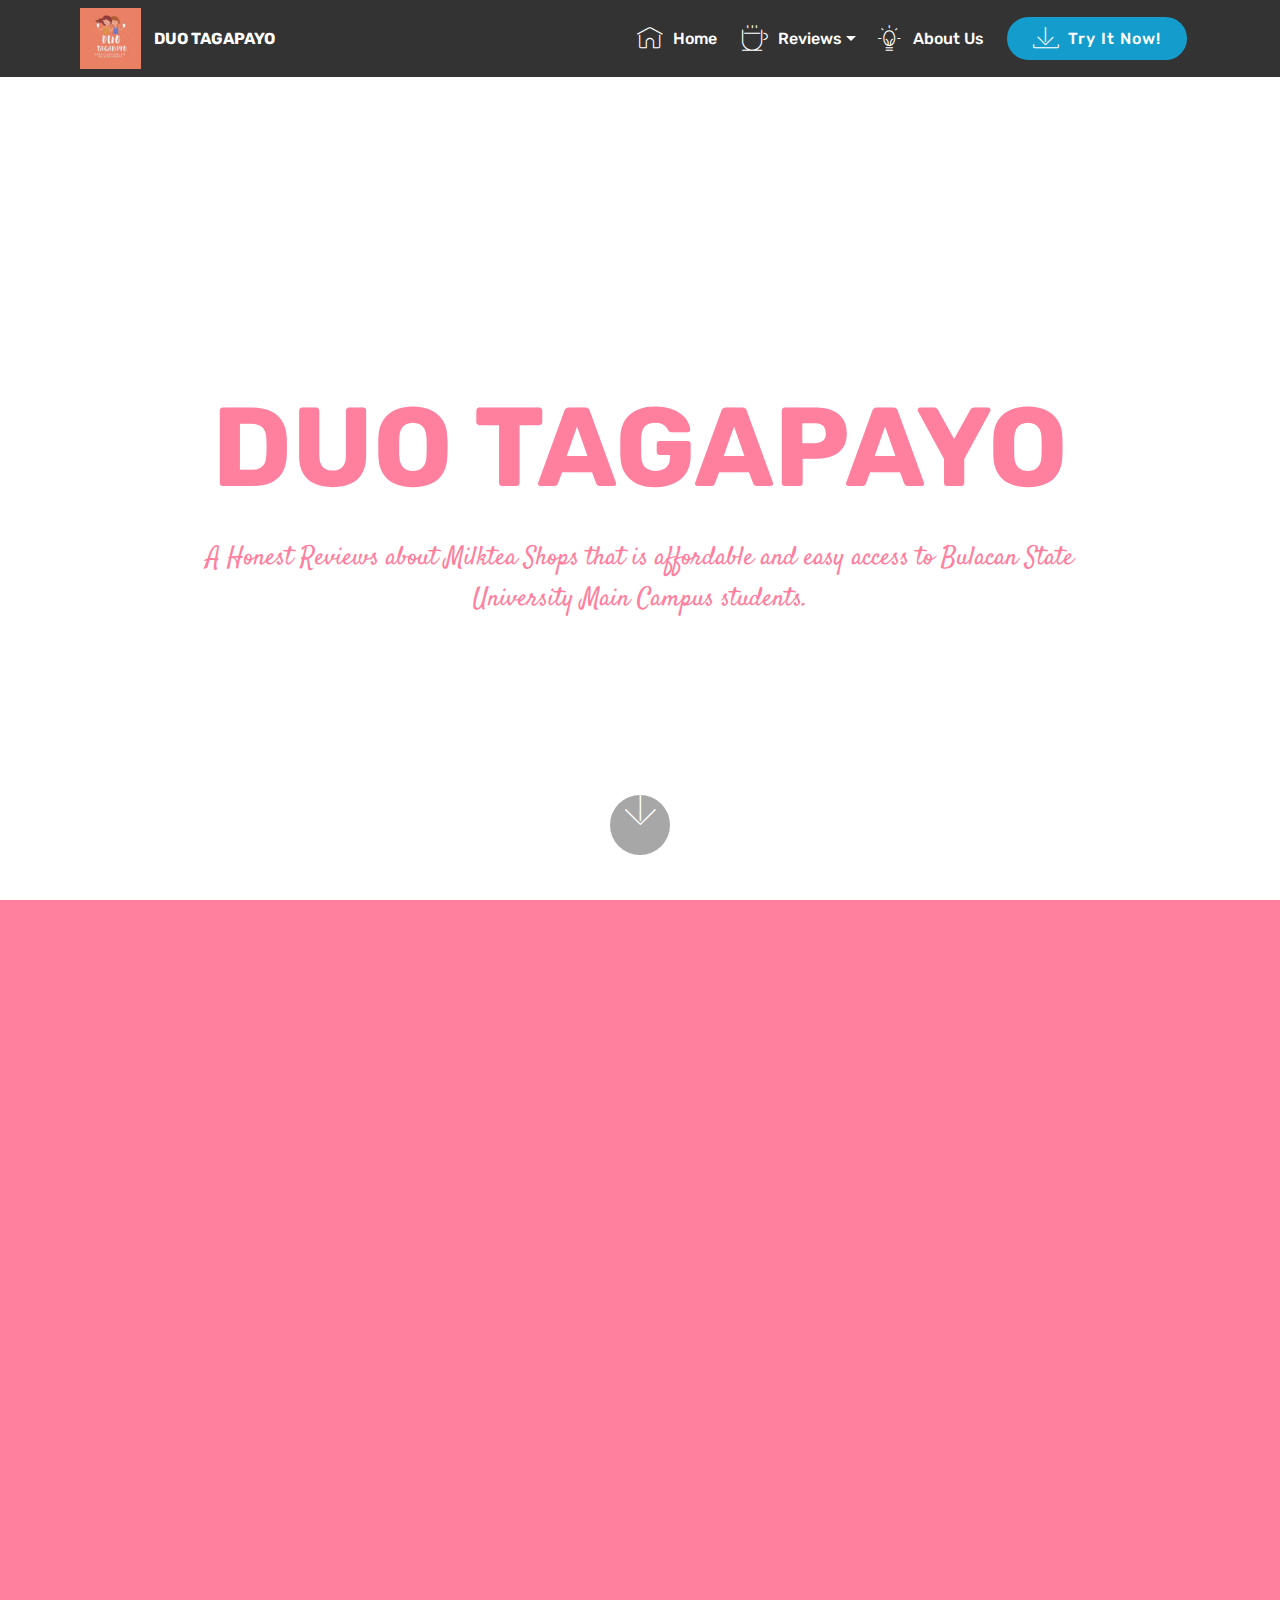
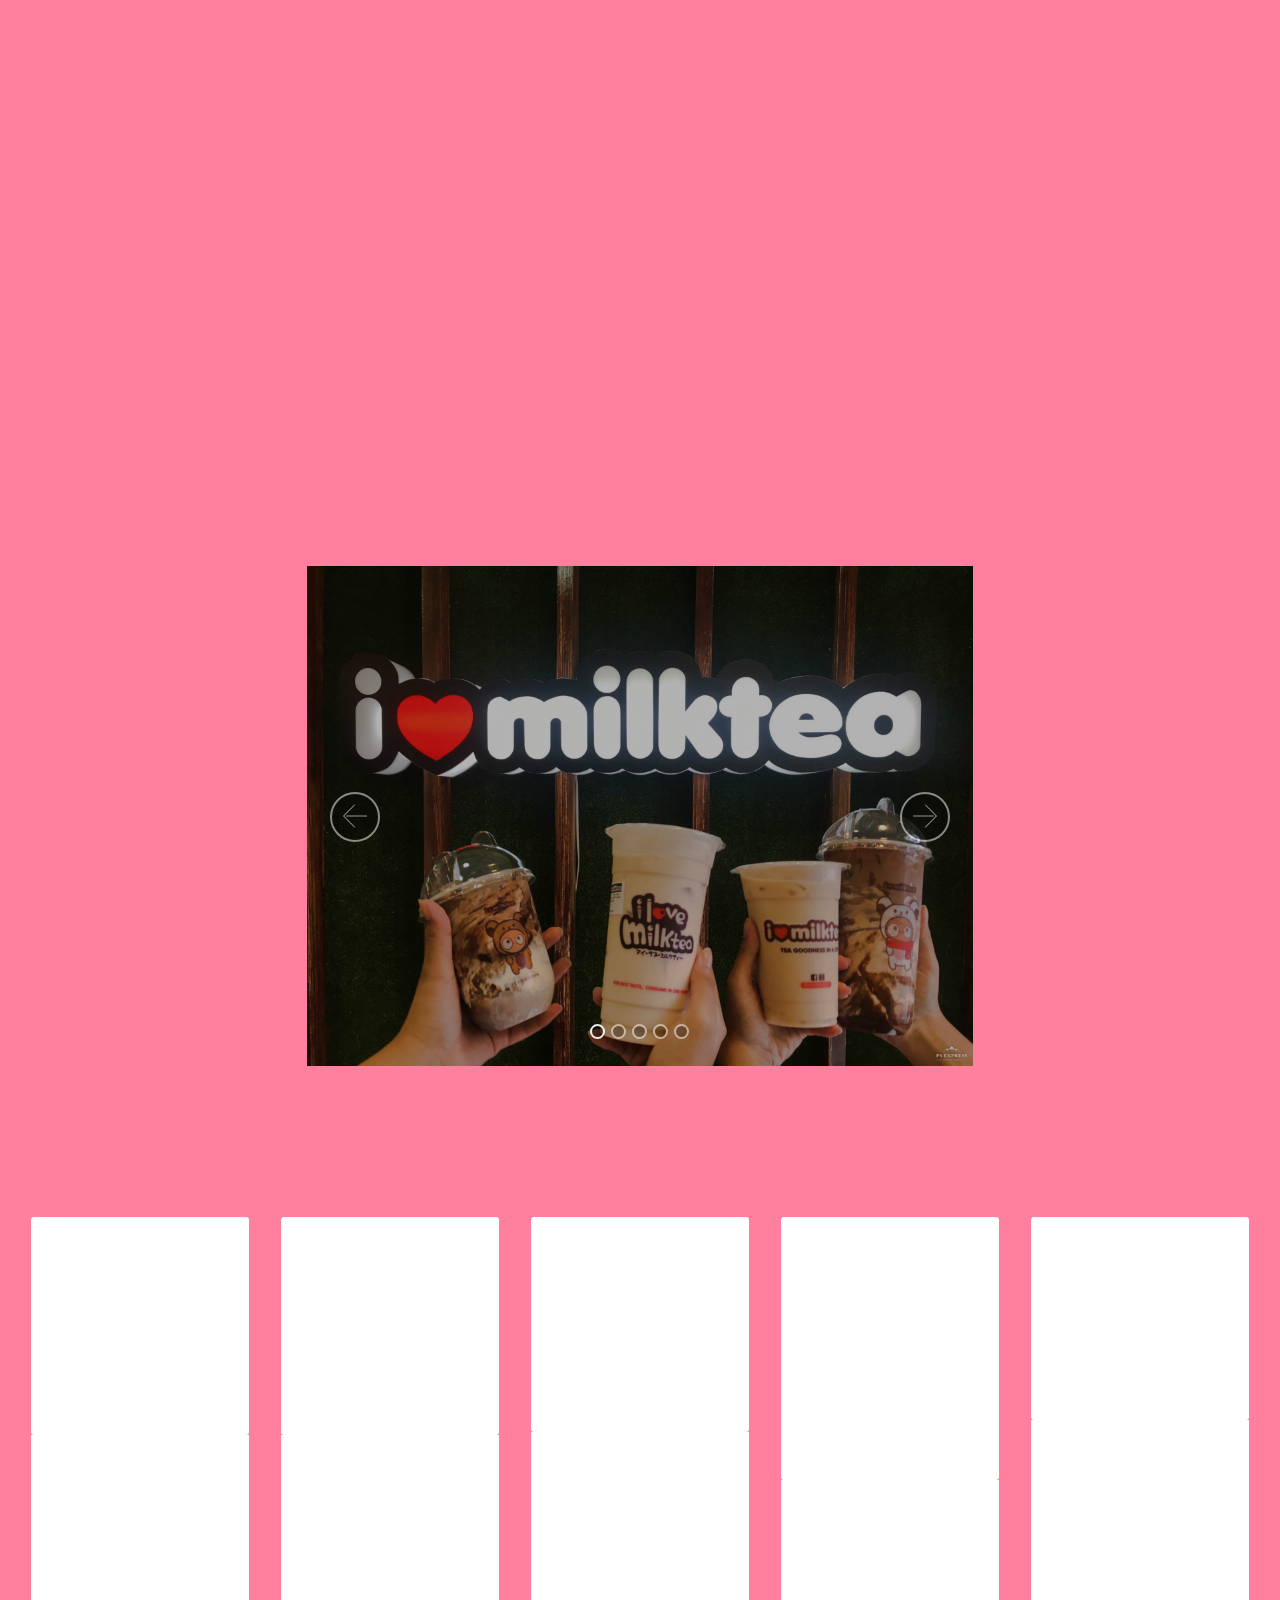
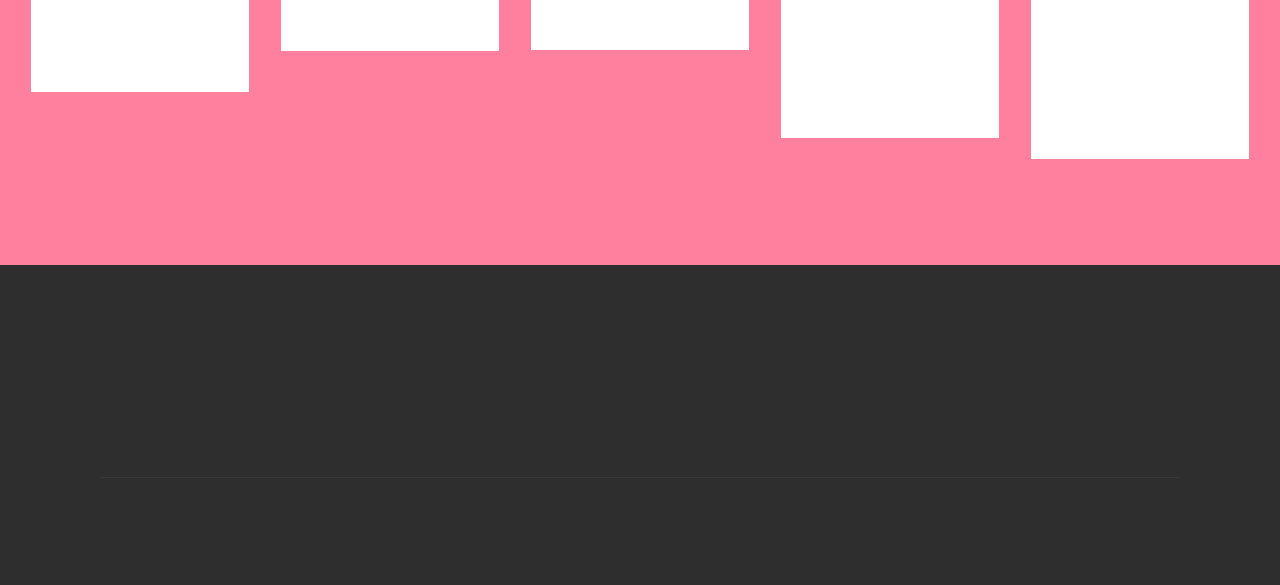
<file: index.html>
<!DOCTYPE html>
<html >
<head>
  <!-- Site made with Mobirise Website Builder v4.8.1, https://mobirise.com -->
  <meta charset="UTF-8">
  <meta http-equiv="X-UA-Compatible" content="IE=edge">
  <meta name="generator" content="Mobirise v4.8.1, mobirise.com">
  <meta name="viewport" content="width=device-width, initial-scale=1, minimum-scale=1">
  <link rel="shortcut icon" href="assets/images/coffee-street-96x96.jpg" type="image/x-icon">
  <meta name="description" content="">
  <title>Home</title>
  <link rel="stylesheet" href="assets/web/assets/mobirise-icons/mobirise-icons.css">
  <link rel="stylesheet" href="assets/tether/tether.min.css">
  <link rel="stylesheet" href="assets/bootstrap/css/bootstrap.min.css">
  <link rel="stylesheet" href="assets/bootstrap/css/bootstrap-grid.min.css">
  <link rel="stylesheet" href="assets/bootstrap/css/bootstrap-reboot.min.css">
  <link rel="stylesheet" href="assets/dropdown/css/style.css">
  <link rel="stylesheet" href="assets/socicon/css/styles.css">
  <link rel="stylesheet" href="assets/animatecss/animate.min.css">
  <link rel="stylesheet" href="assets/theme/css/style.css">
  <link rel="stylesheet" href="assets/mobirise/css/mbr-additional.css" type="text/css">
  
  
  
</head>
<body>
  <section class="menu cid-rJcKqURiIh" once="menu" id="menu1-t">

    

    <nav class="navbar navbar-expand beta-menu navbar-dropdown align-items-center navbar-fixed-top navbar-toggleable-sm">
        <button class="navbar-toggler navbar-toggler-right" type="button" data-toggle="collapse" data-target="#navbarSupportedContent" aria-controls="navbarSupportedContent" aria-expanded="false" aria-label="Toggle navigation">
            <div class="hamburger">
                <span></span>
                <span></span>
                <span></span>
                <span></span>
            </div>
        </button>
        <div class="menu-logo">
            <div class="navbar-brand">
                <span class="navbar-logo">
                    <a href="https://mobirise.com">
                         <img src="assets/images/coffee-street-96x96.jpg" alt="Mobirise" title="" style="height: 3.8rem;">
                    </a>
                </span>
                <span class="navbar-caption-wrap"><a class="navbar-caption text-white display-4" href="https://mobirise.com">
                        DUO TAGAPAYO</a></span>
            </div>
        </div>
        <div class="collapse navbar-collapse" id="navbarSupportedContent">
            <ul class="navbar-nav nav-dropdown" data-app-modern-menu="true"><li class="nav-item">
                    <a class="nav-link link text-white display-4" href="https://mobirise.com">
                        </a>
                </li>
                <li class="nav-item">
                    <a class="nav-link link text-white display-4" href="https://mobirise.com">
                        </a>
                </li><li class="nav-item"><a class="nav-link link text-white display-4" href="https://mobirise.com">
                        </a></li><li class="nav-item"><a class="nav-link link text-white display-4" href="index.html#header2-3e"><span class="mbri-home mbr-iconfont mbr-iconfont-btn"></span>Home&nbsp;</a></li><li class="nav-item dropdown open"><a class="nav-link link text-white dropdown-toggle display-4" href="https://mobirise.com" aria-expanded="true" data-toggle="dropdown-submenu"><span class="mbri-hot-cup mbr-iconfont mbr-iconfont-btn"></span>Reviews</a><div class="dropdown-menu"><a class="text-white dropdown-item display-4" href="page1.html#content5-1e" aria-expanded="false">I Love Milktea</a><a class="text-white dropdown-item display-4" href="page4.html#content5-1u" aria-expanded="false">Bobba Jelly</a><a class="text-white dropdown-item display-4" href="page5.html#content5-20" aria-expanded="false">Inifinitea</a><a class="text-white dropdown-item display-4" href="page3.html#content5-1o" aria-expanded="false">Chew and Brew</a><a class="text-white dropdown-item display-4" href="page2.html#content5-1i" aria-expanded="false">Taste From The Greens</a></div></li><li class="nav-item"><a class="nav-link link text-white display-4" href="page6.html#features16-31"><span class="mbri-idea mbr-iconfont mbr-iconfont-btn"></span>About Us</a></li></ul>
            <div class="navbar-buttons mbr-section-btn">
                <a class="btn btn-sm btn-primary display-4" href="https://mobirise.com">
                    <span class="mbri-save mbr-iconfont mbr-iconfont-btn "></span>
                    Try It Now!
                </a>
            </div>
        </div>
    </nav>
</section>

<section class="engine"><a href="https://mobiri.se/u">bootstrap website templates</a></section><section class="cid-rL5TXp9Zej mbr-fullscreen" id="header2-3e">

    

    

    <div class="container align-center">
        <div class="row justify-content-md-center">
            <div class="mbr-white col-md-10">
                <h1 class="mbr-section-title mbr-bold pb-3 mbr-fonts-style display-1">
                    <br>DUO TAGAPAYO</h1>
                
                <p class="mbr-text pb-3 mbr-fonts-style display-2">
                    A Honest Reviews about Milktea Shops that is affordable and easy access to Bulacan State University Main Campus students.</p>
                
            </div>
        </div>
    </div>
    <div class="mbr-arrow hidden-sm-down" aria-hidden="true">
        <a href="#next">
            <i class="mbri-down mbr-iconfont"></i>
        </a>
    </div>
</section>

<section class="cid-rL5Ry5cF2T mbr-fullscreen" id="header2-3d">

    

    

    <div class="container align-center">
        <div class="row justify-content-md-center">
            <div class="mbr-white col-md-10">
                <h1 class="mbr-section-title mbr-bold pb-3 mbr-fonts-style display-7"><p>&nbsp; &nbsp;&nbsp;&nbsp;&nbsp;&nbsp; Have you joined the milk tea fleeting trend? You're not the only one. It's 2019, 11 years after the well known milk tea touched base on our shores, and love for milk tea is at an unequaled high. The sheer number of milk tea fans continue developing as milk coffee bars keep springing up with their broad menus that guarantee that anybody can locate their careful, flawless cup. These days, it's not astonishing to see somebody you realize drinking milk tea atleast once per week, arranging for quite a long time, or having it conveyed to their doorstep. 
</p><div>&nbsp; &nbsp; &nbsp;&nbsp;&nbsp;&nbsp;Milk tea is not necessarily new to the Malolenyos palate since most of us grew up drinking sago’t gulaman and taho which are both milky and creamy in texture having either sago or tapioca pearls. Milk tea is most likely an evolution of these traditional Filipino drinks. 
<span style="font-size: 1.6rem;">Milk tea comes in different varieties but its four common ingredients are freshly brewed tea, milk, sugar, and toppings such as tapioca pearls. The types of tea used in milk tea are black tea, green tea (usually jasmine green tea and matcha), and oolong tea. Aside from the usual fresh milk, soy milk is available in some milk tea shops as an alternative ingredient to cater to customers who are lactose intolerant. The sugar level of the milk tea can be customized depending to one’s preference. Finally, a wider range of toppings aside from tapioca pearls are available as well and these are grass jelly, coffee jelly, egg pudding, aloe vera, and many more. For those who have not tried milk tea yet, popular milk tea flavors you can choose from that will surely not disappoint are Wintermelon, Okinawa, Taro, Thai, and the classic Chocolate milk tea. &nbsp;</span></div><div>&nbsp; &nbsp; &nbsp;&nbsp;&nbsp;&nbsp;With so many shops to choose with menus boasting a wide variety of milk-teas, it may not be humanly possible to get a taste of everything without risking your health from sugar overload. If you want to skip to the best drink that each shop has to offer, the safest bet is to get their signature drink. And, here’s our quick guide for that!&nbsp;</div><p></p></h1>
                
                <p class="mbr-text pb-3 mbr-fonts-style display-5"></p>
                
            </div>
        </div>
    </div>
    
</section>

<section class="carousel slide cid-rJcLWtQDwx" data-interval="false" id="slider2-z">

    
    <div class="container content-slider">
        <div class="content-slider-wrap">
            <div><div class="mbr-slider slide carousel" data-pause="true" data-keyboard="false" data-ride="carousel" data-interval="3000"><ol class="carousel-indicators"><li data-app-prevent-settings="" data-target="#slider2-z" class=" active" data-slide-to="0"></li><li data-app-prevent-settings="" data-target="#slider2-z" data-slide-to="1"></li><li data-app-prevent-settings="" data-target="#slider2-z" data-slide-to="2"></li><li data-app-prevent-settings="" data-target="#slider2-z" data-slide-to="3"></li><li data-app-prevent-settings="" data-target="#slider2-z" data-slide-to="4"></li></ol><div class="carousel-inner" role="listbox"><div class="carousel-item slider-fullscreen-image active" data-bg-video-slide="false" style="background-image: url(assets/images/e6bf8129-655b-4fd5-a943-d90415bebdaf-2000x1500.jpg);"><div class="container container-slide"><div class="image_wrapper"><div class="mbr-overlay" style="opacity: 0.3;"></div><img src="assets/images/e6bf8129-655b-4fd5-a943-d90415bebdaf-2000x1500.jpg"><div class="carousel-caption justify-content-center"><div class="col-10 align-center"><p class="lead mbr-text mbr-fonts-style display-4"></p></div></div></div></div></div><div class="carousel-item slider-fullscreen-image" data-bg-video-slide="false" style="background-image: url(assets/images/ff238cc5-b7ba-4c00-b251-05a96291d81e-2000x1500.jpg);"><div class="container container-slide"><div class="image_wrapper"><div class="mbr-overlay"></div><img src="assets/images/ff238cc5-b7ba-4c00-b251-05a96291d81e-2000x1500.jpg"><div class="carousel-caption justify-content-center"><div class="col-10 align-center"><p class="lead mbr-text mbr-fonts-style display-1"></p></div></div></div></div></div><div class="carousel-item slider-fullscreen-image" data-bg-video-slide="false" style="background-image: url(assets/images/0be3a3ae-1340-44a1-98c5-390aebe65007-2000x1500.jpg);"><div class="container container-slide"><div class="image_wrapper"><div class="mbr-overlay"></div><img src="assets/images/0be3a3ae-1340-44a1-98c5-390aebe65007-2000x1500.jpg"><div class="carousel-caption justify-content-center"><div class="col-10 align-center"><p class="lead mbr-text mbr-fonts-style display-1"></p></div></div></div></div></div><div class="carousel-item slider-fullscreen-image" data-bg-video-slide="false" style="background-image: url(assets/images/bdb1e862-6d9f-4b15-bd44-04c6f56dcd84-2000x1500.jpg);"><div class="container container-slide"><div class="image_wrapper"><div class="mbr-overlay"></div><img src="assets/images/bdb1e862-6d9f-4b15-bd44-04c6f56dcd84-2000x1500.jpg"><div class="carousel-caption justify-content-center"><div class="col-10 align-center"><p class="lead mbr-text mbr-fonts-style display-1"></p></div></div></div></div></div><div class="carousel-item slider-fullscreen-image" data-bg-video-slide="false" style="background-image: url(assets/images/c20b3954-7173-41c8-8430-c9d527f42457-2000x1500.jpg);"><div class="container container-slide"><div class="image_wrapper"><div class="mbr-overlay"></div><img src="assets/images/c20b3954-7173-41c8-8430-c9d527f42457-2000x1500.jpg"><div class="carousel-caption justify-content-center"><div class="col-10 align-center"><p class="lead mbr-text mbr-fonts-style display-1"></p></div></div></div></div></div></div><a data-app-prevent-settings="" class="carousel-control carousel-control-prev" role="button" data-slide="prev" href="#slider2-z"><span aria-hidden="true" class="mbri-left mbr-iconfont"></span><span class="sr-only">Previous</span></a><a data-app-prevent-settings="" class="carousel-control carousel-control-next" role="button" data-slide="next" href="#slider2-z"><span aria-hidden="true" class="mbri-right mbr-iconfont"></span><span class="sr-only">Next</span></a></div></div> 
        </div>
    </div>
</section>

<section class="features17 cid-rJLrVhu5K0" id="features17-18">
    
    

    
    <div class="container-fluid">
        <div class="media-container-row">
            <div class="card p-3 col-12 col-md-6 my-col">
                <div class="card-wrapper">
                    <div class="card-img">
                        <img src="assets/images/05e61110792845b333e38455fcf7f731-400x400-400x400.jpg" alt="Mobirise" title="">
                    </div>
                    <div class="card-box">
                        <h4 class="card-title pb-3 mbr-fonts-style display-5">
                            <a href="page1.html#content5-1e">I Love Milktea</a></h4>
                        <p class="mbr-text mbr-fonts-style display-2">
                            Tea Goodness in a Cup</p>
                    </div>
                </div>
            </div>

            <div class="card p-3 col-12 col-md-6 my-col">
                <div class="card-wrapper">
                    <div class="card-img">
                        <img src="assets/images/734751-464706223590968-1704777352-n-464x464.jpg" alt="Mobirise" title="">
                    </div>
                    <div class="card-box">
                        <h4 class="card-title pb-3 mbr-fonts-style display-5">
                            <a href="page4.html#content5-1u">Bobba Jelly</a></h4>
                        <p class="mbr-text mbr-fonts-style display-2">
                            Big and Bubbly</p>
                    </div>
                </div>
            </div>

            <div class="card p-3 col-12 col-md-6 my-col">
                <div class="card-wrapper">
                    <div class="card-img">
                        <img src="assets/images/logo-clear-default-464x458.png" alt="Mobirise" title="">
                    </div>
                    <div class="card-box">
                        <h4 class="card-title pb-3 mbr-fonts-style display-5"><a href="page5.html#content5-20">Infinitea</a></h4>
                        <p class="mbr-text mbr-fonts-style display-2">It's More Than Just Tea</p>
                    </div>
                </div>
            </div>

            <div class="card p-3 col-12 col-md-6 my-col">
                <div class="card-wrapper">
                    <div class="card-img">
                        <img src="assets/images/a394d37b-6e19-4dda-99f2-1c87a54c3340-1-464x671.jpg" alt="Mobirise" title="">
                    </div>
                    <div class="card-box">
                        <h4 class="card-title pb-3 mbr-fonts-style display-5"><a href="page3.html#content5-1o">Chew and Brew</a></h4>
                        <p class="mbr-text mbr-fonts-style display-2">A Milktea Haven</p>
                    </div>
                </div>
            </div>
            <div class="card p-3 col-12 col-md-6 my-col">
                <div class="card-wrapper">
                    <div class="card-img">
                        <img src="assets/images/95a8cfe7-93df-44d0-b39d-a79f98f7a1d3-464x348.jpg" alt="Mobirise" title="">
                    </div>
                    <div class="card-box">
                        <h4 class="card-title pb-3 mbr-fonts-style display-5"><a href="page2.html#content5-1i">Taste from the Greens</a></h4>
                        <p class="mbr-text mbr-fonts-style display-2">It's not your ordinary milk tea.</p>
                    </div>
                </div>
            </div>
            
        </div>
    </div>
</section>

<section class="cid-rL5lEmcxw0" id="footer1-38">

    

    

    <div class="container">
        <div class="media-container-row content text-white">
            <div class="col-12 col-md-3">
                <div class="media-wrap">
                    <a href="https://mobirise.com/">
                        <img src="assets/images/coffee-street-192x192.jpg" alt="Mobirise" title="">
                    </a>
                </div>
            </div>
            <div class="col-12 col-md-3 mbr-fonts-style display-4">
                <h5 class="pb-3">
                    Address
                </h5>
                <p class="mbr-text">City of Malolos, Bulacan</p>
            </div>
            <div class="col-12 col-md-3 mbr-fonts-style display-4">
                <h5 class="pb-3">
                    Contacts
                </h5>
                <p class="mbr-text">
                    Email: duotagapayo@gmail.com
                    <br>Phone: +63 917 706 2209&nbsp;<br>Tel: (044) 760-6757</p>
            </div>
            <div class="col-12 col-md-3 mbr-fonts-style display-4">
                <h5 class="pb-3">
                    Links
                </h5>
                <p class="mbr-text">
                    <a href="https://mobirise.com/mobirise-free-win.zip">Website builder
                    </a><br><a class="text-primary" href="https://mobirise.com/mobirise-free-win.zip">Download for Windows</a>
                    <br><a class="text-primary" href="https://mobirise.com/mobirise-free-mac.zip">Download for Mac</a>
                </p>
            </div>
        </div>
        <div class="footer-lower">
            <div class="media-container-row">
                <div class="col-sm-12">
                    <hr>
                </div>
            </div>
            <div class="media-container-row mbr-white">
                <div class="col-sm-6 copyright">
                    <p class="mbr-text mbr-fonts-style display-7"></p>
                </div>
                <div class="col-md-6">
                    <div class="social-list align-right">
                        <div class="soc-item">
                            <a href="https://twitter.com/mobirise" target="_blank">
                                <span class="socicon-twitter socicon mbr-iconfont mbr-iconfont-social"></span>
                            </a>
                        </div>
                        <div class="soc-item">
                            <a href="https://www.facebook.com/pages/Mobirise/1616226671953247" target="_blank">
                                <span class="socicon-facebook socicon mbr-iconfont mbr-iconfont-social"></span>
                            </a>
                        </div>
                        <div class="soc-item">
                            <a href="https://www.youtube.com/c/mobirise" target="_blank">
                                <span class="socicon-youtube socicon mbr-iconfont mbr-iconfont-social"></span>
                            </a>
                        </div>
                        <div class="soc-item">
                            <a href="https://instagram.com/mobirise" target="_blank">
                                <span class="socicon-instagram socicon mbr-iconfont mbr-iconfont-social"></span>
                            </a>
                        </div>
                        <div class="soc-item">
                            <a href="https://plus.google.com/u/0/+Mobirise" target="_blank">
                                <span class="socicon-googleplus socicon mbr-iconfont mbr-iconfont-social"></span>
                            </a>
                        </div>
                        <div class="soc-item">
                            <a href="https://www.behance.net/Mobirise" target="_blank">
                                <span class="socicon-behance socicon mbr-iconfont mbr-iconfont-social"></span>
                            </a>
                        </div>
                    </div>
                </div>
            </div>
        </div>
    </div>
</section>


  <script src="assets/web/assets/jquery/jquery.min.js"></script>
  <script src="assets/popper/popper.min.js"></script>
  <script src="assets/tether/tether.min.js"></script>
  <script src="assets/bootstrap/js/bootstrap.min.js"></script>
  <script src="assets/smoothscroll/smooth-scroll.js"></script>
  <script src="assets/dropdown/js/script.min.js"></script>
  <script src="assets/touchswipe/jquery.touch-swipe.min.js"></script>
  <script src="assets/viewportchecker/jquery.viewportchecker.js"></script>
  <script src="assets/ytplayer/jquery.mb.ytplayer.min.js"></script>
  <script src="assets/vimeoplayer/jquery.mb.vimeo_player.js"></script>
  <script src="assets/bootstrapcarouselswipe/bootstrap-carousel-swipe.js"></script>
  <script src="assets/theme/js/script.js"></script>
  <script src="assets/slidervideo/script.js"></script>
  
  
 <div id="scrollToTop" class="scrollToTop mbr-arrow-up"><a style="text-align: center;"><i></i></a></div>
    <input name="animation" type="hidden">
  </body>
</html>
</file>
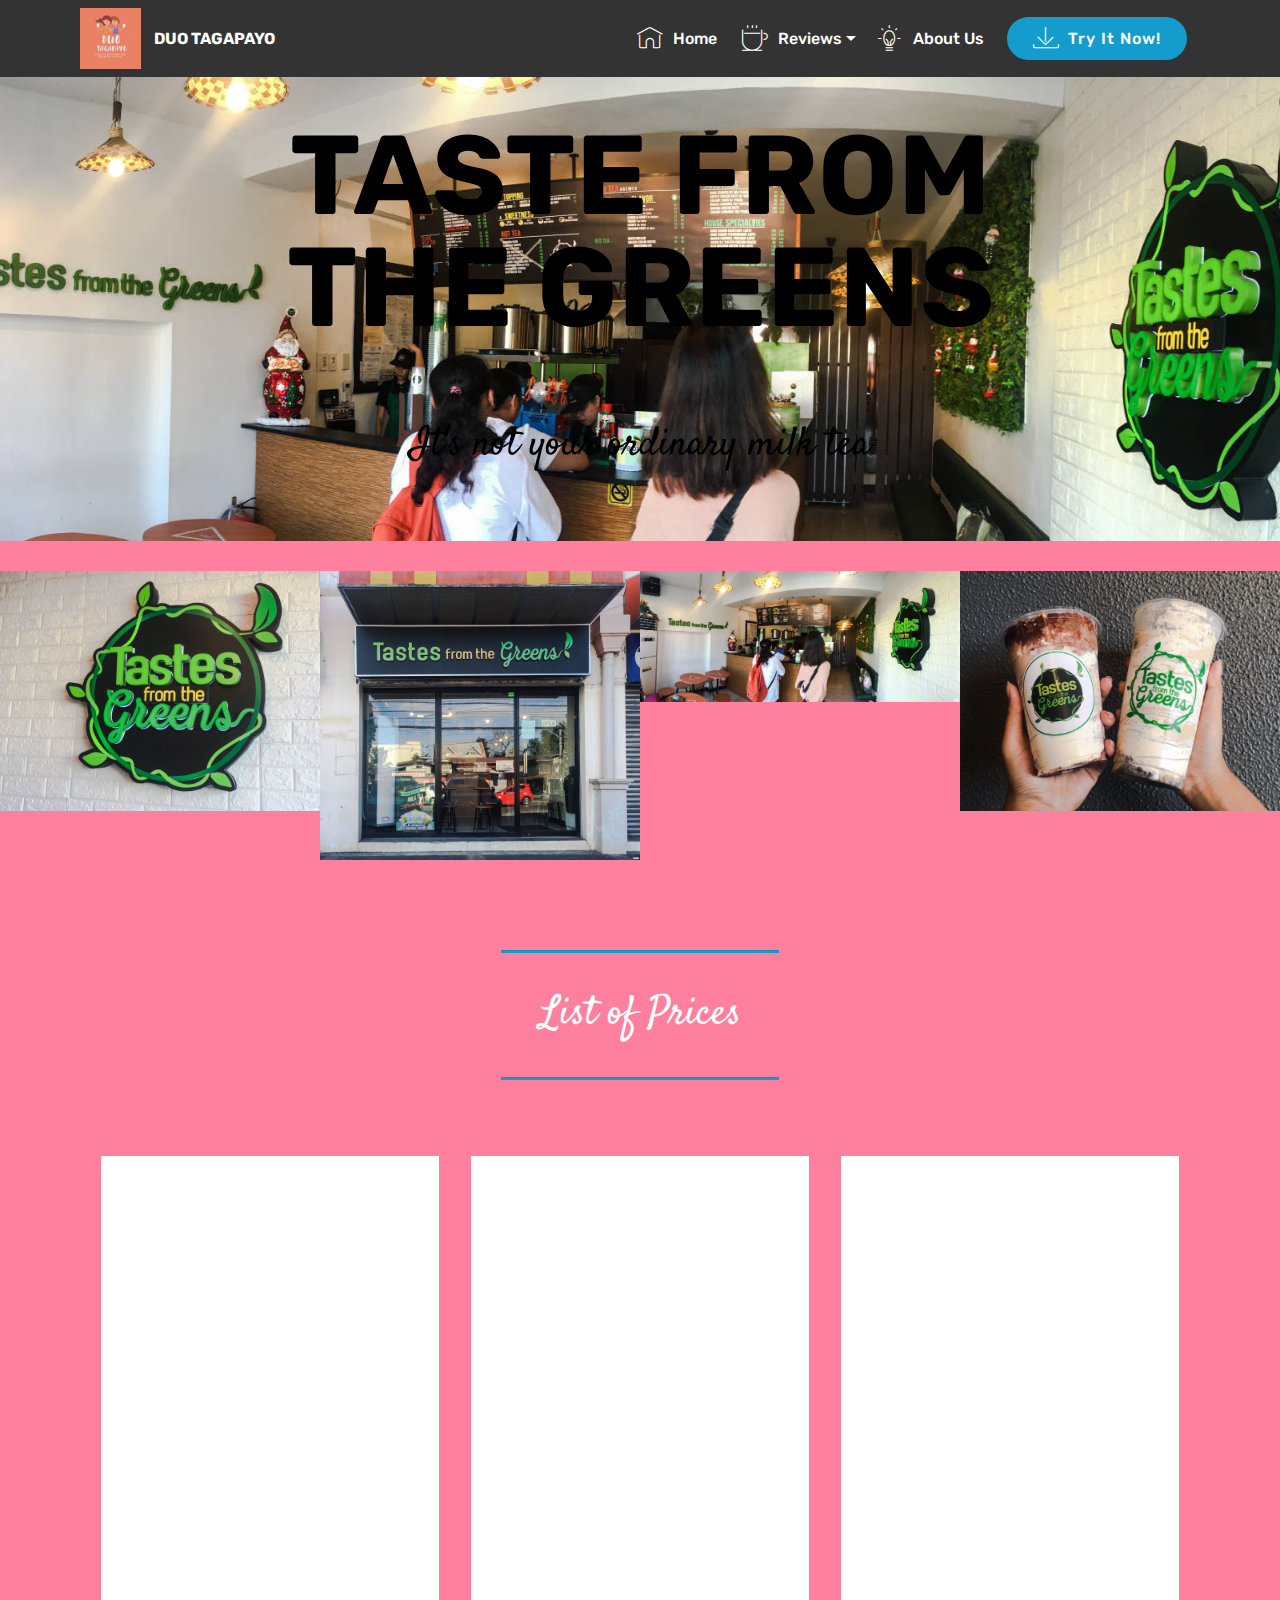
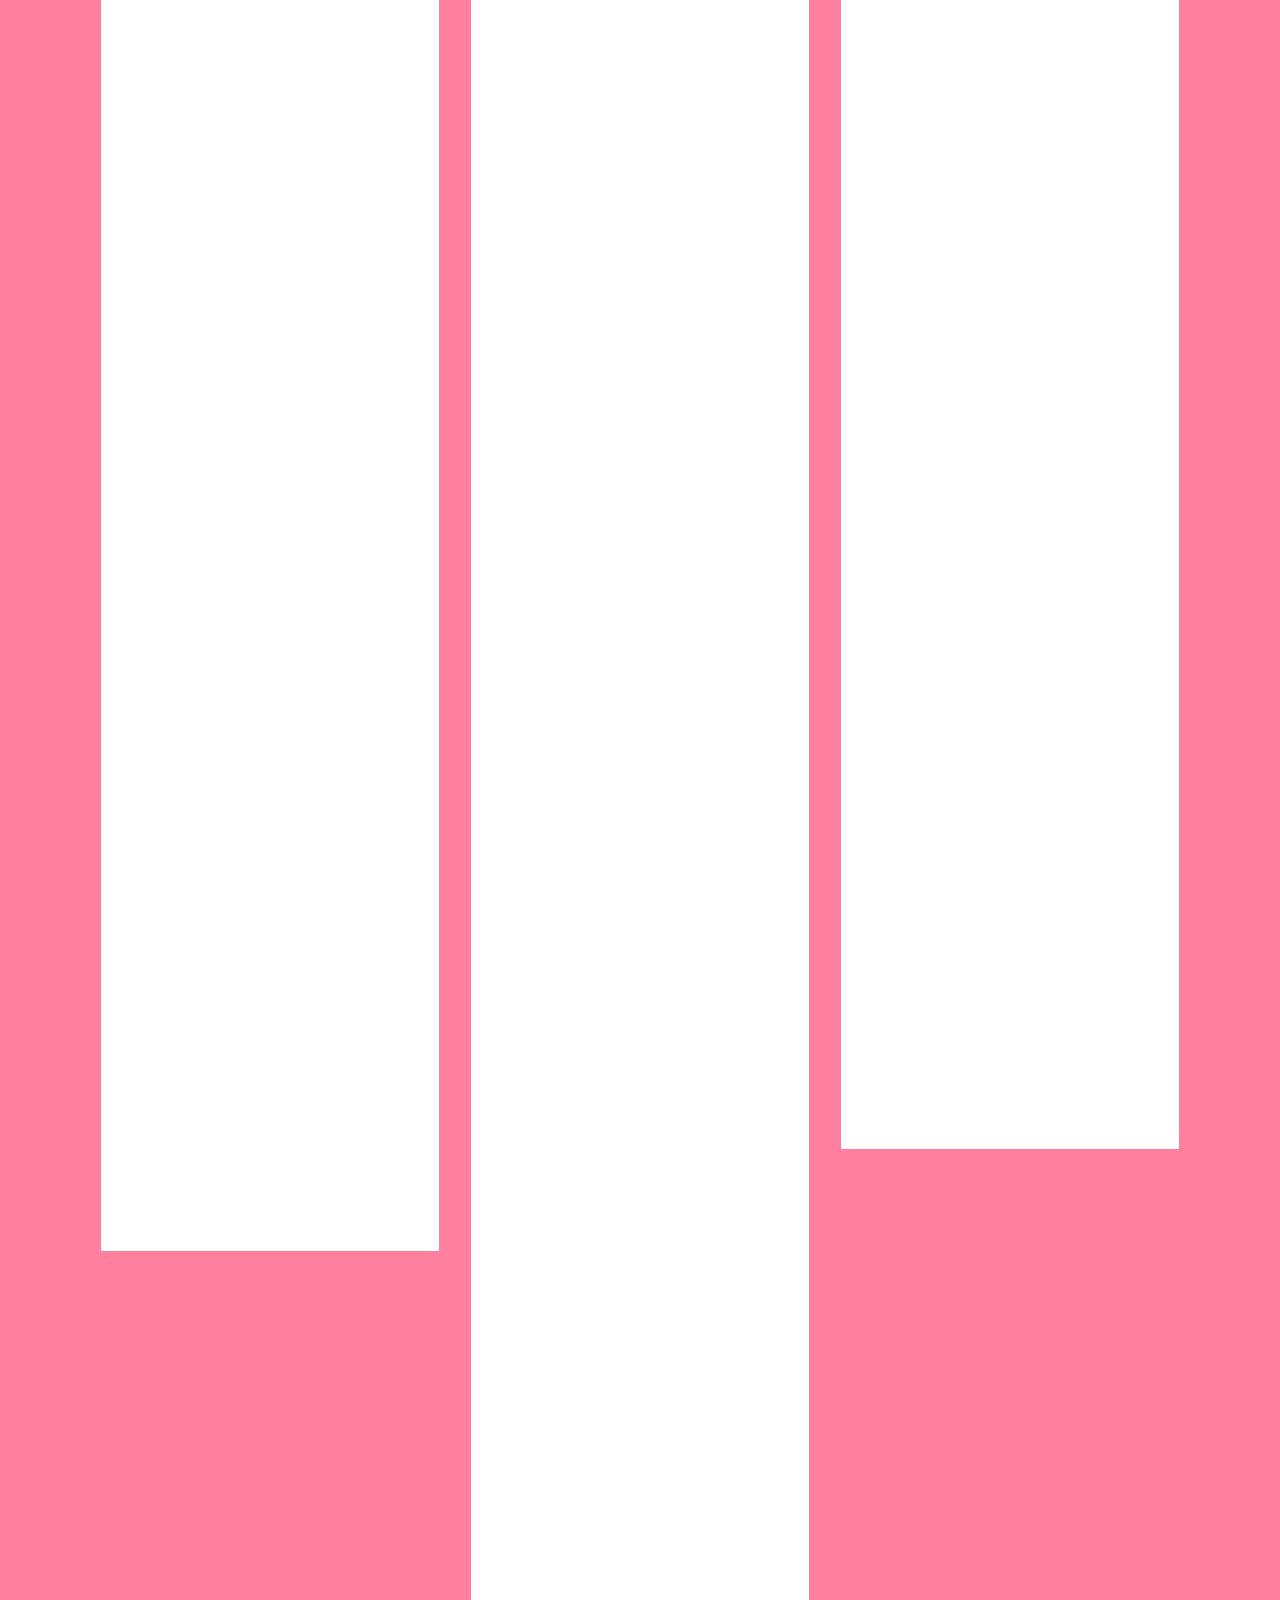
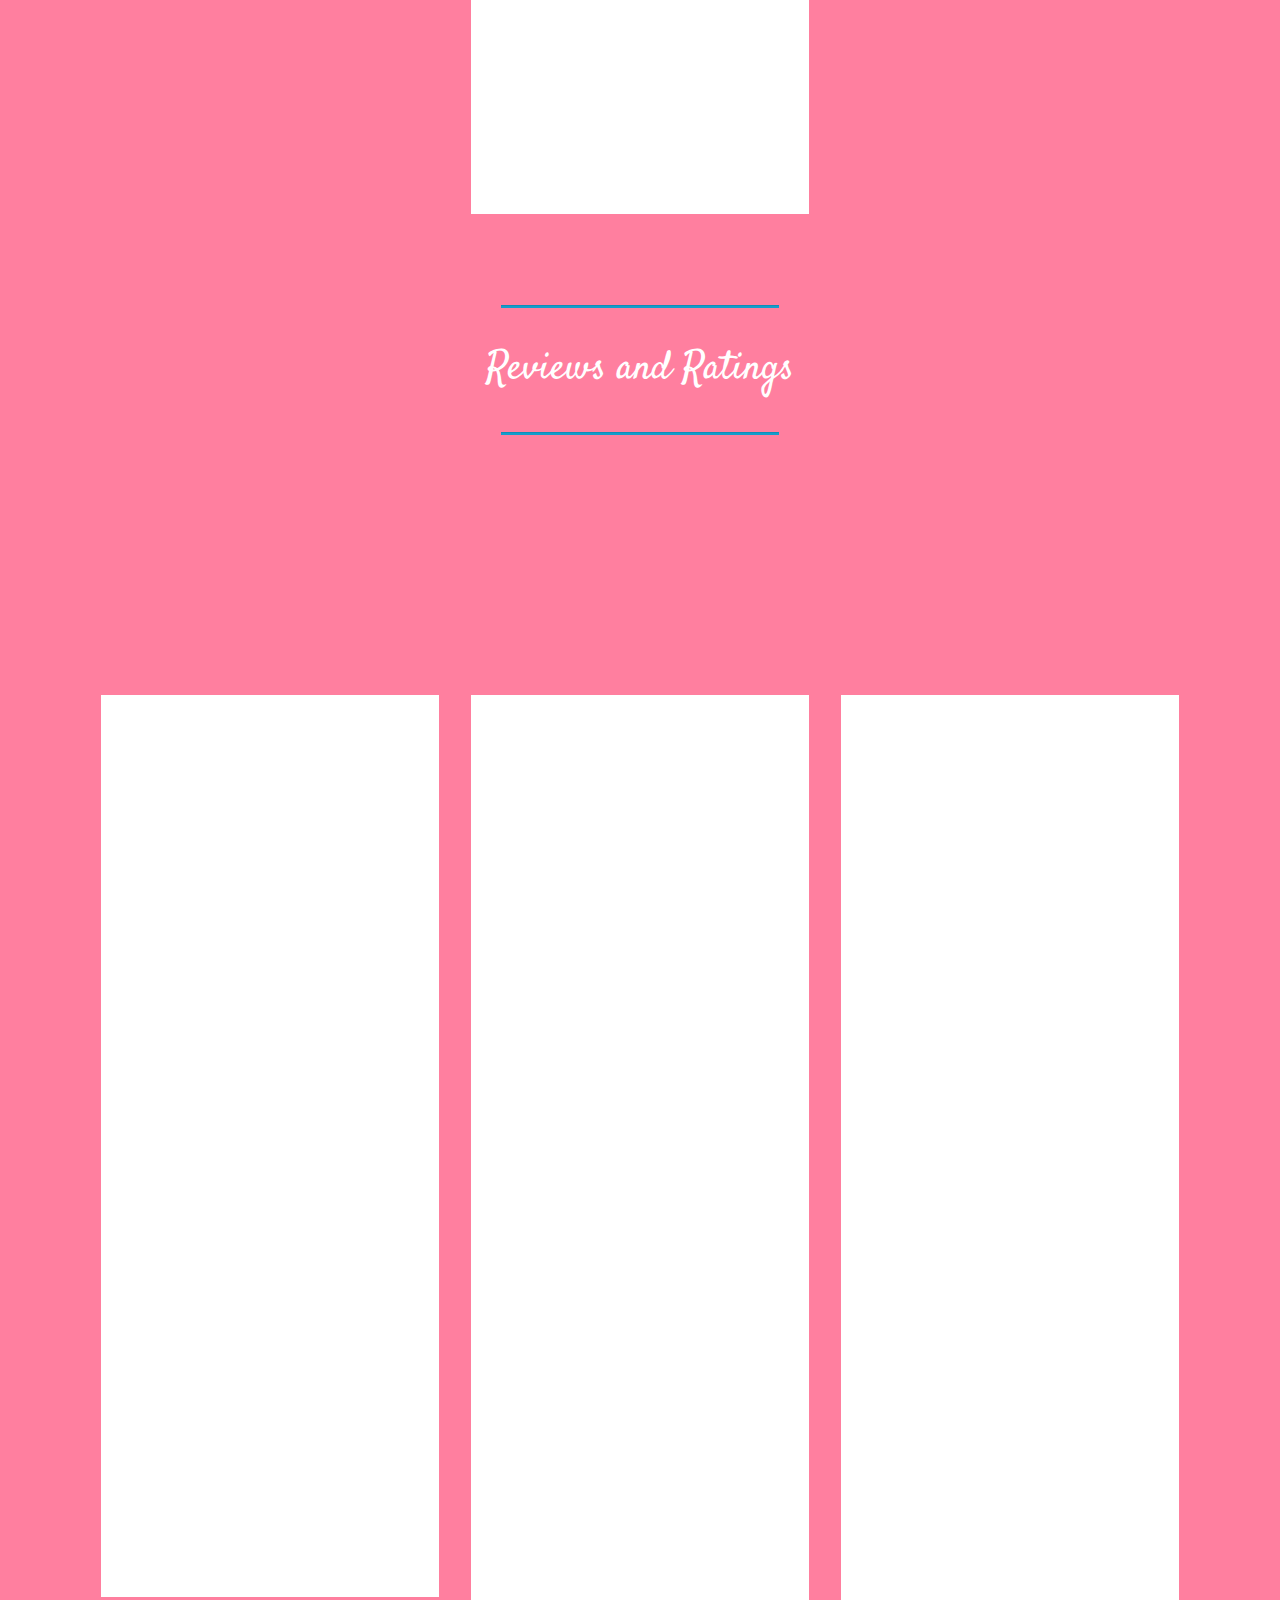
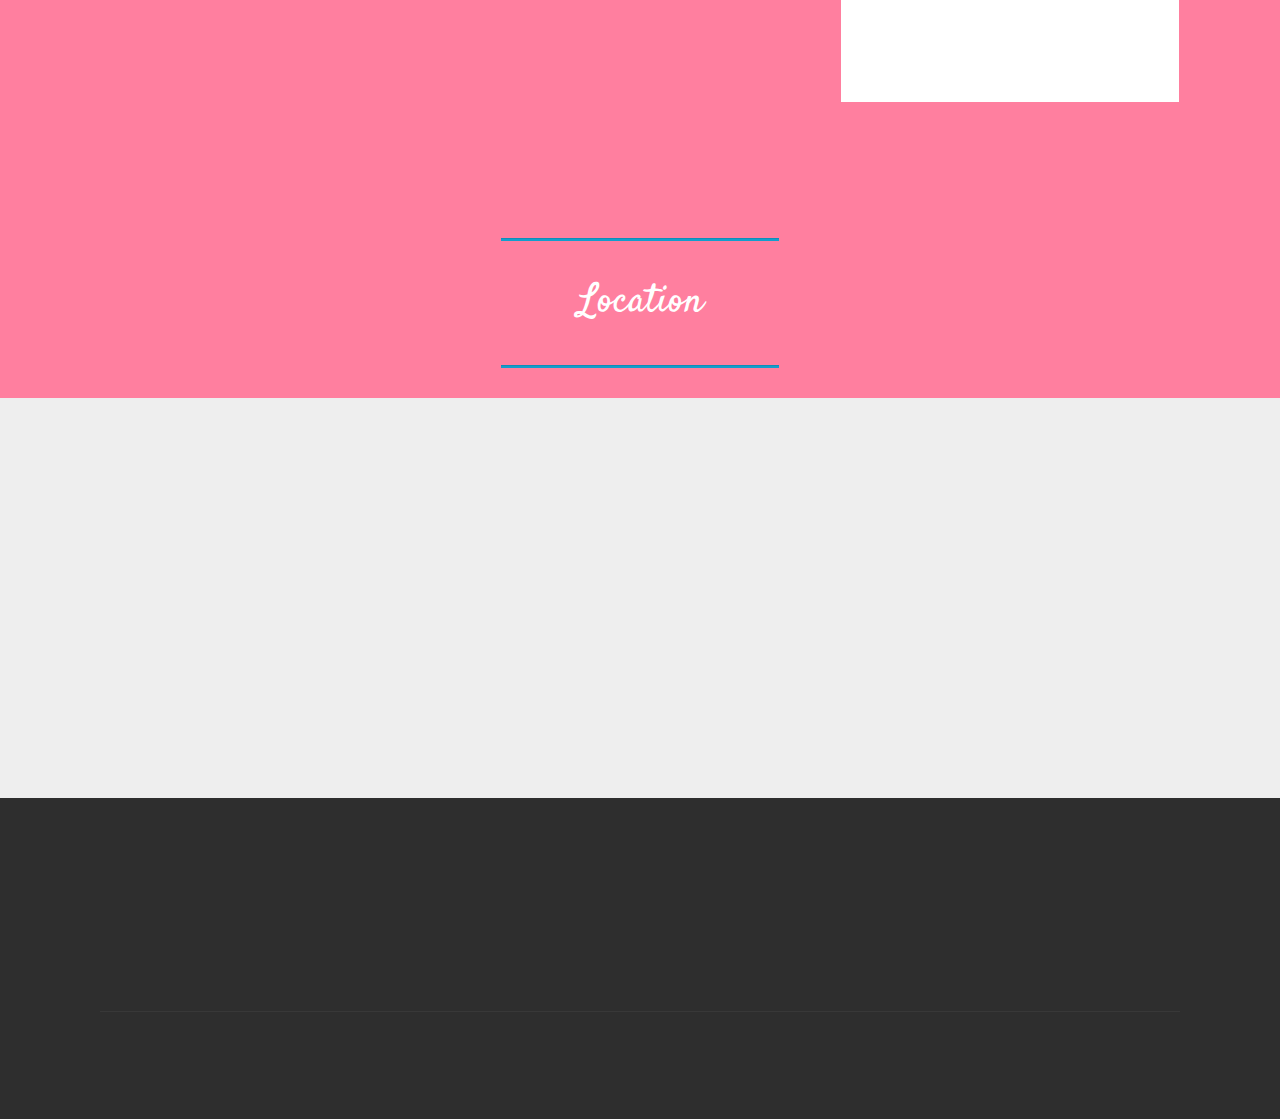
<file: page2.html>
<!DOCTYPE html>
<html >
<head>
  <!-- Site made with Mobirise Website Builder v4.8.1, https://mobirise.com -->
  <meta charset="UTF-8">
  <meta http-equiv="X-UA-Compatible" content="IE=edge">
  <meta name="generator" content="Mobirise v4.8.1, mobirise.com">
  <meta name="viewport" content="width=device-width, initial-scale=1, minimum-scale=1">
  <link rel="shortcut icon" href="assets/images/coffee-street-96x96.jpg" type="image/x-icon">
  <meta name="description" content="Web Page Maker Description">
  <title>Taste from the Green</title>
  <link rel="stylesheet" href="assets/web/assets/mobirise-icons/mobirise-icons.css">
  <link rel="stylesheet" href="assets/tether/tether.min.css">
  <link rel="stylesheet" href="assets/bootstrap/css/bootstrap.min.css">
  <link rel="stylesheet" href="assets/bootstrap/css/bootstrap-grid.min.css">
  <link rel="stylesheet" href="assets/bootstrap/css/bootstrap-reboot.min.css">
  <link rel="stylesheet" href="assets/animatecss/animate.min.css">
  <link rel="stylesheet" href="assets/socicon/css/styles.css">
  <link rel="stylesheet" href="assets/dropdown/css/style.css">
  <link rel="stylesheet" href="assets/theme/css/style.css">
  <link rel="stylesheet" href="assets/gallery/style.css">
  <link rel="stylesheet" href="assets/mobirise/css/mbr-additional.css" type="text/css">
  
  
  
</head>
<body>
  <section class="menu cid-rKUXg1vFtd" once="menu" id="menu1-1j">

    

    <nav class="navbar navbar-expand beta-menu navbar-dropdown align-items-center navbar-fixed-top navbar-toggleable-sm">
        <button class="navbar-toggler navbar-toggler-right" type="button" data-toggle="collapse" data-target="#navbarSupportedContent" aria-controls="navbarSupportedContent" aria-expanded="false" aria-label="Toggle navigation">
            <div class="hamburger">
                <span></span>
                <span></span>
                <span></span>
                <span></span>
            </div>
        </button>
        <div class="menu-logo">
            <div class="navbar-brand">
                <span class="navbar-logo">
                    <a href="https://mobirise.com">
                         <img src="assets/images/coffee-street-96x96.jpg" alt="Mobirise" title="" style="height: 3.8rem;">
                    </a>
                </span>
                <span class="navbar-caption-wrap"><a class="navbar-caption text-white display-4" href="https://mobirise.com">
                        DUO TAGAPAYO</a></span>
            </div>
        </div>
        <div class="collapse navbar-collapse" id="navbarSupportedContent">
            <ul class="navbar-nav nav-dropdown" data-app-modern-menu="true"><li class="nav-item">
                    <a class="nav-link link text-white display-4" href="https://mobirise.com">
                        </a>
                </li>
                <li class="nav-item">
                    <a class="nav-link link text-white display-4" href="https://mobirise.com">
                        </a>
                </li><li class="nav-item"><a class="nav-link link text-white display-4" href="https://mobirise.com">
                        </a></li><li class="nav-item"><a class="nav-link link text-white display-4" href="index.html#header2-3e"><span class="mbri-home mbr-iconfont mbr-iconfont-btn"></span>Home&nbsp;</a></li><li class="nav-item dropdown open"><a class="nav-link link text-white dropdown-toggle display-4" href="https://mobirise.com" aria-expanded="true" data-toggle="dropdown-submenu"><span class="mbri-hot-cup mbr-iconfont mbr-iconfont-btn"></span>Reviews</a><div class="dropdown-menu"><a class="text-white dropdown-item display-4" href="page1.html#content5-1e" aria-expanded="false">I Love Milktea</a><a class="text-white dropdown-item display-4" href="page4.html#content5-1u" aria-expanded="false">Bobba Jelly</a><a class="text-white dropdown-item display-4" href="page5.html#content5-20" aria-expanded="false">Inifinitea</a><a class="text-white dropdown-item display-4" href="page3.html#content5-1o" aria-expanded="false">Chew and Brew</a><a class="text-white dropdown-item display-4" href="page2.html#content5-1i" aria-expanded="false">Taste From The Greens</a></div></li><li class="nav-item"><a class="nav-link link text-white display-4" href="page6.html#features16-31"><span class="mbri-idea mbr-iconfont mbr-iconfont-btn"></span>About Us</a></li></ul>
            <div class="navbar-buttons mbr-section-btn">
                <a class="btn btn-sm btn-primary display-4" href="https://mobirise.com">
                    <span class="mbri-save mbr-iconfont mbr-iconfont-btn "></span>
                    Try It Now!
                </a>
            </div>
        </div>
    </nav>
</section>

<section class="engine"><a href="https://mobiri.se/a">online website builder</a></section><section class="mbr-section content5 cid-rKUXg0vPiH mbr-parallax-background" id="content5-1i">

    

    

    <div class="container">
        <div class="media-container-row">
            <div class="title col-12 col-md-8">
                <h2 class="align-center mbr-bold mbr-white pb-3 mbr-fonts-style display-1">
                    TASTE FROM THE GREENS</h2>
                <h3 class="mbr-section-subtitle align-center mbr-light mbr-white pb-3 mbr-fonts-style display-5"><br>It's not your ordinary milk tea</h3>
                
                
            </div>
        </div>
    </div>
</section>

<section class="mbr-gallery mbr-slider-carousel cid-rKUXg43KwC" id="gallery3-1k">

    

    <div>
        <div><!-- Filter --><!-- Gallery --><div class="mbr-gallery-row"><div class="mbr-gallery-layout-default"><div><div><div class="mbr-gallery-item mbr-gallery-item--p0" data-video-url="false" data-tags="Awesome"><div href="#lb-gallery3-1k" data-slide-to="0" data-toggle="modal"><img src="assets/images/95a8cfe7-93df-44d0-b39d-a79f98f7a1d3-2000x1500-800x600.jpg" alt="" title=""><span class="icon-focus"></span></div></div><div class="mbr-gallery-item mbr-gallery-item--p0" data-video-url="false" data-tags="Creative"><div href="#lb-gallery3-1k" data-slide-to="1" data-toggle="modal"><img src="assets/images/c7c41c24-54a1-466b-ad58-9006fd52ccaf-2000x1806-800x722.jpg" alt="" title=""><span class="icon-focus"></span></div></div><div class="mbr-gallery-item mbr-gallery-item--p0" data-video-url="false" data-tags="Animated"><div href="#lb-gallery3-1k" data-slide-to="2" data-toggle="modal"><img src="assets/images/b652ae1f-e083-40a0-8ebc-85cb311d57a7-2000x818-800x327.jpg" alt="" title=""><span class="icon-focus"></span></div></div><div class="mbr-gallery-item mbr-gallery-item--p0" data-video-url="false" data-tags="Responsive"><div href="#lb-gallery3-1k" data-slide-to="3" data-toggle="modal"><img src="assets/images/c20b3954-7173-41c8-8430-c9d527f42457-1-2000x1500-800x601.jpg" alt="" title=""><span class="icon-focus"></span></div></div></div></div><div class="clearfix"></div></div></div><!-- Lightbox --><div data-app-prevent-settings="" class="mbr-slider modal fade carousel slide" tabindex="-1" data-keyboard="true" data-interval="false" id="lb-gallery3-1k"><div class="modal-dialog"><div class="modal-content"><div class="modal-body"><div class="carousel-inner"><div class="carousel-item active"><img src="assets/images/95a8cfe7-93df-44d0-b39d-a79f98f7a1d3-2000x1500.jpg" alt="" title=""></div><div class="carousel-item"><img src="assets/images/c7c41c24-54a1-466b-ad58-9006fd52ccaf-2000x1806.jpg" alt="" title=""></div><div class="carousel-item"><img src="assets/images/b652ae1f-e083-40a0-8ebc-85cb311d57a7-2000x818.jpg" alt="" title=""></div><div class="carousel-item"><img src="assets/images/c20b3954-7173-41c8-8430-c9d527f42457-1-2000x1500.jpg" alt="" title=""></div></div><a class="carousel-control carousel-control-prev" role="button" data-slide="prev" href="#lb-gallery3-1k"><span class="mbri-left mbr-iconfont" aria-hidden="true"></span><span class="sr-only">Previous</span></a><a class="carousel-control carousel-control-next" role="button" data-slide="next" href="#lb-gallery3-1k"><span class="mbri-right mbr-iconfont" aria-hidden="true"></span><span class="sr-only">Next</span></a><a class="close" href="#" role="button" data-dismiss="modal"><span class="sr-only">Close</span></a></div></div></div></div></div>
    </div>

</section>

<section class="mbr-section article content9 cid-rL5bMX4Kat" id="content9-2w">
    
     

    <div class="container">
        <div class="inner-container" style="width: 100%;">
            <hr class="line" style="width: 25%;">
            <div class="section-text align-center mbr-fonts-style display-5">
                    List of Prices</div>
            <hr class="line" style="width: 25%;">
        </div>
        </div>
</section>

<section class="features4 cid-rL1iGCOAZ0" id="features4-2g">
    
         

    
    <div class="container">
        <div class="media-container-row">
            <div class="card p-3 col-12 col-md-6 col-lg-4">
                <div class="card-wrapper media-container-row media-container-row">
                    <div class="card-box">
                        <h4 class="card-title pb-3 mbr-fonts-style display-7">
                            Milktea
                        <div>M-75 L-85
</div></h4>
                        <p class="mbr-text mbr-fonts-style display-7">Plain Milktea w/ pearl
<br>Dark Chocolate w/ pearl
<br>Caramel w/ pearl
<br>Hazelnut w/ pearl
<br>Taro w/ pearl
<br>Honeydew w/ pearl
<br>Assam w/ pearl
<br><br><strong>M-80 L-90
</strong><br>Coffee w/ pearl  of coffee jelly
<br><br><strong>M-85 L-95
</strong><br>Wintermelon w/ pearl
<br>Brown Sugar w/ pearl
<br>Roasted MT w/ pearl
<br><br><strong>M-90 L-100
</strong><br>Lychee | Blueberry
<br>Yogurt | Strawberry
<br><br><strong>M-95 L-105
</strong><br>Cookies &amp; Creampuff
<br>Roasted Cocoa w/ coffee jelly
<br><br><strong>M-100 L-110</strong>
<br>Choco Malt Creampuff&nbsp;<br></p>
                    </div>
                </div>
            </div>

            <div class="card p-3 col-12 col-md-6 col-12 col-md-6 col-lg-4">
                <div class="card-wrapper media-container-row">
                    <div class="card-box">
                        <h4 class="card-title pb-3 mbr-fonts-style display-7">Fresh Tea Brewed
<div>M-65 L-75
</div></h4>
                        <p class="mbr-text mbr-fonts-style display-7">Blueberry
<br>Strawberry
<br><br><strong>M-75 L-85
</strong><br>Grapefruit w/ nata
<br>Lemon &amp; Honey w/ nata
<br>Yogurt w/ nata
<br>Lychee w/ nata
<br>Passion Fruit w/ nata
<br>Wintermelon
<br><br><strong>M-85 L-95</strong>
<br>Yakult w/ nata
<br>Salted Cream cheese Wintermelon
<br><br><strong>M-95 L-105
</strong><br>Kiwi- Yakult w/ nata&nbsp;<br><br><strong>House Specialties 
<br>M-95 L-105</strong>
<br>Cocoa w/ Salted Cream cheese
<br><br><strong>M-105 L-115
</strong><br>Green Tea Latte
<br><br><strong>M-110 L-120
</strong><br>Iced Matcha Green Tea Latte
<br><br><strong>M-120 L-130
</strong><br>Dark Choco Hazelnut Latte
<br>Dark Choco Strawberry Latte
<br>Mocha Caramel Creamy Latte
<br>Dark Chocolate Matcha&nbsp;<br></p>
                    </div>
                </div>
            </div>

            <div class="card p-3 col-12 col-md-6 col-lg-4">
                <div class="card-wrapper media-container-row">
                    <div class="card-box">
                        <h4 class="card-title pb-3 mbr-fonts-style display-7">
                            Smoothies
                        <div>M-75 L-85
</div></h4>
                        <p class="mbr-text mbr-fonts-style display-7">Dark Chocolate w/pearl <br>
<br><strong>M-90 L-100</strong>
<br>Coffee Creampuff w/ coffee jelly
<br>Creamy Taro w/ pearl
<br><br><strong>M-95 L-105
</strong><br>Mocha Caramel w/ coffee Jelly&nbsp;<br><br><strong>M-100 L-110
</strong><br>Matcha Creampuff
<br><br><strong>M-110 L-120
</strong><br>Creamy Caramel w/ pearl&nbsp;<br><br><strong>Topping
<br>P15
</strong><br>Pearl
<br>Nata de Coco
<br>Coffee Jelly
<br>Cream Puff
<br>
<br><strong>P25</strong>
<br>Salted Cream Cheese&nbsp;<br></p>
                    </div>
                </div>
            </div>

            
        </div>
    </div>
</section>

<section class="mbr-section article content9 cid-rL5bO59Csu" id="content9-2x">
    
     

    <div class="container">
        <div class="inner-container" style="width: 100%;">
            <hr class="line" style="width: 25%;">
            <div class="section-text align-center mbr-fonts-style display-5">
                    Reviews and Ratings</div>
            <hr class="line" style="width: 25%;">
        </div>
        </div>
</section>

<section class="testimonials1 cid-rKUXg8Horj" id="testimonials1-1m">

    

    
    <div class="container">
        <div class="media-container-row">
            <div class="title col-12 align-center">
                <h2 class="pb-3 mbr-fonts-style display-2"></h2>
                <h3 class="mbr-section-subtitle mbr-light pb-3 mbr-fonts-style display-5">Reviews and Rating from this shop costumers</h3>
            </div>
        </div>
    </div>

    <div class="container pt-3 mt-2">
        <div class="media-container-row">
            <div class="mbr-testimonial p-3 align-center col-12 col-md-6 col-lg-4">
                <div class="panel-item p-3">
                    <div class="card-block">
                        <div class="testimonial-photo">
                            <img src="assets/images/273895807042201-240x320.jpg" alt="" title="">
                        </div>
                        <p class="mbr-text mbr-fonts-style display-7">"Even if taste from the greens is expensive, I'll still gonna buy it.”
<br><br>Favorite Milktea: Chocomalt w/ creampuff
<br><br>Ratings: 9.5/10&nbsp;<br></p>
                    </div>
                    <div class="card-footer">
                        <div class="mbr-author-name mbr-bold mbr-fonts-style display-7">Michael Rie Crisostomo</div>
                        <small class="mbr-author-desc mbr-italic mbr-light mbr-fonts-style display-7"></small>
                    </div>
                </div>
            </div>

            <div class="mbr-testimonial p-3 align-center col-12 col-md-6 col-lg-4">
                <div class="panel-item p-3">
                    <div class="card-block">
                        <div class="testimonial-photo">
                            <img src="assets/images/72296966-beautiful-brunette-girl-with-long-dark-chocolate-color-hair-arranged-in-a-high-evening-hairstyle-por-240x240.jpg" alt="" title="">
                        </div>
                        <p class="mbr-text mbr-fonts-style display-7">“My favorite milktea shop of all time! The best yung creampuff nila!”
<br><br>Favorite Milktea: Cookies and Creampuff
<br><br>Ratings: 9/10&nbsp;<br></p>
                    </div>
                    <div class="card-footer">
                        <div class="mbr-author-name mbr-bold mbr-fonts-style display-7">Marielle De Guzman</div>
                        <small class="mbr-author-desc mbr-italic mbr-light mbr-fonts-style display-7"></small>
                    </div>
                </div>
            </div>

            <div class="mbr-testimonial p-3 align-center col-12 col-md-6 col-lg-4">
                <div class="panel-item p-3">
                    <div class="card-block">
                        <div class="testimonial-photo">
                            <img src="assets/images/273895807042201-240x320.jpg" alt="" title="">
                        </div>
                        <p class="mbr-text mbr-fonts-style display-7">“Sobrang sarap ng milktea nila kaso mas mahal ang presyo compared sa ibang milktea shops, pero sobrang worth it.”
<br><br>Favorite: Hazelnut w/ pearl
<br><br>Ratings: 10/10&nbsp;<br></p>
                    </div>
                    <div class="card-footer">
                        <div class="mbr-author-name mbr-bold mbr-fonts-style display-7">Larry Ramirez</div>
                        <small class="mbr-author-desc mbr-italic mbr-light mbr-fonts-style display-7"></small>
                    </div>
                </div>
            </div>

            

            

            
        </div>
    </div>   
</section>

<section class="mbr-section article content9 cid-rL5bOKK6GV" id="content9-2y">
    
     

    <div class="container">
        <div class="inner-container" style="width: 100%;">
            <hr class="line" style="width: 25%;">
            <div class="section-text align-center mbr-fonts-style display-5">
                    Location</div>
            <hr class="line" style="width: 25%;">
        </div>
        </div>
</section>

<section class="map1 cid-rKUXgaEZ8a" id="map1-1n">

     

    <div class="google-map"><iframe frameborder="0" style="border:0" src="https://www.google.com/maps/embed/v1/place?key=AIzaSyA0Dx_boXQiwvdz8sJHoYeZNVTdoWONYkU&amp;q=place_id:ChIJO21o8dtTljMRVTyoXwGh99o" allowfullscreen=""></iframe></div>
</section>

<section class="cid-rL67di3paW" id="footer1-3k">

    

    

    <div class="container">
        <div class="media-container-row content text-white">
            <div class="col-12 col-md-3">
                <div class="media-wrap">
                    <a href="https://mobirise.com/">
                        <img src="assets/images/coffee-street-192x192.jpg" alt="Mobirise" title="">
                    </a>
                </div>
            </div>
            <div class="col-12 col-md-3 mbr-fonts-style display-4">
                <h5 class="pb-3">
                    Address
                </h5>
                <p class="mbr-text">City of Malolos, Bulacan</p>
            </div>
            <div class="col-12 col-md-3 mbr-fonts-style display-4">
                <h5 class="pb-3">
                    Contacts
                </h5>
                <p class="mbr-text">
                    Email: duotagapayo@gmail.com
                    <br>Phone: +63 917 706 2209&nbsp;<br>Tel: (044) 760-6757</p>
            </div>
            <div class="col-12 col-md-3 mbr-fonts-style display-4">
                <h5 class="pb-3">
                    Links
                </h5>
                <p class="mbr-text">
                    <a href="https://mobirise.com/mobirise-free-win.zip">Website builder
                    </a><br><a class="text-primary" href="https://mobirise.com/mobirise-free-win.zip">Download for Windows</a>
                    <br><a class="text-primary" href="https://mobirise.com/mobirise-free-mac.zip">Download for Mac</a>
                </p>
            </div>
        </div>
        <div class="footer-lower">
            <div class="media-container-row">
                <div class="col-sm-12">
                    <hr>
                </div>
            </div>
            <div class="media-container-row mbr-white">
                <div class="col-sm-6 copyright">
                    <p class="mbr-text mbr-fonts-style display-7"></p>
                </div>
                <div class="col-md-6">
                    <div class="social-list align-right">
                        <div class="soc-item">
                            <a href="https://twitter.com/mobirise" target="_blank">
                                <span class="socicon-twitter socicon mbr-iconfont mbr-iconfont-social"></span>
                            </a>
                        </div>
                        <div class="soc-item">
                            <a href="https://www.facebook.com/pages/Mobirise/1616226671953247" target="_blank">
                                <span class="socicon-facebook socicon mbr-iconfont mbr-iconfont-social"></span>
                            </a>
                        </div>
                        <div class="soc-item">
                            <a href="https://www.youtube.com/c/mobirise" target="_blank">
                                <span class="socicon-youtube socicon mbr-iconfont mbr-iconfont-social"></span>
                            </a>
                        </div>
                        <div class="soc-item">
                            <a href="https://instagram.com/mobirise" target="_blank">
                                <span class="socicon-instagram socicon mbr-iconfont mbr-iconfont-social"></span>
                            </a>
                        </div>
                        <div class="soc-item">
                            <a href="https://plus.google.com/u/0/+Mobirise" target="_blank">
                                <span class="socicon-googleplus socicon mbr-iconfont mbr-iconfont-social"></span>
                            </a>
                        </div>
                        <div class="soc-item">
                            <a href="https://www.behance.net/Mobirise" target="_blank">
                                <span class="socicon-behance socicon mbr-iconfont mbr-iconfont-social"></span>
                            </a>
                        </div>
                    </div>
                </div>
            </div>
        </div>
    </div>
</section>


  <script src="assets/web/assets/jquery/jquery.min.js"></script>
  <script src="assets/popper/popper.min.js"></script>
  <script src="assets/tether/tether.min.js"></script>
  <script src="assets/bootstrap/js/bootstrap.min.js"></script>
  <script src="assets/smoothscroll/smooth-scroll.js"></script>
  <script src="assets/parallax/jarallax.min.js"></script>
  <script src="assets/viewportchecker/jquery.viewportchecker.js"></script>
  <script src="assets/touchswipe/jquery.touch-swipe.min.js"></script>
  <script src="assets/masonry/masonry.pkgd.min.js"></script>
  <script src="assets/imagesloaded/imagesloaded.pkgd.min.js"></script>
  <script src="assets/bootstrapcarouselswipe/bootstrap-carousel-swipe.js"></script>
  <script src="assets/vimeoplayer/jquery.mb.vimeo_player.js"></script>
  <script src="assets/dropdown/js/script.min.js"></script>
  <script src="assets/theme/js/script.js"></script>
  <script src="assets/gallery/player.min.js"></script>
  <script src="assets/gallery/script.js"></script>
  <script src="assets/slidervideo/script.js"></script>
  
  
 <div id="scrollToTop" class="scrollToTop mbr-arrow-up"><a style="text-align: center;"><i></i></a></div>
    <input name="animation" type="hidden">
  </body>
</html>
</file>
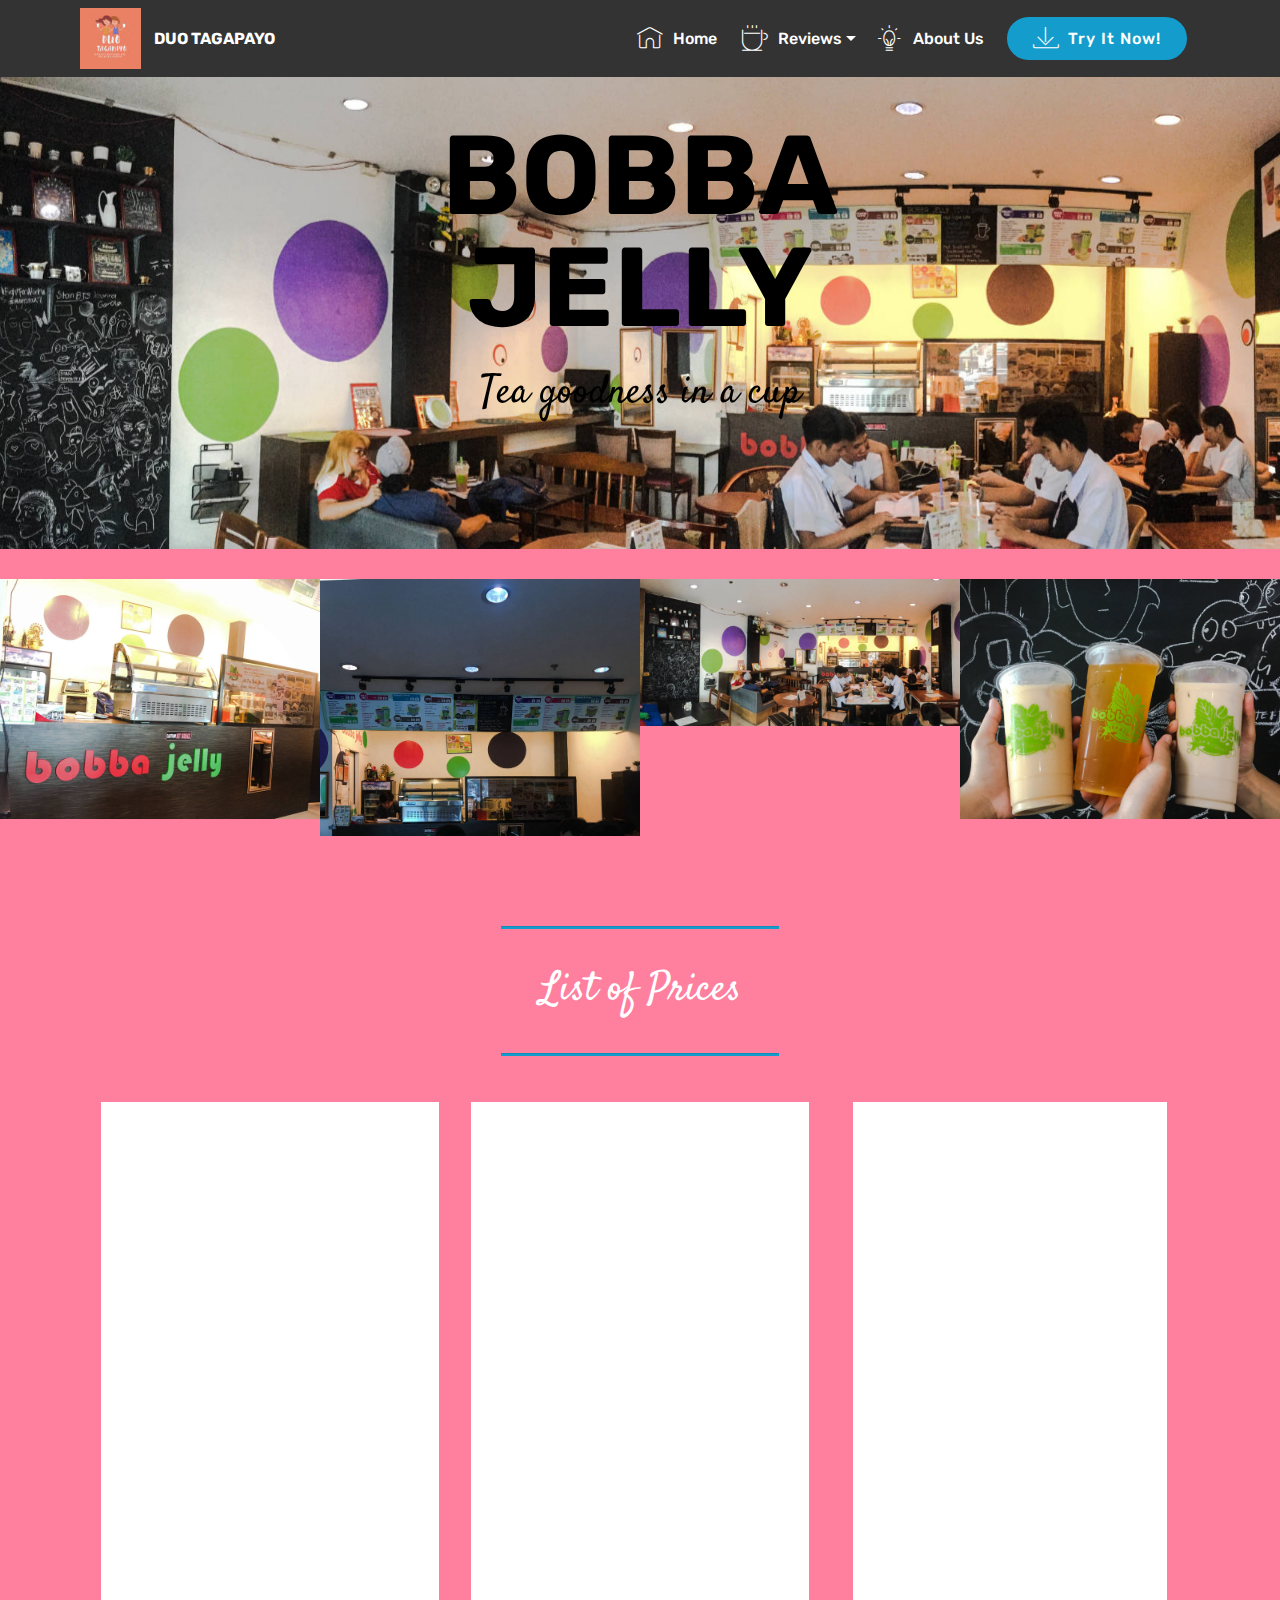
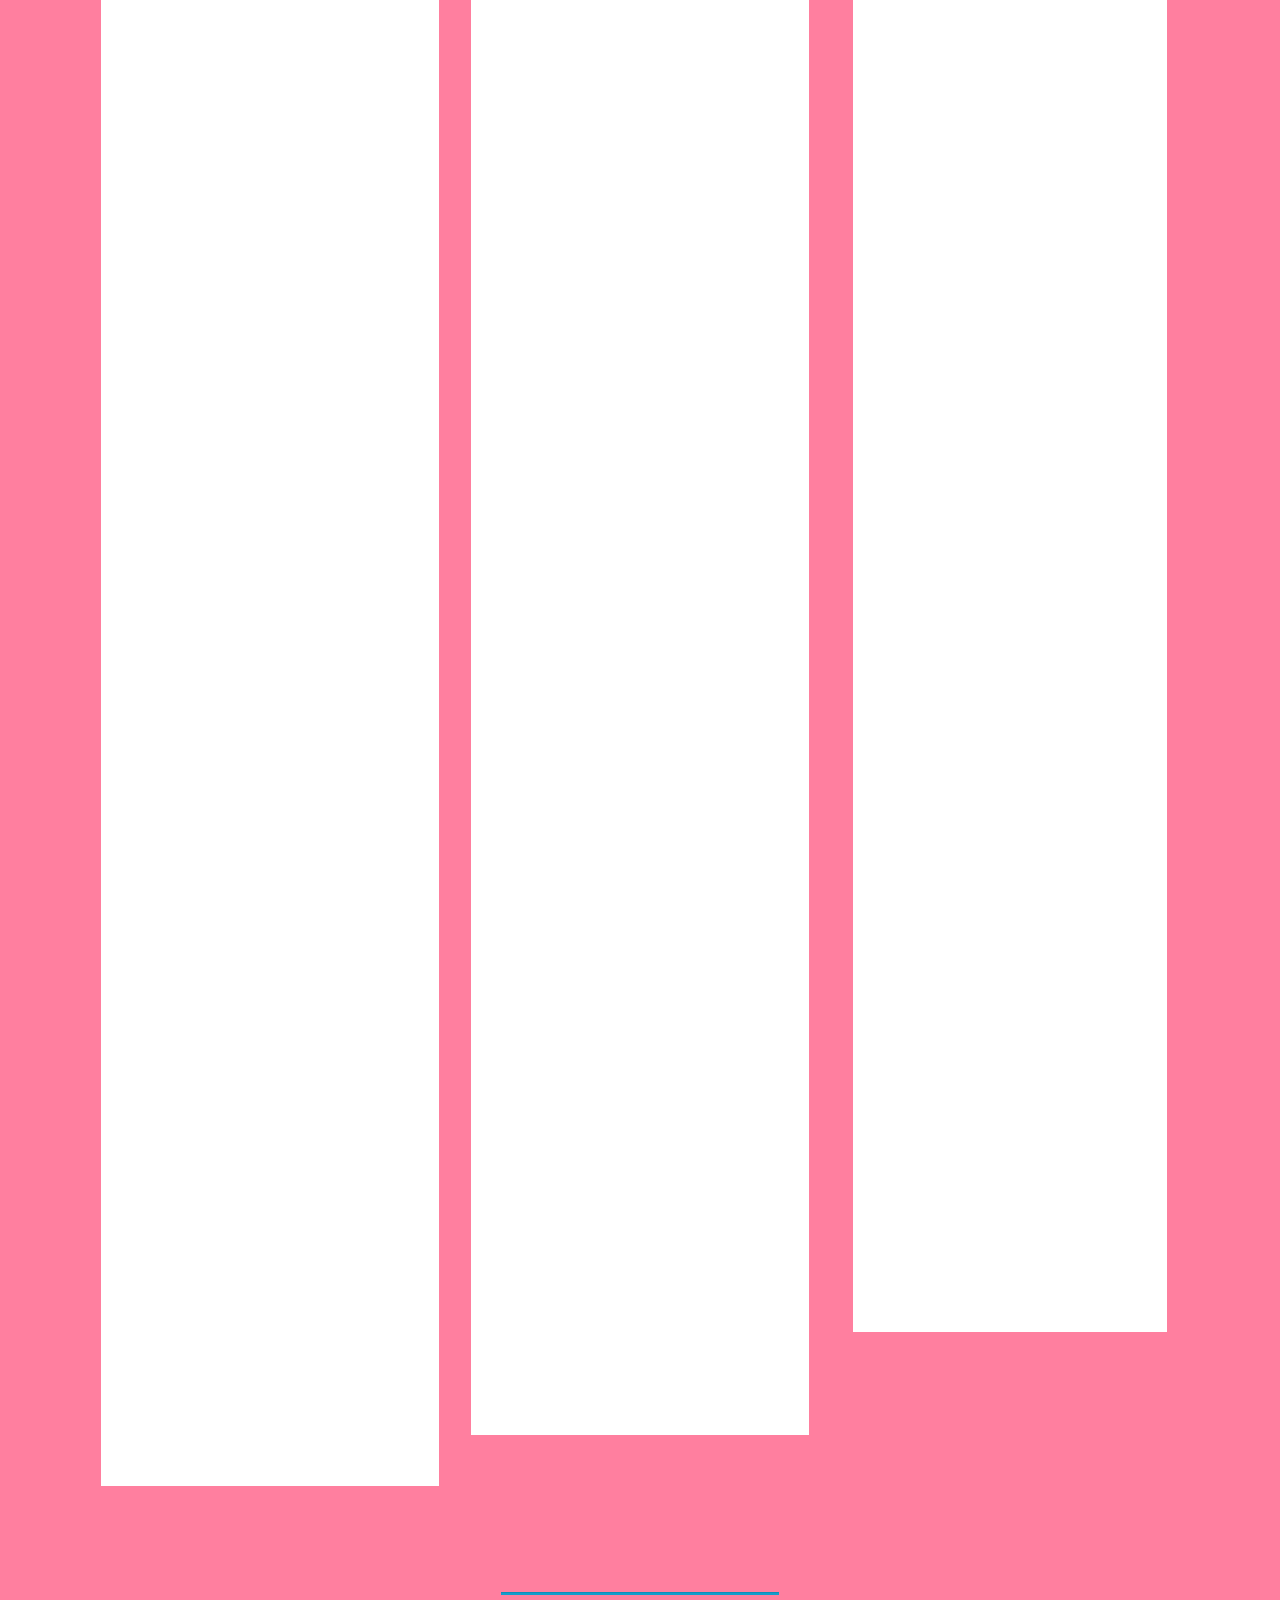
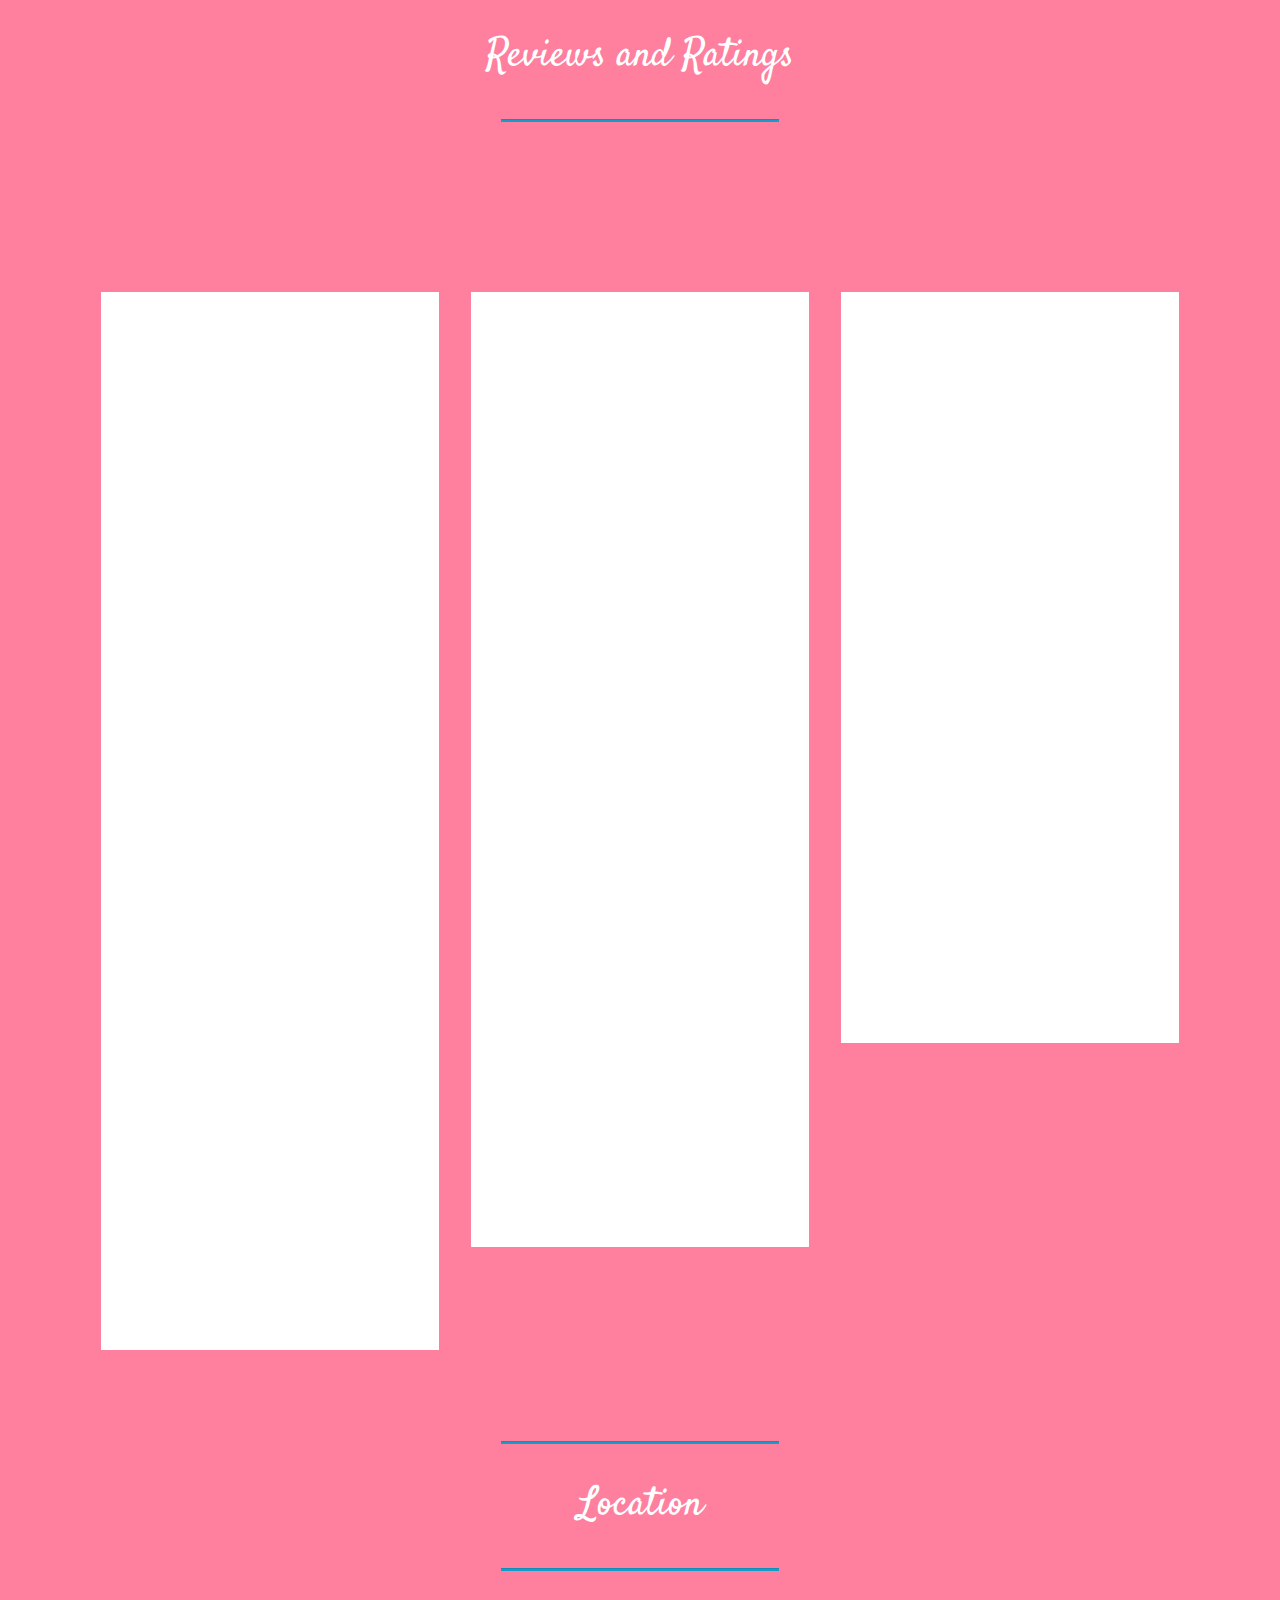
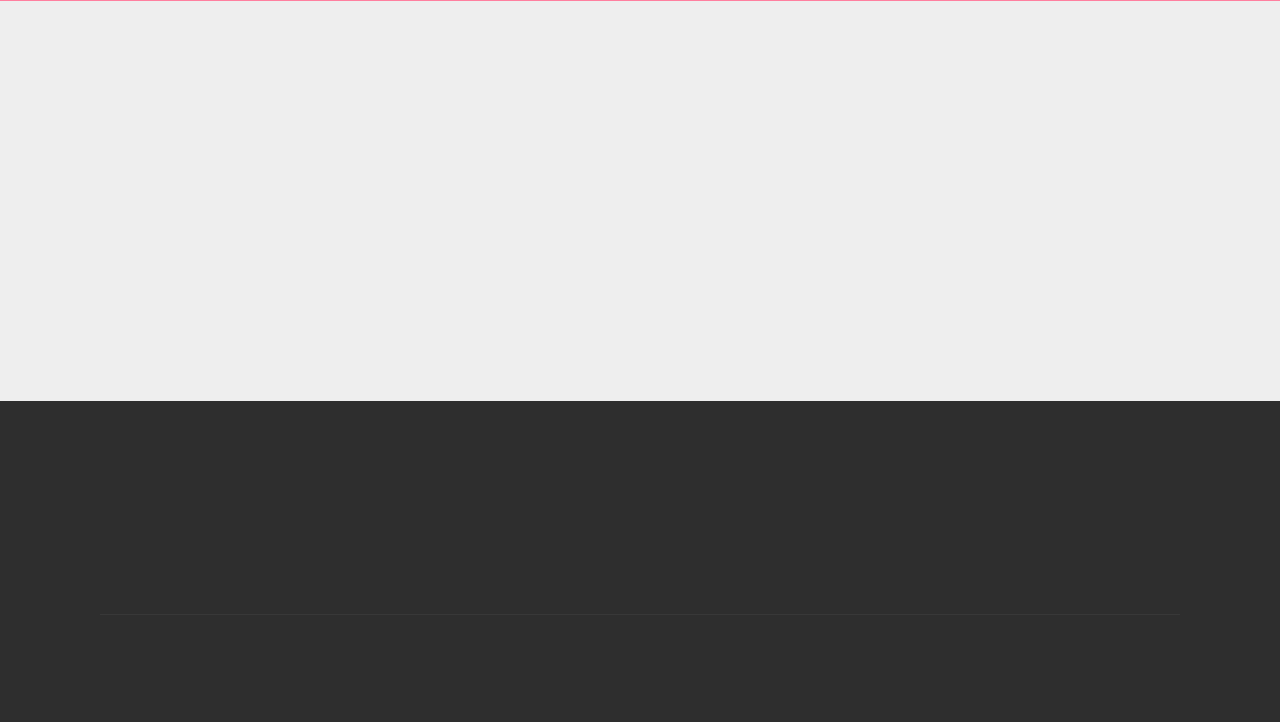
<file: page4.html>
<!DOCTYPE html>
<html >
<head>
  <!-- Site made with Mobirise Website Builder v4.8.1, https://mobirise.com -->
  <meta charset="UTF-8">
  <meta http-equiv="X-UA-Compatible" content="IE=edge">
  <meta name="generator" content="Mobirise v4.8.1, mobirise.com">
  <meta name="viewport" content="width=device-width, initial-scale=1, minimum-scale=1">
  <link rel="shortcut icon" href="assets/images/coffee-street-96x96.jpg" type="image/x-icon">
  <meta name="description" content="Web Page Maker Description">
  <title>Bobba Jelly</title>
  <link rel="stylesheet" href="assets/web/assets/mobirise-icons/mobirise-icons.css">
  <link rel="stylesheet" href="assets/tether/tether.min.css">
  <link rel="stylesheet" href="assets/bootstrap/css/bootstrap.min.css">
  <link rel="stylesheet" href="assets/bootstrap/css/bootstrap-grid.min.css">
  <link rel="stylesheet" href="assets/bootstrap/css/bootstrap-reboot.min.css">
  <link rel="stylesheet" href="assets/animatecss/animate.min.css">
  <link rel="stylesheet" href="assets/socicon/css/styles.css">
  <link rel="stylesheet" href="assets/dropdown/css/style.css">
  <link rel="stylesheet" href="assets/theme/css/style.css">
  <link rel="stylesheet" href="assets/gallery/style.css">
  <link rel="stylesheet" href="assets/mobirise/css/mbr-additional.css" type="text/css">
  
  
  
</head>
<body>
  <section class="menu cid-rKUXqn9VVf" once="menu" id="menu1-1v">

    

    <nav class="navbar navbar-expand beta-menu navbar-dropdown align-items-center navbar-fixed-top navbar-toggleable-sm">
        <button class="navbar-toggler navbar-toggler-right" type="button" data-toggle="collapse" data-target="#navbarSupportedContent" aria-controls="navbarSupportedContent" aria-expanded="false" aria-label="Toggle navigation">
            <div class="hamburger">
                <span></span>
                <span></span>
                <span></span>
                <span></span>
            </div>
        </button>
        <div class="menu-logo">
            <div class="navbar-brand">
                <span class="navbar-logo">
                    <a href="https://mobirise.com">
                         <img src="assets/images/coffee-street-96x96.jpg" alt="Mobirise" title="" style="height: 3.8rem;">
                    </a>
                </span>
                <span class="navbar-caption-wrap"><a class="navbar-caption text-white display-4" href="https://mobirise.com">
                        DUO TAGAPAYO</a></span>
            </div>
        </div>
        <div class="collapse navbar-collapse" id="navbarSupportedContent">
            <ul class="navbar-nav nav-dropdown" data-app-modern-menu="true"><li class="nav-item">
                    <a class="nav-link link text-white display-4" href="https://mobirise.com">
                        </a>
                </li>
                <li class="nav-item">
                    <a class="nav-link link text-white display-4" href="https://mobirise.com">
                        </a>
                </li><li class="nav-item"><a class="nav-link link text-white display-4" href="https://mobirise.com">
                        </a></li><li class="nav-item"><a class="nav-link link text-white display-4" href="index.html#header2-3e"><span class="mbri-home mbr-iconfont mbr-iconfont-btn"></span>Home&nbsp;</a></li><li class="nav-item dropdown open"><a class="nav-link link text-white dropdown-toggle display-4" href="https://mobirise.com" aria-expanded="true" data-toggle="dropdown-submenu"><span class="mbri-hot-cup mbr-iconfont mbr-iconfont-btn"></span>Reviews</a><div class="dropdown-menu"><a class="text-white dropdown-item display-4" href="page1.html#content5-1e" aria-expanded="false">I Love Milktea</a><a class="text-white dropdown-item display-4" href="page4.html#content5-1u" aria-expanded="false">Bobba Jelly</a><a class="text-white dropdown-item display-4" href="page5.html#content5-20" aria-expanded="false">Inifinitea</a><a class="text-white dropdown-item display-4" href="page3.html#content5-1o" aria-expanded="false">Chew and Brew</a><a class="text-white dropdown-item display-4" href="page2.html#content5-1i" aria-expanded="false">Taste From The Greens</a></div></li><li class="nav-item"><a class="nav-link link text-white display-4" href="page6.html#features16-31"><span class="mbri-idea mbr-iconfont mbr-iconfont-btn"></span>About Us</a></li></ul>
            <div class="navbar-buttons mbr-section-btn">
                <a class="btn btn-sm btn-primary display-4" href="https://mobirise.com">
                    <span class="mbri-save mbr-iconfont mbr-iconfont-btn "></span>
                    Try It Now!
                </a>
            </div>
        </div>
    </nav>
</section>

<section class="engine"><a href="https://mobiri.se/q">responsive website templates</a></section><section class="mbr-section content5 cid-rKUXqmrjR4 mbr-parallax-background" id="content5-1u">

    

    

    <div class="container">
        <div class="media-container-row">
            <div class="title col-12 col-md-8">
                <h2 class="align-center mbr-bold mbr-white pb-3 mbr-fonts-style display-1">
                    BOBBA JELLY</h2>
                <h3 class="mbr-section-subtitle align-center mbr-light mbr-white pb-3 mbr-fonts-style display-5">Tea goodness in a cup</h3>
                
                
            </div>
        </div>
    </div>
</section>

<section class="mbr-gallery mbr-slider-carousel cid-rKUXqnNSUS" id="gallery3-1w">

    

    <div>
        <div><!-- Filter --><!-- Gallery --><div class="mbr-gallery-row"><div class="mbr-gallery-layout-default"><div><div><div class="mbr-gallery-item mbr-gallery-item--p0" data-video-url="false" data-tags="Awesome"><div href="#lb-gallery3-1w" data-slide-to="0" data-toggle="modal"><img src="assets/images/c88c33b5-76be-4378-96c3-4a62fae41c80-2000x1500-800x600.jpg" alt="" title=""><span class="icon-focus"></span></div></div><div class="mbr-gallery-item mbr-gallery-item--p0" data-video-url="false" data-tags="Creative"><div href="#lb-gallery3-1w" data-slide-to="1" data-toggle="modal"><img src="assets/images/2bd6cb1f-7732-4387-acf3-5be5aabe2345-2000x1607-800x643.jpg" alt="" title=""><span class="icon-focus"></span></div></div><div class="mbr-gallery-item mbr-gallery-item--p0" data-video-url="false" data-tags="Animated"><div href="#lb-gallery3-1w" data-slide-to="2" data-toggle="modal"><img src="assets/images/4989815b-d3f0-4ee3-be97-6c999bf63223-2000x921-800x368.jpg" alt="" title=""><span class="icon-focus"></span></div></div><div class="mbr-gallery-item mbr-gallery-item--p0" data-video-url="false" data-tags="Responsive"><div href="#lb-gallery3-1w" data-slide-to="3" data-toggle="modal"><img src="assets/images/ff238cc5-b7ba-4c00-b251-05a96291d81e-2000x1500-800x600.jpg" alt="" title=""><span class="icon-focus"></span></div></div></div></div><div class="clearfix"></div></div></div><!-- Lightbox --><div data-app-prevent-settings="" class="mbr-slider modal fade carousel slide" tabindex="-1" data-keyboard="true" data-interval="false" id="lb-gallery3-1w"><div class="modal-dialog"><div class="modal-content"><div class="modal-body"><div class="carousel-inner"><div class="carousel-item active"><img src="assets/images/c88c33b5-76be-4378-96c3-4a62fae41c80-2000x1500.jpg" alt="" title=""></div><div class="carousel-item"><img src="assets/images/2bd6cb1f-7732-4387-acf3-5be5aabe2345-2000x1607.jpg" alt="" title=""></div><div class="carousel-item"><img src="assets/images/4989815b-d3f0-4ee3-be97-6c999bf63223-2000x921.jpg" alt="" title=""></div><div class="carousel-item"><img src="assets/images/ff238cc5-b7ba-4c00-b251-05a96291d81e-2000x1500.jpg" alt="" title=""></div></div><a class="carousel-control carousel-control-prev" role="button" data-slide="prev" href="#lb-gallery3-1w"><span class="mbri-left mbr-iconfont" aria-hidden="true"></span><span class="sr-only">Previous</span></a><a class="carousel-control carousel-control-next" role="button" data-slide="next" href="#lb-gallery3-1w"><span class="mbri-right mbr-iconfont" aria-hidden="true"></span><span class="sr-only">Next</span></a><a class="close" href="#" role="button" data-dismiss="modal"><span class="sr-only">Close</span></a></div></div></div></div></div>
    </div>

</section>

<section class="mbr-section article content9 cid-rL4OAydJD3" id="content9-2n">
    
     

    <div class="container">
        <div class="inner-container" style="width: 100%;">
            <hr class="line" style="width: 25%;">
            <div class="section-text align-center mbr-fonts-style display-5">
                    List of Prices</div>
            <hr class="line" style="width: 25%;">
        </div>
        </div>
</section>

<section class="features4 cid-rL16aazgkN" id="features4-29">
    
         

    
    <div class="container">
        <div class="media-container-row">
            <div class="card p-3 col-12 col-md-6 col-lg-4">
                <div class="card-wrapper media-container-row media-container-row">
                    <div class="card-box">
                        <h4 class="card-title pb-3 mbr-fonts-style display-7">Fruit Tea
<div>Iced R-55 L-65
</div><div>Slush R-65 L-75</div></h4>
                        <p class="mbr-text mbr-fonts-style display-7">Lychee Jasmine
<br>Strawberry Lychee
<br>Peach Mango
<br>Green Apple
<br>Peppermint Wintermelon
<br>Strawberry Honey Lemon
<br>Strawberry Jasmine
<br>Blueberry Delight
<br>Mango Lychee
<br>Wintermelon<br><br><strong>Traditional Tea
<br>Iced R-40 L50
<br>Slush R- 50 L-60</strong><br>Traditional Earl Grey
<br>Jasmine Green Tea
<br>Traditional Honey Lemon<br><br><strong>Oreo Blend
<br>Iced R-70 L-80
<br>Slush R-80 L-90
</strong><br>Vanilla Oreo
<br>Choco Oreo
<br>Banana Oreo
<br>Taro Oreo<br><br><strong>Yakult Blend
<br>Iced R-70 L-80</strong>
<br>Lychee
<br>Strawberry
<br>Green apple
<br>Blueberry<br></p>
                    </div>
                </div>
            </div>

            <div class="card p-3 col-12 col-md-6 col-12 col-md-6 col-lg-4">
                <div class="card-wrapper media-container-row">
                    <div class="card-box">
                        <h4 class="card-title pb-3 mbr-fonts-style display-7">
                            Milktea
                        <div>Iced R-60 L-70
</div><div>Slush R-70 L-80</div></h4>
                        <p class="mbr-text mbr-fonts-style display-7">Royal Milktea
<br>Hazelnut
<br>Wintermelon
<br>Caramel
<br>Vanilla
<br>Taro
<br>Strawberry Jasmine
<br>Strawberry Taro
<br>Mango Milktea
<br>Peppermint
<br>Chocolate
<br>Dark Choco
<br>Banana
<br>Dark Choco Peppermint
<br>Honey dew
<br>Tiramisu<br><br><strong>Coffee Latte
<br>Iced R-70 L-80
<br>Slush R-80 L-90
</strong><br>Traditional Cafe Latte
<br>Hazelnut Latte
<br>Buttercaramel Latte
<br>Mocha Java
<br>Dark Choco Latte
<br>Dark Choco Peppermint Latte
<br>Tiramisu&nbsp;<br><br><strong>All of our drinks, ALWAYS has an add-on/sinkers ABSOLUTELY FREE!</strong><br></p>
                    </div>
                </div>
            </div>

            <div class="card p-3 col-12 col-md-6 col-lg-4">
                <div class="card-wrapper media-container-row">
                    <div class="card-box">
                        <h4 class="card-title pb-3 mbr-fonts-style display-7">Rocksalt and Cheese 
<div>Iced R-90 L-100 
</div><div>Slush R-100 L-110&nbsp;</div></h4>
                        <p class="mbr-text mbr-fonts-style display-7">Wintermelon
<br>Hazelnut
<br>Strawberry
<br>Dark Choco
<br>Chocolate
<br>Royal Milktea
<br>Vanilla
<br>Banana Caramel&nbsp;<br><br><strong>Sinkers
<br>Add 10
</strong><br>Rainbow jelly
<br>Tapioca Pearl
<br>Egg Pudding
<br>Greentea Jelly
<br>Coffee Jelly
<br>Choco Pudding
<br>Traditional Nata
<br>Popping Bobba
<br>Whip Cream
<br>Star Jelly<br><br><strong>Fruit Blast
<br>Iced R-65 L-75
<br>Slush R-75 L-85
<br></strong>Lychee
<br>Strawberry
<br>Green apple
<br>Blueberry<br><br><br><br></p>
                    </div>
                </div>
            </div>

            
        </div>
    </div>
</section>

<section class="mbr-section article content9 cid-rL4OGySLOb" id="content9-2o">
    
     

    <div class="container">
        <div class="inner-container" style="width: 100%;">
            <hr class="line" style="width: 25%;">
            <div class="section-text align-center mbr-fonts-style display-5">
                    Reviews and Ratings</div>
            <hr class="line" style="width: 25%;">
        </div>
        </div>
</section>

<section class="testimonials1 cid-rKUXqsrKo9" id="testimonials1-1y">

    

    
    <div class="container">
        <div class="media-container-row">
            <div class="title col-12 align-center">
                <h2 class="pb-3 mbr-fonts-style display-2"></h2>
                <h3 class="mbr-section-subtitle mbr-light pb-3 mbr-fonts-style display-5">Reviews and Rating from this shop costumers</h3>
            </div>
        </div>
    </div>

    <div class="container pt-3 mt-2">
        <div class="media-container-row">
            <div class="mbr-testimonial p-3 align-center col-12 col-md-6 col-lg-4">
                <div class="panel-item p-3">
                    <div class="card-block">
                        <div class="testimonial-photo">
                            <img src="assets/images/273895807042201-240x320.jpg" alt="" title="">
                        </div>
                        <p class="mbr-text mbr-fonts-style display-7">“Hindi ako satisfied sa milktea nila, pero pwede naman ng pag tiyagaan kasi minsan pwede siyang tambayan pag mahaba ang vacant mo.” 
<br>
<br>Favorite Milktea: n/a 
<br>
<br>Ratings: 7/10 &nbsp;<br></p>
                    </div>
                    <div class="card-footer">
                        <div class="mbr-author-name mbr-bold mbr-fonts-style display-7">Miguel Catacutan</div>
                        <small class="mbr-author-desc mbr-italic mbr-light mbr-fonts-style display-7"></small>
                    </div>
                </div>
            </div>

            <div class="mbr-testimonial p-3 align-center col-12 col-md-6 col-lg-4">
                <div class="panel-item p-3">
                    <div class="card-block">
                        <div class="testimonial-photo">
                            <img src="assets/images/72296966-beautiful-brunette-girl-with-long-dark-chocolate-color-hair-arranged-in-a-high-evening-hairstyle-por-240x240.jpg" alt="" title="">
                        </div>
                        <p class="mbr-text mbr-fonts-style display-7">“Favorite ko yung mga Fruit teas nila, tsaka pwedeng tambayan kapag wala ka ng mapuntahan.” 
<br>
<br>Favorite Fruit Tea: Peach Mango 
<br>
<br>Ratings: 8/10&nbsp;<br></p>
                    </div>
                    <div class="card-footer">
                        <div class="mbr-author-name mbr-bold mbr-fonts-style display-7">Raine Arellano</div>
                        <small class="mbr-author-desc mbr-italic mbr-light mbr-fonts-style display-7"></small>
                    </div>
                </div>
            </div>

            <div class="mbr-testimonial p-3 align-center col-12 col-md-6 col-lg-4">
                <div class="panel-item p-3">
                    <div class="card-block">
                        <div class="testimonial-photo">
                            <img src="assets/images/273895807042201-240x320.jpg" alt="" title="">
                        </div>
                        <p class="mbr-text mbr-fonts-style display-7">“Matabang milktea nila kahit 100% sugar na.”
<br><br>Favorite Milktea: n/a
<br><br>Ratings: 5/10&nbsp;<br></p>
                    </div>
                    <div class="card-footer">
                        <div class="mbr-author-name mbr-bold mbr-fonts-style display-7">Adda Jarina</div>
                        <small class="mbr-author-desc mbr-italic mbr-light mbr-fonts-style display-7"></small>
                    </div>
                </div>
            </div>

            

            

            
        </div>
    </div>   
</section>

<section class="mbr-section article content9 cid-rL4OPtlG6p" id="content9-2p">
    
     

    <div class="container">
        <div class="inner-container" style="width: 100%;">
            <hr class="line" style="width: 25%;">
            <div class="section-text align-center mbr-fonts-style display-5">
                    Location</div>
            <hr class="line" style="width: 25%;">
        </div>
        </div>
</section>

<section class="map1 cid-rKUXqtYnl4" id="map1-1z">

     

    <div class="google-map"><iframe frameborder="0" style="border:0" src="https://www.google.com/maps/embed/v1/place?key=AIzaSyA0Dx_boXQiwvdz8sJHoYeZNVTdoWONYkU&amp;q=place_id:ChIJByBQmNtTljMRx3-9C2Ujw6A" allowfullscreen=""></iframe></div>
</section>

<section class="cid-rL66PdnTZe" id="footer1-3h">

    

    

    <div class="container">
        <div class="media-container-row content text-white">
            <div class="col-12 col-md-3">
                <div class="media-wrap">
                    <a href="https://mobirise.com/">
                        <img src="assets/images/coffee-street-192x192.jpg" alt="Mobirise" title="">
                    </a>
                </div>
            </div>
            <div class="col-12 col-md-3 mbr-fonts-style display-4">
                <h5 class="pb-3">
                    Address
                </h5>
                <p class="mbr-text">City of Malolos, Bulacan</p>
            </div>
            <div class="col-12 col-md-3 mbr-fonts-style display-4">
                <h5 class="pb-3">
                    Contacts
                </h5>
                <p class="mbr-text">
                    Email: duotagapayo@gmail.com
                    <br>Phone: +63 917 706 2209&nbsp;<br>Tel: (044) 760-6757</p>
            </div>
            <div class="col-12 col-md-3 mbr-fonts-style display-4">
                <h5 class="pb-3">
                    Links
                </h5>
                <p class="mbr-text">
                    <a href="https://mobirise.com/mobirise-free-win.zip">Website builder
                    </a><br><a class="text-primary" href="https://mobirise.com/mobirise-free-win.zip">Download for Windows</a>
                    <br><a class="text-primary" href="https://mobirise.com/mobirise-free-mac.zip">Download for Mac</a>
                </p>
            </div>
        </div>
        <div class="footer-lower">
            <div class="media-container-row">
                <div class="col-sm-12">
                    <hr>
                </div>
            </div>
            <div class="media-container-row mbr-white">
                <div class="col-sm-6 copyright">
                    <p class="mbr-text mbr-fonts-style display-7"></p>
                </div>
                <div class="col-md-6">
                    <div class="social-list align-right">
                        <div class="soc-item">
                            <a href="https://twitter.com/mobirise" target="_blank">
                                <span class="socicon-twitter socicon mbr-iconfont mbr-iconfont-social"></span>
                            </a>
                        </div>
                        <div class="soc-item">
                            <a href="https://www.facebook.com/pages/Mobirise/1616226671953247" target="_blank">
                                <span class="socicon-facebook socicon mbr-iconfont mbr-iconfont-social"></span>
                            </a>
                        </div>
                        <div class="soc-item">
                            <a href="https://www.youtube.com/c/mobirise" target="_blank">
                                <span class="socicon-youtube socicon mbr-iconfont mbr-iconfont-social"></span>
                            </a>
                        </div>
                        <div class="soc-item">
                            <a href="https://instagram.com/mobirise" target="_blank">
                                <span class="socicon-instagram socicon mbr-iconfont mbr-iconfont-social"></span>
                            </a>
                        </div>
                        <div class="soc-item">
                            <a href="https://plus.google.com/u/0/+Mobirise" target="_blank">
                                <span class="socicon-googleplus socicon mbr-iconfont mbr-iconfont-social"></span>
                            </a>
                        </div>
                        <div class="soc-item">
                            <a href="https://www.behance.net/Mobirise" target="_blank">
                                <span class="socicon-behance socicon mbr-iconfont mbr-iconfont-social"></span>
                            </a>
                        </div>
                    </div>
                </div>
            </div>
        </div>
    </div>
</section>


  <script src="assets/web/assets/jquery/jquery.min.js"></script>
  <script src="assets/popper/popper.min.js"></script>
  <script src="assets/tether/tether.min.js"></script>
  <script src="assets/bootstrap/js/bootstrap.min.js"></script>
  <script src="assets/smoothscroll/smooth-scroll.js"></script>
  <script src="assets/parallax/jarallax.min.js"></script>
  <script src="assets/viewportchecker/jquery.viewportchecker.js"></script>
  <script src="assets/touchswipe/jquery.touch-swipe.min.js"></script>
  <script src="assets/masonry/masonry.pkgd.min.js"></script>
  <script src="assets/imagesloaded/imagesloaded.pkgd.min.js"></script>
  <script src="assets/bootstrapcarouselswipe/bootstrap-carousel-swipe.js"></script>
  <script src="assets/vimeoplayer/jquery.mb.vimeo_player.js"></script>
  <script src="assets/dropdown/js/script.min.js"></script>
  <script src="assets/theme/js/script.js"></script>
  <script src="assets/gallery/player.min.js"></script>
  <script src="assets/gallery/script.js"></script>
  <script src="assets/slidervideo/script.js"></script>
  
  
 <div id="scrollToTop" class="scrollToTop mbr-arrow-up"><a style="text-align: center;"><i></i></a></div>
    <input name="animation" type="hidden">
  </body>
</html>
</file>
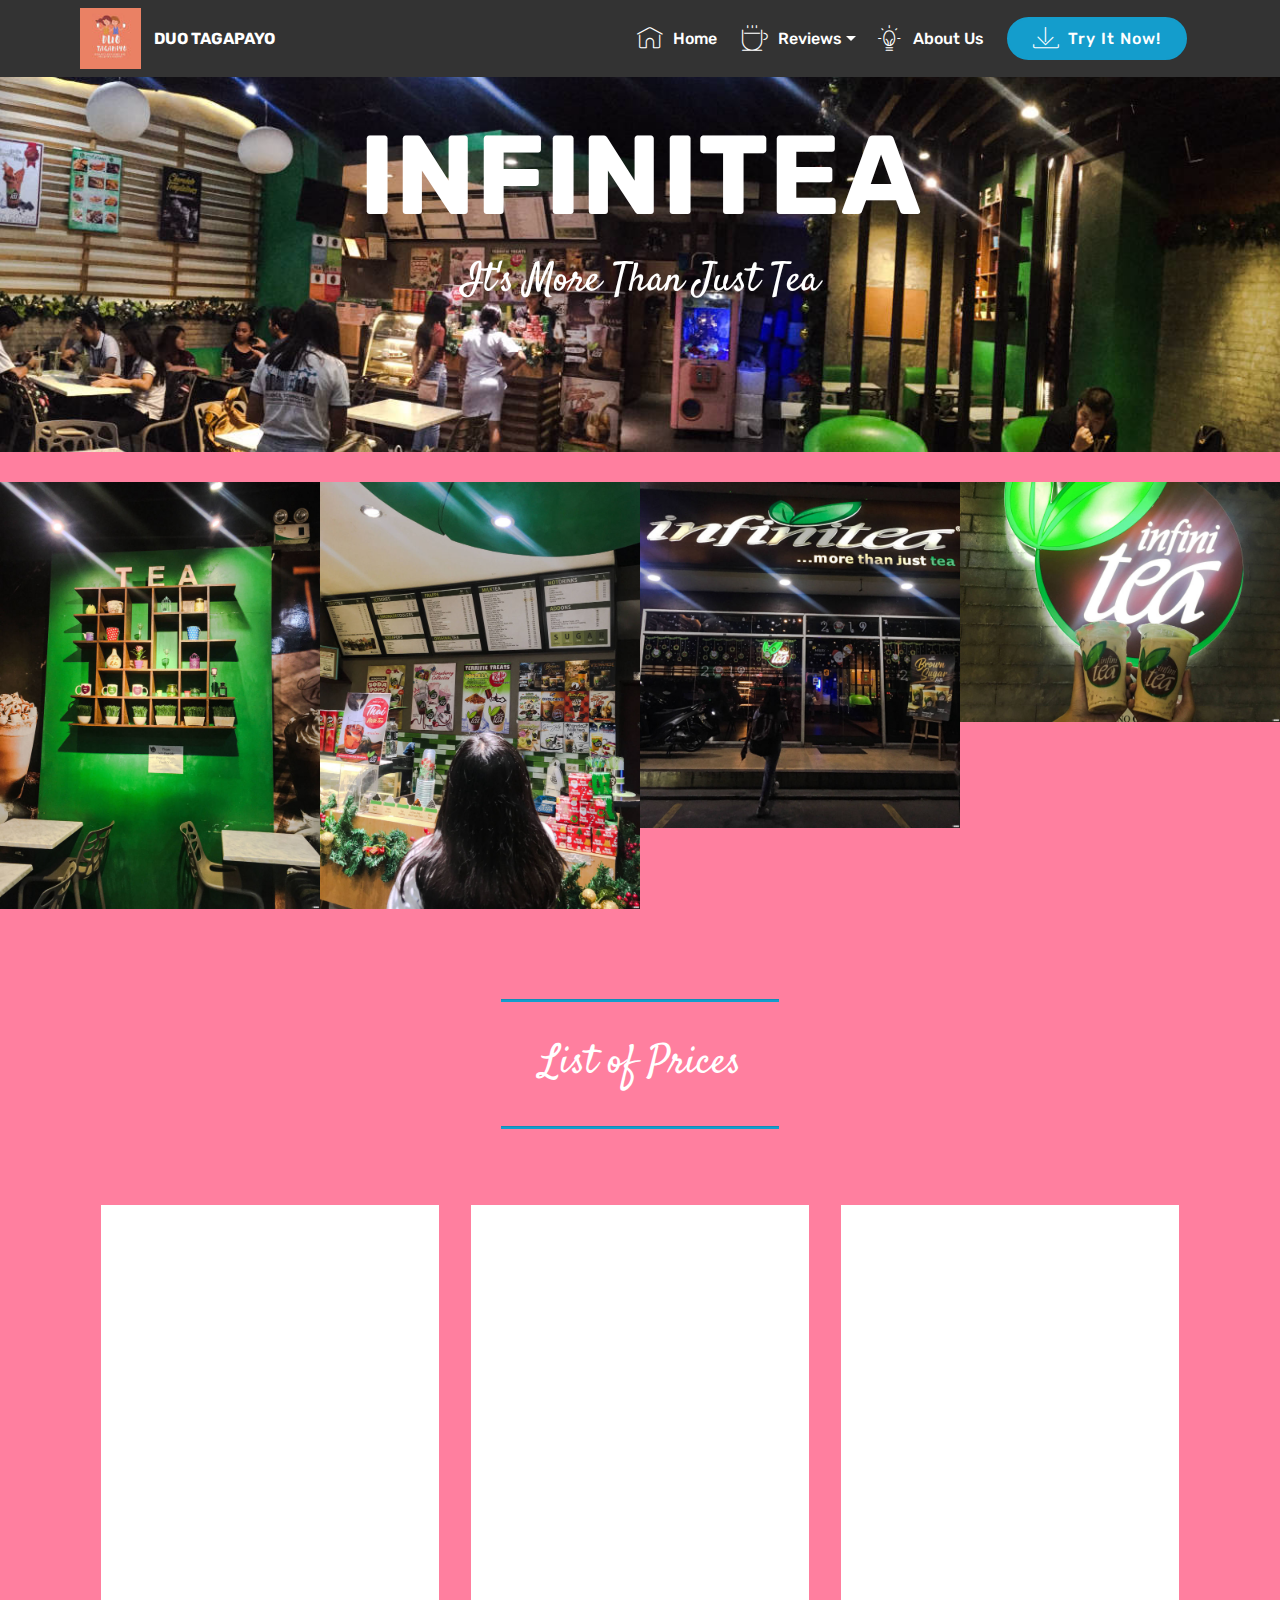
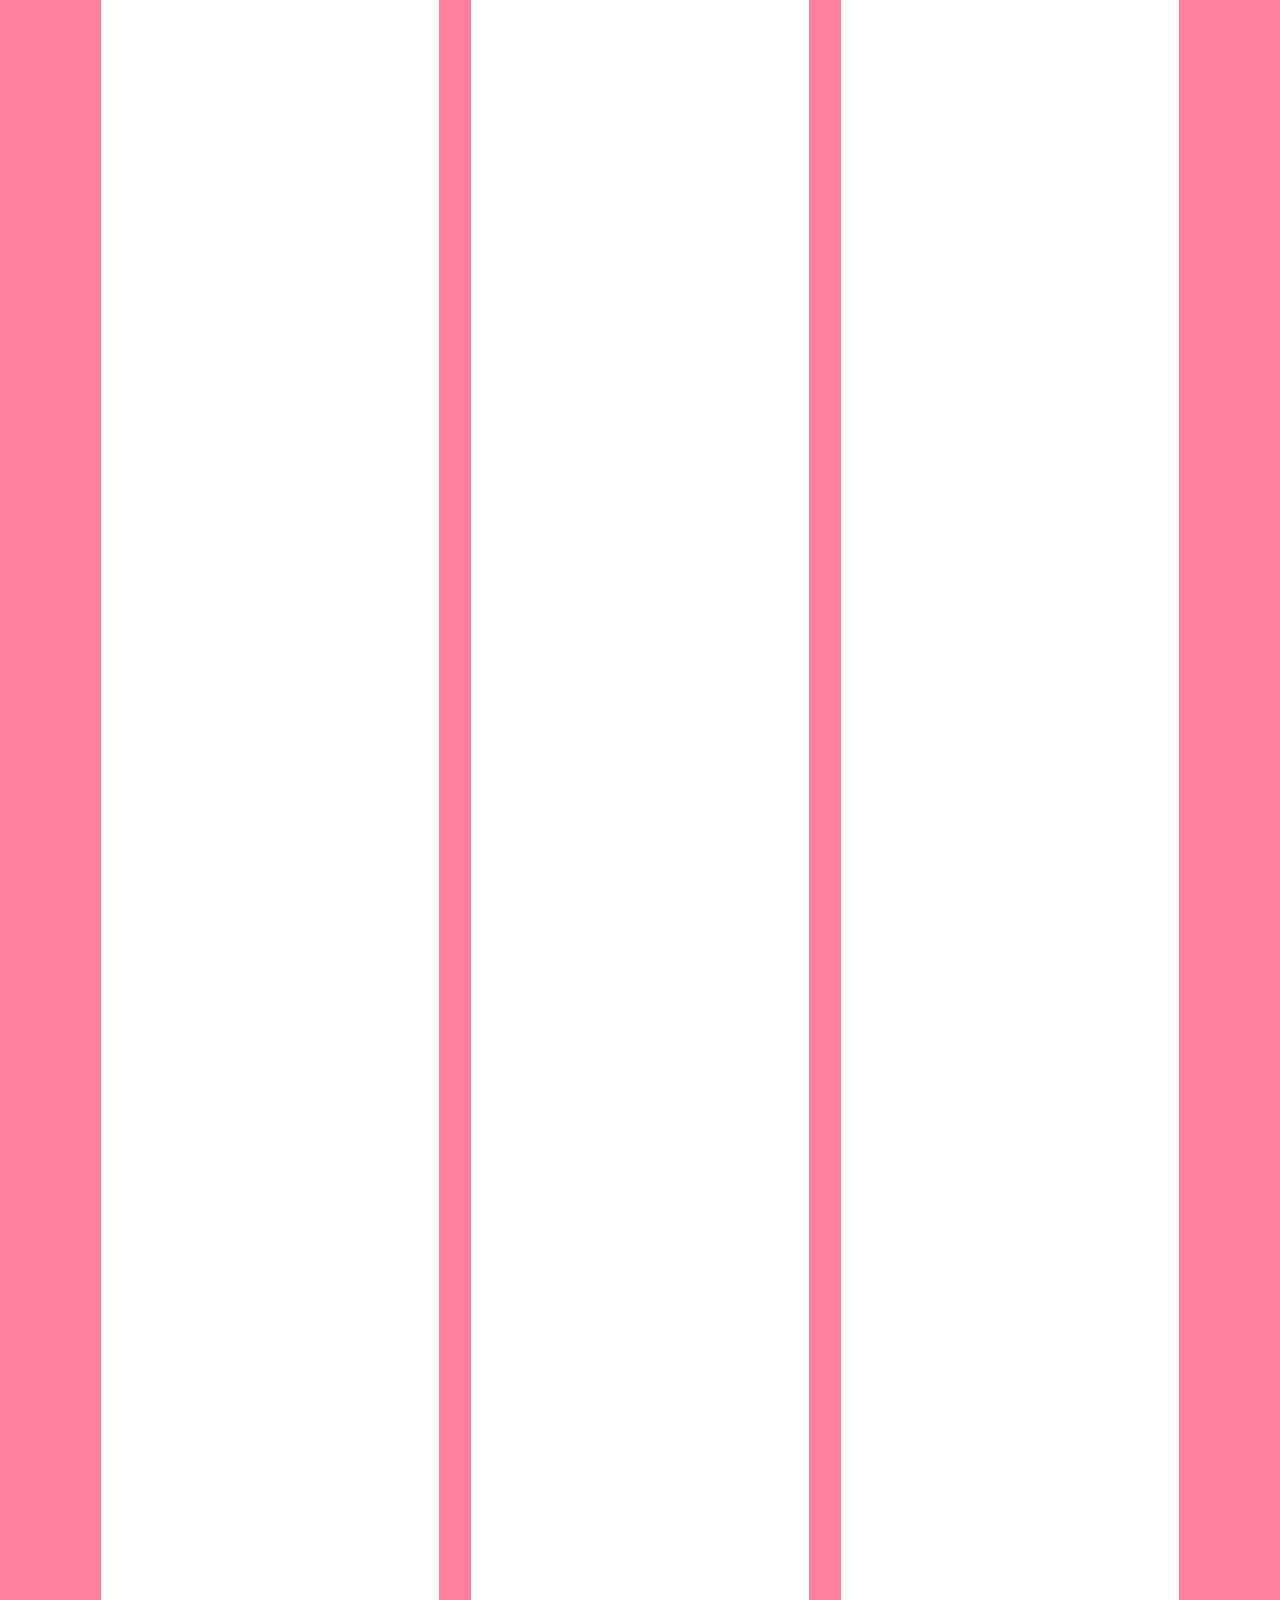
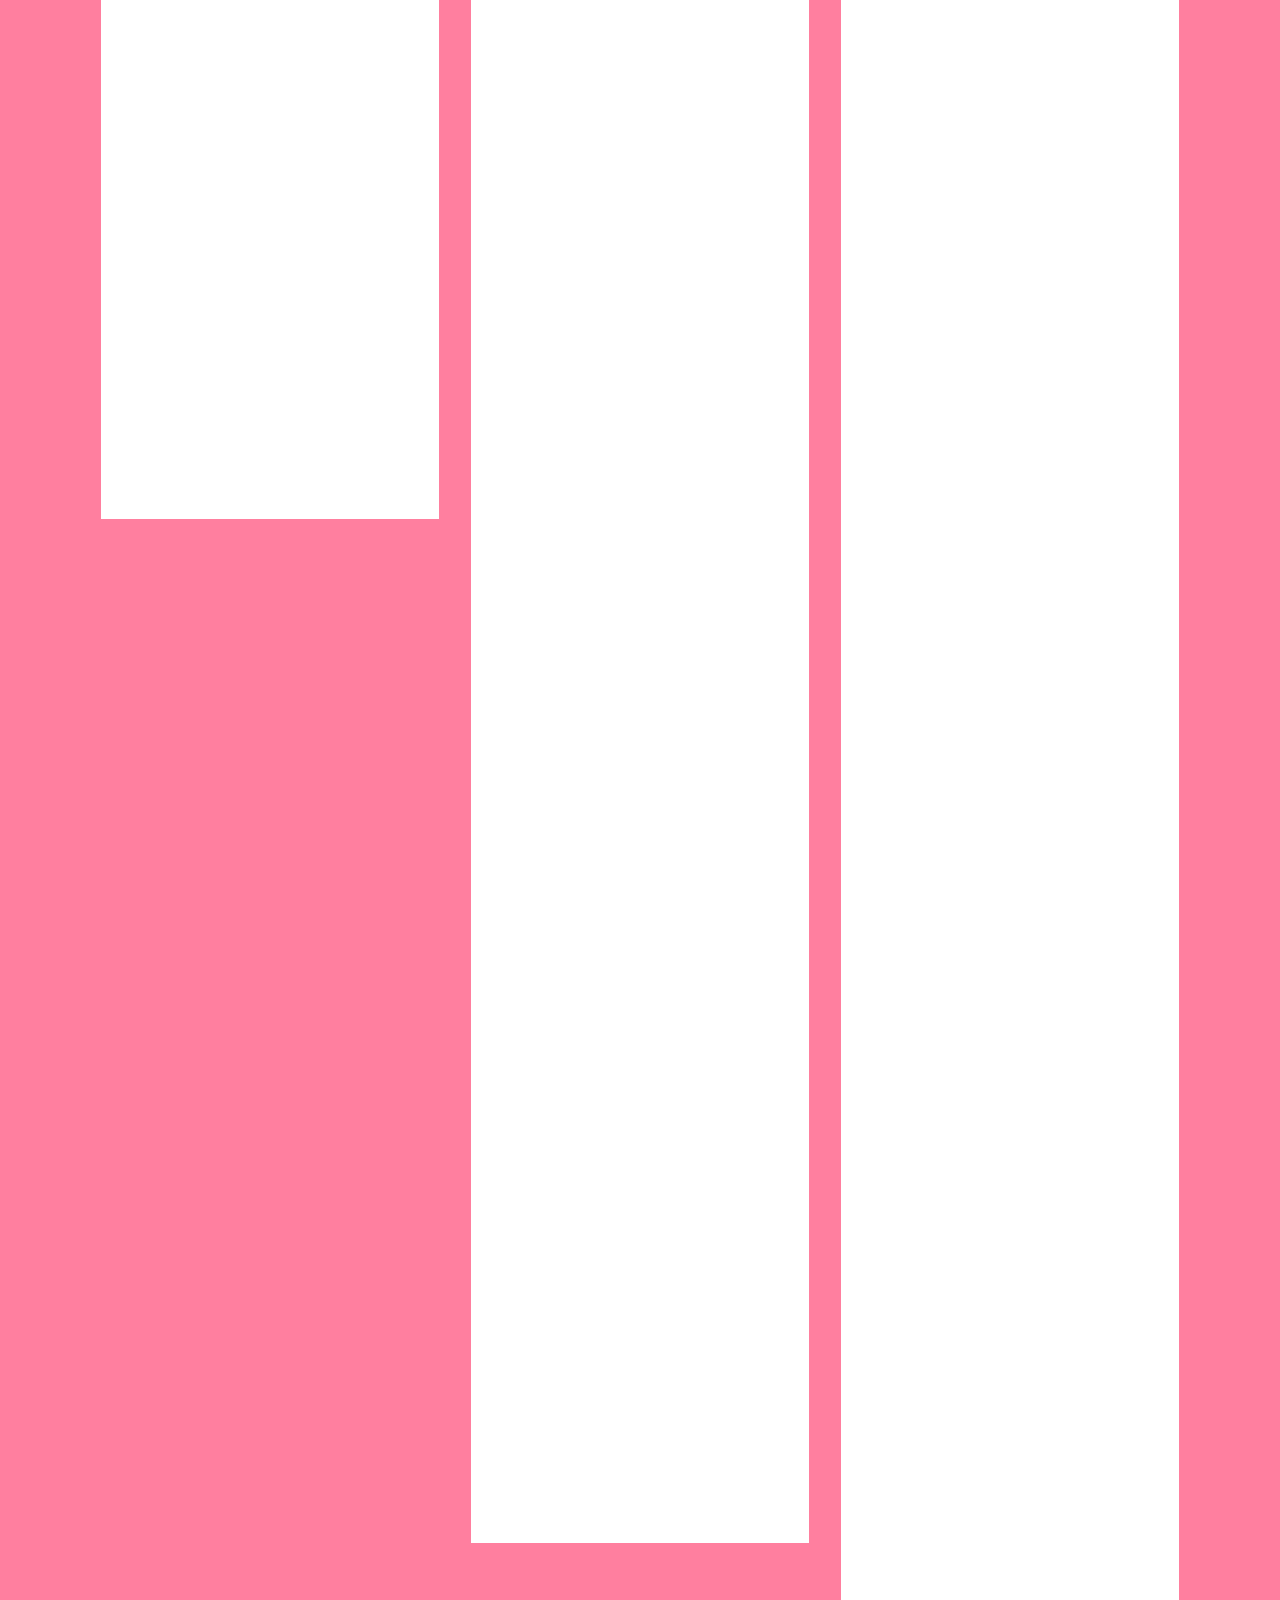
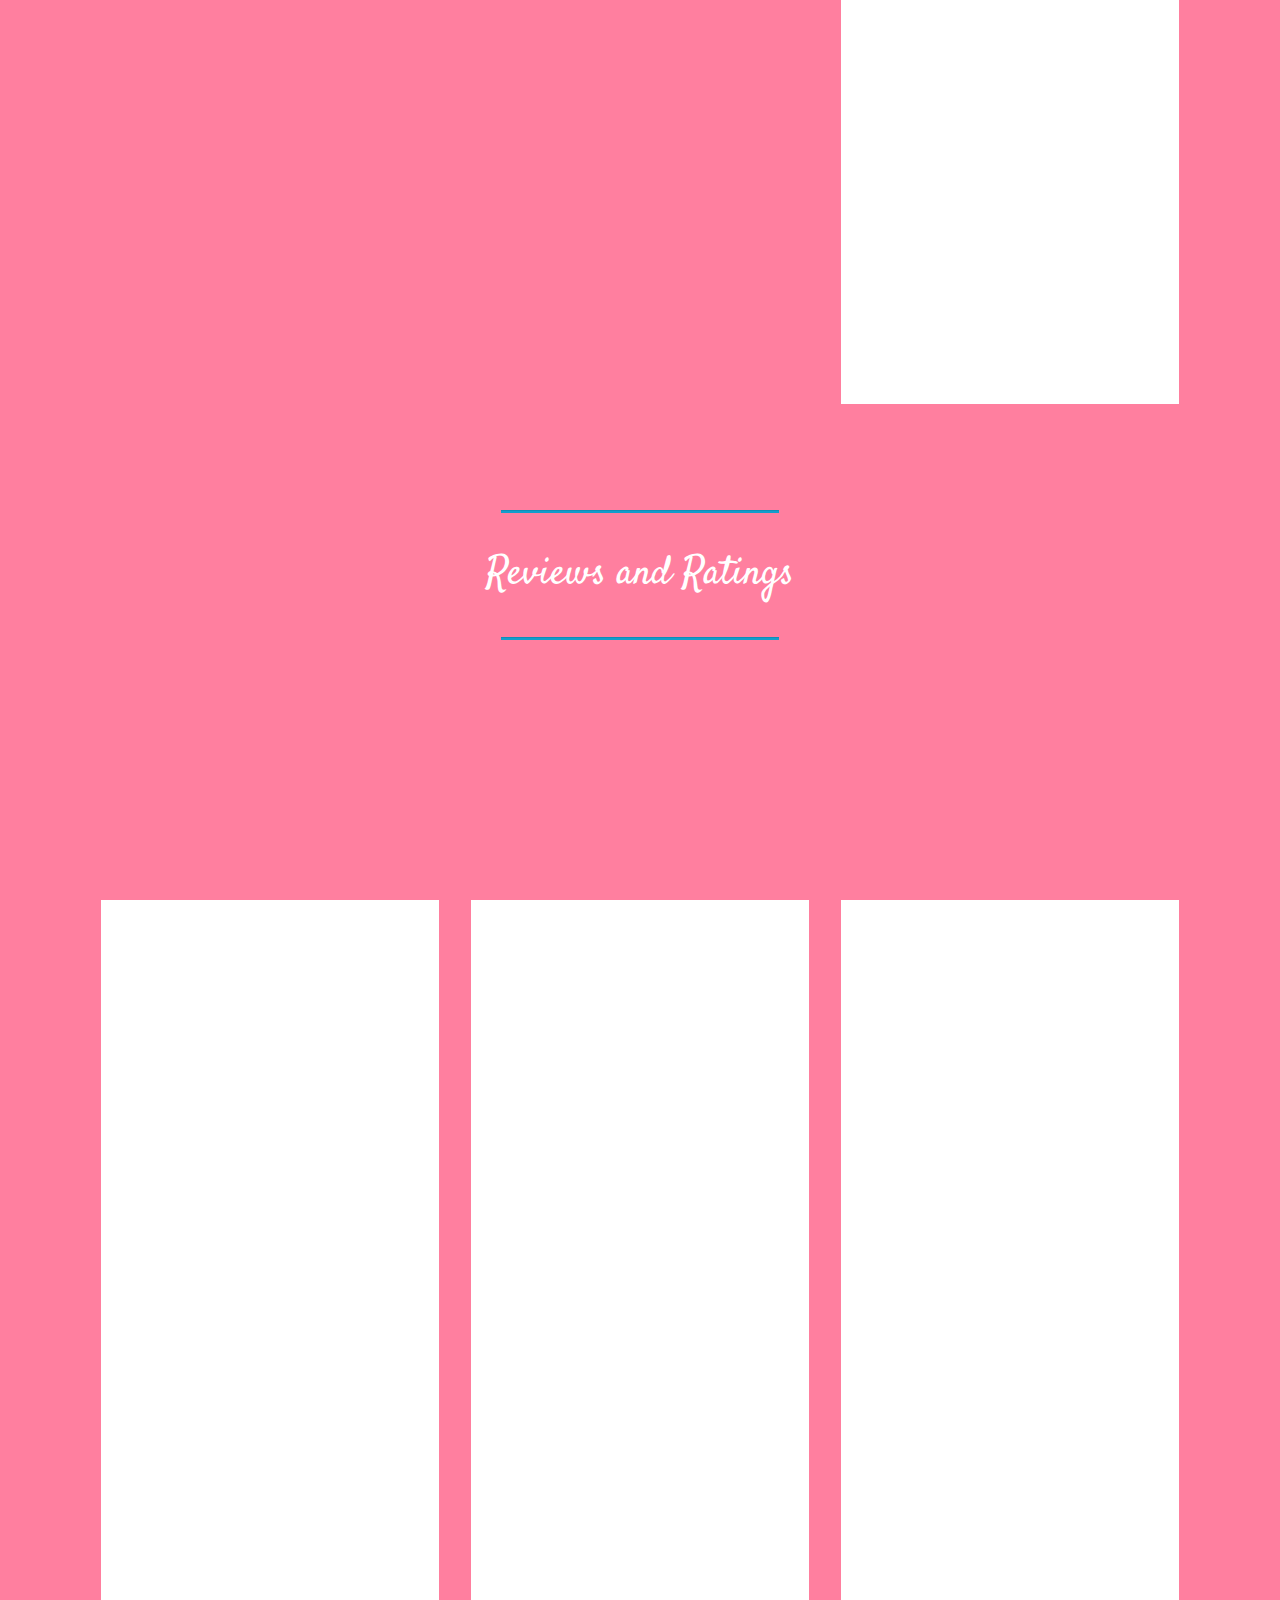
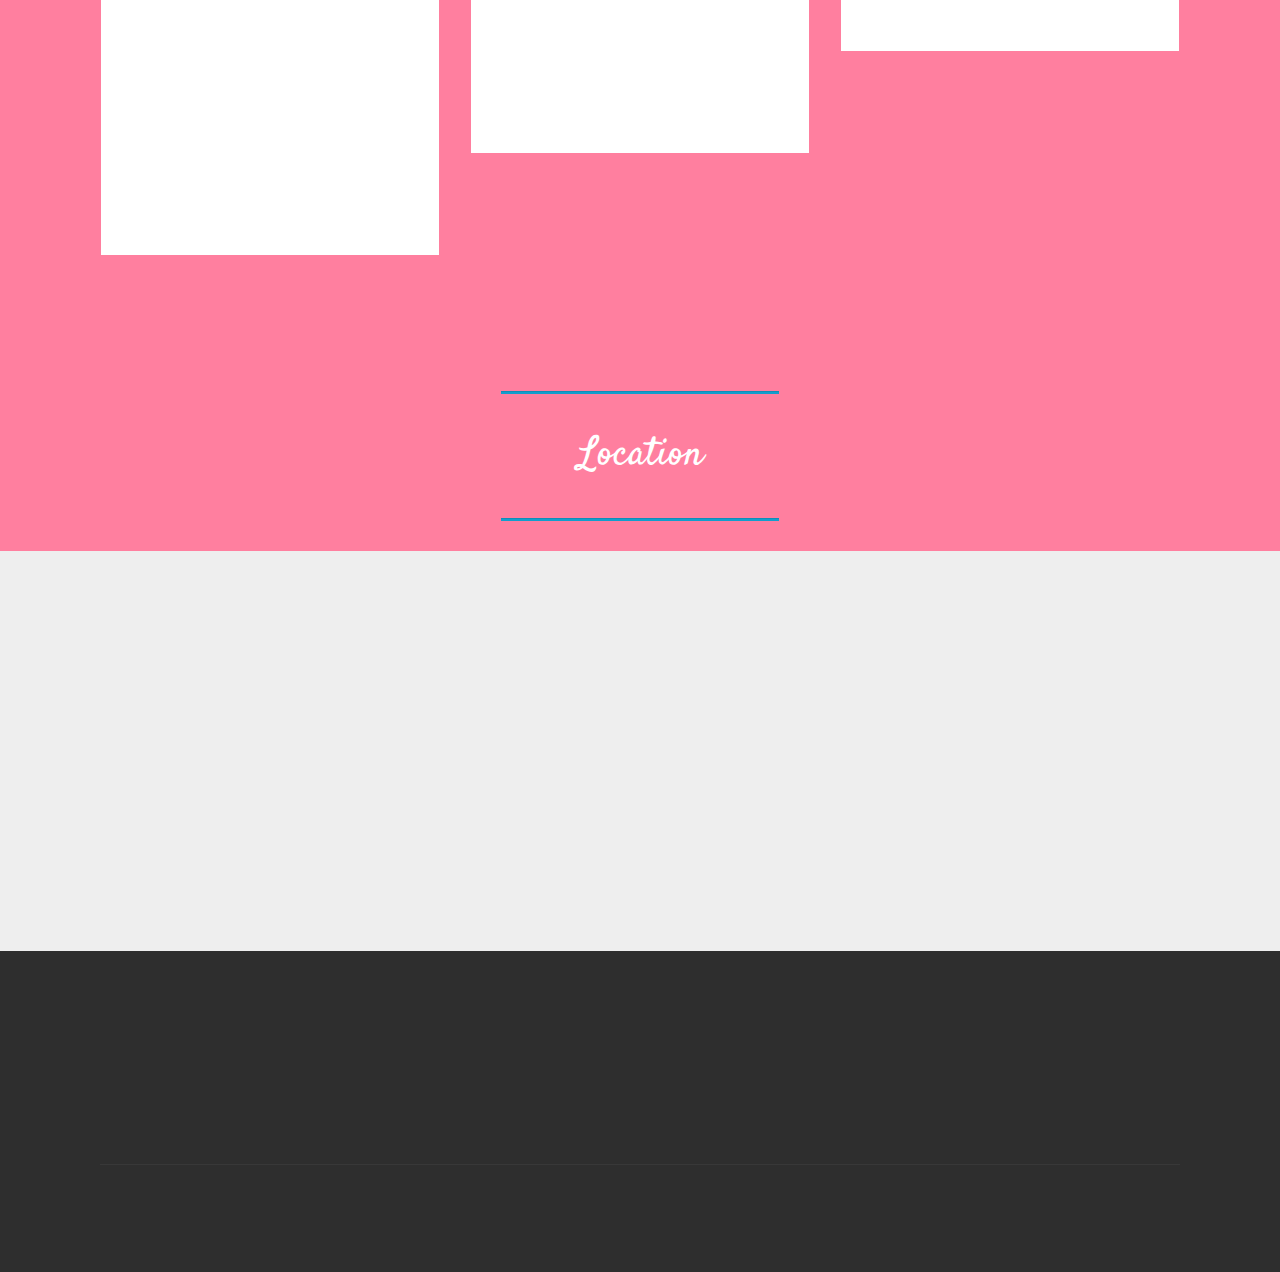
<file: page5.html>
<!DOCTYPE html>
<html >
<head>
  <!-- Site made with Mobirise Website Builder v4.8.1, https://mobirise.com -->
  <meta charset="UTF-8">
  <meta http-equiv="X-UA-Compatible" content="IE=edge">
  <meta name="generator" content="Mobirise v4.8.1, mobirise.com">
  <meta name="viewport" content="width=device-width, initial-scale=1, minimum-scale=1">
  <link rel="shortcut icon" href="assets/images/coffee-street-96x96.jpg" type="image/x-icon">
  <meta name="description" content="Web Page Maker Description">
  <title>Infinitea</title>
  <link rel="stylesheet" href="assets/web/assets/mobirise-icons/mobirise-icons.css">
  <link rel="stylesheet" href="assets/tether/tether.min.css">
  <link rel="stylesheet" href="assets/bootstrap/css/bootstrap.min.css">
  <link rel="stylesheet" href="assets/bootstrap/css/bootstrap-grid.min.css">
  <link rel="stylesheet" href="assets/bootstrap/css/bootstrap-reboot.min.css">
  <link rel="stylesheet" href="assets/animatecss/animate.min.css">
  <link rel="stylesheet" href="assets/socicon/css/styles.css">
  <link rel="stylesheet" href="assets/dropdown/css/style.css">
  <link rel="stylesheet" href="assets/theme/css/style.css">
  <link rel="stylesheet" href="assets/gallery/style.css">
  <link rel="stylesheet" href="assets/mobirise/css/mbr-additional.css" type="text/css">
  
  
  
</head>
<body>
  <section class="menu cid-rKUXth7eFS" once="menu" id="menu1-21">

    

    <nav class="navbar navbar-expand beta-menu navbar-dropdown align-items-center navbar-fixed-top navbar-toggleable-sm">
        <button class="navbar-toggler navbar-toggler-right" type="button" data-toggle="collapse" data-target="#navbarSupportedContent" aria-controls="navbarSupportedContent" aria-expanded="false" aria-label="Toggle navigation">
            <div class="hamburger">
                <span></span>
                <span></span>
                <span></span>
                <span></span>
            </div>
        </button>
        <div class="menu-logo">
            <div class="navbar-brand">
                <span class="navbar-logo">
                    <a href="https://mobirise.com">
                         <img src="assets/images/coffee-street-96x96.jpg" alt="Mobirise" title="" style="height: 3.8rem;">
                    </a>
                </span>
                <span class="navbar-caption-wrap"><a class="navbar-caption text-white display-4" href="https://mobirise.com">
                        DUO TAGAPAYO</a></span>
            </div>
        </div>
        <div class="collapse navbar-collapse" id="navbarSupportedContent">
            <ul class="navbar-nav nav-dropdown" data-app-modern-menu="true"><li class="nav-item">
                    <a class="nav-link link text-white display-4" href="https://mobirise.com">
                        </a>
                </li>
                <li class="nav-item">
                    <a class="nav-link link text-white display-4" href="https://mobirise.com">
                        </a>
                </li><li class="nav-item"><a class="nav-link link text-white display-4" href="https://mobirise.com">
                        </a></li><li class="nav-item"><a class="nav-link link text-white display-4" href="index.html#header2-3e"><span class="mbri-home mbr-iconfont mbr-iconfont-btn"></span>Home&nbsp;</a></li><li class="nav-item dropdown open"><a class="nav-link link text-white dropdown-toggle display-4" href="https://mobirise.com" aria-expanded="true" data-toggle="dropdown-submenu"><span class="mbri-hot-cup mbr-iconfont mbr-iconfont-btn"></span>Reviews</a><div class="dropdown-menu"><a class="text-white dropdown-item display-4" href="page1.html#content5-1e" aria-expanded="false">I Love Milktea</a><a class="text-white dropdown-item display-4" href="page4.html#content5-1u" aria-expanded="false">Bobba Jelly</a><a class="text-white dropdown-item display-4" href="page5.html#content5-20" aria-expanded="false">Inifinitea</a><a class="text-white dropdown-item display-4" href="page3.html#content5-1o" aria-expanded="false">Chew and Brew</a><a class="text-white dropdown-item display-4" href="page2.html#content5-1i" aria-expanded="false">Taste From The Greens</a></div></li><li class="nav-item"><a class="nav-link link text-white display-4" href="page6.html#features16-31"><span class="mbri-idea mbr-iconfont mbr-iconfont-btn"></span>About Us</a></li></ul>
            <div class="navbar-buttons mbr-section-btn">
                <a class="btn btn-sm btn-primary display-4" href="https://mobirise.com">
                    <span class="mbri-save mbr-iconfont mbr-iconfont-btn "></span>
                    Try It Now!
                </a>
            </div>
        </div>
    </nav>
</section>

<section class="engine"><a href="https://mobiri.se/x">css templates</a></section><section class="mbr-section content5 cid-rKUXtg0nRR mbr-parallax-background" id="content5-20">

    

    

    <div class="container">
        <div class="media-container-row">
            <div class="title col-12 col-md-8">
                <h2 class="align-center mbr-bold mbr-white pb-3 mbr-fonts-style display-1">
                    INFINITEA</h2>
                <h3 class="mbr-section-subtitle align-center mbr-light mbr-white pb-3 mbr-fonts-style display-5">It's More Than Just Tea</h3>
                
                
            </div>
        </div>
    </div>
</section>

<section class="mbr-gallery mbr-slider-carousel cid-rKUXthIFSg" id="gallery3-22">

    

    <div>
        <div><!-- Filter --><!-- Gallery --><div class="mbr-gallery-row"><div class="mbr-gallery-layout-default"><div><div><div class="mbr-gallery-item mbr-gallery-item--p0" data-video-url="false" data-tags="Responsive"><div href="#lb-gallery3-22" data-slide-to="0" data-toggle="modal"><img src="assets/images/654bb03e-b60a-41f8-8924-b29acd00bf6b-2000x2667-800x1067.jpg" alt="" title=""><span class="icon-focus"></span></div></div><div class="mbr-gallery-item mbr-gallery-item--p0" data-video-url="false" data-tags="Creative"><div href="#lb-gallery3-22" data-slide-to="1" data-toggle="modal"><img src="assets/images/0cf935a3-c1c5-4325-b2ad-ad3fa8ba30fa-2000x2667-800x1067.jpg" alt="" title=""><span class="icon-focus"></span></div></div><div class="mbr-gallery-item mbr-gallery-item--p0" data-video-url="false" data-tags="Animated"><div href="#lb-gallery3-22" data-slide-to="2" data-toggle="modal"><img src="assets/images/c517fd05-1948-4fa8-b760-594a8bfdb8bd-1-2000x2166-800x866.jpg" alt="" title=""><span class="icon-focus"></span></div></div><div class="mbr-gallery-item mbr-gallery-item--p0" data-video-url="false" data-tags="Responsive"><div href="#lb-gallery3-22" data-slide-to="3" data-toggle="modal"><img src="assets/images/0be3a3ae-1340-44a1-98c5-390aebe65007-2000x1500-800x600.jpg" alt="" title=""><span class="icon-focus"></span></div></div></div></div><div class="clearfix"></div></div></div><!-- Lightbox --><div data-app-prevent-settings="" class="mbr-slider modal fade carousel slide" tabindex="-1" data-keyboard="true" data-interval="false" id="lb-gallery3-22"><div class="modal-dialog"><div class="modal-content"><div class="modal-body"><div class="carousel-inner"><div class="carousel-item active"><img src="assets/images/654bb03e-b60a-41f8-8924-b29acd00bf6b-2000x2667.jpg" alt="" title=""></div><div class="carousel-item"><img src="assets/images/0cf935a3-c1c5-4325-b2ad-ad3fa8ba30fa-2000x2667.jpg" alt="" title=""></div><div class="carousel-item"><img src="assets/images/c517fd05-1948-4fa8-b760-594a8bfdb8bd-1-2000x2166.jpg" alt="" title=""></div><div class="carousel-item"><img src="assets/images/0be3a3ae-1340-44a1-98c5-390aebe65007-2000x1500.jpg" alt="" title=""></div></div><a class="carousel-control carousel-control-prev" role="button" data-slide="prev" href="#lb-gallery3-22"><span class="mbri-left mbr-iconfont" aria-hidden="true"></span><span class="sr-only">Previous</span></a><a class="carousel-control carousel-control-next" role="button" data-slide="next" href="#lb-gallery3-22"><span class="mbri-right mbr-iconfont" aria-hidden="true"></span><span class="sr-only">Next</span></a><a class="close" href="#" role="button" data-dismiss="modal"><span class="sr-only">Close</span></a></div></div></div></div></div>
    </div>

</section>

<section class="mbr-section article content9 cid-rL58M0n1ha" id="content9-2q">
    
     

    <div class="container">
        <div class="inner-container" style="width: 100%;">
            <hr class="line" style="width: 25%;">
            <div class="section-text align-center mbr-fonts-style display-5">
                    List of Prices</div>
            <hr class="line" style="width: 25%;">
        </div>
        </div>
</section>

<section class="features4 cid-rL19AlvU3F" id="features4-2d">
    
         

    
    <div class="container">
        <div class="media-container-row">
            <div class="card p-3 col-12 col-md-6 col-lg-4">
                <div class="card-wrapper media-container-row media-container-row">
                    <div class="card-box">
                        <h4 class="card-title pb-3 mbr-fonts-style display-7">FRUIT TEA
<div>M-65 L-75</div></h4>
                        <p class="mbr-text mbr-fonts-style display-7">Blueberry
<br>Kiwi
<br>Lemon 
<br>Mango
<br>Passion Fruit
<br><br><strong>M-70 L-80
</strong><br>Green Apple 
<br>Lychee
<br>Watermelon
<br><br><strong>M-75 L-85
</strong><br>Lemon Peppermint
<br>Peach Lychee
<br>Peachmint
<br>Raspberry
<br>Watermelon Lime
<br><strong><br>*Add P15 for yogurt drinks
<br>*Add P20 for yogurt splash</strong><br><br><strong>Ice Series
<br>M-75 L-85
</strong><br>Iced Coffee
<br><br><strong>M-80 L-90
</strong><br>Taro
<br><br><strong>M-85 L-95</strong>
<br>Chocolate
<br><br><strong>M-90 L-100</strong>
<br>Mocha
<br>Vanilla<br><br><strong>Hot Drinks
<br>L-95
</strong><br>Chocolate
<br>Coffee 
<br>Coffee Vanilla
<br>Dark Chocolate
<br>Mocha
<br>Original Milktea
<br>Vanilla&nbsp;<br></p>
                    </div>
                </div>
            </div>

            <div class="card p-3 col-12 col-md-6 col-12 col-md-6 col-lg-4">
                <div class="card-wrapper media-container-row">
                    <div class="card-box">
                        <h4 class="card-title pb-3 mbr-fonts-style display-7">Lemonade Coolers
<div>M-75 L-85</div></h4>
                        <p class="mbr-text mbr-fonts-style display-7">Blueberry
<br>Cherry
<br>Greenapple
<br>Peach
<br>Strawberry
<br><br><strong>M-80 L-90
</strong><br>Wintermelon
<br><br><strong>M-85 L-95</strong>
<br>Raspberry
<br>Watermelon Kiwi
<br>
<br><strong>Soda Pops
<br>L-85</strong>
<br>Strawberry
<br>Greenapple
<br>Lychee
<br>Peach
<br>Blueberry
<br>Lemon
<br>Raspberry
<br>
<br><strong>Frappe
<br>M-90 L-100
</strong><br>Caramel
<br>Cookies &amp; Cream
<br><br><strong>M-95 L-105
</strong><br>Chocolate Mousse
<br>Greentea
<br>Strawberry Mousse
<br>Vanilla
<br><br><strong>M-100 L-110
<br></strong>Chocolate Almond
<br>Dark Chocolate Cookie Crumble
<br>Greentea Hazelnut
<br>Mint chocolate
<br>Mocha Cookie Crumble
<br>Taro Taro
<br>White Chocolate
<br><br><strong>M-105 L-115
</strong><br>Double Dutch
<br>Blueberry Cheesecake
<br>Mango Cheesecake
<br>Strawberries and Cream
<br><br><strong>M-130 L-140
</strong><br>Tiramisu
<br><br><strong>M-140 L-150
</strong><br>Black Forest<br><br><strong>Addons<br>P20</strong><br>Caramel Topping 
<br>Egf Pudding <br>
<br><strong>P25 
</strong><br>Whipped Cream/Salted Cream&nbsp;</p>
                    </div>
                </div>
            </div>

            <div class="card p-3 col-12 col-md-6 col-lg-4">
                <div class="card-wrapper media-container-row">
                    <div class="card-box">
                        <h4 class="card-title pb-3 mbr-fonts-style display-7">Original Tea 
<div>M-70 L-80&nbsp;</div></h4>
                        <p class="mbr-text mbr-fonts-style display-7">Blacktea w/ honey lemon
<br>Wintermelon Juice
<br><br><strong>M-75 L-85
</strong><br>Wintermelon Kiss
<br><br><strong>M-80 L-90
</strong><br>Jasmine Green tea w/honey lemon
<br>Special Brewed Iced Tea
<br>
<br><strong>Milktea
<br>M-65 L-75 
</strong><br>Original Milktea Nai Cha
<br><br><strong>M-75 L-85
</strong><br>Almond Milktea
<br>Pearl Black Milktea
<br>Pearl Green Milktea
<br><br><strong>M-80 L-90</strong>
<br>Dragon Milktea
<br>Hazelnut Milktea
<br>Taro Milktea
<br>Peach-lychee Milktea
<br><br><strong>M-85 L-95
</strong><br>Strawberry Bliss Milktea
<br>Caramel Milktea
<br>Chocolate Milktea
<br>Coffee Jelly Milktea
<br>Iced Coffee Milktea
<br>Roasted Milktea
<br>Strawberry Milktea
<br><br><strong>M-90 L-100
</strong><br>Caramel w/browm sugar jelly
<br>Dark Cocoa Milktea
<br>Emperor Milktea
<br>Golden Dragon Milktea
<br>Okinawa Milktea
<br>Oreo Milktea
<br>Peppermint Milktea
<br>Wintermelon Milktea
<br>Wintermelon Oolong Milktea
<br>Vanilla Milktea
<br><br><strong>M-100 L-110
</strong><br>Blueberry Milktea
<br>Choco Almond Milktea
<br>Salted Cream Wintermelon Milktea
<br><br><strong>M-105 L-115</strong>
<br>Dark Cocoa Pudding&nbsp;<br><br><br><strong>Addons
<br>P10</strong>
<br>Nata de Coco
<br>Pearls
<br><strong>P15
</strong><br>Assorted Jelly
<br>Basil Seed
<br><strong>P20
<br>Coffee </strong>Jelly/Brown Sugar Jelly
<br>Chocolate Topping/&nbsp;<br></p>
                    </div>
                </div>
            </div>

            
        </div>
    </div>
</section>

<section class="mbr-section article content9 cid-rL5aawDN8x" id="content9-2r">
    
     

    <div class="container">
        <div class="inner-container" style="width: 100%;">
            <hr class="line" style="width: 25%;">
            <div class="section-text align-center mbr-fonts-style display-5">
                    Reviews and Ratings</div>
            <hr class="line" style="width: 25%;">
        </div>
        </div>
</section>

<section class="testimonials1 cid-rKUXtkIjMJ" id="testimonials1-24">

    

    
    <div class="container">
        <div class="media-container-row">
            <div class="title col-12 align-center">
                <h2 class="pb-3 mbr-fonts-style display-2"></h2>
                <h3 class="mbr-section-subtitle mbr-light pb-3 mbr-fonts-style display-5">Reviews and Rating from this shop costumers</h3>
            </div>
        </div>
    </div>

    <div class="container pt-3 mt-2">
        <div class="media-container-row">
            <div class="mbr-testimonial p-3 align-center col-12 col-md-6 col-lg-4">
                <div class="panel-item p-3">
                    <div class="card-block">
                        <div class="testimonial-photo">
                            <img src="assets/images/72296966-beautiful-brunette-girl-with-long-dark-chocolate-color-hair-arranged-in-a-high-evening-hairstyle-por-240x240.jpg" alt="" title="">
                        </div>
                        <p class="mbr-text mbr-fonts-style display-7">“Mahilig ako sa tea, kaya fave ko infinitea kasi lasang lasa yung tea sa milktea nila.” <br>
<br>Favorite Milktea: Pearl Black Milktea
<br><br>Ratings: 10/10&nbsp;<br></p>
                    </div>
                    <div class="card-footer">
                        <div class="mbr-author-name mbr-bold mbr-fonts-style display-7">Ella De Guzman</div>
                        <small class="mbr-author-desc mbr-italic mbr-light mbr-fonts-style display-7"></small>
                    </div>
                </div>
            </div>

            <div class="mbr-testimonial p-3 align-center col-12 col-md-6 col-lg-4">
                <div class="panel-item p-3">
                    <div class="card-block">
                        <div class="testimonial-photo">
                            <img src="assets/images/273895807042201-240x320.jpg" alt="" title="">
                        </div>
                        <p class="mbr-text mbr-fonts-style display-7">“Ang ganda ng ambiance niya tas sobrang lapit lang sa Gate 1.”
<br><br>Favorite Milktea: Iced Coffee Milktea
<br><br>Ratings: 9.5/10&nbsp;<br></p>
                    </div>
                    <div class="card-footer">
                        <div class="mbr-author-name mbr-bold mbr-fonts-style display-7">Bill Guevarra</div>
                        <small class="mbr-author-desc mbr-italic mbr-light mbr-fonts-style display-7"></small>
                    </div>
                </div>
            </div>

            <div class="mbr-testimonial p-3 align-center col-12 col-md-6 col-lg-4">
                <div class="panel-item p-3">
                    <div class="card-block">
                        <div class="testimonial-photo">
                            <img src="assets/images/72296966-beautiful-brunette-girl-with-long-dark-chocolate-color-hair-arranged-in-a-high-evening-hairstyle-por-240x240.jpg" alt="" title="">
                        </div>
                        <p class="mbr-text mbr-fonts-style display-7">“My go-to milktea kapag stress ako sa school.”
<br><br>Favorite Milktea: Almond Milktea
<br><br>Ratings: 9/10&nbsp;<br></p>
                    </div>
                    <div class="card-footer">
                        <div class="mbr-author-name mbr-bold mbr-fonts-style display-7">Jennella De Guia</div>
                        <small class="mbr-author-desc mbr-italic mbr-light mbr-fonts-style display-7"></small>
                    </div>
                </div>
            </div>

            

            

            
        </div>
    </div>   
</section>

<section class="mbr-section article content9 cid-rL5aoznYuG" id="content9-2s">
    
     

    <div class="container">
        <div class="inner-container" style="width: 100%;">
            <hr class="line" style="width: 25%;">
            <div class="section-text align-center mbr-fonts-style display-5">
                    Location</div>
            <hr class="line" style="width: 25%;">
        </div>
        </div>
</section>

<section class="map1 cid-rKUXtmqjYg" id="map1-25">

     

    <div class="google-map"><iframe frameborder="0" style="border:0" src="https://www.google.com/maps/embed/v1/place?key=AIzaSyA0Dx_boXQiwvdz8sJHoYeZNVTdoWONYkU&amp;q=place_id:ChIJkePuCttTljMRM6mhs_86JIg" allowfullscreen=""></iframe></div>
</section>

<section class="cid-rL66TuYpI3" id="footer1-3i">

    

    

    <div class="container">
        <div class="media-container-row content text-white">
            <div class="col-12 col-md-3">
                <div class="media-wrap">
                    <a href="https://mobirise.com/">
                        <img src="assets/images/coffee-street-192x192.jpg" alt="Mobirise" title="">
                    </a>
                </div>
            </div>
            <div class="col-12 col-md-3 mbr-fonts-style display-4">
                <h5 class="pb-3">
                    Address
                </h5>
                <p class="mbr-text">City of Malolos, Bulacan</p>
            </div>
            <div class="col-12 col-md-3 mbr-fonts-style display-4">
                <h5 class="pb-3">
                    Contacts
                </h5>
                <p class="mbr-text">
                    Email: duotagapayo@gmail.com
                    <br>Phone: +63 917 706 2209&nbsp;<br>Tel: (044) 760-6757</p>
            </div>
            <div class="col-12 col-md-3 mbr-fonts-style display-4">
                <h5 class="pb-3">
                    Links
                </h5>
                <p class="mbr-text">
                    <a href="https://mobirise.com/mobirise-free-win.zip">Website builder
                    </a><br><a class="text-primary" href="https://mobirise.com/mobirise-free-win.zip">Download for Windows</a>
                    <br><a class="text-primary" href="https://mobirise.com/mobirise-free-mac.zip">Download for Mac</a>
                </p>
            </div>
        </div>
        <div class="footer-lower">
            <div class="media-container-row">
                <div class="col-sm-12">
                    <hr>
                </div>
            </div>
            <div class="media-container-row mbr-white">
                <div class="col-sm-6 copyright">
                    <p class="mbr-text mbr-fonts-style display-7"></p>
                </div>
                <div class="col-md-6">
                    <div class="social-list align-right">
                        <div class="soc-item">
                            <a href="https://twitter.com/mobirise" target="_blank">
                                <span class="socicon-twitter socicon mbr-iconfont mbr-iconfont-social"></span>
                            </a>
                        </div>
                        <div class="soc-item">
                            <a href="https://www.facebook.com/pages/Mobirise/1616226671953247" target="_blank">
                                <span class="socicon-facebook socicon mbr-iconfont mbr-iconfont-social"></span>
                            </a>
                        </div>
                        <div class="soc-item">
                            <a href="https://www.youtube.com/c/mobirise" target="_blank">
                                <span class="socicon-youtube socicon mbr-iconfont mbr-iconfont-social"></span>
                            </a>
                        </div>
                        <div class="soc-item">
                            <a href="https://instagram.com/mobirise" target="_blank">
                                <span class="socicon-instagram socicon mbr-iconfont mbr-iconfont-social"></span>
                            </a>
                        </div>
                        <div class="soc-item">
                            <a href="https://plus.google.com/u/0/+Mobirise" target="_blank">
                                <span class="socicon-googleplus socicon mbr-iconfont mbr-iconfont-social"></span>
                            </a>
                        </div>
                        <div class="soc-item">
                            <a href="https://www.behance.net/Mobirise" target="_blank">
                                <span class="socicon-behance socicon mbr-iconfont mbr-iconfont-social"></span>
                            </a>
                        </div>
                    </div>
                </div>
            </div>
        </div>
    </div>
</section>


  <script src="assets/web/assets/jquery/jquery.min.js"></script>
  <script src="assets/popper/popper.min.js"></script>
  <script src="assets/tether/tether.min.js"></script>
  <script src="assets/bootstrap/js/bootstrap.min.js"></script>
  <script src="assets/smoothscroll/smooth-scroll.js"></script>
  <script src="assets/parallax/jarallax.min.js"></script>
  <script src="assets/viewportchecker/jquery.viewportchecker.js"></script>
  <script src="assets/touchswipe/jquery.touch-swipe.min.js"></script>
  <script src="assets/masonry/masonry.pkgd.min.js"></script>
  <script src="assets/imagesloaded/imagesloaded.pkgd.min.js"></script>
  <script src="assets/bootstrapcarouselswipe/bootstrap-carousel-swipe.js"></script>
  <script src="assets/vimeoplayer/jquery.mb.vimeo_player.js"></script>
  <script src="assets/dropdown/js/script.min.js"></script>
  <script src="assets/theme/js/script.js"></script>
  <script src="assets/gallery/player.min.js"></script>
  <script src="assets/gallery/script.js"></script>
  <script src="assets/slidervideo/script.js"></script>
  
  
 <div id="scrollToTop" class="scrollToTop mbr-arrow-up"><a style="text-align: center;"><i></i></a></div>
    <input name="animation" type="hidden">
  </body>
</html>
</file>
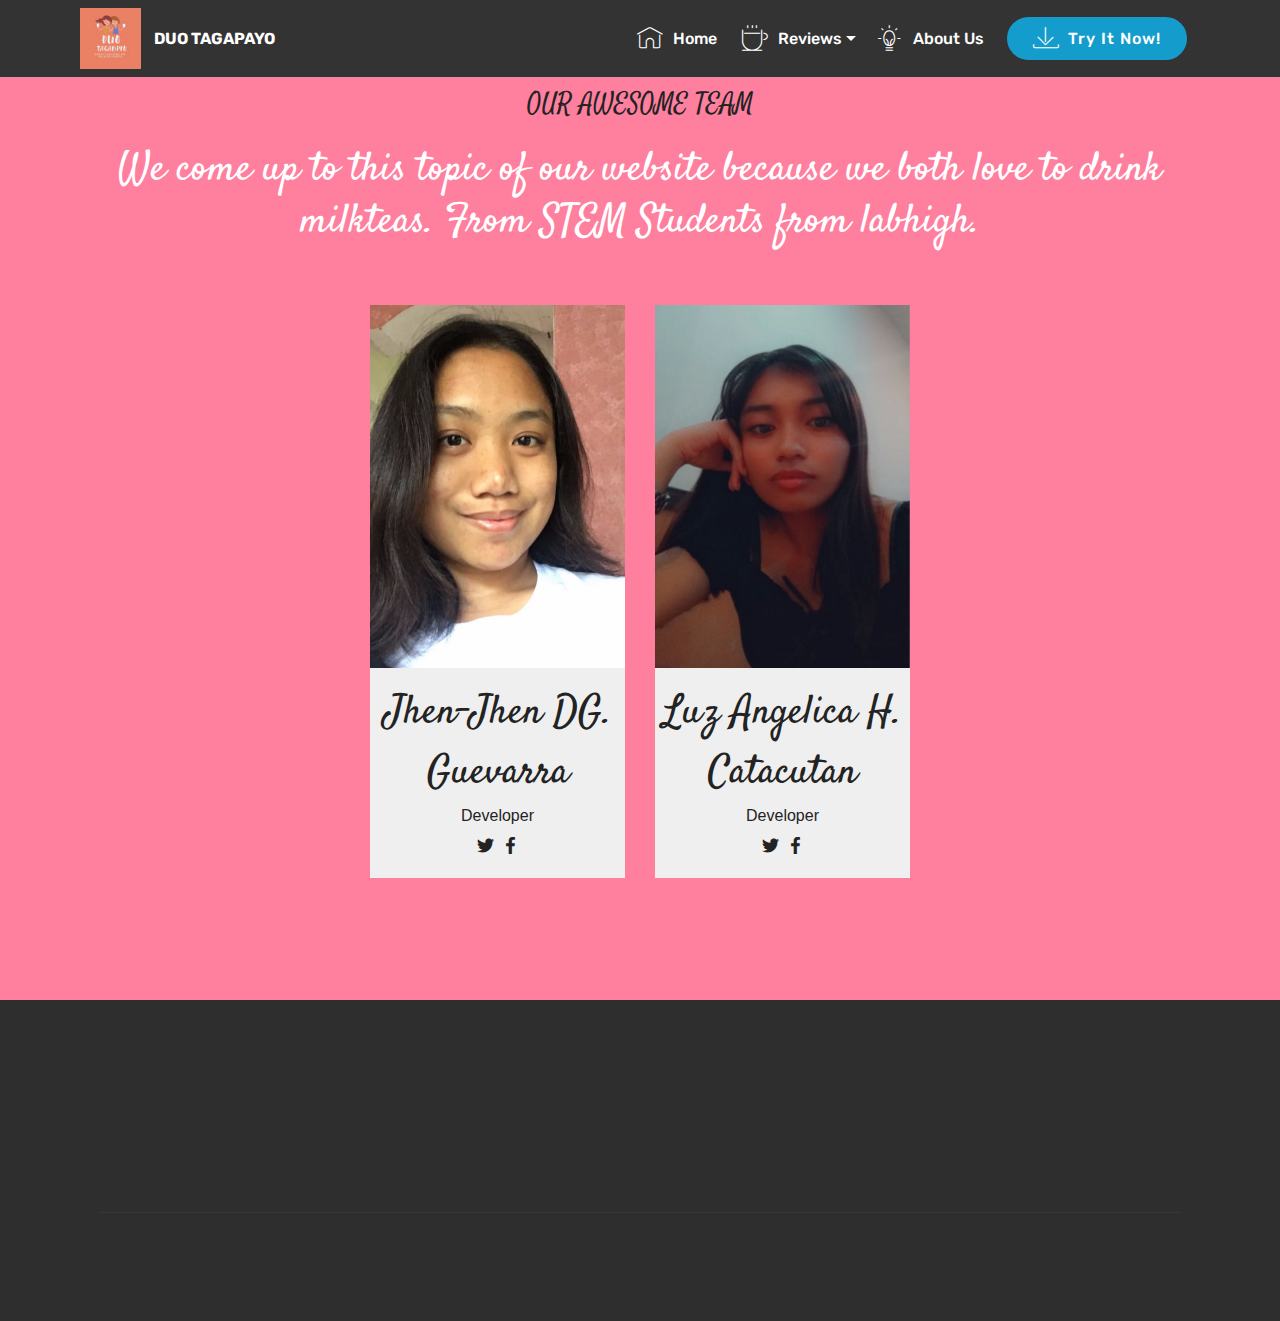
<file: page6.html>
<!DOCTYPE html>
<html >
<head>
  <!-- Site made with Mobirise Website Builder v4.8.1, https://mobirise.com -->
  <meta charset="UTF-8">
  <meta http-equiv="X-UA-Compatible" content="IE=edge">
  <meta name="generator" content="Mobirise v4.8.1, mobirise.com">
  <meta name="viewport" content="width=device-width, initial-scale=1, minimum-scale=1">
  <link rel="shortcut icon" href="assets/images/coffee-street-96x96.jpg" type="image/x-icon">
  <meta name="description" content="Web Site Builder Description">
  <title>About us</title>
  <link rel="stylesheet" href="assets/web/assets/mobirise-icons/mobirise-icons.css">
  <link rel="stylesheet" href="assets/tether/tether.min.css">
  <link rel="stylesheet" href="assets/bootstrap/css/bootstrap.min.css">
  <link rel="stylesheet" href="assets/bootstrap/css/bootstrap-grid.min.css">
  <link rel="stylesheet" href="assets/bootstrap/css/bootstrap-reboot.min.css">
  <link rel="stylesheet" href="assets/socicon/css/styles.css">
  <link rel="stylesheet" href="assets/animatecss/animate.min.css">
  <link rel="stylesheet" href="assets/dropdown/css/style.css">
  <link rel="stylesheet" href="assets/theme/css/style.css">
  <link rel="stylesheet" href="assets/mobirise/css/mbr-additional.css" type="text/css">
  
  
  
</head>
<body>
  <section class="menu cid-rKUXg1vFtd" once="menu" id="menu1-2z">

    

    <nav class="navbar navbar-expand beta-menu navbar-dropdown align-items-center navbar-fixed-top navbar-toggleable-sm">
        <button class="navbar-toggler navbar-toggler-right" type="button" data-toggle="collapse" data-target="#navbarSupportedContent" aria-controls="navbarSupportedContent" aria-expanded="false" aria-label="Toggle navigation">
            <div class="hamburger">
                <span></span>
                <span></span>
                <span></span>
                <span></span>
            </div>
        </button>
        <div class="menu-logo">
            <div class="navbar-brand">
                <span class="navbar-logo">
                    <a href="https://mobirise.com">
                         <img src="assets/images/coffee-street-96x96.jpg" alt="Mobirise" title="" style="height: 3.8rem;">
                    </a>
                </span>
                <span class="navbar-caption-wrap"><a class="navbar-caption text-white display-4" href="https://mobirise.com">
                        DUO TAGAPAYO</a></span>
            </div>
        </div>
        <div class="collapse navbar-collapse" id="navbarSupportedContent">
            <ul class="navbar-nav nav-dropdown" data-app-modern-menu="true"><li class="nav-item">
                    <a class="nav-link link text-white display-4" href="https://mobirise.com">
                        </a>
                </li>
                <li class="nav-item">
                    <a class="nav-link link text-white display-4" href="https://mobirise.com">
                        </a>
                </li><li class="nav-item"><a class="nav-link link text-white display-4" href="https://mobirise.com">
                        </a></li><li class="nav-item"><a class="nav-link link text-white display-4" href="index.html#header2-3e"><span class="mbri-home mbr-iconfont mbr-iconfont-btn"></span>Home&nbsp;</a></li><li class="nav-item dropdown open"><a class="nav-link link text-white dropdown-toggle display-4" href="https://mobirise.com" aria-expanded="true" data-toggle="dropdown-submenu"><span class="mbri-hot-cup mbr-iconfont mbr-iconfont-btn"></span>Reviews</a><div class="dropdown-menu"><a class="text-white dropdown-item display-4" href="page1.html#content5-1e" aria-expanded="false">I Love Milktea</a><a class="text-white dropdown-item display-4" href="page4.html#content5-1u" aria-expanded="false">Bobba Jelly</a><a class="text-white dropdown-item display-4" href="page5.html#content5-20" aria-expanded="false">Inifinitea</a><a class="text-white dropdown-item display-4" href="page3.html#content5-1o" aria-expanded="false">Chew and Brew</a><a class="text-white dropdown-item display-4" href="page2.html#content5-1i" aria-expanded="false">Taste From The Greens</a></div></li><li class="nav-item"><a class="nav-link link text-white display-4" href="page6.html#features16-31"><span class="mbri-idea mbr-iconfont mbr-iconfont-btn"></span>About Us</a></li></ul>
            <div class="navbar-buttons mbr-section-btn">
                <a class="btn btn-sm btn-primary display-4" href="https://mobirise.com">
                    <span class="mbri-save mbr-iconfont mbr-iconfont-btn "></span>
                    Try It Now!
                </a>
            </div>
        </div>
    </nav>
</section>

<section class="engine"><a href="https://mobiri.se/q">free responsive website templates</a></section><section class="features16 cid-rL5f7wYQZL" id="features16-31">
    
    
    
    <div class="container align-center">
        <h2 class="pb-3 mbr-fonts-style mbr-section-title display-2">
            OUR AWESOME TEAM
        </h2>
        <h3 class="pb-5 mbr-section-subtitle mbr-fonts-style mbr-light display-5">We come up to this topic of our website because we both love to drink milkteas. From STEM Students from labhigh.</h3>
        <div class="row media-row">
            
        <div class="team-item col-lg-3 col-md-6">
                <div class="item-image">
                    <img src="assets/images/225215d6-6f62-407e-a061-845ce5e6cd7b-3-510x907.jpg" alt="" title="">
                </div>
                <div class="item-caption py-3">
                    <div class="item-name px-2">
                        <p class="mbr-fonts-style display-5">
                           Jhen-Jhen DG. Guevarra</p>
                    </div>
                    <div class="item-role px-2">
                        <p>Developer</p>
                    </div>
                    <div class="item-social pt-2">
                        <a href="https://twitter.com/mobirise" target="_blank">
                            <span class="p-1 socicon-twitter socicon mbr-iconfont mbr-iconfont-social"></span>
                        </a>
                        <a href="https://www.facebook.com/pages/Mobirise/1616226671953247" target="_blank">
                            <span class="p-1 socicon-facebook socicon mbr-iconfont mbr-iconfont-social"></span>
                        </a>
                        <a href="https://plus.google.com/u/0/+Mobirise" target="_blank">
                            
                        </a>
                        <a href="https://www.linkedin.com/in/mobirise" target="_blank">
                            
                        </a>
                        <a href="https://www.instagram.com/mobirise/" target="_blank">
                            
                        </a>
                        <a href="https://www.youtube.com/channel/UCt_tncVAetpK5JeM8L-8jyw" target="_blank">    
                            
                        </a>
                    </div>
                </div>
            </div><div class="team-item col-lg-3 col-md-6">
                <div class="item-image">
                    <img src="assets/images/snapchat-1613976307-510x907.jpg" alt="" title="">
                </div>
                <div class="item-caption py-3">
                    <div class="item-name px-2">
                        <p class="mbr-fonts-style display-5">
                           Luz Angelica H. Catacutan</p>
                    </div>
                    <div class="item-role px-2">
                        <p>Developer</p>
                    </div>
                    <div class="item-social pt-2">
                        <a href="https://twitter.com/mobirise" target="_blank">
                            <span class="p-1 socicon-twitter socicon mbr-iconfont mbr-iconfont-social"></span>
                        </a>
                        <a href="https://www.facebook.com/pages/Mobirise/1616226671953247" target="_blank">
                            <span class="p-1 socicon-facebook socicon mbr-iconfont mbr-iconfont-social"></span>
                        </a>
                        <a href="https://plus.google.com/u/0/+Mobirise" target="_blank">
                            
                        </a>
                        <a href="https://www.linkedin.com/in/mobirise" target="_blank">
                            
                        </a>
                        <a href="https://www.instagram.com/mobirise/" target="_blank">
                            
                        </a>
                        <a href="https://www.youtube.com/channel/UCt_tncVAetpK5JeM8L-8jyw" target="_blank">    
                            
                        </a>
                    </div>
                </div>
            </div></div>    
    </div>
</section>

<section class="cid-rL699A57fh" id="footer1-3n">

    

    

    <div class="container">
        <div class="media-container-row content text-white">
            <div class="col-12 col-md-3">
                <div class="media-wrap">
                    <a href="https://mobirise.com/">
                        <img src="assets/images/coffee-street-192x192.jpg" alt="Mobirise" title="">
                    </a>
                </div>
            </div>
            <div class="col-12 col-md-3 mbr-fonts-style display-4">
                <h5 class="pb-3">
                    Address
                </h5>
                <p class="mbr-text">City of Malolos, Bulacan</p>
            </div>
            <div class="col-12 col-md-3 mbr-fonts-style display-4">
                <h5 class="pb-3">
                    Contacts
                </h5>
                <p class="mbr-text">
                    Email: duotagapayo@gmail.com
                    <br>Phone: +63 917 706 2209&nbsp;<br>Tel: (044) 760-6757</p>
            </div>
            <div class="col-12 col-md-3 mbr-fonts-style display-4">
                <h5 class="pb-3">
                    Links
                </h5>
                <p class="mbr-text">
                    <a href="https://mobirise.com/mobirise-free-win.zip">Website builder
                    </a><br><a class="text-primary" href="https://mobirise.com/mobirise-free-win.zip">Download for Windows</a>
                    <br><a class="text-primary" href="https://mobirise.com/mobirise-free-mac.zip">Download for Mac</a>
                </p>
            </div>
        </div>
        <div class="footer-lower">
            <div class="media-container-row">
                <div class="col-sm-12">
                    <hr>
                </div>
            </div>
            <div class="media-container-row mbr-white">
                <div class="col-sm-6 copyright">
                    <p class="mbr-text mbr-fonts-style display-7"></p>
                </div>
                <div class="col-md-6">
                    <div class="social-list align-right">
                        <div class="soc-item">
                            <a href="https://twitter.com/mobirise" target="_blank">
                                <span class="socicon-twitter socicon mbr-iconfont mbr-iconfont-social"></span>
                            </a>
                        </div>
                        <div class="soc-item">
                            <a href="https://www.facebook.com/pages/Mobirise/1616226671953247" target="_blank">
                                <span class="socicon-facebook socicon mbr-iconfont mbr-iconfont-social"></span>
                            </a>
                        </div>
                        <div class="soc-item">
                            <a href="https://www.youtube.com/c/mobirise" target="_blank">
                                <span class="socicon-youtube socicon mbr-iconfont mbr-iconfont-social"></span>
                            </a>
                        </div>
                        <div class="soc-item">
                            <a href="https://instagram.com/mobirise" target="_blank">
                                <span class="socicon-instagram socicon mbr-iconfont mbr-iconfont-social"></span>
                            </a>
                        </div>
                        <div class="soc-item">
                            <a href="https://plus.google.com/u/0/+Mobirise" target="_blank">
                                <span class="socicon-googleplus socicon mbr-iconfont mbr-iconfont-social"></span>
                            </a>
                        </div>
                        <div class="soc-item">
                            <a href="https://www.behance.net/Mobirise" target="_blank">
                                <span class="socicon-behance socicon mbr-iconfont mbr-iconfont-social"></span>
                            </a>
                        </div>
                    </div>
                </div>
            </div>
        </div>
    </div>
</section>


  <script src="assets/web/assets/jquery/jquery.min.js"></script>
  <script src="assets/popper/popper.min.js"></script>
  <script src="assets/tether/tether.min.js"></script>
  <script src="assets/bootstrap/js/bootstrap.min.js"></script>
  <script src="assets/smoothscroll/smooth-scroll.js"></script>
  <script src="assets/touchswipe/jquery.touch-swipe.min.js"></script>
  <script src="assets/viewportchecker/jquery.viewportchecker.js"></script>
  <script src="assets/dropdown/js/script.min.js"></script>
  <script src="assets/theme/js/script.js"></script>
  
  
 <div id="scrollToTop" class="scrollToTop mbr-arrow-up"><a style="text-align: center;"><i></i></a></div>
    <input name="animation" type="hidden">
  </body>
</html>
</file>
<file: assets/web/assets/mobirise-icons/mobirise-icons.css>
@font-face {
  font-family: 'MobiriseIcons';
  src:  url('mobirise-icons.eot?spat4u');
  src:  url('mobirise-icons.eot?spat4u#iefix') format('embedded-opentype'),
    url('mobirise-icons.ttf?spat4u') format('truetype'),
    url('mobirise-icons.woff?spat4u') format('woff'),
    url('mobirise-icons.svg?spat4u#MobiriseIcons') format('svg');
  font-weight: normal;
  font-style: normal;
}

[class^="mbri-"], [class*=" mbri-"] {
  /* use !important to prevent issues with browser extensions that change fonts */
  font-family: MobiriseIcons !important;
  speak: none;
  font-style: normal;
  font-weight: normal;
  font-variant: normal;
  text-transform: none;
  line-height: 1;

  /* Better Font Rendering =========== */
  -webkit-font-smoothing: antialiased;
  -moz-osx-font-smoothing: grayscale;
}

.mbri-add-submenu:before {
  content: "\e900";
}
.mbri-alert:before {
  content: "\e901";
}
.mbri-align-center:before {
  content: "\e902";
}
.mbri-align-justify:before {
  content: "\e903";
}
.mbri-align-left:before {
  content: "\e904";
}
.mbri-align-right:before {
  content: "\e905";
}
.mbri-android:before {
  content: "\e906";
}
.mbri-apple:before {
  content: "\e907";
}
.mbri-arrow-down:before {
  content: "\e908";
}
.mbri-arrow-next:before {
  content: "\e909";
}
.mbri-arrow-prev:before {
  content: "\e90a";
}
.mbri-arrow-up:before {
  content: "\e90b";
}
.mbri-bold:before {
  content: "\e90c";
}
.mbri-bookmark:before {
  content: "\e90d";
}
.mbri-bootstrap:before {
  content: "\e90e";
}
.mbri-briefcase:before {
  content: "\e90f";
}
.mbri-browse:before {
  content: "\e910";
}
.mbri-bulleted-list:before {
  content: "\e911";
}
.mbri-calendar:before {
  content: "\e912";
}
.mbri-camera:before {
  content: "\e913";
}
.mbri-cart-add:before {
  content: "\e914";
}
.mbri-cart-full:before {
  content: "\e915";
}
.mbri-cash:before {
  content: "\e916";
}
.mbri-change-style:before {
  content: "\e917";
}
.mbri-chat:before {
  content: "\e918";
}
.mbri-clock:before {
  content: "\e919";
}
.mbri-close:before {
  content: "\e91a";
}
.mbri-cloud:before {
  content: "\e91b";
}
.mbri-code:before {
  content: "\e91c";
}
.mbri-contact-form:before {
  content: "\e91d";
}
.mbri-credit-card:before {
  content: "\e91e";
}
.mbri-cursor-click:before {
  content: "\e91f";
}
.mbri-cust-feedback:before {
  content: "\e920";
}
.mbri-database:before {
  content: "\e921";
}
.mbri-delivery:before {
  content: "\e922";
}
.mbri-desktop:before {
  content: "\e923";
}
.mbri-devices:before {
  content: "\e924";
}
.mbri-down:before {
  content: "\e925";
}
.mbri-download:before {
  content: "\e989";
}
.mbri-drag-n-drop:before {
  content: "\e927";
}
.mbri-drag-n-drop2:before {
  content: "\e928";
}
.mbri-edit:before {
  content: "\e929";
}
.mbri-edit2:before {
  content: "\e92a";
}
.mbri-error:before {
  content: "\e92b";
}
.mbri-extension:before {
  content: "\e92c";
}
.mbri-features:before {
  content: "\e92d";
}
.mbri-file:before {
  content: "\e92e";
}
.mbri-flag:before {
  content: "\e92f";
}
.mbri-folder:before {
  content: "\e930";
}
.mbri-gift:before {
  content: "\e931";
}
.mbri-github:before {
  content: "\e932";
}
.mbri-globe:before {
  content: "\e933";
}
.mbri-globe-2:before {
  content: "\e934";
}
.mbri-growing-chart:before {
  content: "\e935";
}
.mbri-hearth:before {
  content: "\e936";
}
.mbri-help:before {
  content: "\e937";
}
.mbri-home:before {
  content: "\e938";
}
.mbri-hot-cup:before {
  content: "\e939";
}
.mbri-idea:before {
  content: "\e93a";
}
.mbri-image-gallery:before {
  content: "\e93b";
}
.mbri-image-slider:before {
  content: "\e93c";
}
.mbri-info:before {
  content: "\e93d";
}
.mbri-italic:before {
  content: "\e93e";
}
.mbri-key:before {
  content: "\e93f";
}
.mbri-laptop:before {
  content: "\e940";
}
.mbri-layers:before {
  content: "\e941";
}
.mbri-left-right:before {
  content: "\e942";
}
.mbri-left:before {
  content: "\e943";
}
.mbri-letter:before {
  content: "\e944";
}
.mbri-like:before {
  content: "\e945";
}
.mbri-link:before {
  content: "\e946";
}
.mbri-lock:before {
  content: "\e947";
}
.mbri-login:before {
  content: "\e948";
}
.mbri-logout:before {
  content: "\e949";
}
.mbri-magic-stick:before {
  content: "\e94a";
}
.mbri-map-pin:before {
  content: "\e94b";
}
.mbri-menu:before {
  content: "\e94c";
}
.mbri-mobile:before {
  content: "\e94d";
}
.mbri-mobile2:before {
  content: "\e94e";
}
.mbri-mobirise:before {
  content: "\e94f";
}
.mbri-more-horizontal:before {
  content: "\e950";
}
.mbri-more-vertical:before {
  content: "\e951";
}
.mbri-music:before {
  content: "\e952";
}
.mbri-new-file:before {
  content: "\e953";
}
.mbri-numbered-list:before {
  content: "\e954";
}
.mbri-opened-folder:before {
  content: "\e955";
}
.mbri-pages:before {
  content: "\e956";
}
.mbri-paper-plane:before {
  content: "\e957";
}
.mbri-paperclip:before {
  content: "\e958";
}
.mbri-photo:before {
  content: "\e959";
}
.mbri-photos:before {
  content: "\e95a";
}
.mbri-pin:before {
  content: "\e95b";
}
.mbri-play:before {
  content: "\e95c";
}
.mbri-plus:before {
  content: "\e95d";
}
.mbri-preview:before {
  content: "\e95e";
}
.mbri-print:before {
  content: "\e95f";
}
.mbri-protect:before {
  content: "\e960";
}
.mbri-question:before {
  content: "\e961";
}
.mbri-quote-left:before {
  content: "\e962";
}
.mbri-quote-right:before {
  content: "\e963";
}
.mbri-refresh:before {
  content: "\e964";
}
.mbri-responsive:before {
  content: "\e965";
}
.mbri-right:before {
  content: "\e966";
}
.mbri-rocket:before {
  content: "\e967";
}
.mbri-sad-face:before {
  content: "\e968";
}
.mbri-sale:before {
  content: "\e969";
}
.mbri-save:before {
  content: "\e96a";
}
.mbri-search:before {
  content: "\e96b";
}
.mbri-setting:before {
  content: "\e96c";
}
.mbri-setting2:before {
  content: "\e96d";
}
.mbri-setting3:before {
  content: "\e96e";
}
.mbri-share:before {
  content: "\e96f";
}
.mbri-shopping-bag:before {
  content: "\e970";
}
.mbri-shopping-basket:before {
  content: "\e971";
}
.mbri-shopping-cart:before {
  content: "\e972";
}
.mbri-sites:before {
  content: "\e973";
}
.mbri-smile-face:before {
  content: "\e974";
}
.mbri-speed:before {
  content: "\e975";
}
.mbri-star:before {
  content: "\e976";
}
.mbri-success:before {
  content: "\e977";
}
.mbri-sun:before {
  content: "\e978";
}
.mbri-sun2:before {
  content: "\e979";
}
.mbri-tablet:before {
  content: "\e97a";
}
.mbri-tablet-vertical:before {
  content: "\e97b";
}
.mbri-target:before {
  content: "\e97c";
}
.mbri-timer:before {
  content: "\e97d";
}
.mbri-to-ftp:before {
  content: "\e97e";
}
.mbri-to-local-drive:before {
  content: "\e97f";
}
.mbri-touch-swipe:before {
  content: "\e980";
}
.mbri-touch:before {
  content: "\e981";
}
.mbri-trash:before {
  content: "\e982";
}
.mbri-underline:before {
  content: "\e983";
}
.mbri-unlink:before {
  content: "\e984";
}
.mbri-unlock:before {
  content: "\e985";
}
.mbri-up-down:before {
  content: "\e986";
}
.mbri-up:before {
  content: "\e987";
}
.mbri-update:before {
  content: "\e988";
}
.mbri-upload:before {
 content: "\e926"; 
}
.mbri-user:before {
  content: "\e98a";
}
.mbri-user2:before {
  content: "\e98b";
}
.mbri-users:before {
  content: "\e98c";
}
.mbri-video:before {
  content: "\e98d";
}
.mbri-video-play:before {
  content: "\e98e";
}
.mbri-watch:before {
  content: "\e98f";
}
.mbri-website-theme:before {
  content: "\e990";
}
.mbri-wifi:before {
  content: "\e991";
}
.mbri-windows:before {
  content: "\e992";
}
.mbri-zoom-out:before {
  content: "\e993";
}
.mbri-redo:before {
  content: "\e994";
}
.mbri-undo:before {
  content: "\e995";
}
</file>
<file: assets/dropdown/css/style.css>
.navbar-dropdown {
  left: 0;
  padding: 0;
  position: absolute;
  right: 0;
  top: 0;
  transition: all 0.45s ease;
  z-index: 1030;
  background: #282828; }
  .navbar-dropdown .navbar-logo {
    margin-right: 0.8rem;
    transition: margin 0.3s ease-in-out;
    vertical-align: middle; }
    .navbar-dropdown .navbar-logo img {
      height: 3.125rem;
      transition: all 0.3s ease-in-out; }
    .navbar-dropdown .navbar-logo.mbr-iconfont {
      font-size: 3.125rem;
      line-height: 3.125rem; }
  .navbar-dropdown .navbar-caption {
    font-weight: 700;
    white-space: normal;
    vertical-align: -4px;
    line-height: 3.125rem !important; }
    .navbar-dropdown .navbar-caption, .navbar-dropdown .navbar-caption:hover {
      color: inherit;
      text-decoration: none; }
  .navbar-dropdown .mbr-iconfont + .navbar-caption {
    vertical-align: -1px; }
  .navbar-dropdown.navbar-fixed-top {
    position: fixed; }
  .navbar-dropdown .navbar-brand span {
    vertical-align: -4px; }
  .navbar-dropdown.bg-color.transparent {
    background: none; }
  .navbar-dropdown.navbar-short .navbar-brand {
    padding: 0.625rem 0; }
    .navbar-dropdown.navbar-short .navbar-brand span {
      vertical-align: -1px; }
  .navbar-dropdown.navbar-short .navbar-caption {
    line-height: 2.375rem !important;
    vertical-align: -2px; }
  .navbar-dropdown.navbar-short .navbar-logo {
    margin-right: 0.5rem; }
    .navbar-dropdown.navbar-short .navbar-logo img {
      height: 2.375rem; }
    .navbar-dropdown.navbar-short .navbar-logo.mbr-iconfont {
      font-size: 2.375rem;
      line-height: 2.375rem; }
  .navbar-dropdown.navbar-short .mbr-table-cell {
    height: 3.625rem; }
  .navbar-dropdown .navbar-close {
    left: 0.6875rem;
    position: fixed;
    top: 0.75rem;
    z-index: 1000; }
  .navbar-dropdown .hamburger-icon {
    content: "";
    display: inline-block;
    vertical-align: middle;
    width: 16px;
    -webkit-box-shadow: 0 -6px 0 1px #282828,0 0 0 1px #282828,0 6px 0 1px #282828;
    -moz-box-shadow: 0 -6px 0 1px #282828,0 0 0 1px #282828,0 6px 0 1px #282828;
    box-shadow: 0 -6px 0 1px #282828,0 0 0 1px #282828,0 6px 0 1px #282828; }

.dropdown-menu .dropdown-toggle[data-toggle="dropdown-submenu"]::after {
  border-bottom: 0.35em solid transparent;
  border-left: 0.35em solid;
  border-right: 0;
  border-top: 0.35em solid transparent;
  margin-left: 0.3rem; }

.dropdown-menu .dropdown-item:focus {
  outline: 0; }

.nav-dropdown {
  font-size: 0.75rem;
  font-weight: 500;
  height: auto !important; }
  .nav-dropdown .nav-btn {
    padding-left: 1rem; }
  .nav-dropdown .link {
    margin: .667em 1.667em;
    font-weight: 500;
    padding: 0;
    transition: color .2s ease-in-out; }
    .nav-dropdown .link.dropdown-toggle {
      margin-right: 2.583em; }
      .nav-dropdown .link.dropdown-toggle::after {
        margin-left: .25rem;
        border-top: 0.35em solid;
        border-right: 0.35em solid transparent;
        border-left: 0.35em solid transparent;
        border-bottom: 0; }
      .nav-dropdown .link.dropdown-toggle[aria-expanded="true"] {
        margin: 0;
        padding: 0.667em 3.263em  0.667em 1.667em; }
  .nav-dropdown .link::after,
  .nav-dropdown .dropdown-item::after {
    color: inherit; }
  .nav-dropdown .btn {
    font-size: 0.75rem;
    font-weight: 700;
    letter-spacing: 0;
    margin-bottom: 0;
    padding-left: 1.25rem;
    padding-right: 1.25rem; }
  .nav-dropdown .dropdown-menu {
    border-radius: 0;
    border: 0;
    left: 0;
    margin: 0;
    padding-bottom: 1.25rem;
    padding-top: 1.25rem;
    position: relative; }
  .nav-dropdown .dropdown-submenu {
    margin-left: 0.125rem;
    top: 0; }
  .nav-dropdown .dropdown-item {
    font-weight: 500;
    line-height: 2;
    padding: 0.3846em 4.615em 0.3846em 1.5385em;
    position: relative;
    transition: color .2s ease-in-out, background-color .2s ease-in-out; }
    .nav-dropdown .dropdown-item::after {
      margin-top: -0.3077em;
      position: absolute;
      right: 1.1538em;
      top: 50%; }
    .nav-dropdown .dropdown-item:focus, .nav-dropdown .dropdown-item:hover {
      background: none; }

@media (max-width: 767px) {
  .nav-dropdown.navbar-toggleable-sm {
    bottom: 0;
    display: none;
    left: 0;
    overflow-x: hidden;
    position: fixed;
    top: 0;
    transform: translateX(-100%);
    -ms-transform: translateX(-100%);
    -webkit-transform: translateX(-100%);
    width: 18.75rem;
    z-index: 999; } }
.nav-dropdown.navbar-toggleable-xl {
  bottom: 0;
  display: none;
  left: 0;
  overflow-x: hidden;
  position: fixed;
  top: 0;
  transform: translateX(-100%);
  -ms-transform: translateX(-100%);
  -webkit-transform: translateX(-100%);
  width: 18.75rem;
  z-index: 999; }

.nav-dropdown-sm {
  display: block !important;
  overflow-x: hidden;
  overflow: auto;
  padding-top: 3.875rem; }
  .nav-dropdown-sm::after {
    content: "";
    display: block;
    height: 3rem;
    width: 100%; }
  .nav-dropdown-sm.collapse.in ~ .navbar-close {
    display: block !important; }
  .nav-dropdown-sm.collapsing, .nav-dropdown-sm.collapse.in {
    transform: translateX(0);
    -ms-transform: translateX(0);
    -webkit-transform: translateX(0);
    transition: all 0.25s ease-out;
    -webkit-transition: all 0.25s ease-out;
    background: #282828; }
  .nav-dropdown-sm.collapsing[aria-expanded="false"] {
    transform: translateX(-100%);
    -ms-transform: translateX(-100%);
    -webkit-transform: translateX(-100%); }
  .nav-dropdown-sm .nav-item {
    display: block;
    margin-left: 0 !important;
    padding-left: 0; }
  .nav-dropdown-sm .link,
  .nav-dropdown-sm .dropdown-item {
    border-top: 1px dotted rgba(255, 255, 255, 0.1);
    font-size: 0.8125rem;
    line-height: 1.6;
    margin: 0 !important;
    padding: 0.875rem 2.4rem 0.875rem 1.5625rem !important;
    position: relative;
    white-space: normal; }
    .nav-dropdown-sm .link:focus, .nav-dropdown-sm .link:hover,
    .nav-dropdown-sm .dropdown-item:focus,
    .nav-dropdown-sm .dropdown-item:hover {
      background: rgba(0, 0, 0, 0.2) !important;
      color: #c0a375; }
  .nav-dropdown-sm .nav-btn {
    position: relative;
    padding: 1.5625rem 1.5625rem 0 1.5625rem; }
    .nav-dropdown-sm .nav-btn::before {
      border-top: 1px dotted rgba(255, 255, 255, 0.1);
      content: "";
      left: 0;
      position: absolute;
      top: 0;
      width: 100%; }
    .nav-dropdown-sm .nav-btn + .nav-btn {
      padding-top: 0.625rem; }
      .nav-dropdown-sm .nav-btn + .nav-btn::before {
        display: none; }
  .nav-dropdown-sm .btn {
    padding: 0.625rem 0; }
  .nav-dropdown-sm .dropdown-toggle[data-toggle="dropdown-submenu"]::after {
    margin-left: .25rem;
    border-top: 0.35em solid;
    border-right: 0.35em solid transparent;
    border-left: 0.35em solid transparent;
    border-bottom: 0; }
  .nav-dropdown-sm .dropdown-toggle[data-toggle="dropdown-submenu"][aria-expanded="true"]::after {
    border-top: 0;
    border-right: 0.35em solid transparent;
    border-left: 0.35em solid transparent;
    border-bottom: 0.35em solid; }
  .nav-dropdown-sm .dropdown-menu {
    margin: 0;
    padding: 0;
    position: relative;
    top: 0;
    left: 0;
    width: 100%;
    border: 0;
    float: none;
    border-radius: 0;
    background: none; }
  .nav-dropdown-sm .dropdown-submenu {
    left: 100%;
    margin-left: 0.125rem;
    margin-top: -1.25rem;
    top: 0; }

.navbar-toggleable-sm .nav-dropdown .dropdown-menu {
  position: absolute; }

.navbar-toggleable-sm .nav-dropdown .dropdown-submenu {
  left: 100%;
  margin-left: 0.125rem;
  margin-top: -1.25rem;
  top: 0; }

.navbar-toggleable-sm.opened .nav-dropdown .dropdown-menu {
  position: relative; }

.navbar-toggleable-sm.opened .nav-dropdown .dropdown-submenu {
  left: 0;
  margin-left: 00rem;
  margin-top: 0rem;
  top: 0; }

.is-builder .nav-dropdown.collapsing {
  transition: none !important; }

/*# sourceMappingURL=style.css.map */
</file>
<file: assets/socicon/css/styles.css>
@charset "UTF-8";

@font-face {
  font-family: "socicon";
  src:url("../fonts/socicon.eot");
  src:url("../fonts/socicon.eot?#iefix") format("embedded-opentype"),
    url("../fonts/socicon.woff") format("woff"),
    url("../fonts/socicon.ttf") format("truetype"),
    url("../fonts/socicon.svg#socicon") format("svg");
  font-weight: normal;
  font-style: normal;

}

[data-icon]:before {
  font-family: "socicon" !important;
  content: attr(data-icon);
  font-style: normal !important;
  font-weight: normal !important;
  font-variant: normal !important;
  text-transform: none !important;
  speak: none;
  line-height: 1;
  -webkit-font-smoothing: antialiased;
  -moz-osx-font-smoothing: grayscale;
}

[class^="socicon-"]:before,
[class*=" socicon-"]:before {
  font-family: "socicon" !important;
  font-style: normal !important;
  font-weight: normal !important;
  font-variant: normal !important;
  text-transform: none !important;
  speak: none;
  line-height: 1;
  -webkit-font-smoothing: antialiased;
  -moz-osx-font-smoothing: grayscale;
}

.socicon-modelmayhem:before {
  content: "\e000";
}
.socicon-mixcloud:before {
  content: "\e001";
}
.socicon-drupal:before {
  content: "\e002";
}
.socicon-swarm:before {
  content: "\e003";
}
.socicon-istock:before {
  content: "\e004";
}
.socicon-yammer:before {
  content: "\e005";
}
.socicon-ello:before {
  content: "\e006";
}
.socicon-stackoverflow:before {
  content: "\e007";
}
.socicon-persona:before {
  content: "\e008";
}
.socicon-triplej:before {
  content: "\e009";
}
.socicon-houzz:before {
  content: "\e00a";
}
.socicon-rss:before {
  content: "\e00b";
}
.socicon-paypal:before {
  content: "\e00c";
}
.socicon-odnoklassniki:before {
  content: "\e00d";
}
.socicon-airbnb:before {
  content: "\e00e";
}
.socicon-periscope:before {
  content: "\e00f";
}
.socicon-outlook:before {
  content: "\e010";
}
.socicon-coderwall:before {
  content: "\e011";
}
.socicon-tripadvisor:before {
  content: "\e012";
}
.socicon-appnet:before {
  content: "\e013";
}
.socicon-goodreads:before {
  content: "\e014";
}
.socicon-tripit:before {
  content: "\e015";
}
.socicon-lanyrd:before {
  content: "\e016";
}
.socicon-slideshare:before {
  content: "\e017";
}
.socicon-buffer:before {
  content: "\e018";
}
.socicon-disqus:before {
  content: "\e019";
}
.socicon-vkontakte:before {
  content: "\e01a";
}
.socicon-whatsapp:before {
  content: "\e01b";
}
.socicon-patreon:before {
  content: "\e01c";
}
.socicon-storehouse:before {
  content: "\e01d";
}
.socicon-pocket:before {
  content: "\e01e";
}
.socicon-mail:before {
  content: "\e01f";
}
.socicon-blogger:before {
  content: "\e020";
}
.socicon-technorati:before {
  content: "\e021";
}
.socicon-reddit:before {
  content: "\e022";
}
.socicon-dribbble:before {
  content: "\e023";
}
.socicon-stumbleupon:before {
  content: "\e024";
}
.socicon-digg:before {
  content: "\e025";
}
.socicon-envato:before {
  content: "\e026";
}
.socicon-behance:before {
  content: "\e027";
}
.socicon-delicious:before {
  content: "\e028";
}
.socicon-deviantart:before {
  content: "\e029";
}
.socicon-forrst:before {
  content: "\e02a";
}
.socicon-play:before {
  content: "\e02b";
}
.socicon-zerply:before {
  content: "\e02c";
}
.socicon-wikipedia:before {
  content: "\e02d";
}
.socicon-apple:before {
  content: "\e02e";
}
.socicon-flattr:before {
  content: "\e02f";
}
.socicon-github:before {
  content: "\e030";
}
.socicon-renren:before {
  content: "\e031";
}
.socicon-friendfeed:before {
  content: "\e032";
}
.socicon-newsvine:before {
  content: "\e033";
}
.socicon-identica:before {
  content: "\e034";
}
.socicon-bebo:before {
  content: "\e035";
}
.socicon-zynga:before {
  content: "\e036";
}
.socicon-steam:before {
  content: "\e037";
}
.socicon-xbox:before {
  content: "\e038";
}
.socicon-windows:before {
  content: "\e039";
}
.socicon-qq:before {
  content: "\e03a";
}
.socicon-douban:before {
  content: "\e03b";
}
.socicon-meetup:before {
  content: "\e03c";
}
.socicon-playstation:before {
  content: "\e03d";
}
.socicon-android:before {
  content: "\e03e";
}
.socicon-snapchat:before {
  content: "\e03f";
}
.socicon-twitter:before {
  content: "\e040";
}
.socicon-facebook:before {
  content: "\e041";
}
.socicon-googleplus:before {
  content: "\e042";
}
.socicon-pinterest:before {
  content: "\e043";
}
.socicon-foursquare:before {
  content: "\e044";
}
.socicon-yahoo:before {
  content: "\e045";
}
.socicon-skype:before {
  content: "\e046";
}
.socicon-yelp:before {
  content: "\e047";
}
.socicon-feedburner:before {
  content: "\e048";
}
.socicon-linkedin:before {
  content: "\e049";
}
.socicon-viadeo:before {
  content: "\e04a";
}
.socicon-xing:before {
  content: "\e04b";
}
.socicon-myspace:before {
  content: "\e04c";
}
.socicon-soundcloud:before {
  content: "\e04d";
}
.socicon-spotify:before {
  content: "\e04e";
}
.socicon-grooveshark:before {
  content: "\e04f";
}
.socicon-lastfm:before {
  content: "\e050";
}
.socicon-youtube:before {
  content: "\e051";
}
.socicon-vimeo:before {
  content: "\e052";
}
.socicon-dailymotion:before {
  content: "\e053";
}
.socicon-vine:before {
  content: "\e054";
}
.socicon-flickr:before {
  content: "\e055";
}
.socicon-500px:before {
  content: "\e056";
}
.socicon-wordpress:before {
  content: "\e058";
}
.socicon-tumblr:before {
  content: "\e059";
}
.socicon-twitch:before {
  content: "\e05a";
}
.socicon-8tracks:before {
  content: "\e05b";
}
.socicon-amazon:before {
  content: "\e05c";
}
.socicon-icq:before {
  content: "\e05d";
}
.socicon-smugmug:before {
  content: "\e05e";
}
.socicon-ravelry:before {
  content: "\e05f";
}
.socicon-weibo:before {
  content: "\e060";
}
.socicon-baidu:before {
  content: "\e061";
}
.socicon-angellist:before {
  content: "\e062";
}
.socicon-ebay:before {
  content: "\e063";
}
.socicon-imdb:before {
  content: "\e064";
}
.socicon-stayfriends:before {
  content: "\e065";
}
.socicon-residentadvisor:before {
  content: "\e066";
}
.socicon-google:before {
  content: "\e067";
}
.socicon-yandex:before {
  content: "\e068";
}
.socicon-sharethis:before {
  content: "\e069";
}
.socicon-bandcamp:before {
  content: "\e06a";
}
.socicon-itunes:before {
  content: "\e06b";
}
.socicon-deezer:before {
  content: "\e06c";
}
.socicon-telegram:before {
  content: "\e06e";
}
.socicon-openid:before {
  content: "\e06f";
}
.socicon-amplement:before {
  content: "\e070";
}
.socicon-viber:before {
  content: "\e071";
}
.socicon-zomato:before {
  content: "\e072";
}
.socicon-draugiem:before {
  content: "\e074";
}
.socicon-endomodo:before {
  content: "\e075";
}
.socicon-filmweb:before {
  content: "\e076";
}
.socicon-stackexchange:before {
  content: "\e077";
}
.socicon-wykop:before {
  content: "\e078";
}
.socicon-teamspeak:before {
  content: "\e079";
}
.socicon-teamviewer:before {
  content: "\e07a";
}
.socicon-ventrilo:before {
  content: "\e07b";
}
.socicon-younow:before {
  content: "\e07c";
}
.socicon-raidcall:before {
  content: "\e07d";
}
.socicon-mumble:before {
  content: "\e07e";
}
.socicon-medium:before {
  content: "\e06d";
}
.socicon-bebee:before {
  content: "\e07f";
}
.socicon-hitbox:before {
  content: "\e080";
}
.socicon-reverbnation:before {
  content: "\e081";
}
.socicon-formulr:before {
  content: "\e082";
}
.socicon-instagram:before {
  content: "\e057";
}
.socicon-battlenet:before {
  content: "\e083";
}
.socicon-chrome:before {
  content: "\e084";
}
.socicon-discord:before {
  content: "\e086";
}
.socicon-issuu:before {
  content: "\e087";
}
.socicon-macos:before {
  content: "\e088";
}
.socicon-firefox:before {
  content: "\e089";
}
.socicon-opera:before {
  content: "\e08d";
}
.socicon-keybase:before {
  content: "\e090";
}
.socicon-alliance:before {
  content: "\e091";
}
.socicon-livejournal:before {
  content: "\e092";
}
.socicon-googlephotos:before {
  content: "\e093";
}
.socicon-horde:before {
  content: "\e094";
}
.socicon-etsy:before {
  content: "\e095";
}
.socicon-zapier:before {
  content: "\e096";
}
.socicon-google-scholar:before {
  content: "\e097";
}
.socicon-researchgate:before {
  content: "\e098";
}
.socicon-wechat:before {
  content: "\e099";
}
.socicon-strava:before {
  content: "\e09a";
}
.socicon-line:before {
  content: "\e09b";
}
.socicon-lyft:before {
  content: "\e09c";
}
.socicon-uber:before {
  content: "\e09d";
}
.socicon-songkick:before {
  content: "\e09e";
}
.socicon-viewbug:before {
  content: "\e09f";
}
.socicon-googlegroups:before {
  content: "\e0a0";
}
.socicon-quora:before {
  content: "\e073";
}
.socicon-diablo:before {
  content: "\e085";
}
.socicon-blizzard:before {
  content: "\e0a1";
}
.socicon-hearthstone:before {
  content: "\e08b";
}
.socicon-heroes:before {
  content: "\e08a";
}
.socicon-overwatch:before {
  content: "\e08c";
}
.socicon-warcraft:before {
  content: "\e08e";
}
.socicon-starcraft:before {
  content: "\e08f";
}
.socicon-beam:before {
  content: "\e0a2";
}
.socicon-curse:before {
  content: "\e0a3";
}
.socicon-player:before {
  content: "\e0a4";
}
.socicon-streamjar:before {
  content: "\e0a5";
}
.socicon-nintendo:before {
  content: "\e0a6";
}
.socicon-hellocoton:before {
  content: "\e0a7";
}
</file>
<file: assets/theme/css/style.css>
/*!
 * Mobirise v4 theme (https://mobirise.com/)
 * Copyright 2017 Mobirise
 */
section {
  background-color: #eeeeee; }

section,
.container,
.container-fluid {
  position: relative;
  word-wrap: break-word; }

a.mbr-iconfont:hover {
  text-decoration: none; }

.article .lead p, .article .lead ul, .article .lead ol, .article .lead pre, .article .lead blockquote {
  margin-bottom: 0; }

a {
  font-style: normal;
  font-weight: 400;
  cursor: pointer; }
  a, a:hover {
    text-decoration: none; }

figure {
  margin-bottom: 0; }

body {
  color: #232323; }

h1, h2, h3, h4, h5, h6,
.h1, .h2, .h3, .h4, .h5, .h6,
.display-1, .display-2, .display-3, .display-4 {
  line-height: 1;
  word-break: break-word;
  word-wrap: break-word; }

b, strong {
  font-weight: bold; }

blockquote {
  padding: 10px 0 10px 20px;
  position: relative;
  border-left: 2px solid;
  border-color: #ff3366; }

input:-webkit-autofill, input:-webkit-autofill:hover, input:-webkit-autofill:focus, input:-webkit-autofill:active {
  transition-delay: 9999s;
  transition-property: background-color, color; }

textarea[type="hidden"] {
  display: none; }

body {
  position: relative; }

section {
  background-position: 50% 50%;
  background-repeat: no-repeat;
  background-size: cover; }
  section .mbr-background-video,
  section .mbr-background-video-preview {
    position: absolute;
    bottom: 0;
    left: 0;
    right: 0;
    top: 0; }

.hidden {
  visibility: hidden; }

.mbr-z-index20 {
  z-index: 20; }

/*! Base colors */
.mbr-white {
  color: #ffffff; }

.mbr-black {
  color: #000000; }

.mbr-bg-white {
  background-color: #ffffff; }

.mbr-bg-black {
  background-color: #000000; }

/*! Text-aligns */
.align-left {
  text-align: left; }

.align-center {
  text-align: center; }

.align-right {
  text-align: right; }

@media (max-width: 767px) {
  .align-left, .align-center, .align-right, .mbr-section-btn, .mbr-section-title {
    text-align: center; } }
/*! Font-weight  */
.mbr-light {
  font-weight: 300; }

.mbr-regular {
  font-weight: 400; }

.mbr-semibold {
  font-weight: 500; }

.mbr-bold {
  font-weight: 700; }

/*! Media  */
.media-size-item {
  -webkit-flex: 1 1 auto;
  -moz-flex: 1 1 auto;
  -ms-flex: 1 1 auto;
  -o-flex: 1 1 auto;
  flex: 1 1 auto; }

.media-content {
  -webkit-flex-basis: 100%;
  flex-basis: 100%; }

.media-container-row {
  display: -ms-flexbox;
  display: -webkit-flex;
  display: flex;
  -webkit-flex-direction: row;
  -ms-flex-direction: row;
  flex-direction: row;
  -webkit-flex-wrap: wrap;
  -ms-flex-wrap: wrap;
  flex-wrap: wrap;
  -webkit-justify-content: center;
  -ms-flex-pack: center;
  justify-content: center;
  -webkit-align-content: center;
  -ms-flex-line-pack: center;
  align-content: center;
  -webkit-align-items: start;
  -ms-flex-align: start;
  align-items: start; }
  .media-container-row .media-size-item {
    width: 400px; }

.media-container-column {
  display: -ms-flexbox;
  display: -webkit-flex;
  display: flex;
  -webkit-flex-direction: column;
  -ms-flex-direction: column;
  flex-direction: column;
  -webkit-flex-wrap: wrap;
  -ms-flex-wrap: wrap;
  flex-wrap: wrap;
  -webkit-justify-content: center;
  -ms-flex-pack: center;
  justify-content: center;
  -webkit-align-content: center;
  -ms-flex-line-pack: center;
  align-content: center;
  -webkit-align-items: stretch;
  -ms-flex-align: stretch;
  align-items: stretch; }
  .media-container-column > * {
    width: 100%; }

@media (min-width: 992px) {
  .media-container-row {
    -webkit-flex-wrap: nowrap;
    -ms-flex-wrap: nowrap;
    flex-wrap: nowrap; } }
figure {
  overflow: hidden; }

figure[mbr-media-size] {
  transition: width 0.1s; }

.mbr-figure img, .mbr-figure iframe {
  display: block;
  width: 100%; }

.card {
  background-color: transparent;
  border: none; }

.card-img {
  text-align: center;
  flex-shrink: 0; }

.media {
  max-width: 100%;
  margin: 0 auto; }

.mbr-figure {
  -ms-flex-item-align: center;
  -ms-grid-row-align: center;
  -webkit-align-self: center;
  align-self: center; }

.media-container > div {
  max-width: 100%; }

.mbr-figure img, .card-img img {
  width: 100%; }

@media (max-width: 991px) {
  .media-size-item {
    width: auto !important; }

  .media {
    width: auto; }

  .mbr-figure {
    width: 100% !important; } }
/*! Buttons */
.mbr-section-btn {
  margin-left: -.25rem;
  margin-right: -.25rem;
  font-size: 0; }

nav .mbr-section-btn {
  margin-left: 0rem;
  margin-right: 0rem; }

/*! Btn icon margin */
.btn .mbr-iconfont, .btn.btn-sm .mbr-iconfont {
  cursor: pointer;
  margin-right: 0.5rem; }

.btn.btn-md .mbr-iconfont, .btn.btn-md .mbr-iconfont {
  margin-right: 0.8rem; }

.mbr-regular {
  font-weight: 400; }

.mbr-semibold {
  font-weight: 500; }

.mbr-bold {
  font-weight: 700; }

[type="submit"] {
  -webkit-appearance: none; }

/*! Full-screen */
.mbr-fullscreen .mbr-overlay {
  min-height: 100vh; }

.mbr-fullscreen {
  display: flex;
  display: -webkit-flex;
  display: -moz-flex;
  display: -ms-flex;
  display: -o-flex;
  align-items: center;
  -webkit-align-items: center;
  min-height: 100vh;
  padding-top: 3rem;
  padding-bottom: 3rem; }

/*! Map */
.map {
  height: 25rem;
  position: relative; }
  .map iframe {
    width: 100%;
    height: 100%; }

/* Form */
.form-asterisk {
  font-family: initial;
  position: absolute;
  top: -2px;
  font-weight: normal; }

/*! Scroll to top arrow */
.mbr-arrow-up {
  bottom: 25px;
  right: 90px;
  position: fixed;
  text-align: right;
  z-index: 5000;
  color: #ffffff;
  font-size: 32px;
  transform: rotate(180deg);
  -webkit-transform: rotate(180deg); }

.mbr-arrow-up a {
  background: rgba(0, 0, 0, 0.2);
  border-radius: 3px;
  color: #fff;
  display: inline-block;
  height: 60px;
  width: 60px;
  outline-style: none !important;
  position: relative;
  text-decoration: none;
  transition: all .3s ease-in-out;
  cursor: pointer;
  text-align: center; }
  .mbr-arrow-up a:hover {
    background-color: rgba(0, 0, 0, 0.4); }
  .mbr-arrow-up a i {
    line-height: 60px; }

.mbr-arrow-up-icon {
  display: block;
  color: #fff; }

.mbr-arrow-up-icon::before {
  content: "\203a";
  display: inline-block;
  font-family: serif;
  font-size: 32px;
  line-height: 1;
  font-style: normal;
  position: relative;
  top: 6px;
  left: -4px;
  -webkit-transform: rotate(-90deg);
  transform: rotate(-90deg); }

/*! Arrow Down */
.mbr-arrow {
  position: absolute;
  bottom: 45px;
  left: 50%;
  width: 60px;
  height: 60px;
  cursor: pointer;
  background-color: rgba(80, 80, 80, 0.5);
  border-radius: 50%;
  -webkit-transform: translateX(-50%);
  transform: translateX(-50%); }
  .mbr-arrow > a {
    display: inline-block;
    text-decoration: none;
    outline-style: none;
    -webkit-animation: arrowdown 1.7s ease-in-out infinite;
    animation: arrowdown 1.7s ease-in-out infinite; }
    .mbr-arrow > a > i {
      position: absolute;
      top: -2px;
      left: 15px;
      font-size: 2rem; }

@keyframes arrowdown {
  0% {
    transform: translateY(0px);
    -webkit-transform: translateY(0px); }
  50% {
    transform: translateY(-5px);
    -webkit-transform: translateY(-5px); }
  100% {
    transform: translateY(0px);
    -webkit-transform: translateY(0px); } }
@-webkit-keyframes arrowdown {
  0% {
    transform: translateY(0px);
    -webkit-transform: translateY(0px); }
  50% {
    transform: translateY(-5px);
    -webkit-transform: translateY(-5px); }
  100% {
    transform: translateY(0px);
    -webkit-transform: translateY(0px); } }
@media (max-width: 500px) {
  .mbr-arrow-up {
    left: 50%;
    right: auto;
    transform: translateX(-50%) rotate(180deg);
    -webkit-transform: translateX(-50%) rotate(180deg); } }
/*Gradients animation*/
@keyframes gradient-animation {
  from {
    background-position: 0% 100%;
    animation-timing-function: ease-in-out; }
  to {
    background-position: 100% 0%;
    animation-timing-function: ease-in-out; } }
@-webkit-keyframes gradient-animation {
  from {
    background-position: 0% 100%;
    animation-timing-function: ease-in-out; }
  to {
    background-position: 100% 0%;
    animation-timing-function: ease-in-out; } }
.bg-gradient {
  background-size: 200% 200%;
  animation: gradient-animation 5s infinite alternate;
  -webkit-animation: gradient-animation 5s infinite alternate; }

.menu .navbar-brand {
  display: -webkit-flex; }
  .menu .navbar-brand span {
    display: flex;
    display: -webkit-flex; }
  .menu .navbar-brand .navbar-caption-wrap {
    display: -webkit-flex; }
  .menu .navbar-brand .navbar-logo img {
    display: -webkit-flex; }
@media (min-width: 768px) and (max-width: 991px) {
  .menu .navbar-toggleable-sm .navbar-nav {
    display: -webkit-box;
    display: -webkit-flex;
    display: -ms-flexbox; } }
@media (min-width: 992px) {
  .menu .navbar-nav.nav-dropdown {
    display: -webkit-flex; }
  .menu .navbar-toggleable-sm .navbar-collapse {
    display: -webkit-flex !important; } }

/*# sourceMappingURL=style.css.map */
.engine {
	position: absolute;
	text-indent: -2400px;
	text-align: center;
	padding: 0;
	top: 0;
	left: -2400px;
}
</file>
<file: assets/mobirise/css/mbr-additional.css>
@import url(https://fonts.googleapis.com/css?family=Rubik:300,300i,400,400i,500,500i,700,700i,900,900i);
@import url(https://fonts.googleapis.com/css?family=Satisfy:400);
@import url(https://fonts.googleapis.com/css?family=Fjalla+One:400);





body {
  font-style: normal;
  line-height: 1.5;
}
.mbr-section-title {
  font-style: normal;
  line-height: 1.2;
}
.mbr-section-subtitle {
  line-height: 1.3;
}
.mbr-text {
  font-style: normal;
  line-height: 1.6;
}
.display-1 {
  font-family: 'Rubik', sans-serif;
  font-size: 7rem;
}
.display-1 > .mbr-iconfont {
  font-size: 11.2rem;
}
.display-2 {
  font-family: 'Satisfy', handwriting;
  font-size: 1.6rem;
}
.display-2 > .mbr-iconfont {
  font-size: 2.56rem;
}
.display-4 {
  font-family: 'Rubik', sans-serif;
  font-size: 1rem;
}
.display-4 > .mbr-iconfont {
  font-size: 1.6rem;
}
.display-5 {
  font-family: 'Satisfy', handwriting;
  font-size: 2.5rem;
}
.display-5 > .mbr-iconfont {
  font-size: 4rem;
}
.display-7 {
  font-family: 'Fjalla One', sans-serif;
  font-size: 2rem;
}
.display-7 > .mbr-iconfont {
  font-size: 3.2rem;
}
/* ---- Fluid typography for mobile devices ---- */
/* 1.4 - font scale ratio ( bootstrap == 1.42857 ) */
/* 100vw - current viewport width */
/* (48 - 20)  48 == 48rem == 768px, 20 == 20rem == 320px(minimal supported viewport) */
/* 0.65 - min scale variable, may vary */
@media (max-width: 768px) {
  .display-1 {
    font-size: 5.6rem;
    font-size: calc( 3.0999999999999996rem + (7 - 3.0999999999999996) * ((100vw - 20rem) / (48 - 20)));
    line-height: calc( 1.4 * (3.0999999999999996rem + (7 - 3.0999999999999996) * ((100vw - 20rem) / (48 - 20))));
  }
  .display-2 {
    font-size: 1.28rem;
    font-size: calc( 1.21rem + (1.6 - 1.21) * ((100vw - 20rem) / (48 - 20)));
    line-height: calc( 1.4 * (1.21rem + (1.6 - 1.21) * ((100vw - 20rem) / (48 - 20))));
  }
  .display-4 {
    font-size: 0.8rem;
    font-size: calc( 1rem + (1 - 1) * ((100vw - 20rem) / (48 - 20)));
    line-height: calc( 1.4 * (1rem + (1 - 1) * ((100vw - 20rem) / (48 - 20))));
  }
  .display-5 {
    font-size: 2rem;
    font-size: calc( 1.525rem + (2.5 - 1.525) * ((100vw - 20rem) / (48 - 20)));
    line-height: calc( 1.4 * (1.525rem + (2.5 - 1.525) * ((100vw - 20rem) / (48 - 20))));
  }
}
/* Buttons */
.btn {
  font-weight: 500;
  border-width: 2px;
  font-style: normal;
  letter-spacing: 1px;
  margin: .4rem .8rem;
  white-space: normal;
  -webkit-transition: all 0.3s ease-in-out;
  -moz-transition: all 0.3s ease-in-out;
  transition: all 0.3s ease-in-out;
  padding: 1rem 3rem;
  border-radius: 3px;
  display: inline-flex;
  align-items: center;
  justify-content: center;
  word-break: break-word;
}
.btn-sm {
  font-weight: 500;
  letter-spacing: 1px;
  -webkit-transition: all 0.3s ease-in-out;
  -moz-transition: all 0.3s ease-in-out;
  transition: all 0.3s ease-in-out;
  padding: 0.6rem 1.5rem;
  border-radius: 3px;
}
.btn-md {
  font-weight: 500;
  letter-spacing: 1px;
  margin: .4rem .8rem !important;
  -webkit-transition: all 0.3s ease-in-out;
  -moz-transition: all 0.3s ease-in-out;
  transition: all 0.3s ease-in-out;
  padding: 1rem 3rem;
  border-radius: 3px;
}
.btn-lg {
  font-weight: 500;
  letter-spacing: 1px;
  margin: .4rem .8rem !important;
  -webkit-transition: all 0.3s ease-in-out;
  -moz-transition: all 0.3s ease-in-out;
  transition: all 0.3s ease-in-out;
  padding: 1.2rem 3.2rem;
  border-radius: 3px;
}
.bg-primary {
  background-color: #149dcc !important;
}
.bg-success {
  background-color: #f7ed4a !important;
}
.bg-info {
  background-color: #82786e !important;
}
.bg-warning {
  background-color: #879a9f !important;
}
.bg-danger {
  background-color: #b1a374 !important;
}
.btn-primary,
.btn-primary:active {
  background-color: #149dcc !important;
  border-color: #149dcc !important;
  color: #ffffff !important;
}
.btn-primary:hover,
.btn-primary:focus,
.btn-primary.focus,
.btn-primary.active {
  color: #ffffff !important;
  background-color: #0d6786 !important;
  border-color: #0d6786 !important;
}
.btn-primary.disabled,
.btn-primary:disabled {
  color: #ffffff !important;
  background-color: #0d6786 !important;
  border-color: #0d6786 !important;
}
.btn-secondary,
.btn-secondary:active {
  background-color: #ff3366 !important;
  border-color: #ff3366 !important;
  color: #ffffff !important;
}
.btn-secondary:hover,
.btn-secondary:focus,
.btn-secondary.focus,
.btn-secondary.active {
  color: #ffffff !important;
  background-color: #e50039 !important;
  border-color: #e50039 !important;
}
.btn-secondary.disabled,
.btn-secondary:disabled {
  color: #ffffff !important;
  background-color: #e50039 !important;
  border-color: #e50039 !important;
}
.btn-info,
.btn-info:active {
  background-color: #82786e !important;
  border-color: #82786e !important;
  color: #ffffff !important;
}
.btn-info:hover,
.btn-info:focus,
.btn-info.focus,
.btn-info.active {
  color: #ffffff !important;
  background-color: #59524b !important;
  border-color: #59524b !important;
}
.btn-info.disabled,
.btn-info:disabled {
  color: #ffffff !important;
  background-color: #59524b !important;
  border-color: #59524b !important;
}
.btn-success,
.btn-success:active {
  background-color: #f7ed4a !important;
  border-color: #f7ed4a !important;
  color: #3f3c03 !important;
}
.btn-success:hover,
.btn-success:focus,
.btn-success.focus,
.btn-success.active {
  color: #3f3c03 !important;
  background-color: #eadd0a !important;
  border-color: #eadd0a !important;
}
.btn-success.disabled,
.btn-success:disabled {
  color: #3f3c03 !important;
  background-color: #eadd0a !important;
  border-color: #eadd0a !important;
}
.btn-warning,
.btn-warning:active {
  background-color: #879a9f !important;
  border-color: #879a9f !important;
  color: #ffffff !important;
}
.btn-warning:hover,
.btn-warning:focus,
.btn-warning.focus,
.btn-warning.active {
  color: #ffffff !important;
  background-color: #617479 !important;
  border-color: #617479 !important;
}
.btn-warning.disabled,
.btn-warning:disabled {
  color: #ffffff !important;
  background-color: #617479 !important;
  border-color: #617479 !important;
}
.btn-danger,
.btn-danger:active {
  background-color: #b1a374 !important;
  border-color: #b1a374 !important;
  color: #ffffff !important;
}
.btn-danger:hover,
.btn-danger:focus,
.btn-danger.focus,
.btn-danger.active {
  color: #ffffff !important;
  background-color: #8b7d4e !important;
  border-color: #8b7d4e !important;
}
.btn-danger.disabled,
.btn-danger:disabled {
  color: #ffffff !important;
  background-color: #8b7d4e !important;
  border-color: #8b7d4e !important;
}
.btn-white {
  color: #333333 !important;
}
.btn-white,
.btn-white:active {
  background-color: #ffffff !important;
  border-color: #ffffff !important;
  color: #808080 !important;
}
.btn-white:hover,
.btn-white:focus,
.btn-white.focus,
.btn-white.active {
  color: #808080 !important;
  background-color: #d9d9d9 !important;
  border-color: #d9d9d9 !important;
}
.btn-white.disabled,
.btn-white:disabled {
  color: #808080 !important;
  background-color: #d9d9d9 !important;
  border-color: #d9d9d9 !important;
}
.btn-black,
.btn-black:active {
  background-color: #333333 !important;
  border-color: #333333 !important;
  color: #ffffff !important;
}
.btn-black:hover,
.btn-black:focus,
.btn-black.focus,
.btn-black.active {
  color: #ffffff !important;
  background-color: #0d0d0d !important;
  border-color: #0d0d0d !important;
}
.btn-black.disabled,
.btn-black:disabled {
  color: #ffffff !important;
  background-color: #0d0d0d !important;
  border-color: #0d0d0d !important;
}
.btn-primary-outline,
.btn-primary-outline:active {
  background: none;
  border-color: #0b566f;
  color: #0b566f;
}
.btn-primary-outline:hover,
.btn-primary-outline:focus,
.btn-primary-outline.focus,
.btn-primary-outline.active {
  color: #ffffff;
  background-color: #149dcc;
  border-color: #149dcc;
}
.btn-primary-outline.disabled,
.btn-primary-outline:disabled {
  color: #ffffff !important;
  background-color: #149dcc !important;
  border-color: #149dcc !important;
}
.btn-secondary-outline,
.btn-secondary-outline:active {
  background: none;
  border-color: #cc0033;
  color: #cc0033;
}
.btn-secondary-outline:hover,
.btn-secondary-outline:focus,
.btn-secondary-outline.focus,
.btn-secondary-outline.active {
  color: #ffffff;
  background-color: #ff3366;
  border-color: #ff3366;
}
.btn-secondary-outline.disabled,
.btn-secondary-outline:disabled {
  color: #ffffff !important;
  background-color: #ff3366 !important;
  border-color: #ff3366 !important;
}
.btn-info-outline,
.btn-info-outline:active {
  background: none;
  border-color: #4b453f;
  color: #4b453f;
}
.btn-info-outline:hover,
.btn-info-outline:focus,
.btn-info-outline.focus,
.btn-info-outline.active {
  color: #ffffff;
  background-color: #82786e;
  border-color: #82786e;
}
.btn-info-outline.disabled,
.btn-info-outline:disabled {
  color: #ffffff !important;
  background-color: #82786e !important;
  border-color: #82786e !important;
}
.btn-success-outline,
.btn-success-outline:active {
  background: none;
  border-color: #d2c609;
  color: #d2c609;
}
.btn-success-outline:hover,
.btn-success-outline:focus,
.btn-success-outline.focus,
.btn-success-outline.active {
  color: #3f3c03;
  background-color: #f7ed4a;
  border-color: #f7ed4a;
}
.btn-success-outline.disabled,
.btn-success-outline:disabled {
  color: #3f3c03 !important;
  background-color: #f7ed4a !important;
  border-color: #f7ed4a !important;
}
.btn-warning-outline,
.btn-warning-outline:active {
  background: none;
  border-color: #55666b;
  color: #55666b;
}
.btn-warning-outline:hover,
.btn-warning-outline:focus,
.btn-warning-outline.focus,
.btn-warning-outline.active {
  color: #ffffff;
  background-color: #879a9f;
  border-color: #879a9f;
}
.btn-warning-outline.disabled,
.btn-warning-outline:disabled {
  color: #ffffff !important;
  background-color: #879a9f !important;
  border-color: #879a9f !important;
}
.btn-danger-outline,
.btn-danger-outline:active {
  background: none;
  border-color: #7a6e45;
  color: #7a6e45;
}
.btn-danger-outline:hover,
.btn-danger-outline:focus,
.btn-danger-outline.focus,
.btn-danger-outline.active {
  color: #ffffff;
  background-color: #b1a374;
  border-color: #b1a374;
}
.btn-danger-outline.disabled,
.btn-danger-outline:disabled {
  color: #ffffff !important;
  background-color: #b1a374 !important;
  border-color: #b1a374 !important;
}
.btn-black-outline,
.btn-black-outline:active {
  background: none;
  border-color: #000000;
  color: #000000;
}
.btn-black-outline:hover,
.btn-black-outline:focus,
.btn-black-outline.focus,
.btn-black-outline.active {
  color: #ffffff;
  background-color: #333333;
  border-color: #333333;
}
.btn-black-outline.disabled,
.btn-black-outline:disabled {
  color: #ffffff !important;
  background-color: #333333 !important;
  border-color: #333333 !important;
}
.btn-white-outline,
.btn-white-outline:active,
.btn-white-outline.active {
  background: none;
  border-color: #ffffff;
  color: #ffffff;
}
.btn-white-outline:hover,
.btn-white-outline:focus,
.btn-white-outline.focus {
  color: #333333;
  background-color: #ffffff;
  border-color: #ffffff;
}
.text-primary {
  color: #149dcc !important;
}
.text-secondary {
  color: #ff3366 !important;
}
.text-success {
  color: #f7ed4a !important;
}
.text-info {
  color: #82786e !important;
}
.text-warning {
  color: #879a9f !important;
}
.text-danger {
  color: #b1a374 !important;
}
.text-white {
  color: #ffffff !important;
}
.text-black {
  color: #000000 !important;
}
a.text-primary:hover,
a.text-primary:focus {
  color: #0b566f !important;
}
a.text-secondary:hover,
a.text-secondary:focus {
  color: #cc0033 !important;
}
a.text-success:hover,
a.text-success:focus {
  color: #d2c609 !important;
}
a.text-info:hover,
a.text-info:focus {
  color: #4b453f !important;
}
a.text-warning:hover,
a.text-warning:focus {
  color: #55666b !important;
}
a.text-danger:hover,
a.text-danger:focus {
  color: #7a6e45 !important;
}
a.text-white:hover,
a.text-white:focus {
  color: #b3b3b3 !important;
}
a.text-black:hover,
a.text-black:focus {
  color: #4d4d4d !important;
}
.alert-success {
  background-color: #70c770;
}
.alert-info {
  background-color: #82786e;
}
.alert-warning {
  background-color: #879a9f;
}
.alert-danger {
  background-color: #b1a374;
}
.mbr-section-btn a.btn:not(.btn-form) {
  border-radius: 100px;
}
.mbr-section-btn a.btn:not(.btn-form):hover,
.mbr-section-btn a.btn:not(.btn-form):focus {
  box-shadow: none !important;
}
.mbr-section-btn a.btn:not(.btn-form):hover,
.mbr-section-btn a.btn:not(.btn-form):focus {
  box-shadow: 0 10px 40px 0 rgba(0, 0, 0, 0.2) !important;
  -webkit-box-shadow: 0 10px 40px 0 rgba(0, 0, 0, 0.2) !important;
}
.mbr-gallery-filter li a {
  border-radius: 100px !important;
}
.mbr-gallery-filter li.active .btn {
  background-color: #149dcc;
  border-color: #149dcc;
  color: #ffffff;
}
.mbr-gallery-filter li.active .btn:focus {
  box-shadow: none;
}
.nav-tabs .nav-link {
  border-radius: 100px !important;
}
.btn-form {
  border-radius: 0;
}
.btn-form:hover {
  cursor: pointer;
}
a,
a:hover {
  color: #149dcc;
}
.mbr-plan-header.bg-primary .mbr-plan-subtitle,
.mbr-plan-header.bg-primary .mbr-plan-price-desc {
  color: #b4e6f8;
}
.mbr-plan-header.bg-success .mbr-plan-subtitle,
.mbr-plan-header.bg-success .mbr-plan-price-desc {
  color: #ffffff;
}
.mbr-plan-header.bg-info .mbr-plan-subtitle,
.mbr-plan-header.bg-info .mbr-plan-price-desc {
  color: #beb8b2;
}
.mbr-plan-header.bg-warning .mbr-plan-subtitle,
.mbr-plan-header.bg-warning .mbr-plan-price-desc {
  color: #ced6d8;
}
.mbr-plan-header.bg-danger .mbr-plan-subtitle,
.mbr-plan-header.bg-danger .mbr-plan-price-desc {
  color: #dfd9c6;
}
/* Scroll to top button*/
#scrollToTop a {
  border-radius: 100px;
}
#scrollToTop a i:before {
  content: '';
  position: absolute;
  height: 40%;
  top: 25%;
  background: #fff;
  width: 2px;
  left: calc(50% - 1px);
}
#scrollToTop a i:after {
  content: '';
  position: absolute;
  display: block;
  border-top: 2px solid #fff;
  border-right: 2px solid #fff;
  width: 40%;
  height: 40%;
  left: 30%;
  bottom: 30%;
  transform: rotate(135deg);
}
/* Others*/
.note-check a[data-value=Rubik] {
  font-style: normal;
}
.mbr-arrow a {
  color: #ffffff;
}
@media (max-width: 767px) {
  .mbr-arrow {
    display: none;
  }
}
.form-control-label {
  position: relative;
  cursor: pointer;
  margin-bottom: .357em;
  padding: 0;
}
.alert {
  color: #ffffff;
  border-radius: 0;
  border: 0;
  font-size: .875rem;
  line-height: 1.5;
  margin-bottom: 1.875rem;
  padding: 1.25rem;
  position: relative;
}
.alert.alert-form::after {
  background-color: inherit;
  bottom: -7px;
  content: "";
  display: block;
  height: 14px;
  left: 50%;
  margin-left: -7px;
  position: absolute;
  transform: rotate(45deg);
  width: 14px;
}
.form-control {
  background-color: #f5f5f5;
  box-shadow: none;
  color: #565656;
  font-family: 'Fjalla One', sans-serif;
  font-size: 2rem;
  line-height: 1.43;
  min-height: 3.5em;
  padding: 1.07em .5em;
}
.form-control > .mbr-iconfont {
  font-size: 3.2rem;
}
.form-control,
.form-control:focus {
  border: 1px solid #e8e8e8;
}
.form-active .form-control:invalid {
  border-color: red;
}
.mbr-overlay {
  background-color: #000;
  bottom: 0;
  left: 0;
  opacity: .5;
  position: absolute;
  right: 0;
  top: 0;
  z-index: 0;
}
blockquote {
  font-style: italic;
  padding: 10px 0 10px 20px;
  font-size: 1.09rem;
  position: relative;
  border-color: #149dcc;
  border-width: 3px;
}
ul,
ol,
pre,
blockquote {
  margin-bottom: 2.3125rem;
}
pre {
  background: #f4f4f4;
  padding: 10px 24px;
  white-space: pre-wrap;
}
.inactive {
  -webkit-user-select: none;
  -moz-user-select: none;
  -ms-user-select: none;
  user-select: none;
  pointer-events: none;
  -webkit-user-drag: none;
  user-drag: none;
}
.mbr-section__comments .row {
  justify-content: center;
}
/* Forms */
.mbr-form .btn {
  margin: .4rem 0;
}
.mbr-form .input-group-btn a.btn {
  border-radius: 100px !important;
}
.mbr-form .input-group-btn a.btn:hover {
  box-shadow: 0 10px 40px 0 rgba(0, 0, 0, 0.2);
}
.mbr-form .input-group-btn button[type="submit"] {
  border-radius: 100px !important;
  padding: 1rem 3rem;
}
.mbr-form .input-group-btn button[type="submit"]:hover {
  box-shadow: 0 10px 40px 0 rgba(0, 0, 0, 0.2);
}
.form2 .form-control {
  border-top-left-radius: 100px;
  border-bottom-left-radius: 100px;
}
.form2 .input-group-btn a.btn {
  border-top-left-radius: 0 !important;
  border-bottom-left-radius: 0 !important;
}
.form2 .input-group-btn button[type="submit"] {
  border-top-left-radius: 0 !important;
  border-bottom-left-radius: 0 !important;
}
.form3 input[type="email"] {
  border-radius: 100px !important;
}
@media (max-width: 349px) {
  .form2 input[type="email"] {
    border-radius: 100px !important;
  }
  .form2 .input-group-btn a.btn {
    border-radius: 100px !important;
  }
  .form2 .input-group-btn button[type="submit"] {
    border-radius: 100px !important;
  }
}
@media (max-width: 767px) {
  .btn {
    font-size: .75rem !important;
  }
  .btn .mbr-iconfont {
    font-size: 1rem !important;
  }
}
/* Social block */
.btn-social {
  font-size: 20px;
  border-radius: 50%;
  padding: 0;
  width: 44px;
  height: 44px;
  line-height: 44px;
  text-align: center;
  position: relative;
  border: 2px solid #c0a375;
  border-color: #149dcc;
  color: #232323;
  cursor: pointer;
}
.btn-social i {
  top: 0;
  line-height: 44px;
  width: 44px;
}
.btn-social:hover {
  color: #fff;
  background: #149dcc;
}
.btn-social + .btn {
  margin-left: .1rem;
}
/* Footer */
.mbr-footer-content li::before,
.mbr-footer .mbr-contacts li::before {
  background: #149dcc;
}
.mbr-footer-content li a:hover,
.mbr-footer .mbr-contacts li a:hover {
  color: #149dcc;
}
.footer3 input[type="email"],
.footer4 input[type="email"] {
  border-radius: 100px !important;
}
.footer3 .input-group-btn a.btn,
.footer4 .input-group-btn a.btn {
  border-radius: 100px !important;
}
.footer3 .input-group-btn button[type="submit"],
.footer4 .input-group-btn button[type="submit"] {
  border-radius: 100px !important;
}
/* Headers*/
.header13 .form-inline input[type="email"],
.header14 .form-inline input[type="email"] {
  border-radius: 100px;
}
.header13 .form-inline input[type="text"],
.header14 .form-inline input[type="text"] {
  border-radius: 100px;
}
.header13 .form-inline input[type="tel"],
.header14 .form-inline input[type="tel"] {
  border-radius: 100px;
}
.header13 .form-inline a.btn,
.header14 .form-inline a.btn {
  border-radius: 100px;
}
.header13 .form-inline button,
.header14 .form-inline button {
  border-radius: 100px !important;
}
.offset-1 {
  margin-left: 8.33333%;
}
.offset-2 {
  margin-left: 16.66667%;
}
.offset-3 {
  margin-left: 25%;
}
.offset-4 {
  margin-left: 33.33333%;
}
.offset-5 {
  margin-left: 41.66667%;
}
.offset-6 {
  margin-left: 50%;
}
.offset-7 {
  margin-left: 58.33333%;
}
.offset-8 {
  margin-left: 66.66667%;
}
.offset-9 {
  margin-left: 75%;
}
.offset-10 {
  margin-left: 83.33333%;
}
.offset-11 {
  margin-left: 91.66667%;
}
@media (min-width: 576px) {
  .offset-sm-0 {
    margin-left: 0%;
  }
  .offset-sm-1 {
    margin-left: 8.33333%;
  }
  .offset-sm-2 {
    margin-left: 16.66667%;
  }
  .offset-sm-3 {
    margin-left: 25%;
  }
  .offset-sm-4 {
    margin-left: 33.33333%;
  }
  .offset-sm-5 {
    margin-left: 41.66667%;
  }
  .offset-sm-6 {
    margin-left: 50%;
  }
  .offset-sm-7 {
    margin-left: 58.33333%;
  }
  .offset-sm-8 {
    margin-left: 66.66667%;
  }
  .offset-sm-9 {
    margin-left: 75%;
  }
  .offset-sm-10 {
    margin-left: 83.33333%;
  }
  .offset-sm-11 {
    margin-left: 91.66667%;
  }
}
@media (min-width: 768px) {
  .offset-md-0 {
    margin-left: 0%;
  }
  .offset-md-1 {
    margin-left: 8.33333%;
  }
  .offset-md-2 {
    margin-left: 16.66667%;
  }
  .offset-md-3 {
    margin-left: 25%;
  }
  .offset-md-4 {
    margin-left: 33.33333%;
  }
  .offset-md-5 {
    margin-left: 41.66667%;
  }
  .offset-md-6 {
    margin-left: 50%;
  }
  .offset-md-7 {
    margin-left: 58.33333%;
  }
  .offset-md-8 {
    margin-left: 66.66667%;
  }
  .offset-md-9 {
    margin-left: 75%;
  }
  .offset-md-10 {
    margin-left: 83.33333%;
  }
  .offset-md-11 {
    margin-left: 91.66667%;
  }
}
@media (min-width: 992px) {
  .offset-lg-0 {
    margin-left: 0%;
  }
  .offset-lg-1 {
    margin-left: 8.33333%;
  }
  .offset-lg-2 {
    margin-left: 16.66667%;
  }
  .offset-lg-3 {
    margin-left: 25%;
  }
  .offset-lg-4 {
    margin-left: 33.33333%;
  }
  .offset-lg-5 {
    margin-left: 41.66667%;
  }
  .offset-lg-6 {
    margin-left: 50%;
  }
  .offset-lg-7 {
    margin-left: 58.33333%;
  }
  .offset-lg-8 {
    margin-left: 66.66667%;
  }
  .offset-lg-9 {
    margin-left: 75%;
  }
  .offset-lg-10 {
    margin-left: 83.33333%;
  }
  .offset-lg-11 {
    margin-left: 91.66667%;
  }
}
@media (min-width: 1200px) {
  .offset-xl-0 {
    margin-left: 0%;
  }
  .offset-xl-1 {
    margin-left: 8.33333%;
  }
  .offset-xl-2 {
    margin-left: 16.66667%;
  }
  .offset-xl-3 {
    margin-left: 25%;
  }
  .offset-xl-4 {
    margin-left: 33.33333%;
  }
  .offset-xl-5 {
    margin-left: 41.66667%;
  }
  .offset-xl-6 {
    margin-left: 50%;
  }
  .offset-xl-7 {
    margin-left: 58.33333%;
  }
  .offset-xl-8 {
    margin-left: 66.66667%;
  }
  .offset-xl-9 {
    margin-left: 75%;
  }
  .offset-xl-10 {
    margin-left: 83.33333%;
  }
  .offset-xl-11 {
    margin-left: 91.66667%;
  }
}
.navbar-toggler {
  -webkit-align-self: flex-start;
  -ms-flex-item-align: start;
  align-self: flex-start;
  padding: 0.25rem 0.75rem;
  font-size: 1.25rem;
  line-height: 1;
  background: transparent;
  border: 1px solid transparent;
  -webkit-border-radius: 0.25rem;
  border-radius: 0.25rem;
}
.navbar-toggler:focus,
.navbar-toggler:hover {
  text-decoration: none;
}
.navbar-toggler-icon {
  display: inline-block;
  width: 1.5em;
  height: 1.5em;
  vertical-align: middle;
  content: "";
  background: no-repeat center center;
  -webkit-background-size: 100% 100%;
  -o-background-size: 100% 100%;
  background-size: 100% 100%;
}
.navbar-toggler-left {
  position: absolute;
  left: 1rem;
}
.navbar-toggler-right {
  position: absolute;
  right: 1rem;
}
@media (max-width: 575px) {
  .navbar-toggleable .navbar-nav .dropdown-menu {
    position: static;
    float: none;
  }
  .navbar-toggleable > .container {
    padding-right: 0;
    padding-left: 0;
  }
}
@media (min-width: 576px) {
  .navbar-toggleable {
    -webkit-box-orient: horizontal;
    -webkit-box-direction: normal;
    -webkit-flex-direction: row;
    -ms-flex-direction: row;
    flex-direction: row;
    -webkit-flex-wrap: nowrap;
    -ms-flex-wrap: nowrap;
    flex-wrap: nowrap;
    -webkit-box-align: center;
    -webkit-align-items: center;
    -ms-flex-align: center;
    align-items: center;
  }
  .navbar-toggleable .navbar-nav {
    -webkit-box-orient: horizontal;
    -webkit-box-direction: normal;
    -webkit-flex-direction: row;
    -ms-flex-direction: row;
    flex-direction: row;
  }
  .navbar-toggleable .navbar-nav .nav-link {
    padding-right: .5rem;
    padding-left: .5rem;
  }
  .navbar-toggleable > .container {
    display: -webkit-box;
    display: -webkit-flex;
    display: -ms-flexbox;
    display: flex;
    -webkit-flex-wrap: nowrap;
    -ms-flex-wrap: nowrap;
    flex-wrap: nowrap;
    -webkit-box-align: center;
    -webkit-align-items: center;
    -ms-flex-align: center;
    align-items: center;
  }
  .navbar-toggleable .navbar-collapse {
    display: -webkit-box !important;
    display: -webkit-flex !important;
    display: -ms-flexbox !important;
    display: flex !important;
    width: 100%;
  }
  .navbar-toggleable .navbar-toggler {
    display: none;
  }
}
@media (max-width: 767px) {
  .navbar-toggleable-sm .navbar-nav .dropdown-menu {
    position: static;
    float: none;
  }
  .navbar-toggleable-sm > .container {
    padding-right: 0;
    padding-left: 0;
  }
}
@media (min-width: 768px) {
  .navbar-toggleable-sm {
    -webkit-box-orient: horizontal;
    -webkit-box-direction: normal;
    -webkit-flex-direction: row;
    -ms-flex-direction: row;
    flex-direction: row;
    -webkit-flex-wrap: nowrap;
    -ms-flex-wrap: nowrap;
    flex-wrap: nowrap;
    -webkit-box-align: center;
    -webkit-align-items: center;
    -ms-flex-align: center;
    align-items: center;
  }
  .navbar-toggleable-sm .navbar-nav {
    -webkit-box-orient: horizontal;
    -webkit-box-direction: normal;
    -webkit-flex-direction: row;
    -ms-flex-direction: row;
    flex-direction: row;
  }
  .navbar-toggleable-sm .navbar-nav .nav-link {
    padding-right: .5rem;
    padding-left: .5rem;
  }
  .navbar-toggleable-sm > .container {
    display: -webkit-box;
    display: -webkit-flex;
    display: -ms-flexbox;
    display: flex;
    -webkit-flex-wrap: nowrap;
    -ms-flex-wrap: nowrap;
    flex-wrap: nowrap;
    -webkit-box-align: center;
    -webkit-align-items: center;
    -ms-flex-align: center;
    align-items: center;
  }
  .navbar-toggleable-sm .navbar-collapse {
    display: -webkit-box !important;
    display: -webkit-flex !important;
    display: -ms-flexbox !important;
    display: flex !important;
    width: 100%;
  }
  .navbar-toggleable-sm .navbar-toggler {
    display: none;
  }
}
@media (max-width: 991px) {
  .navbar-toggleable-md .navbar-nav .dropdown-menu {
    position: static;
    float: none;
  }
  .navbar-toggleable-md > .container {
    padding-right: 0;
    padding-left: 0;
  }
}
@media (min-width: 992px) {
  .navbar-toggleable-md {
    -webkit-box-orient: horizontal;
    -webkit-box-direction: normal;
    -webkit-flex-direction: row;
    -ms-flex-direction: row;
    flex-direction: row;
    -webkit-flex-wrap: nowrap;
    -ms-flex-wrap: nowrap;
    flex-wrap: nowrap;
    -webkit-box-align: center;
    -webkit-align-items: center;
    -ms-flex-align: center;
    align-items: center;
  }
  .navbar-toggleable-md .navbar-nav {
    -webkit-box-orient: horizontal;
    -webkit-box-direction: normal;
    -webkit-flex-direction: row;
    -ms-flex-direction: row;
    flex-direction: row;
  }
  .navbar-toggleable-md .navbar-nav .nav-link {
    padding-right: .5rem;
    padding-left: .5rem;
  }
  .navbar-toggleable-md > .container {
    display: -webkit-box;
    display: -webkit-flex;
    display: -ms-flexbox;
    display: flex;
    -webkit-flex-wrap: nowrap;
    -ms-flex-wrap: nowrap;
    flex-wrap: nowrap;
    -webkit-box-align: center;
    -webkit-align-items: center;
    -ms-flex-align: center;
    align-items: center;
  }
  .navbar-toggleable-md .navbar-collapse {
    display: -webkit-box !important;
    display: -webkit-flex !important;
    display: -ms-flexbox !important;
    display: flex !important;
    width: 100%;
  }
  .navbar-toggleable-md .navbar-toggler {
    display: none;
  }
}
@media (max-width: 1199px) {
  .navbar-toggleable-lg .navbar-nav .dropdown-menu {
    position: static;
    float: none;
  }
  .navbar-toggleable-lg > .container {
    padding-right: 0;
    padding-left: 0;
  }
}
@media (min-width: 1200px) {
  .navbar-toggleable-lg {
    -webkit-box-orient: horizontal;
    -webkit-box-direction: normal;
    -webkit-flex-direction: row;
    -ms-flex-direction: row;
    flex-direction: row;
    -webkit-flex-wrap: nowrap;
    -ms-flex-wrap: nowrap;
    flex-wrap: nowrap;
    -webkit-box-align: center;
    -webkit-align-items: center;
    -ms-flex-align: center;
    align-items: center;
  }
  .navbar-toggleable-lg .navbar-nav {
    -webkit-box-orient: horizontal;
    -webkit-box-direction: normal;
    -webkit-flex-direction: row;
    -ms-flex-direction: row;
    flex-direction: row;
  }
  .navbar-toggleable-lg .navbar-nav .nav-link {
    padding-right: .5rem;
    padding-left: .5rem;
  }
  .navbar-toggleable-lg > .container {
    display: -webkit-box;
    display: -webkit-flex;
    display: -ms-flexbox;
    display: flex;
    -webkit-flex-wrap: nowrap;
    -ms-flex-wrap: nowrap;
    flex-wrap: nowrap;
    -webkit-box-align: center;
    -webkit-align-items: center;
    -ms-flex-align: center;
    align-items: center;
  }
  .navbar-toggleable-lg .navbar-collapse {
    display: -webkit-box !important;
    display: -webkit-flex !important;
    display: -ms-flexbox !important;
    display: flex !important;
    width: 100%;
  }
  .navbar-toggleable-lg .navbar-toggler {
    display: none;
  }
}
.navbar-toggleable-xl {
  -webkit-box-orient: horizontal;
  -webkit-box-direction: normal;
  -webkit-flex-direction: row;
  -ms-flex-direction: row;
  flex-direction: row;
  -webkit-flex-wrap: nowrap;
  -ms-flex-wrap: nowrap;
  flex-wrap: nowrap;
  -webkit-box-align: center;
  -webkit-align-items: center;
  -ms-flex-align: center;
  align-items: center;
}
.navbar-toggleable-xl .navbar-nav .dropdown-menu {
  position: static;
  float: none;
}
.navbar-toggleable-xl > .container {
  padding-right: 0;
  padding-left: 0;
}
.navbar-toggleable-xl .navbar-nav {
  -webkit-box-orient: horizontal;
  -webkit-box-direction: normal;
  -webkit-flex-direction: row;
  -ms-flex-direction: row;
  flex-direction: row;
}
.navbar-toggleable-xl .navbar-nav .nav-link {
  padding-right: .5rem;
  padding-left: .5rem;
}
.navbar-toggleable-xl > .container {
  display: -webkit-box;
  display: -webkit-flex;
  display: -ms-flexbox;
  display: flex;
  -webkit-flex-wrap: nowrap;
  -ms-flex-wrap: nowrap;
  flex-wrap: nowrap;
  -webkit-box-align: center;
  -webkit-align-items: center;
  -ms-flex-align: center;
  align-items: center;
}
.navbar-toggleable-xl .navbar-collapse {
  display: -webkit-box !important;
  display: -webkit-flex !important;
  display: -ms-flexbox !important;
  display: flex !important;
  width: 100%;
}
.navbar-toggleable-xl .navbar-toggler {
  display: none;
}
.card-img {
  width: auto;
}
.menu .navbar.collapsed:not(.beta-menu) {
  flex-direction: column;
}
.carousel-item.active,
.carousel-item-next,
.carousel-item-prev {
  display: -webkit-box;
  display: -webkit-flex;
  display: -ms-flexbox;
  display: flex;
}
.note-air-layout .dropup .dropdown-menu,
.note-air-layout .navbar-fixed-bottom .dropdown .dropdown-menu {
  bottom: initial !important;
}
html,
body {
  height: auto;
  min-height: 100vh;
}
.dropup .dropdown-toggle::after {
  display: none;
}
.cid-rJcKqURiIh .navbar {
  padding: .5rem 0;
  background: #333333;
  transition: none;
  min-height: 77px;
}
.cid-rJcKqURiIh .navbar-dropdown.bg-color.transparent.opened {
  background: #333333;
}
.cid-rJcKqURiIh a {
  font-style: normal;
}
.cid-rJcKqURiIh .nav-item span {
  padding-right: 0.4em;
  line-height: 0.5em;
  vertical-align: text-bottom;
  position: relative;
  text-decoration: none;
}
.cid-rJcKqURiIh .nav-item a {
  display: flex;
  align-items: center;
  justify-content: center;
  padding: 0.7rem 0 !important;
  margin: 0rem .65rem !important;
}
.cid-rJcKqURiIh .nav-item:focus,
.cid-rJcKqURiIh .nav-link:focus {
  outline: none;
}
.cid-rJcKqURiIh .btn {
  padding: 0.4rem 1.5rem;
  display: inline-flex;
  align-items: center;
}
.cid-rJcKqURiIh .btn .mbr-iconfont {
  font-size: 1.6rem;
}
.cid-rJcKqURiIh .menu-logo {
  margin-right: auto;
}
.cid-rJcKqURiIh .menu-logo .navbar-brand {
  display: flex;
  margin-left: 5rem;
  padding: 0;
  transition: padding .2s;
  min-height: 3.8rem;
  align-items: center;
}
.cid-rJcKqURiIh .menu-logo .navbar-brand .navbar-caption-wrap {
  display: -webkit-flex;
  -webkit-align-items: center;
  align-items: center;
  word-break: break-word;
  min-width: 7rem;
  margin: .3rem 0;
}
.cid-rJcKqURiIh .menu-logo .navbar-brand .navbar-caption-wrap .navbar-caption {
  line-height: 1.2rem !important;
  padding-right: 2rem;
}
.cid-rJcKqURiIh .menu-logo .navbar-brand .navbar-logo {
  font-size: 4rem;
  transition: font-size 0.25s;
}
.cid-rJcKqURiIh .menu-logo .navbar-brand .navbar-logo img {
  display: flex;
}
.cid-rJcKqURiIh .menu-logo .navbar-brand .navbar-logo .mbr-iconfont {
  transition: font-size 0.25s;
}
.cid-rJcKqURiIh .navbar-toggleable-sm .navbar-collapse {
  justify-content: flex-end;
  -webkit-justify-content: flex-end;
  padding-right: 5rem;
  width: auto;
}
.cid-rJcKqURiIh .navbar-toggleable-sm .navbar-collapse .navbar-nav {
  flex-wrap: wrap;
  -webkit-flex-wrap: wrap;
  padding-left: 0;
}
.cid-rJcKqURiIh .navbar-toggleable-sm .navbar-collapse .navbar-nav .nav-item {
  -webkit-align-self: center;
  align-self: center;
}
.cid-rJcKqURiIh .navbar-toggleable-sm .navbar-collapse .navbar-buttons {
  padding-left: 0;
  padding-bottom: 0;
}
.cid-rJcKqURiIh .dropdown .dropdown-menu {
  background: #333333;
  display: none;
  position: absolute;
  min-width: 5rem;
  padding-top: 1.4rem;
  padding-bottom: 1.4rem;
  text-align: left;
}
.cid-rJcKqURiIh .dropdown .dropdown-menu .dropdown-item {
  width: auto;
  padding: 0.235em 1.5385em 0.235em 1.5385em !important;
}
.cid-rJcKqURiIh .dropdown .dropdown-menu .dropdown-item::after {
  right: 0.5rem;
}
.cid-rJcKqURiIh .dropdown .dropdown-menu .dropdown-submenu {
  margin: 0;
}
.cid-rJcKqURiIh .dropdown.open > .dropdown-menu {
  display: block;
}
.cid-rJcKqURiIh .navbar-toggleable-sm.opened:after {
  position: absolute;
  width: 100vw;
  height: 100vh;
  content: '';
  background-color: rgba(0, 0, 0, 0.1);
  left: 0;
  bottom: 0;
  transform: translateY(100%);
  -webkit-transform: translateY(100%);
  z-index: 1000;
}
.cid-rJcKqURiIh .navbar.navbar-short {
  min-height: 60px;
  transition: all .2s;
}
.cid-rJcKqURiIh .navbar.navbar-short .navbar-toggler-right {
  top: 20px;
}
.cid-rJcKqURiIh .navbar.navbar-short .navbar-logo a {
  font-size: 2.5rem !important;
  line-height: 2.5rem;
  transition: font-size 0.25s;
}
.cid-rJcKqURiIh .navbar.navbar-short .navbar-logo a .mbr-iconfont {
  font-size: 2.5rem !important;
}
.cid-rJcKqURiIh .navbar.navbar-short .navbar-logo a img {
  height: 3rem !important;
}
.cid-rJcKqURiIh .navbar.navbar-short .navbar-brand {
  min-height: 3rem;
}
.cid-rJcKqURiIh button.navbar-toggler {
  width: 31px;
  height: 18px;
  cursor: pointer;
  transition: all .2s;
  top: 1.5rem;
  right: 1rem;
}
.cid-rJcKqURiIh button.navbar-toggler:focus {
  outline: none;
}
.cid-rJcKqURiIh button.navbar-toggler .hamburger span {
  position: absolute;
  right: 0;
  width: 30px;
  height: 2px;
  border-right: 5px;
  background-color: #ffffff;
}
.cid-rJcKqURiIh button.navbar-toggler .hamburger span:nth-child(1) {
  top: 0;
  transition: all .2s;
}
.cid-rJcKqURiIh button.navbar-toggler .hamburger span:nth-child(2) {
  top: 8px;
  transition: all .15s;
}
.cid-rJcKqURiIh button.navbar-toggler .hamburger span:nth-child(3) {
  top: 8px;
  transition: all .15s;
}
.cid-rJcKqURiIh button.navbar-toggler .hamburger span:nth-child(4) {
  top: 16px;
  transition: all .2s;
}
.cid-rJcKqURiIh nav.opened .hamburger span:nth-child(1) {
  top: 8px;
  width: 0;
  opacity: 0;
  right: 50%;
  transition: all .2s;
}
.cid-rJcKqURiIh nav.opened .hamburger span:nth-child(2) {
  -webkit-transform: rotate(45deg);
  transform: rotate(45deg);
  transition: all .25s;
}
.cid-rJcKqURiIh nav.opened .hamburger span:nth-child(3) {
  -webkit-transform: rotate(-45deg);
  transform: rotate(-45deg);
  transition: all .25s;
}
.cid-rJcKqURiIh nav.opened .hamburger span:nth-child(4) {
  top: 8px;
  width: 0;
  opacity: 0;
  right: 50%;
  transition: all .2s;
}
.cid-rJcKqURiIh .collapsed.navbar-expand {
  flex-direction: column;
}
.cid-rJcKqURiIh .collapsed .btn {
  display: flex;
}
.cid-rJcKqURiIh .collapsed .navbar-collapse {
  display: none !important;
  padding-right: 0 !important;
}
.cid-rJcKqURiIh .collapsed .navbar-collapse.collapsing,
.cid-rJcKqURiIh .collapsed .navbar-collapse.show {
  display: block !important;
}
.cid-rJcKqURiIh .collapsed .navbar-collapse.collapsing .navbar-nav,
.cid-rJcKqURiIh .collapsed .navbar-collapse.show .navbar-nav {
  display: block;
  text-align: center;
}
.cid-rJcKqURiIh .collapsed .navbar-collapse.collapsing .navbar-nav .nav-item,
.cid-rJcKqURiIh .collapsed .navbar-collapse.show .navbar-nav .nav-item {
  clear: both;
}
.cid-rJcKqURiIh .collapsed .navbar-collapse.collapsing .navbar-buttons,
.cid-rJcKqURiIh .collapsed .navbar-collapse.show .navbar-buttons {
  text-align: center;
}
.cid-rJcKqURiIh .collapsed .navbar-collapse.collapsing .navbar-buttons:last-child,
.cid-rJcKqURiIh .collapsed .navbar-collapse.show .navbar-buttons:last-child {
  margin-bottom: 1rem;
}
.cid-rJcKqURiIh .collapsed button.navbar-toggler {
  display: block;
}
.cid-rJcKqURiIh .collapsed .navbar-brand {
  margin-left: 1rem !important;
}
.cid-rJcKqURiIh .collapsed .navbar-toggleable-sm {
  flex-direction: column;
  -webkit-flex-direction: column;
}
.cid-rJcKqURiIh .collapsed .dropdown .dropdown-menu {
  width: 100%;
  text-align: center;
  position: relative;
  opacity: 0;
  display: block;
  height: 0;
  visibility: hidden;
  padding: 0;
  transition-duration: .5s;
  transition-property: opacity,padding,height;
}
.cid-rJcKqURiIh .collapsed .dropdown.open > .dropdown-menu {
  position: relative;
  opacity: 1;
  height: auto;
  padding: 1.4rem 0;
  visibility: visible;
}
.cid-rJcKqURiIh .collapsed .dropdown .dropdown-submenu {
  left: 0;
  text-align: center;
  width: 100%;
}
.cid-rJcKqURiIh .collapsed .dropdown .dropdown-toggle[data-toggle="dropdown-submenu"]::after {
  margin-top: 0;
  position: inherit;
  right: 0;
  top: 50%;
  display: inline-block;
  width: 0;
  height: 0;
  margin-left: .3em;
  vertical-align: middle;
  content: "";
  border-top: .30em solid;
  border-right: .30em solid transparent;
  border-left: .30em solid transparent;
}
@media (max-width: 991px) {
  .cid-rJcKqURiIh .navbar-expand {
    flex-direction: column;
  }
  .cid-rJcKqURiIh img {
    height: 3.8rem !important;
  }
  .cid-rJcKqURiIh .btn {
    display: flex;
  }
  .cid-rJcKqURiIh button.navbar-toggler {
    display: block;
  }
  .cid-rJcKqURiIh .navbar-brand {
    margin-left: 1rem !important;
  }
  .cid-rJcKqURiIh .navbar-toggleable-sm {
    flex-direction: column;
    -webkit-flex-direction: column;
  }
  .cid-rJcKqURiIh .navbar-collapse {
    display: none !important;
    padding-right: 0 !important;
  }
  .cid-rJcKqURiIh .navbar-collapse.collapsing,
  .cid-rJcKqURiIh .navbar-collapse.show {
    display: block !important;
  }
  .cid-rJcKqURiIh .navbar-collapse.collapsing .navbar-nav,
  .cid-rJcKqURiIh .navbar-collapse.show .navbar-nav {
    display: block;
    text-align: center;
  }
  .cid-rJcKqURiIh .navbar-collapse.collapsing .navbar-nav .nav-item,
  .cid-rJcKqURiIh .navbar-collapse.show .navbar-nav .nav-item {
    clear: both;
  }
  .cid-rJcKqURiIh .navbar-collapse.collapsing .navbar-buttons,
  .cid-rJcKqURiIh .navbar-collapse.show .navbar-buttons {
    text-align: center;
  }
  .cid-rJcKqURiIh .navbar-collapse.collapsing .navbar-buttons:last-child,
  .cid-rJcKqURiIh .navbar-collapse.show .navbar-buttons:last-child {
    margin-bottom: 1rem;
  }
  .cid-rJcKqURiIh .dropdown .dropdown-menu {
    width: 100%;
    text-align: center;
    position: relative;
    opacity: 0;
    display: block;
    height: 0;
    visibility: hidden;
    padding: 0;
    transition-duration: .5s;
    transition-property: opacity,padding,height;
  }
  .cid-rJcKqURiIh .dropdown.open > .dropdown-menu {
    position: relative;
    opacity: 1;
    height: auto;
    padding: 1.4rem 0;
    visibility: visible;
  }
  .cid-rJcKqURiIh .dropdown .dropdown-submenu {
    left: 0;
    text-align: center;
    width: 100%;
  }
  .cid-rJcKqURiIh .dropdown .dropdown-toggle[data-toggle="dropdown-submenu"]::after {
    margin-top: 0;
    position: inherit;
    right: 0;
    top: 50%;
    display: inline-block;
    width: 0;
    height: 0;
    margin-left: .3em;
    vertical-align: middle;
    content: "";
    border-top: .30em solid;
    border-right: .30em solid transparent;
    border-left: .30em solid transparent;
  }
}
@media (min-width: 767px) {
  .cid-rJcKqURiIh .menu-logo {
    flex-shrink: 0;
  }
}
.cid-rJcKqURiIh .navbar-collapse {
  flex-basis: auto;
}
.cid-rJcKqURiIh .nav-link:hover,
.cid-rJcKqURiIh .dropdown-item:hover {
  color: #c1c1c1 !important;
}
.cid-rL5TXp9Zej {
  background-color: #ffffff;
}
.cid-rL5TXp9Zej H1 {
  color: #ff7f9f;
}
.cid-rL5TXp9Zej .mbr-text,
.cid-rL5TXp9Zej .mbr-section-btn {
  color: #ff7f9f;
}
.cid-rL5Ry5cF2T {
  background-color: #ff7f9f;
}
.cid-rL5Ry5cF2T H1 {
  color: #000000;
  text-align: left;
}
.cid-rL5Ry5cF2T P {
  color: #ffffff;
}
.cid-rL5Ry5cF2T DIV {
  color: #ffffff;
}
.cid-rJcLWtQDwx {
  padding-top: 45px;
  padding-bottom: 45px;
  background-color: #ff7f9f;
}
.cid-rJcLWtQDwx .content-slider {
  display: flex;
  justify-content: center;
}
.cid-rJcLWtQDwx .modal-body .close {
  background: #1b1b1b;
}
.cid-rJcLWtQDwx .modal-body .close span {
  font-style: normal;
}
.cid-rJcLWtQDwx .carousel-inner > .active,
.cid-rJcLWtQDwx .carousel-inner > .next,
.cid-rJcLWtQDwx .carousel-inner > .prev {
  display: flex;
}
.cid-rJcLWtQDwx .carousel-control .icon-next,
.cid-rJcLWtQDwx .carousel-control .icon-prev {
  margin-top: -18px;
  font-size: 40px;
  line-height: 27px;
}
.cid-rJcLWtQDwx .carousel-control:hover {
  background: #1b1b1b;
  color: #fff;
  opacity: 1;
}
@media (max-width: 767px) {
  .cid-rJcLWtQDwx .container .carousel-control {
    margin-bottom: 0;
  }
  .cid-rJcLWtQDwx .content-slider-wrap {
    width: 100%!important;
  }
}
.cid-rJcLWtQDwx .boxed-slider {
  position: relative;
  padding: 93px 0;
}
.cid-rJcLWtQDwx .boxed-slider > div {
  position: relative;
}
.cid-rJcLWtQDwx .container img {
  width: 100%;
}
.cid-rJcLWtQDwx .container img + .row {
  position: absolute;
  top: 50%;
  left: 0;
  right: 0;
  -webkit-transform: translateY(-50%);
  -moz-transform: translateY(-50%);
  transform: translateY(-50%);
  z-index: 2;
}
.cid-rJcLWtQDwx .mbr-section {
  padding: 0;
  background-attachment: scroll;
}
.cid-rJcLWtQDwx .mbr-table-cell {
  padding: 0;
}
.cid-rJcLWtQDwx .container .carousel-indicators {
  margin-bottom: 3px;
}
.cid-rJcLWtQDwx .carousel-caption {
  top: 50%;
  right: 0;
  bottom: auto;
  left: 0;
  display: flex;
  align-items: center;
  -webkit-transform: translateY(-50%);
  transform: translateY(-50%);
}
.cid-rJcLWtQDwx .mbr-overlay {
  z-index: 1;
}
.cid-rJcLWtQDwx .container-slide.container {
  width: 100%;
  min-height: 100vh;
  padding: 0;
}
.cid-rJcLWtQDwx .carousel-item {
  background-position: 50% 50%;
  background-repeat: no-repeat;
  background-size: cover;
  -o-transition: -o-transform 0.6s ease-in-out;
  -webkit-transition: -webkit-transform 0.6s ease-in-out;
  transition: transform 0.6s ease-in-out, -webkit-transform 0.6s ease-in-out, -o-transform 0.6s ease-in-out;
  -webkit-backface-visibility: hidden;
  backface-visibility: hidden;
  -webkit-perspective: 1000px;
  perspective: 1000px;
}
@media (max-width: 576px) {
  .cid-rJcLWtQDwx .carousel-item .container {
    width: 100%;
  }
}
.cid-rJcLWtQDwx .carousel-item-next.carousel-item-left,
.cid-rJcLWtQDwx .carousel-item-prev.carousel-item-right {
  -webkit-transform: translate3d(0, 0, 0);
  transform: translate3d(0, 0, 0);
}
.cid-rJcLWtQDwx .active.carousel-item-right,
.cid-rJcLWtQDwx .carousel-item-next {
  -webkit-transform: translate3d(100%, 0, 0);
  transform: translate3d(100%, 0, 0);
}
.cid-rJcLWtQDwx .active.carousel-item-left,
.cid-rJcLWtQDwx .carousel-item-prev {
  -webkit-transform: translate3d(-100%, 0, 0);
  transform: translate3d(-100%, 0, 0);
}
.cid-rJcLWtQDwx .mbr-slider .carousel-control {
  top: 50%;
  width: 50px;
  height: 50px;
  margin-top: -1.5rem;
  font-size: 35px;
  background-color: rgba(0, 0, 0, 0.5);
  border: 2px solid #fff;
  border-radius: 50%;
  transition: all .3s;
}
.cid-rJcLWtQDwx .mbr-slider .carousel-control.carousel-control-prev {
  left: 0;
  margin-left: 2.5rem;
}
.cid-rJcLWtQDwx .mbr-slider .carousel-control.carousel-control-next {
  right: 0;
  margin-right: 2.5rem;
}
.cid-rJcLWtQDwx .mbr-slider .carousel-control .mbr-iconfont {
  font-size: 1.5rem;
}
@media (max-width: 767px) {
  .cid-rJcLWtQDwx .mbr-slider .carousel-control {
    top: auto;
    bottom: 1rem;
  }
}
.cid-rJcLWtQDwx .mbr-slider .carousel-indicators {
  position: absolute;
  bottom: 0;
  margin-bottom: 1.5rem !important;
}
.cid-rJcLWtQDwx .mbr-slider .carousel-indicators li {
  max-width: 15px;
  height: 15px;
  max-height: 15px;
  margin: 3px;
  background-color: rgba(0, 0, 0, 0.5);
  border: 2px solid #fff;
  border-radius: 50%;
  opacity: .5;
  transition: all .3s;
}
.cid-rJcLWtQDwx .mbr-slider .carousel-indicators li.active,
.cid-rJcLWtQDwx .mbr-slider .carousel-indicators li:hover {
  opacity: .9;
}
.cid-rJcLWtQDwx .mbr-slider .carousel-indicators li::after,
.cid-rJcLWtQDwx .mbr-slider .carousel-indicators li::before {
  content: none;
}
.cid-rJcLWtQDwx .mbr-slider .carousel-indicators.ie-fix {
  left: 50%;
  display: block;
  width: 60%;
  margin-left: -30%;
  text-align: center;
}
@media (max-width: 576px) {
  .cid-rJcLWtQDwx .mbr-slider .carousel-indicators {
    display: none !important;
  }
}
.cid-rJcLWtQDwx .mbr-slider > .container img {
  width: 100%;
}
.cid-rJcLWtQDwx .mbr-slider > .container img + .row {
  position: absolute;
  top: 50%;
  right: 0;
  left: 0;
  z-index: 2;
  -moz-transform: translateY(-50%);
  -webkit-transform: translateY(-50%);
  transform: translateY(-50%);
}
.cid-rJcLWtQDwx .mbr-slider > .container .carousel-indicators {
  margin-bottom: 3px;
}
@media (max-width: 576px) {
  .cid-rJcLWtQDwx .mbr-slider > .container .carousel-control {
    margin-bottom: 0;
  }
}
.cid-rJcLWtQDwx .mbr-slider .mbr-section {
  padding: 0;
  background-attachment: scroll;
}
.cid-rJcLWtQDwx .mbr-slider .mbr-table-cell {
  padding: 0;
}
.cid-rJcLWtQDwx .carousel-item .container.container-slide {
  position: initial;
  width: auto;
  min-height: 0;
}
.cid-rJcLWtQDwx .full-screen .slider-fullscreen-image {
  min-height: 100vh;
  background-repeat: no-repeat;
  background-position: 50% 50%;
  background-size: cover;
}
.cid-rJcLWtQDwx .full-screen .slider-fullscreen-image.active {
  display: -o-flex;
}
.cid-rJcLWtQDwx .full-screen .container {
  width: auto;
  padding-right: 0;
  padding-left: 0;
}
.cid-rJcLWtQDwx .full-screen .carousel-item .container.container-slide {
  width: 100%;
  min-height: 100vh;
  padding: 0;
}
.cid-rJcLWtQDwx .full-screen .carousel-item .container.container-slide img {
  display: none;
}
.cid-rJcLWtQDwx .mbr-background-video-preview {
  position: absolute;
  top: 0;
  right: 0;
  bottom: 0;
  left: 0;
}
.cid-rJcLWtQDwx .mbr-overlay ~ .container-slide {
  z-index: auto;
}
.cid-rJcLWtQDwx .mbr-slider.slide .container {
  overflow: hidden;
  padding: 0;
}
.cid-rJcLWtQDwx .carousel-inner {
  height: 100%;
}
.cid-rJcLWtQDwx .slider-fullscreen-image {
  height: 100%;
  background: transparent !important;
}
.cid-rJcLWtQDwx .image_wrapper {
  height: 500px;
  width: 100%;
  position: relative;
  display: inline-block;
}
.cid-rJcLWtQDwx .image_wrapper img {
  width: auto !important;
  height: 100%;
}
.cid-rJcLWtQDwx .carousel-item .container-slide {
  text-align: center;
}
.cid-rJcLWtQDwx .content-slider-wrap {
  width: 63%;
}
.cid-rJcLWtQDwx P {
  text-align: center;
}
.cid-rJLrVhu5K0 {
  padding-top: 90px;
  padding-bottom: 90px;
  background-color: #ff7f9f;
}
.cid-rJLrVhu5K0 .card-img {
  background-color: #fff;
}
.cid-rJLrVhu5K0 .card-box {
  background-color: #ffffff;
  padding: 2rem;
}
.cid-rJLrVhu5K0 h4 {
  font-weight: 500;
  margin-bottom: 0;
  text-align: left;
}
.cid-rJLrVhu5K0 p {
  text-align: left;
}
.cid-rJLrVhu5K0 .mbr-text {
  color: #767676;
}
.cid-rJLrVhu5K0 .card-wrapper {
  height: 100%;
  box-shadow: 0px 0px 0px 0px rgba(0, 0, 0, 0);
  transition: box-shadow 0.3s;
}
.cid-rJLrVhu5K0 .card-wrapper:hover {
  box-shadow: 0px 0px 30px 0px rgba(0, 0, 0, 0.05);
  transition: box-shadow 0.3s;
}
@media (min-width: 992px) {
  .cid-rJLrVhu5K0 .my-col {
    flex: 0 0 20%;
    max-width: 20%;
    padding: 15px;
  }
}
.cid-rJLrVhu5K0 .card-title {
  text-align: center;
}
.cid-rL5lEmcxw0 {
  padding-top: 60px;
  padding-bottom: 60px;
  background-color: #2e2e2e;
}
@media (max-width: 767px) {
  .cid-rL5lEmcxw0 .content {
    text-align: center;
  }
  .cid-rL5lEmcxw0 .content > div:not(:last-child) {
    margin-bottom: 2rem;
  }
}
@media (max-width: 767px) {
  .cid-rL5lEmcxw0 .media-wrap {
    margin-bottom: 1rem;
  }
}
.cid-rL5lEmcxw0 .media-wrap .mbr-iconfont-logo {
  font-size: 7.5rem;
  color: #f36;
}
.cid-rL5lEmcxw0 .media-wrap img {
  height: 6rem;
}
@media (max-width: 767px) {
  .cid-rL5lEmcxw0 .footer-lower .copyright {
    margin-bottom: 1rem;
    text-align: center;
  }
}
.cid-rL5lEmcxw0 .footer-lower hr {
  margin: 1rem 0;
  border-color: #fff;
  opacity: .05;
}
.cid-rL5lEmcxw0 .footer-lower .social-list {
  padding-left: 0;
  margin-bottom: 0;
  list-style: none;
  display: flex;
  flex-wrap: wrap;
  justify-content: flex-end;
  -webkit-justify-content: flex-end;
}
.cid-rL5lEmcxw0 .footer-lower .social-list .mbr-iconfont-social {
  font-size: 1.3rem;
  color: #fff;
}
.cid-rL5lEmcxw0 .footer-lower .social-list .soc-item {
  margin: 0 .5rem;
}
.cid-rL5lEmcxw0 .footer-lower .social-list a {
  margin: 0;
  opacity: .5;
  -webkit-transition: .2s linear;
  transition: .2s linear;
}
.cid-rL5lEmcxw0 .footer-lower .social-list a:hover {
  opacity: 1;
}
@media (max-width: 767px) {
  .cid-rL5lEmcxw0 .footer-lower .social-list {
    justify-content: center;
    -webkit-justify-content: center;
  }
}
.cid-rKTwOudxKL {
  padding-top: 120px;
  padding-bottom: 120px;
  background-image: url("../../../assets/images/7882f774-dbeb-4c8a-80d6-a543f15e27d0-2-2000x2667.jpg");
}
.cid-rKTwOudxKL H2 {
  color: #000000;
}
.cid-rKTwOudxKL .mbr-section-subtitle {
  color: #ffffff;
}
.cid-rJcKqURiIh .navbar {
  padding: .5rem 0;
  background: #333333;
  transition: none;
  min-height: 77px;
}
.cid-rJcKqURiIh .navbar-dropdown.bg-color.transparent.opened {
  background: #333333;
}
.cid-rJcKqURiIh a {
  font-style: normal;
}
.cid-rJcKqURiIh .nav-item span {
  padding-right: 0.4em;
  line-height: 0.5em;
  vertical-align: text-bottom;
  position: relative;
  text-decoration: none;
}
.cid-rJcKqURiIh .nav-item a {
  display: flex;
  align-items: center;
  justify-content: center;
  padding: 0.7rem 0 !important;
  margin: 0rem .65rem !important;
}
.cid-rJcKqURiIh .nav-item:focus,
.cid-rJcKqURiIh .nav-link:focus {
  outline: none;
}
.cid-rJcKqURiIh .btn {
  padding: 0.4rem 1.5rem;
  display: inline-flex;
  align-items: center;
}
.cid-rJcKqURiIh .btn .mbr-iconfont {
  font-size: 1.6rem;
}
.cid-rJcKqURiIh .menu-logo {
  margin-right: auto;
}
.cid-rJcKqURiIh .menu-logo .navbar-brand {
  display: flex;
  margin-left: 5rem;
  padding: 0;
  transition: padding .2s;
  min-height: 3.8rem;
  align-items: center;
}
.cid-rJcKqURiIh .menu-logo .navbar-brand .navbar-caption-wrap {
  display: -webkit-flex;
  -webkit-align-items: center;
  align-items: center;
  word-break: break-word;
  min-width: 7rem;
  margin: .3rem 0;
}
.cid-rJcKqURiIh .menu-logo .navbar-brand .navbar-caption-wrap .navbar-caption {
  line-height: 1.2rem !important;
  padding-right: 2rem;
}
.cid-rJcKqURiIh .menu-logo .navbar-brand .navbar-logo {
  font-size: 4rem;
  transition: font-size 0.25s;
}
.cid-rJcKqURiIh .menu-logo .navbar-brand .navbar-logo img {
  display: flex;
}
.cid-rJcKqURiIh .menu-logo .navbar-brand .navbar-logo .mbr-iconfont {
  transition: font-size 0.25s;
}
.cid-rJcKqURiIh .navbar-toggleable-sm .navbar-collapse {
  justify-content: flex-end;
  -webkit-justify-content: flex-end;
  padding-right: 5rem;
  width: auto;
}
.cid-rJcKqURiIh .navbar-toggleable-sm .navbar-collapse .navbar-nav {
  flex-wrap: wrap;
  -webkit-flex-wrap: wrap;
  padding-left: 0;
}
.cid-rJcKqURiIh .navbar-toggleable-sm .navbar-collapse .navbar-nav .nav-item {
  -webkit-align-self: center;
  align-self: center;
}
.cid-rJcKqURiIh .navbar-toggleable-sm .navbar-collapse .navbar-buttons {
  padding-left: 0;
  padding-bottom: 0;
}
.cid-rJcKqURiIh .dropdown .dropdown-menu {
  background: #333333;
  display: none;
  position: absolute;
  min-width: 5rem;
  padding-top: 1.4rem;
  padding-bottom: 1.4rem;
  text-align: left;
}
.cid-rJcKqURiIh .dropdown .dropdown-menu .dropdown-item {
  width: auto;
  padding: 0.235em 1.5385em 0.235em 1.5385em !important;
}
.cid-rJcKqURiIh .dropdown .dropdown-menu .dropdown-item::after {
  right: 0.5rem;
}
.cid-rJcKqURiIh .dropdown .dropdown-menu .dropdown-submenu {
  margin: 0;
}
.cid-rJcKqURiIh .dropdown.open > .dropdown-menu {
  display: block;
}
.cid-rJcKqURiIh .navbar-toggleable-sm.opened:after {
  position: absolute;
  width: 100vw;
  height: 100vh;
  content: '';
  background-color: rgba(0, 0, 0, 0.1);
  left: 0;
  bottom: 0;
  transform: translateY(100%);
  -webkit-transform: translateY(100%);
  z-index: 1000;
}
.cid-rJcKqURiIh .navbar.navbar-short {
  min-height: 60px;
  transition: all .2s;
}
.cid-rJcKqURiIh .navbar.navbar-short .navbar-toggler-right {
  top: 20px;
}
.cid-rJcKqURiIh .navbar.navbar-short .navbar-logo a {
  font-size: 2.5rem !important;
  line-height: 2.5rem;
  transition: font-size 0.25s;
}
.cid-rJcKqURiIh .navbar.navbar-short .navbar-logo a .mbr-iconfont {
  font-size: 2.5rem !important;
}
.cid-rJcKqURiIh .navbar.navbar-short .navbar-logo a img {
  height: 3rem !important;
}
.cid-rJcKqURiIh .navbar.navbar-short .navbar-brand {
  min-height: 3rem;
}
.cid-rJcKqURiIh button.navbar-toggler {
  width: 31px;
  height: 18px;
  cursor: pointer;
  transition: all .2s;
  top: 1.5rem;
  right: 1rem;
}
.cid-rJcKqURiIh button.navbar-toggler:focus {
  outline: none;
}
.cid-rJcKqURiIh button.navbar-toggler .hamburger span {
  position: absolute;
  right: 0;
  width: 30px;
  height: 2px;
  border-right: 5px;
  background-color: #ffffff;
}
.cid-rJcKqURiIh button.navbar-toggler .hamburger span:nth-child(1) {
  top: 0;
  transition: all .2s;
}
.cid-rJcKqURiIh button.navbar-toggler .hamburger span:nth-child(2) {
  top: 8px;
  transition: all .15s;
}
.cid-rJcKqURiIh button.navbar-toggler .hamburger span:nth-child(3) {
  top: 8px;
  transition: all .15s;
}
.cid-rJcKqURiIh button.navbar-toggler .hamburger span:nth-child(4) {
  top: 16px;
  transition: all .2s;
}
.cid-rJcKqURiIh nav.opened .hamburger span:nth-child(1) {
  top: 8px;
  width: 0;
  opacity: 0;
  right: 50%;
  transition: all .2s;
}
.cid-rJcKqURiIh nav.opened .hamburger span:nth-child(2) {
  -webkit-transform: rotate(45deg);
  transform: rotate(45deg);
  transition: all .25s;
}
.cid-rJcKqURiIh nav.opened .hamburger span:nth-child(3) {
  -webkit-transform: rotate(-45deg);
  transform: rotate(-45deg);
  transition: all .25s;
}
.cid-rJcKqURiIh nav.opened .hamburger span:nth-child(4) {
  top: 8px;
  width: 0;
  opacity: 0;
  right: 50%;
  transition: all .2s;
}
.cid-rJcKqURiIh .collapsed.navbar-expand {
  flex-direction: column;
}
.cid-rJcKqURiIh .collapsed .btn {
  display: flex;
}
.cid-rJcKqURiIh .collapsed .navbar-collapse {
  display: none !important;
  padding-right: 0 !important;
}
.cid-rJcKqURiIh .collapsed .navbar-collapse.collapsing,
.cid-rJcKqURiIh .collapsed .navbar-collapse.show {
  display: block !important;
}
.cid-rJcKqURiIh .collapsed .navbar-collapse.collapsing .navbar-nav,
.cid-rJcKqURiIh .collapsed .navbar-collapse.show .navbar-nav {
  display: block;
  text-align: center;
}
.cid-rJcKqURiIh .collapsed .navbar-collapse.collapsing .navbar-nav .nav-item,
.cid-rJcKqURiIh .collapsed .navbar-collapse.show .navbar-nav .nav-item {
  clear: both;
}
.cid-rJcKqURiIh .collapsed .navbar-collapse.collapsing .navbar-buttons,
.cid-rJcKqURiIh .collapsed .navbar-collapse.show .navbar-buttons {
  text-align: center;
}
.cid-rJcKqURiIh .collapsed .navbar-collapse.collapsing .navbar-buttons:last-child,
.cid-rJcKqURiIh .collapsed .navbar-collapse.show .navbar-buttons:last-child {
  margin-bottom: 1rem;
}
.cid-rJcKqURiIh .collapsed button.navbar-toggler {
  display: block;
}
.cid-rJcKqURiIh .collapsed .navbar-brand {
  margin-left: 1rem !important;
}
.cid-rJcKqURiIh .collapsed .navbar-toggleable-sm {
  flex-direction: column;
  -webkit-flex-direction: column;
}
.cid-rJcKqURiIh .collapsed .dropdown .dropdown-menu {
  width: 100%;
  text-align: center;
  position: relative;
  opacity: 0;
  display: block;
  height: 0;
  visibility: hidden;
  padding: 0;
  transition-duration: .5s;
  transition-property: opacity,padding,height;
}
.cid-rJcKqURiIh .collapsed .dropdown.open > .dropdown-menu {
  position: relative;
  opacity: 1;
  height: auto;
  padding: 1.4rem 0;
  visibility: visible;
}
.cid-rJcKqURiIh .collapsed .dropdown .dropdown-submenu {
  left: 0;
  text-align: center;
  width: 100%;
}
.cid-rJcKqURiIh .collapsed .dropdown .dropdown-toggle[data-toggle="dropdown-submenu"]::after {
  margin-top: 0;
  position: inherit;
  right: 0;
  top: 50%;
  display: inline-block;
  width: 0;
  height: 0;
  margin-left: .3em;
  vertical-align: middle;
  content: "";
  border-top: .30em solid;
  border-right: .30em solid transparent;
  border-left: .30em solid transparent;
}
@media (max-width: 991px) {
  .cid-rJcKqURiIh .navbar-expand {
    flex-direction: column;
  }
  .cid-rJcKqURiIh img {
    height: 3.8rem !important;
  }
  .cid-rJcKqURiIh .btn {
    display: flex;
  }
  .cid-rJcKqURiIh button.navbar-toggler {
    display: block;
  }
  .cid-rJcKqURiIh .navbar-brand {
    margin-left: 1rem !important;
  }
  .cid-rJcKqURiIh .navbar-toggleable-sm {
    flex-direction: column;
    -webkit-flex-direction: column;
  }
  .cid-rJcKqURiIh .navbar-collapse {
    display: none !important;
    padding-right: 0 !important;
  }
  .cid-rJcKqURiIh .navbar-collapse.collapsing,
  .cid-rJcKqURiIh .navbar-collapse.show {
    display: block !important;
  }
  .cid-rJcKqURiIh .navbar-collapse.collapsing .navbar-nav,
  .cid-rJcKqURiIh .navbar-collapse.show .navbar-nav {
    display: block;
    text-align: center;
  }
  .cid-rJcKqURiIh .navbar-collapse.collapsing .navbar-nav .nav-item,
  .cid-rJcKqURiIh .navbar-collapse.show .navbar-nav .nav-item {
    clear: both;
  }
  .cid-rJcKqURiIh .navbar-collapse.collapsing .navbar-buttons,
  .cid-rJcKqURiIh .navbar-collapse.show .navbar-buttons {
    text-align: center;
  }
  .cid-rJcKqURiIh .navbar-collapse.collapsing .navbar-buttons:last-child,
  .cid-rJcKqURiIh .navbar-collapse.show .navbar-buttons:last-child {
    margin-bottom: 1rem;
  }
  .cid-rJcKqURiIh .dropdown .dropdown-menu {
    width: 100%;
    text-align: center;
    position: relative;
    opacity: 0;
    display: block;
    height: 0;
    visibility: hidden;
    padding: 0;
    transition-duration: .5s;
    transition-property: opacity,padding,height;
  }
  .cid-rJcKqURiIh .dropdown.open > .dropdown-menu {
    position: relative;
    opacity: 1;
    height: auto;
    padding: 1.4rem 0;
    visibility: visible;
  }
  .cid-rJcKqURiIh .dropdown .dropdown-submenu {
    left: 0;
    text-align: center;
    width: 100%;
  }
  .cid-rJcKqURiIh .dropdown .dropdown-toggle[data-toggle="dropdown-submenu"]::after {
    margin-top: 0;
    position: inherit;
    right: 0;
    top: 50%;
    display: inline-block;
    width: 0;
    height: 0;
    margin-left: .3em;
    vertical-align: middle;
    content: "";
    border-top: .30em solid;
    border-right: .30em solid transparent;
    border-left: .30em solid transparent;
  }
}
@media (min-width: 767px) {
  .cid-rJcKqURiIh .menu-logo {
    flex-shrink: 0;
  }
}
.cid-rJcKqURiIh .navbar-collapse {
  flex-basis: auto;
}
.cid-rJcKqURiIh .nav-link:hover,
.cid-rJcKqURiIh .dropdown-item:hover {
  color: #c1c1c1 !important;
}
.cid-rKSdu2HtDp {
  padding-top: 30px;
  padding-bottom: 60px;
  background-color: #ff7f9f;
}
.cid-rKSdu2HtDp .mbr-slider .carousel-control {
  background: #1b1b1b;
}
.cid-rKSdu2HtDp .mbr-slider .carousel-control-prev {
  left: 0;
  margin-left: 2.5rem;
}
.cid-rKSdu2HtDp .mbr-slider .carousel-control-next {
  right: 0;
  margin-right: 2.5rem;
}
.cid-rKSdu2HtDp .mbr-slider .modal-body .close {
  background: #1b1b1b;
}
.cid-rKSdu2HtDp .mbr-gallery-item > div::before {
  content: '';
  position: absolute;
  left: 0;
  top: 0;
  width: 100%;
  height: 100%;
  background: #554346;
  background: linear-gradient(to left, #554346, #45505b) !important;
  opacity: 0;
  -webkit-transition: 0.2s opacity ease-in-out;
  transition: 0.2s opacity ease-in-out;
}
.cid-rKSdu2HtDp .mbr-gallery-item > div:hover .mbr-gallery-title::before {
  background: transparent !important;
}
.cid-rKSdu2HtDp .mbr-gallery-item > div:hover:before {
  opacity: 0.7 !important;
}
.cid-rKSdu2HtDp .mbr-gallery-title {
  font-size: .9em;
  position: absolute;
  display: block;
  width: 100%;
  bottom: 0;
  padding: 1rem;
  color: #fff;
  z-index: 2;
}
.cid-rKSdu2HtDp .mbr-gallery-title:before {
  content: " ";
  width: 100%;
  height: 100%;
  top: 0;
  left: 0;
  z-index: -1;
  position: absolute;
  background: #554346 !important;
  background: linear-gradient(to left, #554346, #45505b) !important;
  opacity: 0.7;
  -webkit-transition: 0.2s background ease-in-out;
  transition: 0.2s background ease-in-out;
}
.cid-rL4KyLuDQa {
  padding-top: 30px;
  padding-bottom: 30px;
  background-color: #ff7f9f;
}
.cid-rL4KyLuDQa .line {
  background-color: #149dcc;
  color: #149dcc;
  align: center;
  height: 2px;
  margin: 0 auto;
}
.cid-rL4KyLuDQa .section-text {
  padding: 2rem 0;
  color: #ffffff;
}
.cid-rL4KyLuDQa .inner-container {
  margin: 0 auto;
}
@media (max-width: 768px) {
  .cid-rL4KyLuDQa .inner-container {
    width: 100% !important;
  }
}
.cid-rL4KyLuDQa .section-text B {
  color: #ffffff;
}
.cid-rKYeSzkTT3 {
  padding-top: 30px;
  padding-bottom: 60px;
  background-color: #ff7f9f;
}
.cid-rKYeSzkTT3 .card-box {
  background-color: #ffffff;
  padding: 2rem;
}
.cid-rKYeSzkTT3 h4 {
  font-weight: 500;
  margin-bottom: 0;
  text-align: left;
}
.cid-rKYeSzkTT3 p {
  color: #767676;
  text-align: left;
}
.cid-rKYeSzkTT3 .card-wrapper {
  position: relative;
  box-shadow: 0px 0px 0px 0px rgba(0, 0, 0, 0);
  transition: box-shadow 0.3s;
}
.cid-rKYeSzkTT3 .card-wrapper:hover {
  box-shadow: 0px 0px 30px 0px rgba(0, 0, 0, 0.05);
  transition: box-shadow 0.3s;
}
.cid-rKYeSzkTT3 .card-img {
  position: absolute;
  top: 0;
  left: 0;
  width: 100%;
  overflow: hidden;
}
.cid-rKYeSzkTT3 B {
  color: #232323;
}
.cid-rL4KKu7tNA {
  padding-top: 30px;
  padding-bottom: 30px;
  background-color: #ff7f9f;
}
.cid-rL4KKu7tNA .line {
  background-color: #149dcc;
  color: #149dcc;
  align: center;
  height: 2px;
  margin: 0 auto;
}
.cid-rL4KKu7tNA .section-text {
  padding: 2rem 0;
  color: #ffffff;
}
.cid-rL4KKu7tNA .inner-container {
  margin: 0 auto;
}
@media (max-width: 768px) {
  .cid-rL4KKu7tNA .inner-container {
    width: 100% !important;
  }
}
.cid-rKTEmak2CW {
  padding-top: 45px;
  padding-bottom: 90px;
  background-color: #ff7f9f;
}
.cid-rKTEmak2CW .mbr-section-subtitle {
  color: #efefef;
}
.cid-rKTEmak2CW .media-container-row {
  -webkit-flex-wrap: wrap;
  -ms-flex-wrap: wrap;
  flex-wrap: wrap;
}
.cid-rKTEmak2CW .mbr-text {
  color: #767676;
}
.cid-rKTEmak2CW .mbr-author-desc {
  display: block;
  color: #767676;
}
.cid-rKTEmak2CW .mbr-author-name {
  color: #767676;
}
.cid-rKTEmak2CW .mbr-testimonial .panel-item {
  background-color: #ffffff;
}
.cid-rKTEmak2CW .mbr-testimonial .card-block {
  -webkit-flex-grow: 0;
  flex-grow: 0;
  padding: 2.4rem 2.4rem 0 2.4rem;
}
.cid-rKTEmak2CW .mbr-testimonial .card-block .testimonial-photo {
  display: inline-block;
  width: 120px;
  height: 120px;
  margin-bottom: 1.6rem;
  overflow: hidden;
  border-radius: 50%;
}
.cid-rKTEmak2CW .mbr-testimonial .card-block .testimonial-photo img {
  width: 100%;
  min-width: 100%;
  min-height: 100%;
}
.cid-rKTEmak2CW .mbr-testimonial .card-footer {
  padding-bottom: 2.4rem;
  border-top: 0;
  padding-top: 1rem;
  word-wrap: break-word;
  word-break: break-word;
  background: none;
}
@media (max-width: 300px) {
  .cid-rKTEmak2CW .testimonial-photo {
    width: 100% !important;
    height: auto !important;
  }
}
.cid-rL4KQYaB8p {
  padding-top: 30px;
  padding-bottom: 30px;
  background-color: #ff7f9f;
}
.cid-rL4KQYaB8p .line {
  background-color: #149dcc;
  color: #149dcc;
  align: center;
  height: 2px;
  margin: 0 auto;
}
.cid-rL4KQYaB8p .section-text {
  padding: 2rem 0;
  color: #ffffff;
}
.cid-rL4KQYaB8p .inner-container {
  margin: 0 auto;
}
@media (max-width: 768px) {
  .cid-rL4KQYaB8p .inner-container {
    width: 100% !important;
  }
}
.cid-rKTEzCNISK .google-map {
  height: 25rem;
  position: relative;
}
.cid-rKTEzCNISK .google-map iframe {
  height: 100%;
  width: 100%;
}
.cid-rKTEzCNISK .google-map [data-state-details] {
  color: #6b6763;
  font-family: Montserrat;
  height: 1.5em;
  margin-top: -0.75em;
  padding-left: 1.25rem;
  padding-right: 1.25rem;
  position: absolute;
  text-align: center;
  top: 50%;
  width: 100%;
}
.cid-rKTEzCNISK .google-map[data-state] {
  background: #e9e5dc;
}
.cid-rKTEzCNISK .google-map[data-state="loading"] [data-state-details] {
  display: none;
}
.cid-rL66hwqmHz {
  padding-top: 60px;
  padding-bottom: 60px;
  background-color: #2e2e2e;
}
@media (max-width: 767px) {
  .cid-rL66hwqmHz .content {
    text-align: center;
  }
  .cid-rL66hwqmHz .content > div:not(:last-child) {
    margin-bottom: 2rem;
  }
}
@media (max-width: 767px) {
  .cid-rL66hwqmHz .media-wrap {
    margin-bottom: 1rem;
  }
}
.cid-rL66hwqmHz .media-wrap .mbr-iconfont-logo {
  font-size: 7.5rem;
  color: #f36;
}
.cid-rL66hwqmHz .media-wrap img {
  height: 6rem;
}
@media (max-width: 767px) {
  .cid-rL66hwqmHz .footer-lower .copyright {
    margin-bottom: 1rem;
    text-align: center;
  }
}
.cid-rL66hwqmHz .footer-lower hr {
  margin: 1rem 0;
  border-color: #fff;
  opacity: .05;
}
.cid-rL66hwqmHz .footer-lower .social-list {
  padding-left: 0;
  margin-bottom: 0;
  list-style: none;
  display: flex;
  flex-wrap: wrap;
  justify-content: flex-end;
  -webkit-justify-content: flex-end;
}
.cid-rL66hwqmHz .footer-lower .social-list .mbr-iconfont-social {
  font-size: 1.3rem;
  color: #fff;
}
.cid-rL66hwqmHz .footer-lower .social-list .soc-item {
  margin: 0 .5rem;
}
.cid-rL66hwqmHz .footer-lower .social-list a {
  margin: 0;
  opacity: .5;
  -webkit-transition: .2s linear;
  transition: .2s linear;
}
.cid-rL66hwqmHz .footer-lower .social-list a:hover {
  opacity: 1;
}
@media (max-width: 767px) {
  .cid-rL66hwqmHz .footer-lower .social-list {
    justify-content: center;
    -webkit-justify-content: center;
  }
}
.cid-rKUXg0vPiH {
  padding-top: 120px;
  padding-bottom: 45px;
  background-image: url("../../../assets/images/b652ae1f-e083-40a0-8ebc-85cb311d57a7-2000x818.jpg");
}
.cid-rKUXg0vPiH H2 {
  color: #000000;
}
.cid-rKUXg0vPiH .mbr-section-subtitle {
  color: #000000;
}
.cid-rKUXg1vFtd .navbar {
  padding: .5rem 0;
  background: #333333;
  transition: none;
  min-height: 77px;
}
.cid-rKUXg1vFtd .navbar-dropdown.bg-color.transparent.opened {
  background: #333333;
}
.cid-rKUXg1vFtd a {
  font-style: normal;
}
.cid-rKUXg1vFtd .nav-item span {
  padding-right: 0.4em;
  line-height: 0.5em;
  vertical-align: text-bottom;
  position: relative;
  text-decoration: none;
}
.cid-rKUXg1vFtd .nav-item a {
  display: flex;
  align-items: center;
  justify-content: center;
  padding: 0.7rem 0 !important;
  margin: 0rem .65rem !important;
}
.cid-rKUXg1vFtd .nav-item:focus,
.cid-rKUXg1vFtd .nav-link:focus {
  outline: none;
}
.cid-rKUXg1vFtd .btn {
  padding: 0.4rem 1.5rem;
  display: inline-flex;
  align-items: center;
}
.cid-rKUXg1vFtd .btn .mbr-iconfont {
  font-size: 1.6rem;
}
.cid-rKUXg1vFtd .menu-logo {
  margin-right: auto;
}
.cid-rKUXg1vFtd .menu-logo .navbar-brand {
  display: flex;
  margin-left: 5rem;
  padding: 0;
  transition: padding .2s;
  min-height: 3.8rem;
  align-items: center;
}
.cid-rKUXg1vFtd .menu-logo .navbar-brand .navbar-caption-wrap {
  display: -webkit-flex;
  -webkit-align-items: center;
  align-items: center;
  word-break: break-word;
  min-width: 7rem;
  margin: .3rem 0;
}
.cid-rKUXg1vFtd .menu-logo .navbar-brand .navbar-caption-wrap .navbar-caption {
  line-height: 1.2rem !important;
  padding-right: 2rem;
}
.cid-rKUXg1vFtd .menu-logo .navbar-brand .navbar-logo {
  font-size: 4rem;
  transition: font-size 0.25s;
}
.cid-rKUXg1vFtd .menu-logo .navbar-brand .navbar-logo img {
  display: flex;
}
.cid-rKUXg1vFtd .menu-logo .navbar-brand .navbar-logo .mbr-iconfont {
  transition: font-size 0.25s;
}
.cid-rKUXg1vFtd .navbar-toggleable-sm .navbar-collapse {
  justify-content: flex-end;
  -webkit-justify-content: flex-end;
  padding-right: 5rem;
  width: auto;
}
.cid-rKUXg1vFtd .navbar-toggleable-sm .navbar-collapse .navbar-nav {
  flex-wrap: wrap;
  -webkit-flex-wrap: wrap;
  padding-left: 0;
}
.cid-rKUXg1vFtd .navbar-toggleable-sm .navbar-collapse .navbar-nav .nav-item {
  -webkit-align-self: center;
  align-self: center;
}
.cid-rKUXg1vFtd .navbar-toggleable-sm .navbar-collapse .navbar-buttons {
  padding-left: 0;
  padding-bottom: 0;
}
.cid-rKUXg1vFtd .dropdown .dropdown-menu {
  background: #333333;
  display: none;
  position: absolute;
  min-width: 5rem;
  padding-top: 1.4rem;
  padding-bottom: 1.4rem;
  text-align: left;
}
.cid-rKUXg1vFtd .dropdown .dropdown-menu .dropdown-item {
  width: auto;
  padding: 0.235em 1.5385em 0.235em 1.5385em !important;
}
.cid-rKUXg1vFtd .dropdown .dropdown-menu .dropdown-item::after {
  right: 0.5rem;
}
.cid-rKUXg1vFtd .dropdown .dropdown-menu .dropdown-submenu {
  margin: 0;
}
.cid-rKUXg1vFtd .dropdown.open > .dropdown-menu {
  display: block;
}
.cid-rKUXg1vFtd .navbar-toggleable-sm.opened:after {
  position: absolute;
  width: 100vw;
  height: 100vh;
  content: '';
  background-color: rgba(0, 0, 0, 0.1);
  left: 0;
  bottom: 0;
  transform: translateY(100%);
  -webkit-transform: translateY(100%);
  z-index: 1000;
}
.cid-rKUXg1vFtd .navbar.navbar-short {
  min-height: 60px;
  transition: all .2s;
}
.cid-rKUXg1vFtd .navbar.navbar-short .navbar-toggler-right {
  top: 20px;
}
.cid-rKUXg1vFtd .navbar.navbar-short .navbar-logo a {
  font-size: 2.5rem !important;
  line-height: 2.5rem;
  transition: font-size 0.25s;
}
.cid-rKUXg1vFtd .navbar.navbar-short .navbar-logo a .mbr-iconfont {
  font-size: 2.5rem !important;
}
.cid-rKUXg1vFtd .navbar.navbar-short .navbar-logo a img {
  height: 3rem !important;
}
.cid-rKUXg1vFtd .navbar.navbar-short .navbar-brand {
  min-height: 3rem;
}
.cid-rKUXg1vFtd button.navbar-toggler {
  width: 31px;
  height: 18px;
  cursor: pointer;
  transition: all .2s;
  top: 1.5rem;
  right: 1rem;
}
.cid-rKUXg1vFtd button.navbar-toggler:focus {
  outline: none;
}
.cid-rKUXg1vFtd button.navbar-toggler .hamburger span {
  position: absolute;
  right: 0;
  width: 30px;
  height: 2px;
  border-right: 5px;
  background-color: #ffffff;
}
.cid-rKUXg1vFtd button.navbar-toggler .hamburger span:nth-child(1) {
  top: 0;
  transition: all .2s;
}
.cid-rKUXg1vFtd button.navbar-toggler .hamburger span:nth-child(2) {
  top: 8px;
  transition: all .15s;
}
.cid-rKUXg1vFtd button.navbar-toggler .hamburger span:nth-child(3) {
  top: 8px;
  transition: all .15s;
}
.cid-rKUXg1vFtd button.navbar-toggler .hamburger span:nth-child(4) {
  top: 16px;
  transition: all .2s;
}
.cid-rKUXg1vFtd nav.opened .hamburger span:nth-child(1) {
  top: 8px;
  width: 0;
  opacity: 0;
  right: 50%;
  transition: all .2s;
}
.cid-rKUXg1vFtd nav.opened .hamburger span:nth-child(2) {
  -webkit-transform: rotate(45deg);
  transform: rotate(45deg);
  transition: all .25s;
}
.cid-rKUXg1vFtd nav.opened .hamburger span:nth-child(3) {
  -webkit-transform: rotate(-45deg);
  transform: rotate(-45deg);
  transition: all .25s;
}
.cid-rKUXg1vFtd nav.opened .hamburger span:nth-child(4) {
  top: 8px;
  width: 0;
  opacity: 0;
  right: 50%;
  transition: all .2s;
}
.cid-rKUXg1vFtd .collapsed.navbar-expand {
  flex-direction: column;
}
.cid-rKUXg1vFtd .collapsed .btn {
  display: flex;
}
.cid-rKUXg1vFtd .collapsed .navbar-collapse {
  display: none !important;
  padding-right: 0 !important;
}
.cid-rKUXg1vFtd .collapsed .navbar-collapse.collapsing,
.cid-rKUXg1vFtd .collapsed .navbar-collapse.show {
  display: block !important;
}
.cid-rKUXg1vFtd .collapsed .navbar-collapse.collapsing .navbar-nav,
.cid-rKUXg1vFtd .collapsed .navbar-collapse.show .navbar-nav {
  display: block;
  text-align: center;
}
.cid-rKUXg1vFtd .collapsed .navbar-collapse.collapsing .navbar-nav .nav-item,
.cid-rKUXg1vFtd .collapsed .navbar-collapse.show .navbar-nav .nav-item {
  clear: both;
}
.cid-rKUXg1vFtd .collapsed .navbar-collapse.collapsing .navbar-buttons,
.cid-rKUXg1vFtd .collapsed .navbar-collapse.show .navbar-buttons {
  text-align: center;
}
.cid-rKUXg1vFtd .collapsed .navbar-collapse.collapsing .navbar-buttons:last-child,
.cid-rKUXg1vFtd .collapsed .navbar-collapse.show .navbar-buttons:last-child {
  margin-bottom: 1rem;
}
.cid-rKUXg1vFtd .collapsed button.navbar-toggler {
  display: block;
}
.cid-rKUXg1vFtd .collapsed .navbar-brand {
  margin-left: 1rem !important;
}
.cid-rKUXg1vFtd .collapsed .navbar-toggleable-sm {
  flex-direction: column;
  -webkit-flex-direction: column;
}
.cid-rKUXg1vFtd .collapsed .dropdown .dropdown-menu {
  width: 100%;
  text-align: center;
  position: relative;
  opacity: 0;
  display: block;
  height: 0;
  visibility: hidden;
  padding: 0;
  transition-duration: .5s;
  transition-property: opacity,padding,height;
}
.cid-rKUXg1vFtd .collapsed .dropdown.open > .dropdown-menu {
  position: relative;
  opacity: 1;
  height: auto;
  padding: 1.4rem 0;
  visibility: visible;
}
.cid-rKUXg1vFtd .collapsed .dropdown .dropdown-submenu {
  left: 0;
  text-align: center;
  width: 100%;
}
.cid-rKUXg1vFtd .collapsed .dropdown .dropdown-toggle[data-toggle="dropdown-submenu"]::after {
  margin-top: 0;
  position: inherit;
  right: 0;
  top: 50%;
  display: inline-block;
  width: 0;
  height: 0;
  margin-left: .3em;
  vertical-align: middle;
  content: "";
  border-top: .30em solid;
  border-right: .30em solid transparent;
  border-left: .30em solid transparent;
}
@media (max-width: 991px) {
  .cid-rKUXg1vFtd .navbar-expand {
    flex-direction: column;
  }
  .cid-rKUXg1vFtd img {
    height: 3.8rem !important;
  }
  .cid-rKUXg1vFtd .btn {
    display: flex;
  }
  .cid-rKUXg1vFtd button.navbar-toggler {
    display: block;
  }
  .cid-rKUXg1vFtd .navbar-brand {
    margin-left: 1rem !important;
  }
  .cid-rKUXg1vFtd .navbar-toggleable-sm {
    flex-direction: column;
    -webkit-flex-direction: column;
  }
  .cid-rKUXg1vFtd .navbar-collapse {
    display: none !important;
    padding-right: 0 !important;
  }
  .cid-rKUXg1vFtd .navbar-collapse.collapsing,
  .cid-rKUXg1vFtd .navbar-collapse.show {
    display: block !important;
  }
  .cid-rKUXg1vFtd .navbar-collapse.collapsing .navbar-nav,
  .cid-rKUXg1vFtd .navbar-collapse.show .navbar-nav {
    display: block;
    text-align: center;
  }
  .cid-rKUXg1vFtd .navbar-collapse.collapsing .navbar-nav .nav-item,
  .cid-rKUXg1vFtd .navbar-collapse.show .navbar-nav .nav-item {
    clear: both;
  }
  .cid-rKUXg1vFtd .navbar-collapse.collapsing .navbar-buttons,
  .cid-rKUXg1vFtd .navbar-collapse.show .navbar-buttons {
    text-align: center;
  }
  .cid-rKUXg1vFtd .navbar-collapse.collapsing .navbar-buttons:last-child,
  .cid-rKUXg1vFtd .navbar-collapse.show .navbar-buttons:last-child {
    margin-bottom: 1rem;
  }
  .cid-rKUXg1vFtd .dropdown .dropdown-menu {
    width: 100%;
    text-align: center;
    position: relative;
    opacity: 0;
    display: block;
    height: 0;
    visibility: hidden;
    padding: 0;
    transition-duration: .5s;
    transition-property: opacity,padding,height;
  }
  .cid-rKUXg1vFtd .dropdown.open > .dropdown-menu {
    position: relative;
    opacity: 1;
    height: auto;
    padding: 1.4rem 0;
    visibility: visible;
  }
  .cid-rKUXg1vFtd .dropdown .dropdown-submenu {
    left: 0;
    text-align: center;
    width: 100%;
  }
  .cid-rKUXg1vFtd .dropdown .dropdown-toggle[data-toggle="dropdown-submenu"]::after {
    margin-top: 0;
    position: inherit;
    right: 0;
    top: 50%;
    display: inline-block;
    width: 0;
    height: 0;
    margin-left: .3em;
    vertical-align: middle;
    content: "";
    border-top: .30em solid;
    border-right: .30em solid transparent;
    border-left: .30em solid transparent;
  }
}
@media (min-width: 767px) {
  .cid-rKUXg1vFtd .menu-logo {
    flex-shrink: 0;
  }
}
.cid-rKUXg1vFtd .navbar-collapse {
  flex-basis: auto;
}
.cid-rKUXg1vFtd .nav-link:hover,
.cid-rKUXg1vFtd .dropdown-item:hover {
  color: #c1c1c1 !important;
}
.cid-rKUXg43KwC {
  padding-top: 30px;
  padding-bottom: 60px;
  background-color: #ff7f9f;
}
.cid-rKUXg43KwC .mbr-slider .carousel-control {
  background: #1b1b1b;
}
.cid-rKUXg43KwC .mbr-slider .carousel-control-prev {
  left: 0;
  margin-left: 2.5rem;
}
.cid-rKUXg43KwC .mbr-slider .carousel-control-next {
  right: 0;
  margin-right: 2.5rem;
}
.cid-rKUXg43KwC .mbr-slider .modal-body .close {
  background: #1b1b1b;
}
.cid-rKUXg43KwC .mbr-gallery-item > div::before {
  content: '';
  position: absolute;
  left: 0;
  top: 0;
  width: 100%;
  height: 100%;
  background: #554346;
  background: linear-gradient(to left, #554346, #45505b) !important;
  opacity: 0;
  -webkit-transition: 0.2s opacity ease-in-out;
  transition: 0.2s opacity ease-in-out;
}
.cid-rKUXg43KwC .mbr-gallery-item > div:hover .mbr-gallery-title::before {
  background: transparent !important;
}
.cid-rKUXg43KwC .mbr-gallery-item > div:hover:before {
  opacity: 0.7 !important;
}
.cid-rKUXg43KwC .mbr-gallery-title {
  font-size: .9em;
  position: absolute;
  display: block;
  width: 100%;
  bottom: 0;
  padding: 1rem;
  color: #fff;
  z-index: 2;
}
.cid-rKUXg43KwC .mbr-gallery-title:before {
  content: " ";
  width: 100%;
  height: 100%;
  top: 0;
  left: 0;
  z-index: -1;
  position: absolute;
  background: #554346 !important;
  background: linear-gradient(to left, #554346, #45505b) !important;
  opacity: 0.7;
  -webkit-transition: 0.2s background ease-in-out;
  transition: 0.2s background ease-in-out;
}
.cid-rL5bMX4Kat {
  padding-top: 30px;
  padding-bottom: 30px;
  background-color: #ff7f9f;
}
.cid-rL5bMX4Kat .line {
  background-color: #149dcc;
  color: #149dcc;
  align: center;
  height: 2px;
  margin: 0 auto;
}
.cid-rL5bMX4Kat .section-text {
  padding: 2rem 0;
  color: #ffffff;
}
.cid-rL5bMX4Kat .inner-container {
  margin: 0 auto;
}
@media (max-width: 768px) {
  .cid-rL5bMX4Kat .inner-container {
    width: 100% !important;
  }
}
.cid-rL1iGCOAZ0 {
  padding-top: 30px;
  padding-bottom: 45px;
  background-color: #ff7f9f;
}
.cid-rL1iGCOAZ0 .card-box {
  background-color: #ffffff;
  padding: 2rem;
}
.cid-rL1iGCOAZ0 h4 {
  font-weight: 500;
  margin-bottom: 0;
  text-align: left;
}
.cid-rL1iGCOAZ0 p {
  color: #767676;
  text-align: left;
}
.cid-rL1iGCOAZ0 .card-wrapper {
  position: relative;
  box-shadow: 0px 0px 0px 0px rgba(0, 0, 0, 0);
  transition: box-shadow 0.3s;
}
.cid-rL1iGCOAZ0 .card-wrapper:hover {
  box-shadow: 0px 0px 30px 0px rgba(0, 0, 0, 0.05);
  transition: box-shadow 0.3s;
}
.cid-rL1iGCOAZ0 .card-img {
  position: absolute;
  top: 0;
  left: 0;
  width: 100%;
  overflow: hidden;
}
.cid-rL1iGCOAZ0 B {
  color: #232323;
}
.cid-rL5bO59Csu {
  padding-top: 30px;
  padding-bottom: 30px;
  background-color: #ff7f9f;
}
.cid-rL5bO59Csu .line {
  background-color: #149dcc;
  color: #149dcc;
  align: center;
  height: 2px;
  margin: 0 auto;
}
.cid-rL5bO59Csu .section-text {
  padding: 2rem 0;
  color: #ffffff;
}
.cid-rL5bO59Csu .inner-container {
  margin: 0 auto;
}
@media (max-width: 768px) {
  .cid-rL5bO59Csu .inner-container {
    width: 100% !important;
  }
}
.cid-rKUXg8Horj {
  padding-top: 90px;
  padding-bottom: 90px;
  background-color: #ff7f9f;
}
.cid-rKUXg8Horj .mbr-section-subtitle {
  color: #efefef;
}
.cid-rKUXg8Horj .media-container-row {
  -webkit-flex-wrap: wrap;
  -ms-flex-wrap: wrap;
  flex-wrap: wrap;
}
.cid-rKUXg8Horj .mbr-text {
  color: #767676;
}
.cid-rKUXg8Horj .mbr-author-desc {
  display: block;
  color: #767676;
}
.cid-rKUXg8Horj .mbr-author-name {
  color: #767676;
}
.cid-rKUXg8Horj .mbr-testimonial .panel-item {
  background-color: #ffffff;
}
.cid-rKUXg8Horj .mbr-testimonial .card-block {
  -webkit-flex-grow: 0;
  flex-grow: 0;
  padding: 2.4rem 2.4rem 0 2.4rem;
}
.cid-rKUXg8Horj .mbr-testimonial .card-block .testimonial-photo {
  display: inline-block;
  width: 120px;
  height: 120px;
  margin-bottom: 1.6rem;
  overflow: hidden;
  border-radius: 50%;
}
.cid-rKUXg8Horj .mbr-testimonial .card-block .testimonial-photo img {
  width: 100%;
  min-width: 100%;
  min-height: 100%;
}
.cid-rKUXg8Horj .mbr-testimonial .card-footer {
  padding-bottom: 2.4rem;
  border-top: 0;
  padding-top: 1rem;
  word-wrap: break-word;
  word-break: break-word;
  background: none;
}
@media (max-width: 300px) {
  .cid-rKUXg8Horj .testimonial-photo {
    width: 100% !important;
    height: auto !important;
  }
}
.cid-rL5bOKK6GV {
  padding-top: 30px;
  padding-bottom: 30px;
  background-color: #ff7f9f;
}
.cid-rL5bOKK6GV .line {
  background-color: #149dcc;
  color: #149dcc;
  align: center;
  height: 2px;
  margin: 0 auto;
}
.cid-rL5bOKK6GV .section-text {
  padding: 2rem 0;
  color: #ffffff;
}
.cid-rL5bOKK6GV .inner-container {
  margin: 0 auto;
}
@media (max-width: 768px) {
  .cid-rL5bOKK6GV .inner-container {
    width: 100% !important;
  }
}
.cid-rKUXgaEZ8a .google-map {
  height: 25rem;
  position: relative;
}
.cid-rKUXgaEZ8a .google-map iframe {
  height: 100%;
  width: 100%;
}
.cid-rKUXgaEZ8a .google-map [data-state-details] {
  color: #6b6763;
  font-family: Montserrat;
  height: 1.5em;
  margin-top: -0.75em;
  padding-left: 1.25rem;
  padding-right: 1.25rem;
  position: absolute;
  text-align: center;
  top: 50%;
  width: 100%;
}
.cid-rKUXgaEZ8a .google-map[data-state] {
  background: #e9e5dc;
}
.cid-rKUXgaEZ8a .google-map[data-state="loading"] [data-state-details] {
  display: none;
}
.cid-rL67di3paW {
  padding-top: 60px;
  padding-bottom: 60px;
  background-color: #2e2e2e;
}
@media (max-width: 767px) {
  .cid-rL67di3paW .content {
    text-align: center;
  }
  .cid-rL67di3paW .content > div:not(:last-child) {
    margin-bottom: 2rem;
  }
}
@media (max-width: 767px) {
  .cid-rL67di3paW .media-wrap {
    margin-bottom: 1rem;
  }
}
.cid-rL67di3paW .media-wrap .mbr-iconfont-logo {
  font-size: 7.5rem;
  color: #f36;
}
.cid-rL67di3paW .media-wrap img {
  height: 6rem;
}
@media (max-width: 767px) {
  .cid-rL67di3paW .footer-lower .copyright {
    margin-bottom: 1rem;
    text-align: center;
  }
}
.cid-rL67di3paW .footer-lower hr {
  margin: 1rem 0;
  border-color: #fff;
  opacity: .05;
}
.cid-rL67di3paW .footer-lower .social-list {
  padding-left: 0;
  margin-bottom: 0;
  list-style: none;
  display: flex;
  flex-wrap: wrap;
  justify-content: flex-end;
  -webkit-justify-content: flex-end;
}
.cid-rL67di3paW .footer-lower .social-list .mbr-iconfont-social {
  font-size: 1.3rem;
  color: #fff;
}
.cid-rL67di3paW .footer-lower .social-list .soc-item {
  margin: 0 .5rem;
}
.cid-rL67di3paW .footer-lower .social-list a {
  margin: 0;
  opacity: .5;
  -webkit-transition: .2s linear;
  transition: .2s linear;
}
.cid-rL67di3paW .footer-lower .social-list a:hover {
  opacity: 1;
}
@media (max-width: 767px) {
  .cid-rL67di3paW .footer-lower .social-list {
    justify-content: center;
    -webkit-justify-content: center;
  }
}
.cid-rKUXndvxAx {
  padding-top: 120px;
  padding-bottom: 120px;
  background-image: url("../../../assets/images/31b10612-1867-41d7-92ca-5d1c72d55969-2000x830.jpg");
}
.cid-rKUXndvxAx H2 {
  color: #ffffff;
}
.cid-rKUXndvxAx .mbr-section-subtitle {
  color: #efefef;
}
.cid-rKUXneU5m3 .navbar {
  padding: .5rem 0;
  background: #333333;
  transition: none;
  min-height: 77px;
}
.cid-rKUXneU5m3 .navbar-dropdown.bg-color.transparent.opened {
  background: #333333;
}
.cid-rKUXneU5m3 a {
  font-style: normal;
}
.cid-rKUXneU5m3 .nav-item span {
  padding-right: 0.4em;
  line-height: 0.5em;
  vertical-align: text-bottom;
  position: relative;
  text-decoration: none;
}
.cid-rKUXneU5m3 .nav-item a {
  display: flex;
  align-items: center;
  justify-content: center;
  padding: 0.7rem 0 !important;
  margin: 0rem .65rem !important;
}
.cid-rKUXneU5m3 .nav-item:focus,
.cid-rKUXneU5m3 .nav-link:focus {
  outline: none;
}
.cid-rKUXneU5m3 .btn {
  padding: 0.4rem 1.5rem;
  display: inline-flex;
  align-items: center;
}
.cid-rKUXneU5m3 .btn .mbr-iconfont {
  font-size: 1.6rem;
}
.cid-rKUXneU5m3 .menu-logo {
  margin-right: auto;
}
.cid-rKUXneU5m3 .menu-logo .navbar-brand {
  display: flex;
  margin-left: 5rem;
  padding: 0;
  transition: padding .2s;
  min-height: 3.8rem;
  align-items: center;
}
.cid-rKUXneU5m3 .menu-logo .navbar-brand .navbar-caption-wrap {
  display: -webkit-flex;
  -webkit-align-items: center;
  align-items: center;
  word-break: break-word;
  min-width: 7rem;
  margin: .3rem 0;
}
.cid-rKUXneU5m3 .menu-logo .navbar-brand .navbar-caption-wrap .navbar-caption {
  line-height: 1.2rem !important;
  padding-right: 2rem;
}
.cid-rKUXneU5m3 .menu-logo .navbar-brand .navbar-logo {
  font-size: 4rem;
  transition: font-size 0.25s;
}
.cid-rKUXneU5m3 .menu-logo .navbar-brand .navbar-logo img {
  display: flex;
}
.cid-rKUXneU5m3 .menu-logo .navbar-brand .navbar-logo .mbr-iconfont {
  transition: font-size 0.25s;
}
.cid-rKUXneU5m3 .navbar-toggleable-sm .navbar-collapse {
  justify-content: flex-end;
  -webkit-justify-content: flex-end;
  padding-right: 5rem;
  width: auto;
}
.cid-rKUXneU5m3 .navbar-toggleable-sm .navbar-collapse .navbar-nav {
  flex-wrap: wrap;
  -webkit-flex-wrap: wrap;
  padding-left: 0;
}
.cid-rKUXneU5m3 .navbar-toggleable-sm .navbar-collapse .navbar-nav .nav-item {
  -webkit-align-self: center;
  align-self: center;
}
.cid-rKUXneU5m3 .navbar-toggleable-sm .navbar-collapse .navbar-buttons {
  padding-left: 0;
  padding-bottom: 0;
}
.cid-rKUXneU5m3 .dropdown .dropdown-menu {
  background: #333333;
  display: none;
  position: absolute;
  min-width: 5rem;
  padding-top: 1.4rem;
  padding-bottom: 1.4rem;
  text-align: left;
}
.cid-rKUXneU5m3 .dropdown .dropdown-menu .dropdown-item {
  width: auto;
  padding: 0.235em 1.5385em 0.235em 1.5385em !important;
}
.cid-rKUXneU5m3 .dropdown .dropdown-menu .dropdown-item::after {
  right: 0.5rem;
}
.cid-rKUXneU5m3 .dropdown .dropdown-menu .dropdown-submenu {
  margin: 0;
}
.cid-rKUXneU5m3 .dropdown.open > .dropdown-menu {
  display: block;
}
.cid-rKUXneU5m3 .navbar-toggleable-sm.opened:after {
  position: absolute;
  width: 100vw;
  height: 100vh;
  content: '';
  background-color: rgba(0, 0, 0, 0.1);
  left: 0;
  bottom: 0;
  transform: translateY(100%);
  -webkit-transform: translateY(100%);
  z-index: 1000;
}
.cid-rKUXneU5m3 .navbar.navbar-short {
  min-height: 60px;
  transition: all .2s;
}
.cid-rKUXneU5m3 .navbar.navbar-short .navbar-toggler-right {
  top: 20px;
}
.cid-rKUXneU5m3 .navbar.navbar-short .navbar-logo a {
  font-size: 2.5rem !important;
  line-height: 2.5rem;
  transition: font-size 0.25s;
}
.cid-rKUXneU5m3 .navbar.navbar-short .navbar-logo a .mbr-iconfont {
  font-size: 2.5rem !important;
}
.cid-rKUXneU5m3 .navbar.navbar-short .navbar-logo a img {
  height: 3rem !important;
}
.cid-rKUXneU5m3 .navbar.navbar-short .navbar-brand {
  min-height: 3rem;
}
.cid-rKUXneU5m3 button.navbar-toggler {
  width: 31px;
  height: 18px;
  cursor: pointer;
  transition: all .2s;
  top: 1.5rem;
  right: 1rem;
}
.cid-rKUXneU5m3 button.navbar-toggler:focus {
  outline: none;
}
.cid-rKUXneU5m3 button.navbar-toggler .hamburger span {
  position: absolute;
  right: 0;
  width: 30px;
  height: 2px;
  border-right: 5px;
  background-color: #ffffff;
}
.cid-rKUXneU5m3 button.navbar-toggler .hamburger span:nth-child(1) {
  top: 0;
  transition: all .2s;
}
.cid-rKUXneU5m3 button.navbar-toggler .hamburger span:nth-child(2) {
  top: 8px;
  transition: all .15s;
}
.cid-rKUXneU5m3 button.navbar-toggler .hamburger span:nth-child(3) {
  top: 8px;
  transition: all .15s;
}
.cid-rKUXneU5m3 button.navbar-toggler .hamburger span:nth-child(4) {
  top: 16px;
  transition: all .2s;
}
.cid-rKUXneU5m3 nav.opened .hamburger span:nth-child(1) {
  top: 8px;
  width: 0;
  opacity: 0;
  right: 50%;
  transition: all .2s;
}
.cid-rKUXneU5m3 nav.opened .hamburger span:nth-child(2) {
  -webkit-transform: rotate(45deg);
  transform: rotate(45deg);
  transition: all .25s;
}
.cid-rKUXneU5m3 nav.opened .hamburger span:nth-child(3) {
  -webkit-transform: rotate(-45deg);
  transform: rotate(-45deg);
  transition: all .25s;
}
.cid-rKUXneU5m3 nav.opened .hamburger span:nth-child(4) {
  top: 8px;
  width: 0;
  opacity: 0;
  right: 50%;
  transition: all .2s;
}
.cid-rKUXneU5m3 .collapsed.navbar-expand {
  flex-direction: column;
}
.cid-rKUXneU5m3 .collapsed .btn {
  display: flex;
}
.cid-rKUXneU5m3 .collapsed .navbar-collapse {
  display: none !important;
  padding-right: 0 !important;
}
.cid-rKUXneU5m3 .collapsed .navbar-collapse.collapsing,
.cid-rKUXneU5m3 .collapsed .navbar-collapse.show {
  display: block !important;
}
.cid-rKUXneU5m3 .collapsed .navbar-collapse.collapsing .navbar-nav,
.cid-rKUXneU5m3 .collapsed .navbar-collapse.show .navbar-nav {
  display: block;
  text-align: center;
}
.cid-rKUXneU5m3 .collapsed .navbar-collapse.collapsing .navbar-nav .nav-item,
.cid-rKUXneU5m3 .collapsed .navbar-collapse.show .navbar-nav .nav-item {
  clear: both;
}
.cid-rKUXneU5m3 .collapsed .navbar-collapse.collapsing .navbar-buttons,
.cid-rKUXneU5m3 .collapsed .navbar-collapse.show .navbar-buttons {
  text-align: center;
}
.cid-rKUXneU5m3 .collapsed .navbar-collapse.collapsing .navbar-buttons:last-child,
.cid-rKUXneU5m3 .collapsed .navbar-collapse.show .navbar-buttons:last-child {
  margin-bottom: 1rem;
}
.cid-rKUXneU5m3 .collapsed button.navbar-toggler {
  display: block;
}
.cid-rKUXneU5m3 .collapsed .navbar-brand {
  margin-left: 1rem !important;
}
.cid-rKUXneU5m3 .collapsed .navbar-toggleable-sm {
  flex-direction: column;
  -webkit-flex-direction: column;
}
.cid-rKUXneU5m3 .collapsed .dropdown .dropdown-menu {
  width: 100%;
  text-align: center;
  position: relative;
  opacity: 0;
  display: block;
  height: 0;
  visibility: hidden;
  padding: 0;
  transition-duration: .5s;
  transition-property: opacity,padding,height;
}
.cid-rKUXneU5m3 .collapsed .dropdown.open > .dropdown-menu {
  position: relative;
  opacity: 1;
  height: auto;
  padding: 1.4rem 0;
  visibility: visible;
}
.cid-rKUXneU5m3 .collapsed .dropdown .dropdown-submenu {
  left: 0;
  text-align: center;
  width: 100%;
}
.cid-rKUXneU5m3 .collapsed .dropdown .dropdown-toggle[data-toggle="dropdown-submenu"]::after {
  margin-top: 0;
  position: inherit;
  right: 0;
  top: 50%;
  display: inline-block;
  width: 0;
  height: 0;
  margin-left: .3em;
  vertical-align: middle;
  content: "";
  border-top: .30em solid;
  border-right: .30em solid transparent;
  border-left: .30em solid transparent;
}
@media (max-width: 991px) {
  .cid-rKUXneU5m3 .navbar-expand {
    flex-direction: column;
  }
  .cid-rKUXneU5m3 img {
    height: 3.8rem !important;
  }
  .cid-rKUXneU5m3 .btn {
    display: flex;
  }
  .cid-rKUXneU5m3 button.navbar-toggler {
    display: block;
  }
  .cid-rKUXneU5m3 .navbar-brand {
    margin-left: 1rem !important;
  }
  .cid-rKUXneU5m3 .navbar-toggleable-sm {
    flex-direction: column;
    -webkit-flex-direction: column;
  }
  .cid-rKUXneU5m3 .navbar-collapse {
    display: none !important;
    padding-right: 0 !important;
  }
  .cid-rKUXneU5m3 .navbar-collapse.collapsing,
  .cid-rKUXneU5m3 .navbar-collapse.show {
    display: block !important;
  }
  .cid-rKUXneU5m3 .navbar-collapse.collapsing .navbar-nav,
  .cid-rKUXneU5m3 .navbar-collapse.show .navbar-nav {
    display: block;
    text-align: center;
  }
  .cid-rKUXneU5m3 .navbar-collapse.collapsing .navbar-nav .nav-item,
  .cid-rKUXneU5m3 .navbar-collapse.show .navbar-nav .nav-item {
    clear: both;
  }
  .cid-rKUXneU5m3 .navbar-collapse.collapsing .navbar-buttons,
  .cid-rKUXneU5m3 .navbar-collapse.show .navbar-buttons {
    text-align: center;
  }
  .cid-rKUXneU5m3 .navbar-collapse.collapsing .navbar-buttons:last-child,
  .cid-rKUXneU5m3 .navbar-collapse.show .navbar-buttons:last-child {
    margin-bottom: 1rem;
  }
  .cid-rKUXneU5m3 .dropdown .dropdown-menu {
    width: 100%;
    text-align: center;
    position: relative;
    opacity: 0;
    display: block;
    height: 0;
    visibility: hidden;
    padding: 0;
    transition-duration: .5s;
    transition-property: opacity,padding,height;
  }
  .cid-rKUXneU5m3 .dropdown.open > .dropdown-menu {
    position: relative;
    opacity: 1;
    height: auto;
    padding: 1.4rem 0;
    visibility: visible;
  }
  .cid-rKUXneU5m3 .dropdown .dropdown-submenu {
    left: 0;
    text-align: center;
    width: 100%;
  }
  .cid-rKUXneU5m3 .dropdown .dropdown-toggle[data-toggle="dropdown-submenu"]::after {
    margin-top: 0;
    position: inherit;
    right: 0;
    top: 50%;
    display: inline-block;
    width: 0;
    height: 0;
    margin-left: .3em;
    vertical-align: middle;
    content: "";
    border-top: .30em solid;
    border-right: .30em solid transparent;
    border-left: .30em solid transparent;
  }
}
@media (min-width: 767px) {
  .cid-rKUXneU5m3 .menu-logo {
    flex-shrink: 0;
  }
}
.cid-rKUXneU5m3 .navbar-collapse {
  flex-basis: auto;
}
.cid-rKUXneU5m3 .nav-link:hover,
.cid-rKUXneU5m3 .dropdown-item:hover {
  color: #c1c1c1 !important;
}
.cid-rKUXnfxFbv {
  padding-top: 30px;
  padding-bottom: 60px;
  background-color: #ff7f9f;
}
.cid-rKUXnfxFbv .mbr-slider .carousel-control {
  background: #1b1b1b;
}
.cid-rKUXnfxFbv .mbr-slider .carousel-control-prev {
  left: 0;
  margin-left: 2.5rem;
}
.cid-rKUXnfxFbv .mbr-slider .carousel-control-next {
  right: 0;
  margin-right: 2.5rem;
}
.cid-rKUXnfxFbv .mbr-slider .modal-body .close {
  background: #1b1b1b;
}
.cid-rKUXnfxFbv .mbr-gallery-item > div::before {
  content: '';
  position: absolute;
  left: 0;
  top: 0;
  width: 100%;
  height: 100%;
  background: #554346;
  background: linear-gradient(to left, #554346, #45505b) !important;
  opacity: 0;
  -webkit-transition: 0.2s opacity ease-in-out;
  transition: 0.2s opacity ease-in-out;
}
.cid-rKUXnfxFbv .mbr-gallery-item > div:hover .mbr-gallery-title::before {
  background: transparent !important;
}
.cid-rKUXnfxFbv .mbr-gallery-item > div:hover:before {
  opacity: 0.7 !important;
}
.cid-rKUXnfxFbv .mbr-gallery-title {
  font-size: .9em;
  position: absolute;
  display: block;
  width: 100%;
  bottom: 0;
  padding: 1rem;
  color: #fff;
  z-index: 2;
}
.cid-rKUXnfxFbv .mbr-gallery-title:before {
  content: " ";
  width: 100%;
  height: 100%;
  top: 0;
  left: 0;
  z-index: -1;
  position: absolute;
  background: #554346 !important;
  background: linear-gradient(to left, #554346, #45505b) !important;
  opacity: 0.7;
  -webkit-transition: 0.2s background ease-in-out;
  transition: 0.2s background ease-in-out;
}
.cid-rL5ayTsBXU {
  padding-top: 30px;
  padding-bottom: 30px;
  background-color: #ff7f9f;
}
.cid-rL5ayTsBXU .line {
  background-color: #149dcc;
  color: #149dcc;
  align: center;
  height: 2px;
  margin: 0 auto;
}
.cid-rL5ayTsBXU .section-text {
  padding: 2rem 0;
  color: #ffffff;
}
.cid-rL5ayTsBXU .inner-container {
  margin: 0 auto;
}
@media (max-width: 768px) {
  .cid-rL5ayTsBXU .inner-container {
    width: 100% !important;
  }
}
.cid-rL1e6ngaNU {
  padding-top: 0px;
  padding-bottom: 0px;
  background-color: #ff7f9f;
}
.cid-rL1e6ngaNU .card-box {
  background-color: #ffffff;
  padding: 2rem;
}
.cid-rL1e6ngaNU h4 {
  font-weight: 500;
  margin-bottom: 0;
  text-align: left;
}
.cid-rL1e6ngaNU p {
  color: #767676;
  text-align: left;
}
.cid-rL1e6ngaNU .card-wrapper {
  position: relative;
  box-shadow: 0px 0px 0px 0px rgba(0, 0, 0, 0);
  transition: box-shadow 0.3s;
}
.cid-rL1e6ngaNU .card-wrapper:hover {
  box-shadow: 0px 0px 30px 0px rgba(0, 0, 0, 0.05);
  transition: box-shadow 0.3s;
}
.cid-rL1e6ngaNU .card-img {
  position: absolute;
  top: 0;
  left: 0;
  width: 100%;
  overflow: hidden;
}
.cid-rL1e6ngaNU .card-title {
  text-align: left;
}
.cid-rL1e6ngaNU B {
  color: #232323;
}
.cid-rL5aznPsV1 {
  padding-top: 30px;
  padding-bottom: 30px;
  background-color: #ff7f9f;
}
.cid-rL5aznPsV1 .line {
  background-color: #149dcc;
  color: #149dcc;
  align: center;
  height: 2px;
  margin: 0 auto;
}
.cid-rL5aznPsV1 .section-text {
  padding: 2rem 0;
  color: #ffffff;
}
.cid-rL5aznPsV1 .inner-container {
  margin: 0 auto;
}
@media (max-width: 768px) {
  .cid-rL5aznPsV1 .inner-container {
    width: 100% !important;
  }
}
.cid-rKUXniGefc {
  padding-top: 30px;
  padding-bottom: 90px;
  background-color: #ff7f9f;
}
.cid-rKUXniGefc .mbr-section-subtitle {
  color: #efefef;
}
.cid-rKUXniGefc .media-container-row {
  -webkit-flex-wrap: wrap;
  -ms-flex-wrap: wrap;
  flex-wrap: wrap;
}
.cid-rKUXniGefc .mbr-text {
  color: #767676;
}
.cid-rKUXniGefc .mbr-author-desc {
  display: block;
  color: #767676;
}
.cid-rKUXniGefc .mbr-author-name {
  color: #767676;
}
.cid-rKUXniGefc .mbr-testimonial .panel-item {
  background-color: #ffffff;
}
.cid-rKUXniGefc .mbr-testimonial .card-block {
  -webkit-flex-grow: 0;
  flex-grow: 0;
  padding: 2.4rem 2.4rem 0 2.4rem;
}
.cid-rKUXniGefc .mbr-testimonial .card-block .testimonial-photo {
  display: inline-block;
  width: 120px;
  height: 120px;
  margin-bottom: 1.6rem;
  overflow: hidden;
  border-radius: 50%;
}
.cid-rKUXniGefc .mbr-testimonial .card-block .testimonial-photo img {
  width: 100%;
  min-width: 100%;
  min-height: 100%;
}
.cid-rKUXniGefc .mbr-testimonial .card-footer {
  padding-bottom: 2.4rem;
  border-top: 0;
  padding-top: 1rem;
  word-wrap: break-word;
  word-break: break-word;
  background: none;
}
@media (max-width: 300px) {
  .cid-rKUXniGefc .testimonial-photo {
    width: 100% !important;
    height: auto !important;
  }
}
.cid-rL5aAgY3OZ {
  padding-top: 30px;
  padding-bottom: 30px;
  background-color: #ff7f9f;
}
.cid-rL5aAgY3OZ .line {
  background-color: #149dcc;
  color: #149dcc;
  align: center;
  height: 2px;
  margin: 0 auto;
}
.cid-rL5aAgY3OZ .section-text {
  padding: 2rem 0;
  color: #ffffff;
}
.cid-rL5aAgY3OZ .inner-container {
  margin: 0 auto;
}
@media (max-width: 768px) {
  .cid-rL5aAgY3OZ .inner-container {
    width: 100% !important;
  }
}
.cid-rKUXnk7weZ .google-map {
  height: 25rem;
  position: relative;
}
.cid-rKUXnk7weZ .google-map iframe {
  height: 100%;
  width: 100%;
}
.cid-rKUXnk7weZ .google-map [data-state-details] {
  color: #6b6763;
  font-family: Montserrat;
  height: 1.5em;
  margin-top: -0.75em;
  padding-left: 1.25rem;
  padding-right: 1.25rem;
  position: absolute;
  text-align: center;
  top: 50%;
  width: 100%;
}
.cid-rKUXnk7weZ .google-map[data-state] {
  background: #e9e5dc;
}
.cid-rKUXnk7weZ .google-map[data-state="loading"] [data-state-details] {
  display: none;
}
.cid-rL673roIKW {
  padding-top: 60px;
  padding-bottom: 60px;
  background-color: #2e2e2e;
}
@media (max-width: 767px) {
  .cid-rL673roIKW .content {
    text-align: center;
  }
  .cid-rL673roIKW .content > div:not(:last-child) {
    margin-bottom: 2rem;
  }
}
@media (max-width: 767px) {
  .cid-rL673roIKW .media-wrap {
    margin-bottom: 1rem;
  }
}
.cid-rL673roIKW .media-wrap .mbr-iconfont-logo {
  font-size: 7.5rem;
  color: #f36;
}
.cid-rL673roIKW .media-wrap img {
  height: 6rem;
}
@media (max-width: 767px) {
  .cid-rL673roIKW .footer-lower .copyright {
    margin-bottom: 1rem;
    text-align: center;
  }
}
.cid-rL673roIKW .footer-lower hr {
  margin: 1rem 0;
  border-color: #fff;
  opacity: .05;
}
.cid-rL673roIKW .footer-lower .social-list {
  padding-left: 0;
  margin-bottom: 0;
  list-style: none;
  display: flex;
  flex-wrap: wrap;
  justify-content: flex-end;
  -webkit-justify-content: flex-end;
}
.cid-rL673roIKW .footer-lower .social-list .mbr-iconfont-social {
  font-size: 1.3rem;
  color: #fff;
}
.cid-rL673roIKW .footer-lower .social-list .soc-item {
  margin: 0 .5rem;
}
.cid-rL673roIKW .footer-lower .social-list a {
  margin: 0;
  opacity: .5;
  -webkit-transition: .2s linear;
  transition: .2s linear;
}
.cid-rL673roIKW .footer-lower .social-list a:hover {
  opacity: 1;
}
@media (max-width: 767px) {
  .cid-rL673roIKW .footer-lower .social-list {
    justify-content: center;
    -webkit-justify-content: center;
  }
}
.cid-rKUXqmrjR4 {
  padding-top: 120px;
  padding-bottom: 105px;
  background-image: url("../../../assets/images/4989815b-d3f0-4ee3-be97-6c999bf63223-2000x921.jpg");
}
.cid-rKUXqmrjR4 H2 {
  color: #000000;
}
.cid-rKUXqmrjR4 .mbr-section-subtitle {
  color: #000000;
}
.cid-rKUXqn9VVf .navbar {
  padding: .5rem 0;
  background: #333333;
  transition: none;
  min-height: 77px;
}
.cid-rKUXqn9VVf .navbar-dropdown.bg-color.transparent.opened {
  background: #333333;
}
.cid-rKUXqn9VVf a {
  font-style: normal;
}
.cid-rKUXqn9VVf .nav-item span {
  padding-right: 0.4em;
  line-height: 0.5em;
  vertical-align: text-bottom;
  position: relative;
  text-decoration: none;
}
.cid-rKUXqn9VVf .nav-item a {
  display: flex;
  align-items: center;
  justify-content: center;
  padding: 0.7rem 0 !important;
  margin: 0rem .65rem !important;
}
.cid-rKUXqn9VVf .nav-item:focus,
.cid-rKUXqn9VVf .nav-link:focus {
  outline: none;
}
.cid-rKUXqn9VVf .btn {
  padding: 0.4rem 1.5rem;
  display: inline-flex;
  align-items: center;
}
.cid-rKUXqn9VVf .btn .mbr-iconfont {
  font-size: 1.6rem;
}
.cid-rKUXqn9VVf .menu-logo {
  margin-right: auto;
}
.cid-rKUXqn9VVf .menu-logo .navbar-brand {
  display: flex;
  margin-left: 5rem;
  padding: 0;
  transition: padding .2s;
  min-height: 3.8rem;
  align-items: center;
}
.cid-rKUXqn9VVf .menu-logo .navbar-brand .navbar-caption-wrap {
  display: -webkit-flex;
  -webkit-align-items: center;
  align-items: center;
  word-break: break-word;
  min-width: 7rem;
  margin: .3rem 0;
}
.cid-rKUXqn9VVf .menu-logo .navbar-brand .navbar-caption-wrap .navbar-caption {
  line-height: 1.2rem !important;
  padding-right: 2rem;
}
.cid-rKUXqn9VVf .menu-logo .navbar-brand .navbar-logo {
  font-size: 4rem;
  transition: font-size 0.25s;
}
.cid-rKUXqn9VVf .menu-logo .navbar-brand .navbar-logo img {
  display: flex;
}
.cid-rKUXqn9VVf .menu-logo .navbar-brand .navbar-logo .mbr-iconfont {
  transition: font-size 0.25s;
}
.cid-rKUXqn9VVf .navbar-toggleable-sm .navbar-collapse {
  justify-content: flex-end;
  -webkit-justify-content: flex-end;
  padding-right: 5rem;
  width: auto;
}
.cid-rKUXqn9VVf .navbar-toggleable-sm .navbar-collapse .navbar-nav {
  flex-wrap: wrap;
  -webkit-flex-wrap: wrap;
  padding-left: 0;
}
.cid-rKUXqn9VVf .navbar-toggleable-sm .navbar-collapse .navbar-nav .nav-item {
  -webkit-align-self: center;
  align-self: center;
}
.cid-rKUXqn9VVf .navbar-toggleable-sm .navbar-collapse .navbar-buttons {
  padding-left: 0;
  padding-bottom: 0;
}
.cid-rKUXqn9VVf .dropdown .dropdown-menu {
  background: #333333;
  display: none;
  position: absolute;
  min-width: 5rem;
  padding-top: 1.4rem;
  padding-bottom: 1.4rem;
  text-align: left;
}
.cid-rKUXqn9VVf .dropdown .dropdown-menu .dropdown-item {
  width: auto;
  padding: 0.235em 1.5385em 0.235em 1.5385em !important;
}
.cid-rKUXqn9VVf .dropdown .dropdown-menu .dropdown-item::after {
  right: 0.5rem;
}
.cid-rKUXqn9VVf .dropdown .dropdown-menu .dropdown-submenu {
  margin: 0;
}
.cid-rKUXqn9VVf .dropdown.open > .dropdown-menu {
  display: block;
}
.cid-rKUXqn9VVf .navbar-toggleable-sm.opened:after {
  position: absolute;
  width: 100vw;
  height: 100vh;
  content: '';
  background-color: rgba(0, 0, 0, 0.1);
  left: 0;
  bottom: 0;
  transform: translateY(100%);
  -webkit-transform: translateY(100%);
  z-index: 1000;
}
.cid-rKUXqn9VVf .navbar.navbar-short {
  min-height: 60px;
  transition: all .2s;
}
.cid-rKUXqn9VVf .navbar.navbar-short .navbar-toggler-right {
  top: 20px;
}
.cid-rKUXqn9VVf .navbar.navbar-short .navbar-logo a {
  font-size: 2.5rem !important;
  line-height: 2.5rem;
  transition: font-size 0.25s;
}
.cid-rKUXqn9VVf .navbar.navbar-short .navbar-logo a .mbr-iconfont {
  font-size: 2.5rem !important;
}
.cid-rKUXqn9VVf .navbar.navbar-short .navbar-logo a img {
  height: 3rem !important;
}
.cid-rKUXqn9VVf .navbar.navbar-short .navbar-brand {
  min-height: 3rem;
}
.cid-rKUXqn9VVf button.navbar-toggler {
  width: 31px;
  height: 18px;
  cursor: pointer;
  transition: all .2s;
  top: 1.5rem;
  right: 1rem;
}
.cid-rKUXqn9VVf button.navbar-toggler:focus {
  outline: none;
}
.cid-rKUXqn9VVf button.navbar-toggler .hamburger span {
  position: absolute;
  right: 0;
  width: 30px;
  height: 2px;
  border-right: 5px;
  background-color: #ffffff;
}
.cid-rKUXqn9VVf button.navbar-toggler .hamburger span:nth-child(1) {
  top: 0;
  transition: all .2s;
}
.cid-rKUXqn9VVf button.navbar-toggler .hamburger span:nth-child(2) {
  top: 8px;
  transition: all .15s;
}
.cid-rKUXqn9VVf button.navbar-toggler .hamburger span:nth-child(3) {
  top: 8px;
  transition: all .15s;
}
.cid-rKUXqn9VVf button.navbar-toggler .hamburger span:nth-child(4) {
  top: 16px;
  transition: all .2s;
}
.cid-rKUXqn9VVf nav.opened .hamburger span:nth-child(1) {
  top: 8px;
  width: 0;
  opacity: 0;
  right: 50%;
  transition: all .2s;
}
.cid-rKUXqn9VVf nav.opened .hamburger span:nth-child(2) {
  -webkit-transform: rotate(45deg);
  transform: rotate(45deg);
  transition: all .25s;
}
.cid-rKUXqn9VVf nav.opened .hamburger span:nth-child(3) {
  -webkit-transform: rotate(-45deg);
  transform: rotate(-45deg);
  transition: all .25s;
}
.cid-rKUXqn9VVf nav.opened .hamburger span:nth-child(4) {
  top: 8px;
  width: 0;
  opacity: 0;
  right: 50%;
  transition: all .2s;
}
.cid-rKUXqn9VVf .collapsed.navbar-expand {
  flex-direction: column;
}
.cid-rKUXqn9VVf .collapsed .btn {
  display: flex;
}
.cid-rKUXqn9VVf .collapsed .navbar-collapse {
  display: none !important;
  padding-right: 0 !important;
}
.cid-rKUXqn9VVf .collapsed .navbar-collapse.collapsing,
.cid-rKUXqn9VVf .collapsed .navbar-collapse.show {
  display: block !important;
}
.cid-rKUXqn9VVf .collapsed .navbar-collapse.collapsing .navbar-nav,
.cid-rKUXqn9VVf .collapsed .navbar-collapse.show .navbar-nav {
  display: block;
  text-align: center;
}
.cid-rKUXqn9VVf .collapsed .navbar-collapse.collapsing .navbar-nav .nav-item,
.cid-rKUXqn9VVf .collapsed .navbar-collapse.show .navbar-nav .nav-item {
  clear: both;
}
.cid-rKUXqn9VVf .collapsed .navbar-collapse.collapsing .navbar-buttons,
.cid-rKUXqn9VVf .collapsed .navbar-collapse.show .navbar-buttons {
  text-align: center;
}
.cid-rKUXqn9VVf .collapsed .navbar-collapse.collapsing .navbar-buttons:last-child,
.cid-rKUXqn9VVf .collapsed .navbar-collapse.show .navbar-buttons:last-child {
  margin-bottom: 1rem;
}
.cid-rKUXqn9VVf .collapsed button.navbar-toggler {
  display: block;
}
.cid-rKUXqn9VVf .collapsed .navbar-brand {
  margin-left: 1rem !important;
}
.cid-rKUXqn9VVf .collapsed .navbar-toggleable-sm {
  flex-direction: column;
  -webkit-flex-direction: column;
}
.cid-rKUXqn9VVf .collapsed .dropdown .dropdown-menu {
  width: 100%;
  text-align: center;
  position: relative;
  opacity: 0;
  display: block;
  height: 0;
  visibility: hidden;
  padding: 0;
  transition-duration: .5s;
  transition-property: opacity,padding,height;
}
.cid-rKUXqn9VVf .collapsed .dropdown.open > .dropdown-menu {
  position: relative;
  opacity: 1;
  height: auto;
  padding: 1.4rem 0;
  visibility: visible;
}
.cid-rKUXqn9VVf .collapsed .dropdown .dropdown-submenu {
  left: 0;
  text-align: center;
  width: 100%;
}
.cid-rKUXqn9VVf .collapsed .dropdown .dropdown-toggle[data-toggle="dropdown-submenu"]::after {
  margin-top: 0;
  position: inherit;
  right: 0;
  top: 50%;
  display: inline-block;
  width: 0;
  height: 0;
  margin-left: .3em;
  vertical-align: middle;
  content: "";
  border-top: .30em solid;
  border-right: .30em solid transparent;
  border-left: .30em solid transparent;
}
@media (max-width: 991px) {
  .cid-rKUXqn9VVf .navbar-expand {
    flex-direction: column;
  }
  .cid-rKUXqn9VVf img {
    height: 3.8rem !important;
  }
  .cid-rKUXqn9VVf .btn {
    display: flex;
  }
  .cid-rKUXqn9VVf button.navbar-toggler {
    display: block;
  }
  .cid-rKUXqn9VVf .navbar-brand {
    margin-left: 1rem !important;
  }
  .cid-rKUXqn9VVf .navbar-toggleable-sm {
    flex-direction: column;
    -webkit-flex-direction: column;
  }
  .cid-rKUXqn9VVf .navbar-collapse {
    display: none !important;
    padding-right: 0 !important;
  }
  .cid-rKUXqn9VVf .navbar-collapse.collapsing,
  .cid-rKUXqn9VVf .navbar-collapse.show {
    display: block !important;
  }
  .cid-rKUXqn9VVf .navbar-collapse.collapsing .navbar-nav,
  .cid-rKUXqn9VVf .navbar-collapse.show .navbar-nav {
    display: block;
    text-align: center;
  }
  .cid-rKUXqn9VVf .navbar-collapse.collapsing .navbar-nav .nav-item,
  .cid-rKUXqn9VVf .navbar-collapse.show .navbar-nav .nav-item {
    clear: both;
  }
  .cid-rKUXqn9VVf .navbar-collapse.collapsing .navbar-buttons,
  .cid-rKUXqn9VVf .navbar-collapse.show .navbar-buttons {
    text-align: center;
  }
  .cid-rKUXqn9VVf .navbar-collapse.collapsing .navbar-buttons:last-child,
  .cid-rKUXqn9VVf .navbar-collapse.show .navbar-buttons:last-child {
    margin-bottom: 1rem;
  }
  .cid-rKUXqn9VVf .dropdown .dropdown-menu {
    width: 100%;
    text-align: center;
    position: relative;
    opacity: 0;
    display: block;
    height: 0;
    visibility: hidden;
    padding: 0;
    transition-duration: .5s;
    transition-property: opacity,padding,height;
  }
  .cid-rKUXqn9VVf .dropdown.open > .dropdown-menu {
    position: relative;
    opacity: 1;
    height: auto;
    padding: 1.4rem 0;
    visibility: visible;
  }
  .cid-rKUXqn9VVf .dropdown .dropdown-submenu {
    left: 0;
    text-align: center;
    width: 100%;
  }
  .cid-rKUXqn9VVf .dropdown .dropdown-toggle[data-toggle="dropdown-submenu"]::after {
    margin-top: 0;
    position: inherit;
    right: 0;
    top: 50%;
    display: inline-block;
    width: 0;
    height: 0;
    margin-left: .3em;
    vertical-align: middle;
    content: "";
    border-top: .30em solid;
    border-right: .30em solid transparent;
    border-left: .30em solid transparent;
  }
}
@media (min-width: 767px) {
  .cid-rKUXqn9VVf .menu-logo {
    flex-shrink: 0;
  }
}
.cid-rKUXqn9VVf .navbar-collapse {
  flex-basis: auto;
}
.cid-rKUXqn9VVf .nav-link:hover,
.cid-rKUXqn9VVf .dropdown-item:hover {
  color: #c1c1c1 !important;
}
.cid-rKUXqnNSUS {
  padding-top: 30px;
  padding-bottom: 60px;
  background-color: #ff7f9f;
}
.cid-rKUXqnNSUS .mbr-slider .carousel-control {
  background: #1b1b1b;
}
.cid-rKUXqnNSUS .mbr-slider .carousel-control-prev {
  left: 0;
  margin-left: 2.5rem;
}
.cid-rKUXqnNSUS .mbr-slider .carousel-control-next {
  right: 0;
  margin-right: 2.5rem;
}
.cid-rKUXqnNSUS .mbr-slider .modal-body .close {
  background: #1b1b1b;
}
.cid-rKUXqnNSUS .mbr-gallery-item > div::before {
  content: '';
  position: absolute;
  left: 0;
  top: 0;
  width: 100%;
  height: 100%;
  background: #554346;
  background: linear-gradient(to left, #554346, #45505b) !important;
  opacity: 0;
  -webkit-transition: 0.2s opacity ease-in-out;
  transition: 0.2s opacity ease-in-out;
}
.cid-rKUXqnNSUS .mbr-gallery-item > div:hover .mbr-gallery-title::before {
  background: transparent !important;
}
.cid-rKUXqnNSUS .mbr-gallery-item > div:hover:before {
  opacity: 0.7 !important;
}
.cid-rKUXqnNSUS .mbr-gallery-title {
  font-size: .9em;
  position: absolute;
  display: block;
  width: 100%;
  bottom: 0;
  padding: 1rem;
  color: #fff;
  z-index: 2;
}
.cid-rKUXqnNSUS .mbr-gallery-title:before {
  content: " ";
  width: 100%;
  height: 100%;
  top: 0;
  left: 0;
  z-index: -1;
  position: absolute;
  background: #554346 !important;
  background: linear-gradient(to left, #554346, #45505b) !important;
  opacity: 0.7;
  -webkit-transition: 0.2s background ease-in-out;
  transition: 0.2s background ease-in-out;
}
.cid-rL4OAydJD3 {
  padding-top: 30px;
  padding-bottom: 30px;
  background-color: #ff7f9f;
}
.cid-rL4OAydJD3 .line {
  background-color: #149dcc;
  color: #149dcc;
  align: center;
  height: 2px;
  margin: 0 auto;
}
.cid-rL4OAydJD3 .section-text {
  padding: 2rem 0;
  color: #ffffff;
}
.cid-rL4OAydJD3 .inner-container {
  margin: 0 auto;
}
@media (max-width: 768px) {
  .cid-rL4OAydJD3 .inner-container {
    width: 100% !important;
  }
}
.cid-rL16aazgkN {
  padding-top: 0px;
  padding-bottom: 60px;
  background-color: #ff7f9f;
}
.cid-rL16aazgkN .card-box {
  background-color: #ffffff;
  padding: 2rem;
}
.cid-rL16aazgkN h4 {
  font-weight: 500;
  margin-bottom: 0;
  text-align: left;
}
.cid-rL16aazgkN p {
  color: #767676;
  text-align: left;
}
.cid-rL16aazgkN .card-wrapper {
  position: relative;
  box-shadow: 0px 0px 0px 0px rgba(0, 0, 0, 0);
  transition: box-shadow 0.3s;
}
.cid-rL16aazgkN .card-wrapper:hover {
  box-shadow: 0px 0px 30px 0px rgba(0, 0, 0, 0.05);
  transition: box-shadow 0.3s;
}
.cid-rL16aazgkN .card-img {
  position: absolute;
  top: 0;
  left: 0;
  width: 100%;
  overflow: hidden;
}
.cid-rL16aazgkN B {
  color: #232323;
}
.cid-rL4OGySLOb {
  padding-top: 30px;
  padding-bottom: 30px;
  background-color: #ff7f9f;
}
.cid-rL4OGySLOb .line {
  background-color: #149dcc;
  color: #149dcc;
  align: center;
  height: 2px;
  margin: 0 auto;
}
.cid-rL4OGySLOb .section-text {
  padding: 2rem 0;
  color: #ffffff;
}
.cid-rL4OGySLOb .inner-container {
  margin: 0 auto;
}
@media (max-width: 768px) {
  .cid-rL4OGySLOb .inner-container {
    width: 100% !important;
  }
}
.cid-rKUXqsrKo9 {
  padding-top: 0px;
  padding-bottom: 45px;
  background-color: #ff7f9f;
}
.cid-rKUXqsrKo9 .mbr-section-subtitle {
  color: #efefef;
}
.cid-rKUXqsrKo9 .media-container-row {
  -webkit-flex-wrap: wrap;
  -ms-flex-wrap: wrap;
  flex-wrap: wrap;
}
.cid-rKUXqsrKo9 .mbr-text {
  color: #767676;
}
.cid-rKUXqsrKo9 .mbr-author-desc {
  display: block;
  color: #767676;
}
.cid-rKUXqsrKo9 .mbr-author-name {
  color: #767676;
}
.cid-rKUXqsrKo9 .mbr-testimonial .panel-item {
  background-color: #ffffff;
}
.cid-rKUXqsrKo9 .mbr-testimonial .card-block {
  -webkit-flex-grow: 0;
  flex-grow: 0;
  padding: 2.4rem 2.4rem 0 2.4rem;
}
.cid-rKUXqsrKo9 .mbr-testimonial .card-block .testimonial-photo {
  display: inline-block;
  width: 120px;
  height: 120px;
  margin-bottom: 1.6rem;
  overflow: hidden;
  border-radius: 50%;
}
.cid-rKUXqsrKo9 .mbr-testimonial .card-block .testimonial-photo img {
  width: 100%;
  min-width: 100%;
  min-height: 100%;
}
.cid-rKUXqsrKo9 .mbr-testimonial .card-footer {
  padding-bottom: 2.4rem;
  border-top: 0;
  padding-top: 1rem;
  word-wrap: break-word;
  word-break: break-word;
  background: none;
}
@media (max-width: 300px) {
  .cid-rKUXqsrKo9 .testimonial-photo {
    width: 100% !important;
    height: auto !important;
  }
}
.cid-rL4OPtlG6p {
  padding-top: 30px;
  padding-bottom: 30px;
  background-color: #ff7f9f;
}
.cid-rL4OPtlG6p .line {
  background-color: #149dcc;
  color: #149dcc;
  align: center;
  height: 2px;
  margin: 0 auto;
}
.cid-rL4OPtlG6p .section-text {
  padding: 2rem 0;
  color: #ffffff;
}
.cid-rL4OPtlG6p .inner-container {
  margin: 0 auto;
}
@media (max-width: 768px) {
  .cid-rL4OPtlG6p .inner-container {
    width: 100% !important;
  }
}
.cid-rKUXqtYnl4 .google-map {
  height: 25rem;
  position: relative;
}
.cid-rKUXqtYnl4 .google-map iframe {
  height: 100%;
  width: 100%;
}
.cid-rKUXqtYnl4 .google-map [data-state-details] {
  color: #6b6763;
  font-family: Montserrat;
  height: 1.5em;
  margin-top: -0.75em;
  padding-left: 1.25rem;
  padding-right: 1.25rem;
  position: absolute;
  text-align: center;
  top: 50%;
  width: 100%;
}
.cid-rKUXqtYnl4 .google-map[data-state] {
  background: #e9e5dc;
}
.cid-rKUXqtYnl4 .google-map[data-state="loading"] [data-state-details] {
  display: none;
}
.cid-rL66PdnTZe {
  padding-top: 60px;
  padding-bottom: 60px;
  background-color: #2e2e2e;
}
@media (max-width: 767px) {
  .cid-rL66PdnTZe .content {
    text-align: center;
  }
  .cid-rL66PdnTZe .content > div:not(:last-child) {
    margin-bottom: 2rem;
  }
}
@media (max-width: 767px) {
  .cid-rL66PdnTZe .media-wrap {
    margin-bottom: 1rem;
  }
}
.cid-rL66PdnTZe .media-wrap .mbr-iconfont-logo {
  font-size: 7.5rem;
  color: #f36;
}
.cid-rL66PdnTZe .media-wrap img {
  height: 6rem;
}
@media (max-width: 767px) {
  .cid-rL66PdnTZe .footer-lower .copyright {
    margin-bottom: 1rem;
    text-align: center;
  }
}
.cid-rL66PdnTZe .footer-lower hr {
  margin: 1rem 0;
  border-color: #fff;
  opacity: .05;
}
.cid-rL66PdnTZe .footer-lower .social-list {
  padding-left: 0;
  margin-bottom: 0;
  list-style: none;
  display: flex;
  flex-wrap: wrap;
  justify-content: flex-end;
  -webkit-justify-content: flex-end;
}
.cid-rL66PdnTZe .footer-lower .social-list .mbr-iconfont-social {
  font-size: 1.3rem;
  color: #fff;
}
.cid-rL66PdnTZe .footer-lower .social-list .soc-item {
  margin: 0 .5rem;
}
.cid-rL66PdnTZe .footer-lower .social-list a {
  margin: 0;
  opacity: .5;
  -webkit-transition: .2s linear;
  transition: .2s linear;
}
.cid-rL66PdnTZe .footer-lower .social-list a:hover {
  opacity: 1;
}
@media (max-width: 767px) {
  .cid-rL66PdnTZe .footer-lower .social-list {
    justify-content: center;
    -webkit-justify-content: center;
  }
}
.cid-rKUXtg0nRR {
  padding-top: 120px;
  padding-bottom: 120px;
  background-image: url("../../../assets/images/eef50f6d-6bcc-4b38-b8da-7c748fb1cefb-1-2000x684.jpg");
}
.cid-rKUXtg0nRR .mbr-section-subtitle {
  color: #ffffff;
}
.cid-rKUXth7eFS .navbar {
  padding: .5rem 0;
  background: #333333;
  transition: none;
  min-height: 77px;
}
.cid-rKUXth7eFS .navbar-dropdown.bg-color.transparent.opened {
  background: #333333;
}
.cid-rKUXth7eFS a {
  font-style: normal;
}
.cid-rKUXth7eFS .nav-item span {
  padding-right: 0.4em;
  line-height: 0.5em;
  vertical-align: text-bottom;
  position: relative;
  text-decoration: none;
}
.cid-rKUXth7eFS .nav-item a {
  display: flex;
  align-items: center;
  justify-content: center;
  padding: 0.7rem 0 !important;
  margin: 0rem .65rem !important;
}
.cid-rKUXth7eFS .nav-item:focus,
.cid-rKUXth7eFS .nav-link:focus {
  outline: none;
}
.cid-rKUXth7eFS .btn {
  padding: 0.4rem 1.5rem;
  display: inline-flex;
  align-items: center;
}
.cid-rKUXth7eFS .btn .mbr-iconfont {
  font-size: 1.6rem;
}
.cid-rKUXth7eFS .menu-logo {
  margin-right: auto;
}
.cid-rKUXth7eFS .menu-logo .navbar-brand {
  display: flex;
  margin-left: 5rem;
  padding: 0;
  transition: padding .2s;
  min-height: 3.8rem;
  align-items: center;
}
.cid-rKUXth7eFS .menu-logo .navbar-brand .navbar-caption-wrap {
  display: -webkit-flex;
  -webkit-align-items: center;
  align-items: center;
  word-break: break-word;
  min-width: 7rem;
  margin: .3rem 0;
}
.cid-rKUXth7eFS .menu-logo .navbar-brand .navbar-caption-wrap .navbar-caption {
  line-height: 1.2rem !important;
  padding-right: 2rem;
}
.cid-rKUXth7eFS .menu-logo .navbar-brand .navbar-logo {
  font-size: 4rem;
  transition: font-size 0.25s;
}
.cid-rKUXth7eFS .menu-logo .navbar-brand .navbar-logo img {
  display: flex;
}
.cid-rKUXth7eFS .menu-logo .navbar-brand .navbar-logo .mbr-iconfont {
  transition: font-size 0.25s;
}
.cid-rKUXth7eFS .navbar-toggleable-sm .navbar-collapse {
  justify-content: flex-end;
  -webkit-justify-content: flex-end;
  padding-right: 5rem;
  width: auto;
}
.cid-rKUXth7eFS .navbar-toggleable-sm .navbar-collapse .navbar-nav {
  flex-wrap: wrap;
  -webkit-flex-wrap: wrap;
  padding-left: 0;
}
.cid-rKUXth7eFS .navbar-toggleable-sm .navbar-collapse .navbar-nav .nav-item {
  -webkit-align-self: center;
  align-self: center;
}
.cid-rKUXth7eFS .navbar-toggleable-sm .navbar-collapse .navbar-buttons {
  padding-left: 0;
  padding-bottom: 0;
}
.cid-rKUXth7eFS .dropdown .dropdown-menu {
  background: #333333;
  display: none;
  position: absolute;
  min-width: 5rem;
  padding-top: 1.4rem;
  padding-bottom: 1.4rem;
  text-align: left;
}
.cid-rKUXth7eFS .dropdown .dropdown-menu .dropdown-item {
  width: auto;
  padding: 0.235em 1.5385em 0.235em 1.5385em !important;
}
.cid-rKUXth7eFS .dropdown .dropdown-menu .dropdown-item::after {
  right: 0.5rem;
}
.cid-rKUXth7eFS .dropdown .dropdown-menu .dropdown-submenu {
  margin: 0;
}
.cid-rKUXth7eFS .dropdown.open > .dropdown-menu {
  display: block;
}
.cid-rKUXth7eFS .navbar-toggleable-sm.opened:after {
  position: absolute;
  width: 100vw;
  height: 100vh;
  content: '';
  background-color: rgba(0, 0, 0, 0.1);
  left: 0;
  bottom: 0;
  transform: translateY(100%);
  -webkit-transform: translateY(100%);
  z-index: 1000;
}
.cid-rKUXth7eFS .navbar.navbar-short {
  min-height: 60px;
  transition: all .2s;
}
.cid-rKUXth7eFS .navbar.navbar-short .navbar-toggler-right {
  top: 20px;
}
.cid-rKUXth7eFS .navbar.navbar-short .navbar-logo a {
  font-size: 2.5rem !important;
  line-height: 2.5rem;
  transition: font-size 0.25s;
}
.cid-rKUXth7eFS .navbar.navbar-short .navbar-logo a .mbr-iconfont {
  font-size: 2.5rem !important;
}
.cid-rKUXth7eFS .navbar.navbar-short .navbar-logo a img {
  height: 3rem !important;
}
.cid-rKUXth7eFS .navbar.navbar-short .navbar-brand {
  min-height: 3rem;
}
.cid-rKUXth7eFS button.navbar-toggler {
  width: 31px;
  height: 18px;
  cursor: pointer;
  transition: all .2s;
  top: 1.5rem;
  right: 1rem;
}
.cid-rKUXth7eFS button.navbar-toggler:focus {
  outline: none;
}
.cid-rKUXth7eFS button.navbar-toggler .hamburger span {
  position: absolute;
  right: 0;
  width: 30px;
  height: 2px;
  border-right: 5px;
  background-color: #ffffff;
}
.cid-rKUXth7eFS button.navbar-toggler .hamburger span:nth-child(1) {
  top: 0;
  transition: all .2s;
}
.cid-rKUXth7eFS button.navbar-toggler .hamburger span:nth-child(2) {
  top: 8px;
  transition: all .15s;
}
.cid-rKUXth7eFS button.navbar-toggler .hamburger span:nth-child(3) {
  top: 8px;
  transition: all .15s;
}
.cid-rKUXth7eFS button.navbar-toggler .hamburger span:nth-child(4) {
  top: 16px;
  transition: all .2s;
}
.cid-rKUXth7eFS nav.opened .hamburger span:nth-child(1) {
  top: 8px;
  width: 0;
  opacity: 0;
  right: 50%;
  transition: all .2s;
}
.cid-rKUXth7eFS nav.opened .hamburger span:nth-child(2) {
  -webkit-transform: rotate(45deg);
  transform: rotate(45deg);
  transition: all .25s;
}
.cid-rKUXth7eFS nav.opened .hamburger span:nth-child(3) {
  -webkit-transform: rotate(-45deg);
  transform: rotate(-45deg);
  transition: all .25s;
}
.cid-rKUXth7eFS nav.opened .hamburger span:nth-child(4) {
  top: 8px;
  width: 0;
  opacity: 0;
  right: 50%;
  transition: all .2s;
}
.cid-rKUXth7eFS .collapsed.navbar-expand {
  flex-direction: column;
}
.cid-rKUXth7eFS .collapsed .btn {
  display: flex;
}
.cid-rKUXth7eFS .collapsed .navbar-collapse {
  display: none !important;
  padding-right: 0 !important;
}
.cid-rKUXth7eFS .collapsed .navbar-collapse.collapsing,
.cid-rKUXth7eFS .collapsed .navbar-collapse.show {
  display: block !important;
}
.cid-rKUXth7eFS .collapsed .navbar-collapse.collapsing .navbar-nav,
.cid-rKUXth7eFS .collapsed .navbar-collapse.show .navbar-nav {
  display: block;
  text-align: center;
}
.cid-rKUXth7eFS .collapsed .navbar-collapse.collapsing .navbar-nav .nav-item,
.cid-rKUXth7eFS .collapsed .navbar-collapse.show .navbar-nav .nav-item {
  clear: both;
}
.cid-rKUXth7eFS .collapsed .navbar-collapse.collapsing .navbar-buttons,
.cid-rKUXth7eFS .collapsed .navbar-collapse.show .navbar-buttons {
  text-align: center;
}
.cid-rKUXth7eFS .collapsed .navbar-collapse.collapsing .navbar-buttons:last-child,
.cid-rKUXth7eFS .collapsed .navbar-collapse.show .navbar-buttons:last-child {
  margin-bottom: 1rem;
}
.cid-rKUXth7eFS .collapsed button.navbar-toggler {
  display: block;
}
.cid-rKUXth7eFS .collapsed .navbar-brand {
  margin-left: 1rem !important;
}
.cid-rKUXth7eFS .collapsed .navbar-toggleable-sm {
  flex-direction: column;
  -webkit-flex-direction: column;
}
.cid-rKUXth7eFS .collapsed .dropdown .dropdown-menu {
  width: 100%;
  text-align: center;
  position: relative;
  opacity: 0;
  display: block;
  height: 0;
  visibility: hidden;
  padding: 0;
  transition-duration: .5s;
  transition-property: opacity,padding,height;
}
.cid-rKUXth7eFS .collapsed .dropdown.open > .dropdown-menu {
  position: relative;
  opacity: 1;
  height: auto;
  padding: 1.4rem 0;
  visibility: visible;
}
.cid-rKUXth7eFS .collapsed .dropdown .dropdown-submenu {
  left: 0;
  text-align: center;
  width: 100%;
}
.cid-rKUXth7eFS .collapsed .dropdown .dropdown-toggle[data-toggle="dropdown-submenu"]::after {
  margin-top: 0;
  position: inherit;
  right: 0;
  top: 50%;
  display: inline-block;
  width: 0;
  height: 0;
  margin-left: .3em;
  vertical-align: middle;
  content: "";
  border-top: .30em solid;
  border-right: .30em solid transparent;
  border-left: .30em solid transparent;
}
@media (max-width: 991px) {
  .cid-rKUXth7eFS .navbar-expand {
    flex-direction: column;
  }
  .cid-rKUXth7eFS img {
    height: 3.8rem !important;
  }
  .cid-rKUXth7eFS .btn {
    display: flex;
  }
  .cid-rKUXth7eFS button.navbar-toggler {
    display: block;
  }
  .cid-rKUXth7eFS .navbar-brand {
    margin-left: 1rem !important;
  }
  .cid-rKUXth7eFS .navbar-toggleable-sm {
    flex-direction: column;
    -webkit-flex-direction: column;
  }
  .cid-rKUXth7eFS .navbar-collapse {
    display: none !important;
    padding-right: 0 !important;
  }
  .cid-rKUXth7eFS .navbar-collapse.collapsing,
  .cid-rKUXth7eFS .navbar-collapse.show {
    display: block !important;
  }
  .cid-rKUXth7eFS .navbar-collapse.collapsing .navbar-nav,
  .cid-rKUXth7eFS .navbar-collapse.show .navbar-nav {
    display: block;
    text-align: center;
  }
  .cid-rKUXth7eFS .navbar-collapse.collapsing .navbar-nav .nav-item,
  .cid-rKUXth7eFS .navbar-collapse.show .navbar-nav .nav-item {
    clear: both;
  }
  .cid-rKUXth7eFS .navbar-collapse.collapsing .navbar-buttons,
  .cid-rKUXth7eFS .navbar-collapse.show .navbar-buttons {
    text-align: center;
  }
  .cid-rKUXth7eFS .navbar-collapse.collapsing .navbar-buttons:last-child,
  .cid-rKUXth7eFS .navbar-collapse.show .navbar-buttons:last-child {
    margin-bottom: 1rem;
  }
  .cid-rKUXth7eFS .dropdown .dropdown-menu {
    width: 100%;
    text-align: center;
    position: relative;
    opacity: 0;
    display: block;
    height: 0;
    visibility: hidden;
    padding: 0;
    transition-duration: .5s;
    transition-property: opacity,padding,height;
  }
  .cid-rKUXth7eFS .dropdown.open > .dropdown-menu {
    position: relative;
    opacity: 1;
    height: auto;
    padding: 1.4rem 0;
    visibility: visible;
  }
  .cid-rKUXth7eFS .dropdown .dropdown-submenu {
    left: 0;
    text-align: center;
    width: 100%;
  }
  .cid-rKUXth7eFS .dropdown .dropdown-toggle[data-toggle="dropdown-submenu"]::after {
    margin-top: 0;
    position: inherit;
    right: 0;
    top: 50%;
    display: inline-block;
    width: 0;
    height: 0;
    margin-left: .3em;
    vertical-align: middle;
    content: "";
    border-top: .30em solid;
    border-right: .30em solid transparent;
    border-left: .30em solid transparent;
  }
}
@media (min-width: 767px) {
  .cid-rKUXth7eFS .menu-logo {
    flex-shrink: 0;
  }
}
.cid-rKUXth7eFS .navbar-collapse {
  flex-basis: auto;
}
.cid-rKUXth7eFS .nav-link:hover,
.cid-rKUXth7eFS .dropdown-item:hover {
  color: #c1c1c1 !important;
}
.cid-rKUXthIFSg {
  padding-top: 30px;
  padding-bottom: 60px;
  background-color: #ff7f9f;
}
.cid-rKUXthIFSg .mbr-slider .carousel-control {
  background: #1b1b1b;
}
.cid-rKUXthIFSg .mbr-slider .carousel-control-prev {
  left: 0;
  margin-left: 2.5rem;
}
.cid-rKUXthIFSg .mbr-slider .carousel-control-next {
  right: 0;
  margin-right: 2.5rem;
}
.cid-rKUXthIFSg .mbr-slider .modal-body .close {
  background: #1b1b1b;
}
.cid-rKUXthIFSg .mbr-gallery-item > div::before {
  content: '';
  position: absolute;
  left: 0;
  top: 0;
  width: 100%;
  height: 100%;
  background: #554346;
  background: linear-gradient(to left, #554346, #45505b) !important;
  opacity: 0;
  -webkit-transition: 0.2s opacity ease-in-out;
  transition: 0.2s opacity ease-in-out;
}
.cid-rKUXthIFSg .mbr-gallery-item > div:hover .mbr-gallery-title::before {
  background: transparent !important;
}
.cid-rKUXthIFSg .mbr-gallery-item > div:hover:before {
  opacity: 0.7 !important;
}
.cid-rKUXthIFSg .mbr-gallery-title {
  font-size: .9em;
  position: absolute;
  display: block;
  width: 100%;
  bottom: 0;
  padding: 1rem;
  color: #fff;
  z-index: 2;
}
.cid-rKUXthIFSg .mbr-gallery-title:before {
  content: " ";
  width: 100%;
  height: 100%;
  top: 0;
  left: 0;
  z-index: -1;
  position: absolute;
  background: #554346 !important;
  background: linear-gradient(to left, #554346, #45505b) !important;
  opacity: 0.7;
  -webkit-transition: 0.2s background ease-in-out;
  transition: 0.2s background ease-in-out;
}
.cid-rL58M0n1ha {
  padding-top: 30px;
  padding-bottom: 30px;
  background-color: #ff7f9f;
}
.cid-rL58M0n1ha .line {
  background-color: #149dcc;
  color: #149dcc;
  align: center;
  height: 2px;
  margin: 0 auto;
}
.cid-rL58M0n1ha .section-text {
  padding: 2rem 0;
  color: #ffffff;
}
.cid-rL58M0n1ha .inner-container {
  margin: 0 auto;
}
@media (max-width: 768px) {
  .cid-rL58M0n1ha .inner-container {
    width: 100% !important;
  }
}
.cid-rL19AlvU3F {
  padding-top: 30px;
  padding-bottom: 60px;
  background-color: #ff7f9f;
}
.cid-rL19AlvU3F .card-box {
  background-color: #ffffff;
  padding: 2rem;
}
.cid-rL19AlvU3F h4 {
  font-weight: 500;
  margin-bottom: 0;
  text-align: left;
}
.cid-rL19AlvU3F p {
  color: #767676;
  text-align: left;
}
.cid-rL19AlvU3F .card-wrapper {
  position: relative;
  box-shadow: 0px 0px 0px 0px rgba(0, 0, 0, 0);
  transition: box-shadow 0.3s;
}
.cid-rL19AlvU3F .card-wrapper:hover {
  box-shadow: 0px 0px 30px 0px rgba(0, 0, 0, 0.05);
  transition: box-shadow 0.3s;
}
.cid-rL19AlvU3F .card-img {
  position: absolute;
  top: 0;
  left: 0;
  width: 100%;
  overflow: hidden;
}
.cid-rL19AlvU3F B {
  color: #232323;
}
.cid-rL5aawDN8x {
  padding-top: 30px;
  padding-bottom: 30px;
  background-color: #ff7f9f;
}
.cid-rL5aawDN8x .line {
  background-color: #149dcc;
  color: #149dcc;
  align: center;
  height: 2px;
  margin: 0 auto;
}
.cid-rL5aawDN8x .section-text {
  padding: 2rem 0;
  color: #ffffff;
}
.cid-rL5aawDN8x .inner-container {
  margin: 0 auto;
}
@media (max-width: 768px) {
  .cid-rL5aawDN8x .inner-container {
    width: 100% !important;
  }
}
.cid-rKUXtkIjMJ {
  padding-top: 90px;
  padding-bottom: 90px;
  background-color: #ff7f9f;
}
.cid-rKUXtkIjMJ .mbr-section-subtitle {
  color: #efefef;
}
.cid-rKUXtkIjMJ .media-container-row {
  -webkit-flex-wrap: wrap;
  -ms-flex-wrap: wrap;
  flex-wrap: wrap;
}
.cid-rKUXtkIjMJ .mbr-text {
  color: #767676;
}
.cid-rKUXtkIjMJ .mbr-author-desc {
  display: block;
  color: #767676;
}
.cid-rKUXtkIjMJ .mbr-author-name {
  color: #767676;
}
.cid-rKUXtkIjMJ .mbr-testimonial .panel-item {
  background-color: #ffffff;
}
.cid-rKUXtkIjMJ .mbr-testimonial .card-block {
  -webkit-flex-grow: 0;
  flex-grow: 0;
  padding: 2.4rem 2.4rem 0 2.4rem;
}
.cid-rKUXtkIjMJ .mbr-testimonial .card-block .testimonial-photo {
  display: inline-block;
  width: 120px;
  height: 120px;
  margin-bottom: 1.6rem;
  overflow: hidden;
  border-radius: 50%;
}
.cid-rKUXtkIjMJ .mbr-testimonial .card-block .testimonial-photo img {
  width: 100%;
  min-width: 100%;
  min-height: 100%;
}
.cid-rKUXtkIjMJ .mbr-testimonial .card-footer {
  padding-bottom: 2.4rem;
  border-top: 0;
  padding-top: 1rem;
  word-wrap: break-word;
  word-break: break-word;
  background: none;
}
@media (max-width: 300px) {
  .cid-rKUXtkIjMJ .testimonial-photo {
    width: 100% !important;
    height: auto !important;
  }
}
.cid-rL5aoznYuG {
  padding-top: 30px;
  padding-bottom: 30px;
  background-color: #ff7f9f;
}
.cid-rL5aoznYuG .line {
  background-color: #149dcc;
  color: #149dcc;
  align: center;
  height: 2px;
  margin: 0 auto;
}
.cid-rL5aoznYuG .section-text {
  padding: 2rem 0;
  color: #ffffff;
}
.cid-rL5aoznYuG .inner-container {
  margin: 0 auto;
}
@media (max-width: 768px) {
  .cid-rL5aoznYuG .inner-container {
    width: 100% !important;
  }
}
.cid-rKUXtmqjYg .google-map {
  height: 25rem;
  position: relative;
}
.cid-rKUXtmqjYg .google-map iframe {
  height: 100%;
  width: 100%;
}
.cid-rKUXtmqjYg .google-map [data-state-details] {
  color: #6b6763;
  font-family: Montserrat;
  height: 1.5em;
  margin-top: -0.75em;
  padding-left: 1.25rem;
  padding-right: 1.25rem;
  position: absolute;
  text-align: center;
  top: 50%;
  width: 100%;
}
.cid-rKUXtmqjYg .google-map[data-state] {
  background: #e9e5dc;
}
.cid-rKUXtmqjYg .google-map[data-state="loading"] [data-state-details] {
  display: none;
}
.cid-rL66TuYpI3 {
  padding-top: 60px;
  padding-bottom: 60px;
  background-color: #2e2e2e;
}
@media (max-width: 767px) {
  .cid-rL66TuYpI3 .content {
    text-align: center;
  }
  .cid-rL66TuYpI3 .content > div:not(:last-child) {
    margin-bottom: 2rem;
  }
}
@media (max-width: 767px) {
  .cid-rL66TuYpI3 .media-wrap {
    margin-bottom: 1rem;
  }
}
.cid-rL66TuYpI3 .media-wrap .mbr-iconfont-logo {
  font-size: 7.5rem;
  color: #f36;
}
.cid-rL66TuYpI3 .media-wrap img {
  height: 6rem;
}
@media (max-width: 767px) {
  .cid-rL66TuYpI3 .footer-lower .copyright {
    margin-bottom: 1rem;
    text-align: center;
  }
}
.cid-rL66TuYpI3 .footer-lower hr {
  margin: 1rem 0;
  border-color: #fff;
  opacity: .05;
}
.cid-rL66TuYpI3 .footer-lower .social-list {
  padding-left: 0;
  margin-bottom: 0;
  list-style: none;
  display: flex;
  flex-wrap: wrap;
  justify-content: flex-end;
  -webkit-justify-content: flex-end;
}
.cid-rL66TuYpI3 .footer-lower .social-list .mbr-iconfont-social {
  font-size: 1.3rem;
  color: #fff;
}
.cid-rL66TuYpI3 .footer-lower .social-list .soc-item {
  margin: 0 .5rem;
}
.cid-rL66TuYpI3 .footer-lower .social-list a {
  margin: 0;
  opacity: .5;
  -webkit-transition: .2s linear;
  transition: .2s linear;
}
.cid-rL66TuYpI3 .footer-lower .social-list a:hover {
  opacity: 1;
}
@media (max-width: 767px) {
  .cid-rL66TuYpI3 .footer-lower .social-list {
    justify-content: center;
    -webkit-justify-content: center;
  }
}
.cid-rKUXg1vFtd .navbar {
  padding: .5rem 0;
  background: #333333;
  transition: none;
  min-height: 77px;
}
.cid-rKUXg1vFtd .navbar-dropdown.bg-color.transparent.opened {
  background: #333333;
}
.cid-rKUXg1vFtd a {
  font-style: normal;
}
.cid-rKUXg1vFtd .nav-item span {
  padding-right: 0.4em;
  line-height: 0.5em;
  vertical-align: text-bottom;
  position: relative;
  text-decoration: none;
}
.cid-rKUXg1vFtd .nav-item a {
  display: flex;
  align-items: center;
  justify-content: center;
  padding: 0.7rem 0 !important;
  margin: 0rem .65rem !important;
}
.cid-rKUXg1vFtd .nav-item:focus,
.cid-rKUXg1vFtd .nav-link:focus {
  outline: none;
}
.cid-rKUXg1vFtd .btn {
  padding: 0.4rem 1.5rem;
  display: inline-flex;
  align-items: center;
}
.cid-rKUXg1vFtd .btn .mbr-iconfont {
  font-size: 1.6rem;
}
.cid-rKUXg1vFtd .menu-logo {
  margin-right: auto;
}
.cid-rKUXg1vFtd .menu-logo .navbar-brand {
  display: flex;
  margin-left: 5rem;
  padding: 0;
  transition: padding .2s;
  min-height: 3.8rem;
  align-items: center;
}
.cid-rKUXg1vFtd .menu-logo .navbar-brand .navbar-caption-wrap {
  display: -webkit-flex;
  -webkit-align-items: center;
  align-items: center;
  word-break: break-word;
  min-width: 7rem;
  margin: .3rem 0;
}
.cid-rKUXg1vFtd .menu-logo .navbar-brand .navbar-caption-wrap .navbar-caption {
  line-height: 1.2rem !important;
  padding-right: 2rem;
}
.cid-rKUXg1vFtd .menu-logo .navbar-brand .navbar-logo {
  font-size: 4rem;
  transition: font-size 0.25s;
}
.cid-rKUXg1vFtd .menu-logo .navbar-brand .navbar-logo img {
  display: flex;
}
.cid-rKUXg1vFtd .menu-logo .navbar-brand .navbar-logo .mbr-iconfont {
  transition: font-size 0.25s;
}
.cid-rKUXg1vFtd .navbar-toggleable-sm .navbar-collapse {
  justify-content: flex-end;
  -webkit-justify-content: flex-end;
  padding-right: 5rem;
  width: auto;
}
.cid-rKUXg1vFtd .navbar-toggleable-sm .navbar-collapse .navbar-nav {
  flex-wrap: wrap;
  -webkit-flex-wrap: wrap;
  padding-left: 0;
}
.cid-rKUXg1vFtd .navbar-toggleable-sm .navbar-collapse .navbar-nav .nav-item {
  -webkit-align-self: center;
  align-self: center;
}
.cid-rKUXg1vFtd .navbar-toggleable-sm .navbar-collapse .navbar-buttons {
  padding-left: 0;
  padding-bottom: 0;
}
.cid-rKUXg1vFtd .dropdown .dropdown-menu {
  background: #333333;
  display: none;
  position: absolute;
  min-width: 5rem;
  padding-top: 1.4rem;
  padding-bottom: 1.4rem;
  text-align: left;
}
.cid-rKUXg1vFtd .dropdown .dropdown-menu .dropdown-item {
  width: auto;
  padding: 0.235em 1.5385em 0.235em 1.5385em !important;
}
.cid-rKUXg1vFtd .dropdown .dropdown-menu .dropdown-item::after {
  right: 0.5rem;
}
.cid-rKUXg1vFtd .dropdown .dropdown-menu .dropdown-submenu {
  margin: 0;
}
.cid-rKUXg1vFtd .dropdown.open > .dropdown-menu {
  display: block;
}
.cid-rKUXg1vFtd .navbar-toggleable-sm.opened:after {
  position: absolute;
  width: 100vw;
  height: 100vh;
  content: '';
  background-color: rgba(0, 0, 0, 0.1);
  left: 0;
  bottom: 0;
  transform: translateY(100%);
  -webkit-transform: translateY(100%);
  z-index: 1000;
}
.cid-rKUXg1vFtd .navbar.navbar-short {
  min-height: 60px;
  transition: all .2s;
}
.cid-rKUXg1vFtd .navbar.navbar-short .navbar-toggler-right {
  top: 20px;
}
.cid-rKUXg1vFtd .navbar.navbar-short .navbar-logo a {
  font-size: 2.5rem !important;
  line-height: 2.5rem;
  transition: font-size 0.25s;
}
.cid-rKUXg1vFtd .navbar.navbar-short .navbar-logo a .mbr-iconfont {
  font-size: 2.5rem !important;
}
.cid-rKUXg1vFtd .navbar.navbar-short .navbar-logo a img {
  height: 3rem !important;
}
.cid-rKUXg1vFtd .navbar.navbar-short .navbar-brand {
  min-height: 3rem;
}
.cid-rKUXg1vFtd button.navbar-toggler {
  width: 31px;
  height: 18px;
  cursor: pointer;
  transition: all .2s;
  top: 1.5rem;
  right: 1rem;
}
.cid-rKUXg1vFtd button.navbar-toggler:focus {
  outline: none;
}
.cid-rKUXg1vFtd button.navbar-toggler .hamburger span {
  position: absolute;
  right: 0;
  width: 30px;
  height: 2px;
  border-right: 5px;
  background-color: #ffffff;
}
.cid-rKUXg1vFtd button.navbar-toggler .hamburger span:nth-child(1) {
  top: 0;
  transition: all .2s;
}
.cid-rKUXg1vFtd button.navbar-toggler .hamburger span:nth-child(2) {
  top: 8px;
  transition: all .15s;
}
.cid-rKUXg1vFtd button.navbar-toggler .hamburger span:nth-child(3) {
  top: 8px;
  transition: all .15s;
}
.cid-rKUXg1vFtd button.navbar-toggler .hamburger span:nth-child(4) {
  top: 16px;
  transition: all .2s;
}
.cid-rKUXg1vFtd nav.opened .hamburger span:nth-child(1) {
  top: 8px;
  width: 0;
  opacity: 0;
  right: 50%;
  transition: all .2s;
}
.cid-rKUXg1vFtd nav.opened .hamburger span:nth-child(2) {
  -webkit-transform: rotate(45deg);
  transform: rotate(45deg);
  transition: all .25s;
}
.cid-rKUXg1vFtd nav.opened .hamburger span:nth-child(3) {
  -webkit-transform: rotate(-45deg);
  transform: rotate(-45deg);
  transition: all .25s;
}
.cid-rKUXg1vFtd nav.opened .hamburger span:nth-child(4) {
  top: 8px;
  width: 0;
  opacity: 0;
  right: 50%;
  transition: all .2s;
}
.cid-rKUXg1vFtd .collapsed.navbar-expand {
  flex-direction: column;
}
.cid-rKUXg1vFtd .collapsed .btn {
  display: flex;
}
.cid-rKUXg1vFtd .collapsed .navbar-collapse {
  display: none !important;
  padding-right: 0 !important;
}
.cid-rKUXg1vFtd .collapsed .navbar-collapse.collapsing,
.cid-rKUXg1vFtd .collapsed .navbar-collapse.show {
  display: block !important;
}
.cid-rKUXg1vFtd .collapsed .navbar-collapse.collapsing .navbar-nav,
.cid-rKUXg1vFtd .collapsed .navbar-collapse.show .navbar-nav {
  display: block;
  text-align: center;
}
.cid-rKUXg1vFtd .collapsed .navbar-collapse.collapsing .navbar-nav .nav-item,
.cid-rKUXg1vFtd .collapsed .navbar-collapse.show .navbar-nav .nav-item {
  clear: both;
}
.cid-rKUXg1vFtd .collapsed .navbar-collapse.collapsing .navbar-buttons,
.cid-rKUXg1vFtd .collapsed .navbar-collapse.show .navbar-buttons {
  text-align: center;
}
.cid-rKUXg1vFtd .collapsed .navbar-collapse.collapsing .navbar-buttons:last-child,
.cid-rKUXg1vFtd .collapsed .navbar-collapse.show .navbar-buttons:last-child {
  margin-bottom: 1rem;
}
.cid-rKUXg1vFtd .collapsed button.navbar-toggler {
  display: block;
}
.cid-rKUXg1vFtd .collapsed .navbar-brand {
  margin-left: 1rem !important;
}
.cid-rKUXg1vFtd .collapsed .navbar-toggleable-sm {
  flex-direction: column;
  -webkit-flex-direction: column;
}
.cid-rKUXg1vFtd .collapsed .dropdown .dropdown-menu {
  width: 100%;
  text-align: center;
  position: relative;
  opacity: 0;
  display: block;
  height: 0;
  visibility: hidden;
  padding: 0;
  transition-duration: .5s;
  transition-property: opacity,padding,height;
}
.cid-rKUXg1vFtd .collapsed .dropdown.open > .dropdown-menu {
  position: relative;
  opacity: 1;
  height: auto;
  padding: 1.4rem 0;
  visibility: visible;
}
.cid-rKUXg1vFtd .collapsed .dropdown .dropdown-submenu {
  left: 0;
  text-align: center;
  width: 100%;
}
.cid-rKUXg1vFtd .collapsed .dropdown .dropdown-toggle[data-toggle="dropdown-submenu"]::after {
  margin-top: 0;
  position: inherit;
  right: 0;
  top: 50%;
  display: inline-block;
  width: 0;
  height: 0;
  margin-left: .3em;
  vertical-align: middle;
  content: "";
  border-top: .30em solid;
  border-right: .30em solid transparent;
  border-left: .30em solid transparent;
}
@media (max-width: 991px) {
  .cid-rKUXg1vFtd .navbar-expand {
    flex-direction: column;
  }
  .cid-rKUXg1vFtd img {
    height: 3.8rem !important;
  }
  .cid-rKUXg1vFtd .btn {
    display: flex;
  }
  .cid-rKUXg1vFtd button.navbar-toggler {
    display: block;
  }
  .cid-rKUXg1vFtd .navbar-brand {
    margin-left: 1rem !important;
  }
  .cid-rKUXg1vFtd .navbar-toggleable-sm {
    flex-direction: column;
    -webkit-flex-direction: column;
  }
  .cid-rKUXg1vFtd .navbar-collapse {
    display: none !important;
    padding-right: 0 !important;
  }
  .cid-rKUXg1vFtd .navbar-collapse.collapsing,
  .cid-rKUXg1vFtd .navbar-collapse.show {
    display: block !important;
  }
  .cid-rKUXg1vFtd .navbar-collapse.collapsing .navbar-nav,
  .cid-rKUXg1vFtd .navbar-collapse.show .navbar-nav {
    display: block;
    text-align: center;
  }
  .cid-rKUXg1vFtd .navbar-collapse.collapsing .navbar-nav .nav-item,
  .cid-rKUXg1vFtd .navbar-collapse.show .navbar-nav .nav-item {
    clear: both;
  }
  .cid-rKUXg1vFtd .navbar-collapse.collapsing .navbar-buttons,
  .cid-rKUXg1vFtd .navbar-collapse.show .navbar-buttons {
    text-align: center;
  }
  .cid-rKUXg1vFtd .navbar-collapse.collapsing .navbar-buttons:last-child,
  .cid-rKUXg1vFtd .navbar-collapse.show .navbar-buttons:last-child {
    margin-bottom: 1rem;
  }
  .cid-rKUXg1vFtd .dropdown .dropdown-menu {
    width: 100%;
    text-align: center;
    position: relative;
    opacity: 0;
    display: block;
    height: 0;
    visibility: hidden;
    padding: 0;
    transition-duration: .5s;
    transition-property: opacity,padding,height;
  }
  .cid-rKUXg1vFtd .dropdown.open > .dropdown-menu {
    position: relative;
    opacity: 1;
    height: auto;
    padding: 1.4rem 0;
    visibility: visible;
  }
  .cid-rKUXg1vFtd .dropdown .dropdown-submenu {
    left: 0;
    text-align: center;
    width: 100%;
  }
  .cid-rKUXg1vFtd .dropdown .dropdown-toggle[data-toggle="dropdown-submenu"]::after {
    margin-top: 0;
    position: inherit;
    right: 0;
    top: 50%;
    display: inline-block;
    width: 0;
    height: 0;
    margin-left: .3em;
    vertical-align: middle;
    content: "";
    border-top: .30em solid;
    border-right: .30em solid transparent;
    border-left: .30em solid transparent;
  }
}
@media (min-width: 767px) {
  .cid-rKUXg1vFtd .menu-logo {
    flex-shrink: 0;
  }
}
.cid-rKUXg1vFtd .navbar-collapse {
  flex-basis: auto;
}
.cid-rKUXg1vFtd .nav-link:hover,
.cid-rKUXg1vFtd .dropdown-item:hover {
  color: #c1c1c1 !important;
}
.cid-rL5f7wYQZL {
  padding-top: 90px;
  padding-bottom: 90px;
  background-color: #ff7f9f;
}
.cid-rL5f7wYQZL .mbr-section-subtitle {
  color: #ffffff;
}
.cid-rL5f7wYQZL .media-row {
  display: flex;
  justify-content: center;
}
.cid-rL5f7wYQZL .team-item {
  transition: all .2s;
  margin-bottom: 2rem;
}
.cid-rL5f7wYQZL .team-item .item-image img {
  width: 100%;
}
.cid-rL5f7wYQZL .team-item .item-name p {
  margin-bottom: 0;
}
.cid-rL5f7wYQZL .team-item .item-role p {
  margin-bottom: 0;
}
.cid-rL5f7wYQZL .team-item .item-social {
  display: flex;
  flex-wrap: wrap;
  justify-content: center;
}
.cid-rL5f7wYQZL .team-item .item-social .socicon {
  color: #232323;
  font-size: 17px;
}
.cid-rL5f7wYQZL .team-item .item-caption {
  background: #efefef;
}
.cid-rL699A57fh {
  padding-top: 60px;
  padding-bottom: 60px;
  background-color: #2e2e2e;
}
@media (max-width: 767px) {
  .cid-rL699A57fh .content {
    text-align: center;
  }
  .cid-rL699A57fh .content > div:not(:last-child) {
    margin-bottom: 2rem;
  }
}
@media (max-width: 767px) {
  .cid-rL699A57fh .media-wrap {
    margin-bottom: 1rem;
  }
}
.cid-rL699A57fh .media-wrap .mbr-iconfont-logo {
  font-size: 7.5rem;
  color: #f36;
}
.cid-rL699A57fh .media-wrap img {
  height: 6rem;
}
@media (max-width: 767px) {
  .cid-rL699A57fh .footer-lower .copyright {
    margin-bottom: 1rem;
    text-align: center;
  }
}
.cid-rL699A57fh .footer-lower hr {
  margin: 1rem 0;
  border-color: #fff;
  opacity: .05;
}
.cid-rL699A57fh .footer-lower .social-list {
  padding-left: 0;
  margin-bottom: 0;
  list-style: none;
  display: flex;
  flex-wrap: wrap;
  justify-content: flex-end;
  -webkit-justify-content: flex-end;
}
.cid-rL699A57fh .footer-lower .social-list .mbr-iconfont-social {
  font-size: 1.3rem;
  color: #fff;
}
.cid-rL699A57fh .footer-lower .social-list .soc-item {
  margin: 0 .5rem;
}
.cid-rL699A57fh .footer-lower .social-list a {
  margin: 0;
  opacity: .5;
  -webkit-transition: .2s linear;
  transition: .2s linear;
}
.cid-rL699A57fh .footer-lower .social-list a:hover {
  opacity: 1;
}
@media (max-width: 767px) {
  .cid-rL699A57fh .footer-lower .social-list {
    justify-content: center;
    -webkit-justify-content: center;
  }
}
</file>
<file: assets/gallery/style.css>
/*-------

   Gallery

-------*/
.mbr-gallery .mbr-gallery-item {
  position: relative;
  display: inline-block;
  width: 25%;
  cursor: pointer; }

@media (max-width: 768px) {
  .mbr-gallery .mbr-gallery-item {
    width: 50%; } }
@media (max-width: 400px) {
  .mbr-gallery .mbr-gallery-item {
    width: 100%; } }
.mbr-gallery .icon-focus,
.mbr-gallery .icon-video {
  position: absolute;
  top: calc(50% - 32px);
  left: calc(50% - 24px);
  font-family: 'MobiriseIcons' !important;
  font-size: 3rem !important;
  color: #fff;
  opacity: 0;
  transition: .2s opacity ease-in-out;
  z-index: 5; }

.mbr-gallery .icon-focus::before {
  content: '\e96b'; }

.mbr-gallery .icon-video::before {
  content: '\e95c'; }

.mbr-gallery .mbr-gallery-item > div:hover .icon-focus,
.mbr-gallery .mbr-gallery-item > div:hover .icon-video {
  opacity: 1; }

.mbr-gallery .mbr-gallery-item img {
  width: 100%;
  opacity: 1;
  -webkit-transition: .2s opacity ease-in-out;
  transition: .2s opacity ease-in-out; }

.mbr-gallery .mbr-gallery-item > div:hover img {
  opacity: 1; }

.mbr-gallery .mbr-gallery-item > div {
  background: #fff;
  display: block;
  outline: none;
  position: relative; }

.mbr-gallery .mbr-gallery-item .icon {
  -webkit-transform: translateX(-50%) translateY(-50%);
  -webkit-transition: .2s opacity ease-in-out;
  color: #000;
  font-size: 30px;
  height: 69px;
  left: 50%;
  opacity: 0;
  position: absolute;
  top: 50%;
  transform: translateX(-50%) translateY(-50%);
  transition: .2s opacity ease-in-out;
  width: 69px; }

.mbr-gallery .mbr-gallery-item .icon::after,
.mbr-gallery .mbr-gallery-item .icon::before {
  content: '';
  display: block;
  position: absolute;
  height: 69px;
  width: 1px;
  margin-left: 34.5px;
  background-color: #fff; }

.mbr-gallery .mbr-gallery-item .icon::after {
  width: 69px;
  height: 1px;
  margin-left: 0;
  margin-top: 34.5px; }

.mbr-gallery .mbr-gallery-item > div:hover .icon {
  opacity: 1; }

.mbr-gallery .mbr-gallery-item > div:hover::before {
  opacity: .9; }

.mbr-gallery .mbr-gallery-item > div:hover .mbr-gallery-title {
  background: transparent !important; }

/* remove spacing */
.mbr-gallery .mbr-gallery-row.no-gutter {
  margin: 0; }

.mbr-gallery .mbr-gallery-row.no-gutter .mbr-gallery-item {
  padding: 0; }

/* container */
.mbr-gallery .container.mbr-gallery-layout-default {
  padding: 93px 0; }

/* fix horizontal scrollbar */
.mbr-gallery .mbr-gallery-layout-article,
.mbr-gallery .mbr-gallery-layout-default {
  overflow: hidden; }

/* lightbox */
.mbr-gallery .modal {
  position: fixed;
  overflow: hidden;
  padding-right: 0 !important; }

.mbr-gallery .modal-content {
  border-radius: 0;
  border: none;
  background: transparent; }

.mbr-gallery .modal-body {
  padding: 0; }

.mbr-gallery .modal-body img {
  width: 100%; }

.mbr-gallery .modal .close {
  position: fixed;
  background: #1b1b1b;
  opacity: .5;
  font-size: 35px;
  font-weight: 300;
  width: 70px;
  height: 70px;
  border-radius: 50%;
  color: #fff;
  top: 2.5rem;
  right: 2.5rem;
  line-height: 70px;
  border: none;
  text-align: center;
  text-shadow: none;
  z-index: 5;
  -webkit-transition: opacity .3s ease;
  -moz-transition: opacity .3s ease;
  -o-transition: opacity .3s ease;
  transition: opacity .3s ease;
  font-family: 'MobiriseIcons'; }
  .mbr-gallery .modal .close::before {
    content: '\e91a'; }

.mbr-gallery .modal .close:hover {
  opacity: 1;
  background: #000;
  color: #fff; }

.mbr-gallery .modal-dialog {
  max-width: 100% !important; }

.mbr-gallery .modal.in .modal-dialog {
  margin: 0 auto; }

/* modal back color opacity */
.modal-backdrop.in {
  opacity: .8;
  filter: alpha(opacity=80); }

@media (max-width: 768px) {
  .mbr-gallery .carousel-control,
  .mbr-gallery .carousel-indicators,
  .mbr-gallery .modal .close {
    position: fixed; } }
/* fix fade in effect */
.mbr-gallery .modal.fade .modal-dialog {
  -webkit-transition: margin-top .3s ease-out;
  -moz-transition: margin-top .3s ease-out;
  -o-transition: margin-top .3s ease-out;
  transition: margin-top .3s ease-out; }

.mbr-gallery .modal.fade .modal-dialog,
.mbr-gallery .modal.in .modal-dialog {
  -webkit-transform: none;
  -ms-transform: none;
  -o-transform: none;
  transform: none; }

/*-------

   Slider

-------*/
.mbr-slider .carousel-inner > .active,
.mbr-slider .carousel-inner > .next,
.mbr-slider .carousel-inner > .prev {
  display: table; }

.mbr-slider .carousel-control {
  position: absolute;
  width: 70px;
  height: 70px;
  top: 50%;
  margin-top: -35px;
  line-height: 70px;
  border-radius: 50%;
  font-size: 35px;
  border: 0;
  opacity: .5;
  text-shadow: none;
  z-index: 5;
  color: #fff;
  -webkit-transition: all .2s ease-in-out 0s;
  -o-transition: all .2s ease-in-out 0s;
  transition: all .2s ease-in-out 0s; }

.mbr-gallery .mbr-slider .carousel-control {
  position: fixed; }

@media (max-width: 991px) {
  .mbr-gallery .mbr-slider .carousel-control {
    bottom: 2.5rem;
    margin-top: 0;
    top: auto;
    z-index: 17; } }
.mbr-gallery .mbr-slider .carousel-inner > .active {
  display: block; }

.mbr-slider .carousel-control.left {
  left: 0;
  margin-left: 2.5rem; }

.mbr-slider .carousel-control.right {
  right: 0;
  margin-right: 2.5rem; }

.mbr-slider .carousel-control .icon-next,
.mbr-slider .carousel-control .icon-prev {
  margin-top: -18px;
  font-size: 40px;
  line-height: 27px; }

.mbr-slider .carousel-control:hover {
  background: #1b1b1b;
  color: #fff;
  opacity: 1; }

.mbr-slider .carousel-indicators {
  position: absolute;
  bottom: 0;
  margin-bottom: 1.5rem !important; }

@media (max-width: 543px) {
  .mbr-slider .carousel-indicators {
    display: none; } }
.carousel-indicators .active,
.carousel-indicators li {
  width: 15px;
  height: 15px;
  margin: 3px;
  background: #1b1b1b;
  border: 0;
  opacity: .5; }

.carousel-indicators .active {
  border: 4px solid #1b1b1b;
  background: #fff; }

.carousel-indicators li {
  max-width: 15px;
  max-height: 15px;
  margin: 3px;
  background: #1b1b1b;
  border: 0;
  border-radius: 50%;
  opacity: .5; }

.carousel-indicators li.active {
  border: 4px solid #1b1b1b;
  background: #fff; }

.container .carousel-indicators {
  margin-bottom: 3px; }

.mbr-gallery .mbr-slider .carousel-indicators {
  position: fixed;
  margin-bottom: 2.5rem !important; }

@media (max-width: 991px) {
  .mbr-gallery .mbr-slider .carousel-indicators {
    margin-bottom: 3.625rem !important;
    padding-left: 2.5rem;
    padding-right: 2.5rem; } }
.mbr-slider .carousel-indicators .active,
.mbr-slider .carousel-indicators li {
  width: 20px;
  height: 20px;
  margin: 3px;
  background: #1b1b1b;
  border: 0;
  opacity: .5; }

.mbr-slider .carousel-indicators .active {
  border: 4px solid #1b1b1b;
  background: #fff; }

@media (max-width: 767px) {
  .mbr-slider .carousel-control {
    top: auto;
    bottom: 20px; }

  .mbr-slider > .container .carousel-control {
    margin-bottom: 0; } }
/* boxed slider */
.mbr-slider > .boxed-slider {
  position: relative;
  padding: 93px 0; }

.mbr-slider > .boxed-slider > div {
  position: relative; }

.mbr-slider > .container img {
  width: 100%; }

.mbr-slider > .container img + .row {
  position: absolute;
  top: 50%;
  left: 0;
  right: 0;
  -webkit-transform: translateY(-50%);
  -moz-transform: translateY(-50%);
  transform: translateY(-50%);
  z-index: 2; }

.mbr-slider .mbr-section {
  padding: 0;
  background-attachment: scroll; }

.mbr-slider .mbr-table-cell {
  padding: 0; }

.mbr-slider > .container .carousel-indicators {
  margin-bottom: 3px; }

/* article slider */
.mbr-slider > .article-slider .mbr-section,
.mbr-slider > .article-slider .mbr-section .mbr-table-cell {
  padding-top: 0;
  padding-bottom: 0; }

.modal-backdrop.show {
  opacity: .7; }

.video-container .mbr-background-video iframe {
  width: 100%;
  height: 100%; }

.mbr-gallery-item__hided {
  position: absolute !important;
  left: 0 !important;
  width: 0 !important;
  height: 0;
  padding: 0 !important; }

.mbr-gallery-item__hided img {
  display: none !important; }

.mbr-gallery-item__hided span {
  display: none !important; }

.mbr-gallery-filter {
  padding-top: 30px;
  padding-bottom: 30px;
  text-align: center; }
  .mbr-gallery-filter li {
    display: inline-block;
    padding: 5px 0;
    transition: all .3s ease-out; }
    .mbr-gallery-filter li .btn {
      cursor: pointer; }
  .mbr-gallery-filter.gallery-filter__bg li {
    color: #fff; }
  .mbr-gallery-filter.gallery-filter__bg .active {
    color: #000;
    background-color: #fff; }
  .mbr-gallery-filter ul {
    display: inline-block;
    width: 100%;
    padding-left: 0;
    margin-bottom: 0;
    list-style: none; }

.mbr-gallery-item > div {
  position: relative; }

.mbr-gallery-item--p1 {
  padding: 0.5rem; }

.mbr-gallery-item--p2 {
  padding: 1rem; }

.mbr-gallery-item--p3 {
  padding: 1.5rem; }

.mbr-gallery-item--p4 {
  padding: 2rem; }

.mbr-gallery-item--p5 {
  padding: 2.5rem; }

.mbr-gallery-item--p6 {
  padding: 3rem; }

.mbr-gallery .mbr-gallery-item--p4 {
  width: 33.333%; }

.mbr-gallery .mbr-gallery-item--p6, .mbr-gallery .mbr-gallery-item--p5 {
  width: 50%; }

@media (max-width: 992px) {
  .mbr-gallery-item--p1 {
    padding: 0.5rem; }

  .mbr-gallery-item--p2 {
    padding: 0.8rem; }

  .mbr-gallery-item--p3 {
    padding: 1rem; }

  .mbr-gallery-item--p4 {
    padding: 1.5rem; }

  .mbr-gallery-item--p5 {
    padding: 1.8rem; }

  .mbr-gallery-item--p6 {
    padding: 2rem; }

  .mbr-gallery .mbr-gallery-item--p2,
  .mbr-gallery .mbr-gallery-item--p3 {
    width: 50%; }

  .mbr-gallery .mbr-gallery-item--p6,
  .mbr-gallery .mbr-gallery-item--p5,
  .mbr-gallery .mbr-gallery-item--p4 {
    width: 100%; } }
@media (max-width: 400px) {
  .mbr-gallery .mbr-gallery-item--p3,
  .mbr-gallery .mbr-gallery-item--p2,
  .mbr-gallery .mbr-gallery-item--p1 {
    width: 100%; } }

/*# sourceMappingURL=style.css.map */
</file>
